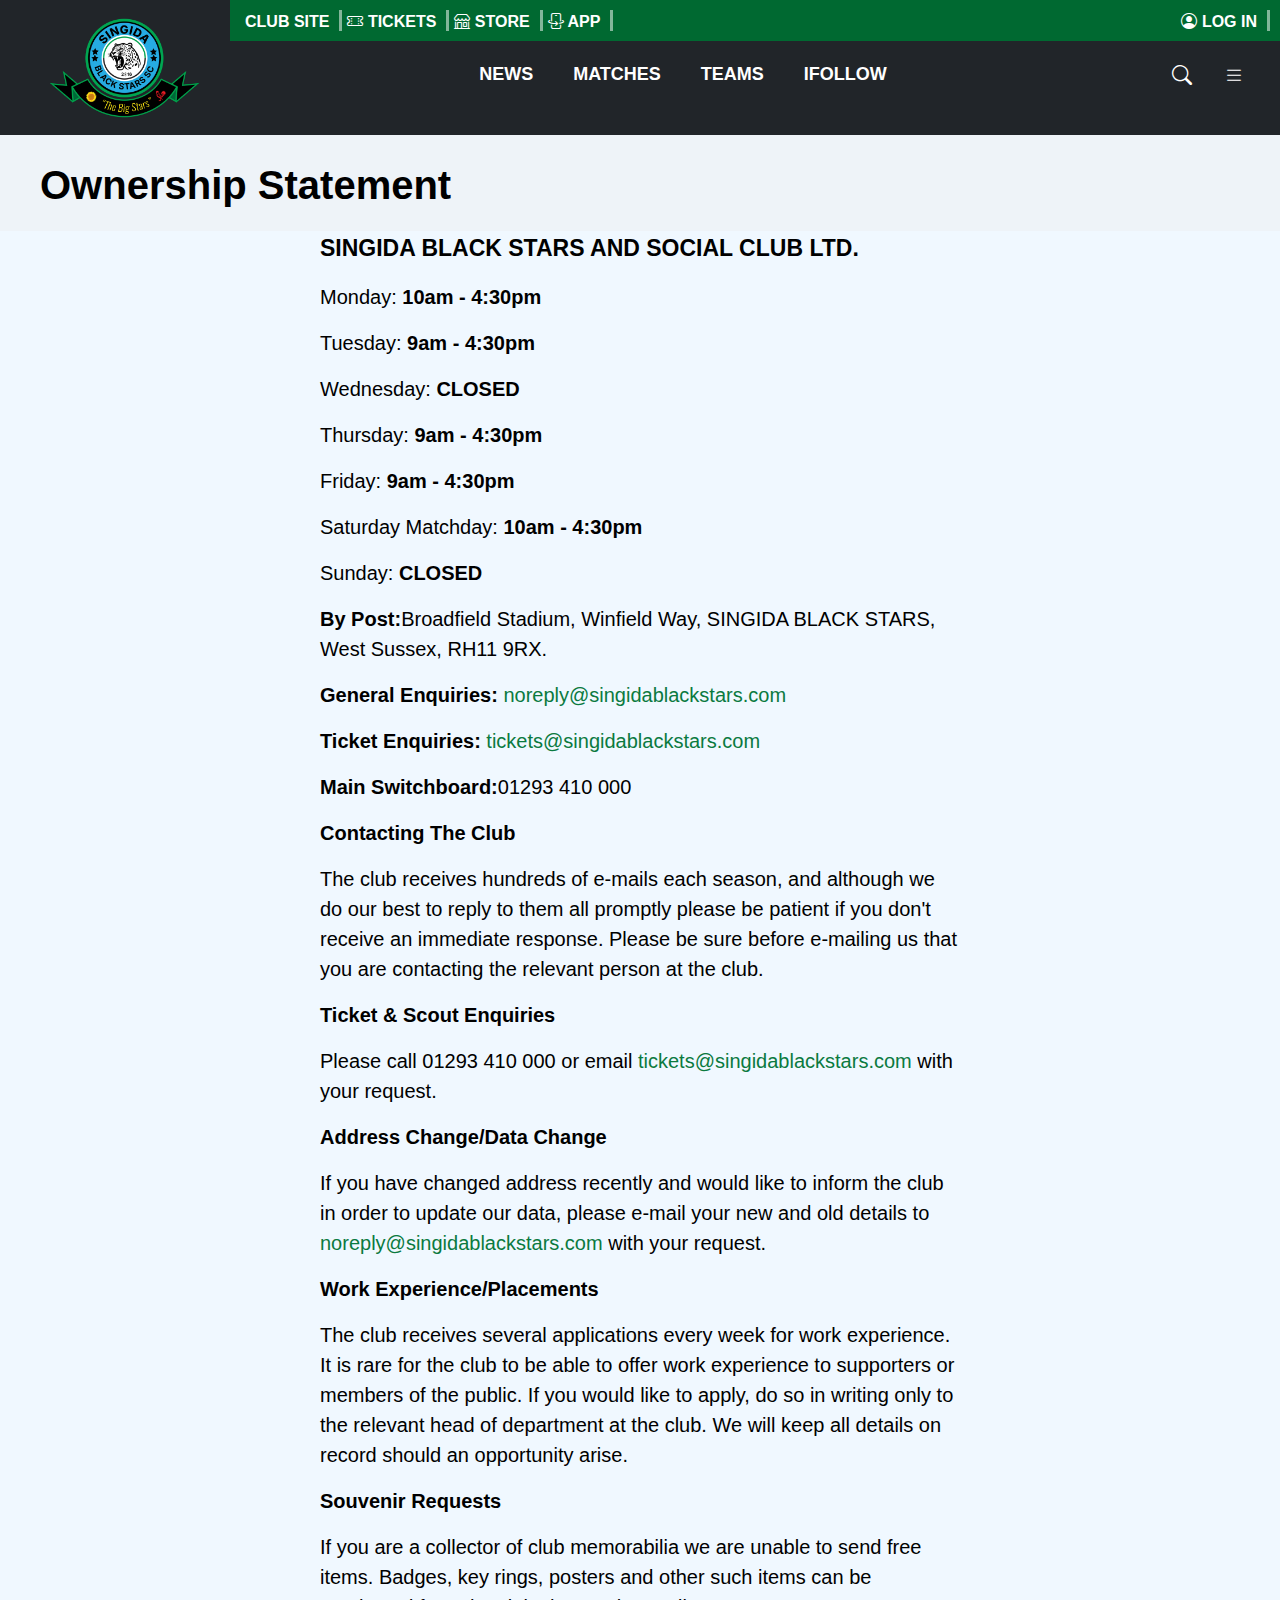
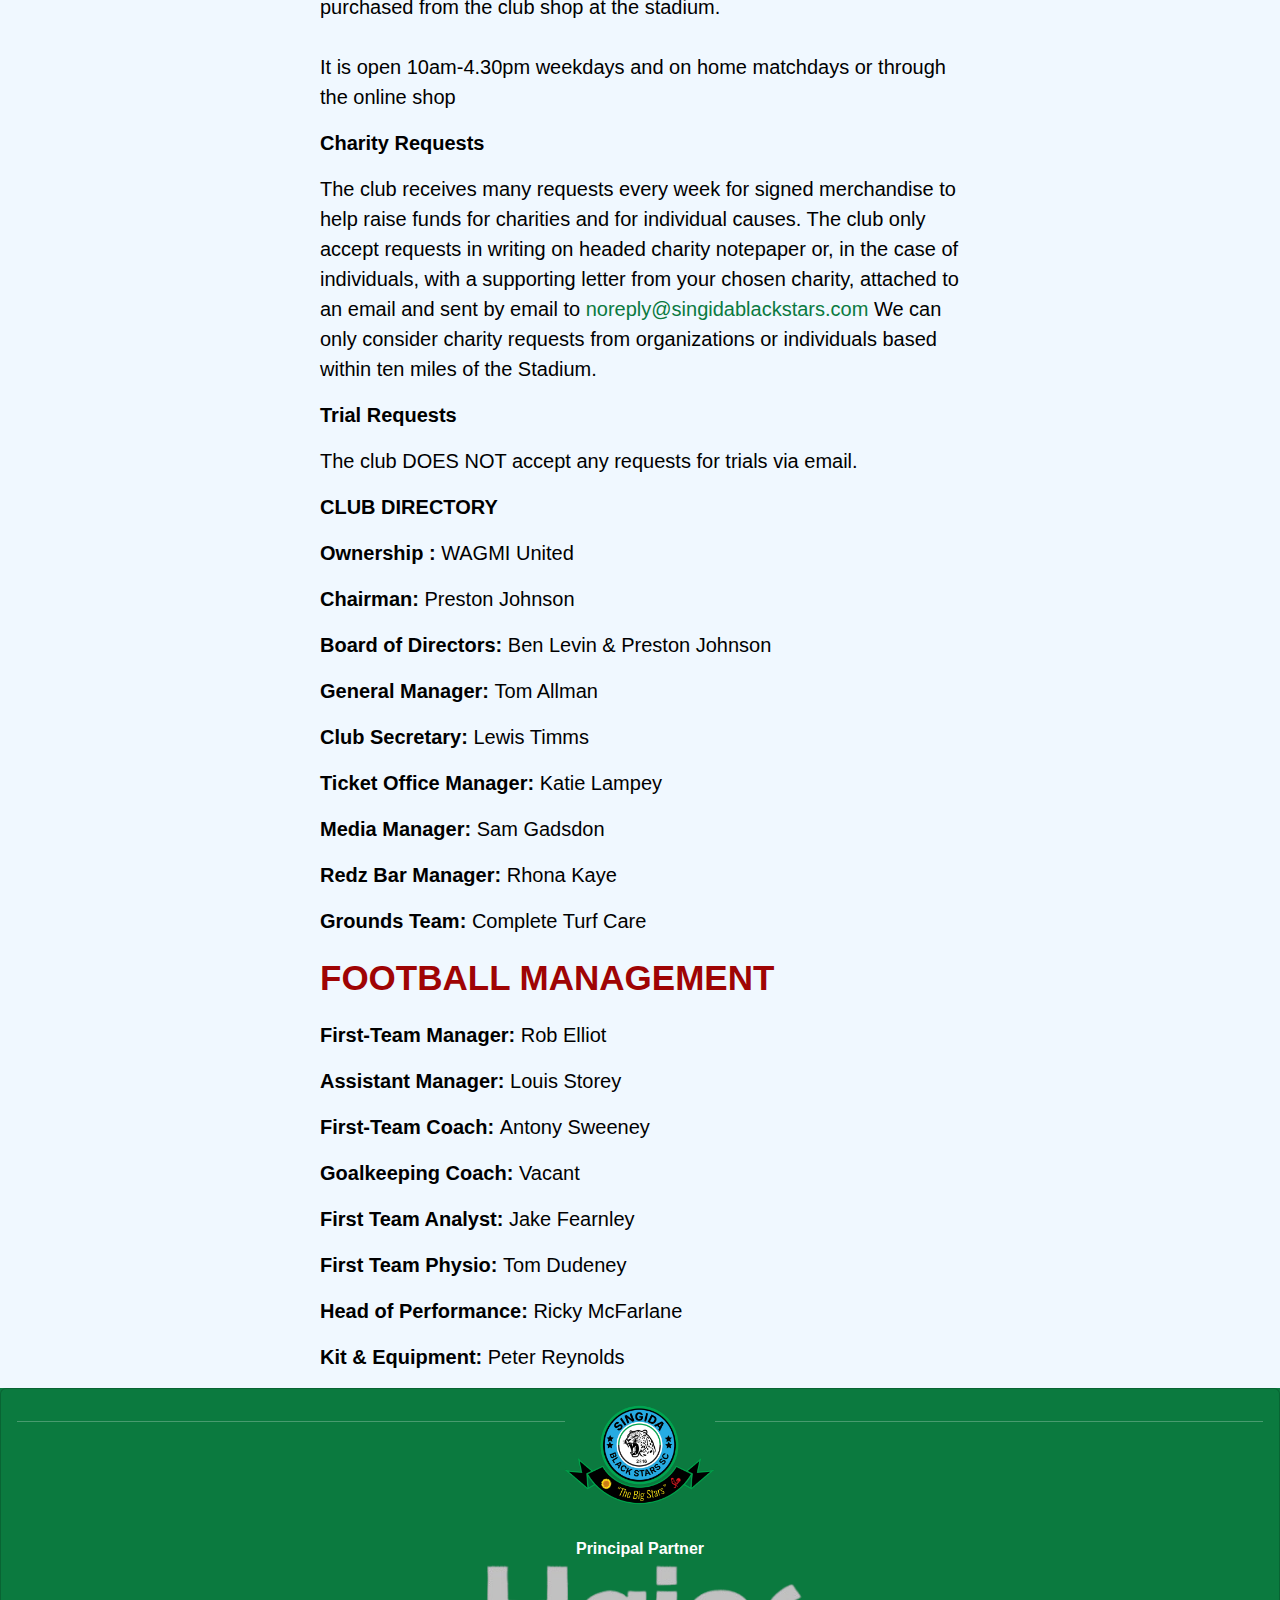
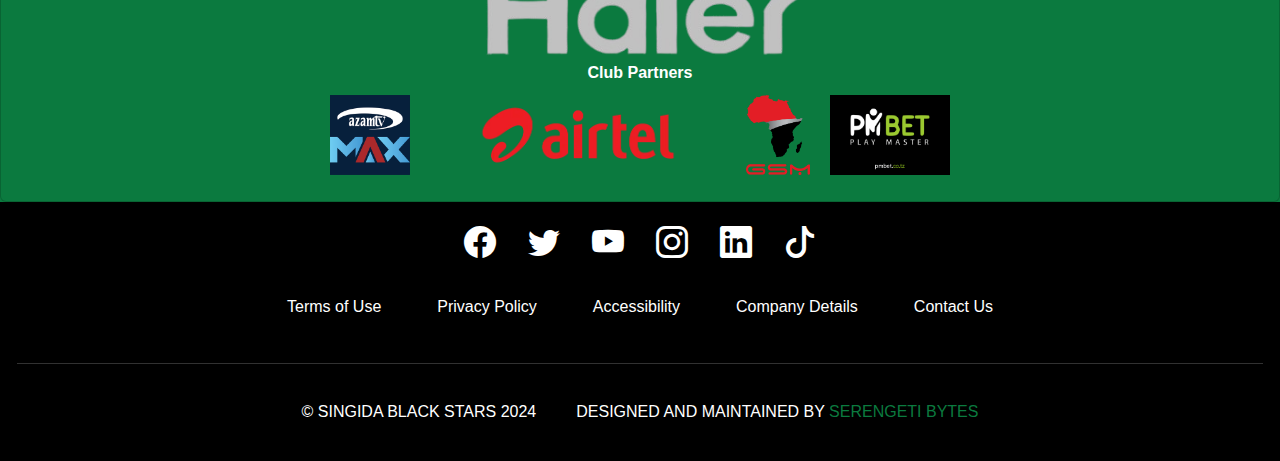
<file: club-contacts.html>
<!DOCTYPE html><html lang="en"><head><meta charSet="utf-8"/><meta name="viewport" content="width=device-width, initial-scale=1"/><link rel="preload" href="/_next/static/media/4473ecc91f70f139-s.p.woff" as="font" crossorigin="" type="font/woff"/><link rel="preload" href="/_next/static/media/463dafcda517f24f-s.p.woff" as="font" crossorigin="" type="font/woff"/><link rel="preload" as="image" href="/images/logo.png"/><link rel="preload" as="image" href="/images/sponsor.png"/><link rel="preload" as="image" href="/images/azam.png"/><link rel="preload" as="image" href="/images/airtel.webp"/><link rel="preload" as="image" href="/images/gsm.png"/><link rel="preload" as="image" href="/images/pmbet3.png"/><link rel="stylesheet" href="/_next/static/css/27b4d6b789fddb24.css" data-precedence="next"/><link rel="stylesheet" href="/_next/static/css/d3df112486f97f47.css" data-precedence="next"/><link rel="stylesheet" href="/_next/static/css/559bad8ef657b2fe.css" data-precedence="next"/><link rel="stylesheet" href="/_next/static/css/8419bf7e20c871f2.css" data-precedence="next"/><link rel="stylesheet" href="/_next/static/css/6f549b8093af3c2a.css" data-precedence="next"/><link rel="stylesheet" href="/_next/static/css/e787f983c8d74a73.css" data-precedence="next"/><link rel="preload" as="script" fetchPriority="low" href="/_next/static/chunks/webpack-8b0ea70b9fd5e9e1.js"/><script src="/_next/static/chunks/fd9d1056-81f448b567f73d85.js" async=""></script><script src="/_next/static/chunks/23-524345469c4d72e0.js" async=""></script><script src="/_next/static/chunks/main-app-4ee7adf8b8145cee.js" async=""></script><script src="/_next/static/chunks/app/club-contacts/page-dbab4d373e4490e0.js" async=""></script><script src="/_next/static/chunks/138-854ea564dae8314d.js" async=""></script><script src="/_next/static/chunks/app/layout-778c3c65a0f29cd8.js" async=""></script><title>Singida Black Stars | Official Team Website</title><meta name="description" content="Welcome to the official website of Singida Black Stars football team. Stay updated on news, match results, and player profiles."/><meta name="keywords" content="Singida Black Stars, football team, Singida, Tanzania, match results, player profiles"/><meta name="robots" content="index, follow"/><meta property="og:title" content="Singida Black Stars | Official Team Website"/><meta property="og:description" content="Follow the latest news, match results, and updates of Singida Black Stars."/><meta property="og:url" content="https://singidablackstars.com"/><meta name="twitter:card" content="summary_large_image"/><meta name="twitter:title" content="Singida Black Stars | Official Team Website"/><meta name="twitter:description" content="Follow the latest news, match results, and updates of Singida Black Stars."/><link rel="icon" href="/favicon.ico" type="image/x-icon" sizes="16x16"/><link rel="icon" href="/images/logo.png"/><meta name="next-size-adjust"/><script src="/_next/static/chunks/polyfills-78c92fac7aa8fdd8.js" noModule=""></script></head><body class="__variable_1e4310 __variable_c3aa02"><header class="appBar_appBar__bIc_F d-flex align-items-center bg-dark"><div class="appBar_logoPart__7MZEF"><a href="/"><img src="/images/logo.png" class="appBar_logo__Een8w" alt="Picture of the author"/></a></div><div class="appBar_textPart__liGJy d-flex flex-column flex-grow-1"><div class="appBar_topBar__YjucT text-white"><div class="appBar_topMenus__ZL1ot"><p class="appBar_paragraph__6E7hA m-0">CLUB SITE</p><p class="appBar_paragraph__6E7hA m-0"><i class="bi bi-ticket-perforated"></i> TICKETS</p><p class="appBar_paragraph__6E7hA m-0"><i class="bi bi-shop"></i> STORE</p><p class="appBar_paragraph__6E7hA m-0"><i class="bi bi-phone-flip"></i> APP</p></div><p class="appBar_paragraph__6E7hA m-0"><i class="bi bi-person-circle"></i> LOG IN</p></div><div class="appBar_bottomBar__0PVWi bg-dark text-white"><div class="appBar_bottomMenus__8DORH"><div></div><div class="appBar_responsiveMenu__wMB_h"><a href="/news"><p class="appBar_bottomParagraph__WzSNI m-0" style="cursor:pointer">NEWS</p></a><a href="/matches"><p class="appBar_bottomParagraph__WzSNI m-0"> MATCHES</p></a><a href="/teams"><p class="appBar_bottomParagraph__WzSNI m-0"> TEAMS</p></a><p class="appBar_bottomParagraph__WzSNI m-0"> IFOLLOW</p></div><div class="appBar_supportMenu__nm40Z"><i class="bi bi-search p-3"></i><i class="bi bi-list p-3"></i></div></div></div></div><div class="offcanvas offcanvas-end overlay " tabindex="-1" style="width:400px"><div><div class="appBar_headerSearch___k9d2"><div class="appBar_topperSearch__6NNX1"><h5 class="appBar_title__NZ_Iv">Search</h5><button type="button" class="btn-close btn-close-white"></button></div><div><form><div class="mb-3 pt-5"><input type="text" class="form-control" placeholder="Search..."/></div></form></div></div><div class="offcanvas-body"><p>Search Content</p></div></div></div><div class="offcanvas offcanvas-end overlay " tabindex="-1" style="width:400px"><div style="scroll-behavior:smooth;overflow:scroll"><div class="appBar_LoginSearch__j00tc"><div class="appBar_topperSearch__6NNX1"><h5 class="appBar_title__NZ_Iv">Register</h5><button type="button" class="btn-close btn-close-white"></button></div><div><img src="/images/logo.png" alt="logo" class="appBar_logo__Een8w"/><p class="appBar_paragraph__6E7hA">Register free today for access to exclusive Singida Black Stars content and benefits.</p><button type="button" class="btn btn-light btn-lg btn-block w-100"><i class="bi bi-person-circle"></i> Register</button></div></div><div class="offcanvas-body"><p class="appBar_paragraph2__LwQUW">Already Registered?</p><p>If you had an black stars&#x27; account during the 2023/24 season, please login below with your credentials and then follow the instructions to reset your password</p></div><div><form><div class="mb-3 p-3"><p class="appBar_paragraph2__LwQUW">Login</p><input type="text" class="form-control mb-3" placeholder="Email"/><input type="text" class="form-control mb-3" placeholder="Password"/><p class="appBar_paragraph3___PSX3">Forgotten your password?</p><p class="appBar_paragraph3___PSX3">Got a password reset code?</p><button type="button" class="btn btn-success btn-lg btn-block w-100"><i class="bi bi-person-circle"></i> Login</button></div></form></div></div></div><div class="offcanvas offcanvas-bottom " tabindex="-1" style="height:84%;max-height:100%;width:100%;background-color:#0b7a3f;scroll-behavior:smooth;overflow:scroll"><div class="offcanvas-header"><button type="button" class="btn-close btn-close-white"></button></div><div class="bottomSheet_BottomSheetBar__2hboT container mt-4"><div class="row"><div class="col-md-3 col-sm-6 col-12 mb-3"><div class="card"><div class="card-body"><a href="/news"><h5 class="bottomSheet_headings__IKfyi card-title">News</h5></a><a href="/matches"><h5 class="bottomSheet_headings__IKfyi card-title">Matches</h5></a><a href="/teams"><h5 class="bottomSheet_headings__IKfyi card-title">Teams</h5></a><h5 class="bottomSheet_headings__IKfyi card-title">IFollow</h5></div></div></div><div class="col-md-3 col-sm-6 col-12 mb-3"><div class="card"><div class="card-body"><h5 class="bottomSheet_headings__IKfyi card-title">Club</h5><p class="card-text"> <a href="/pdf/data.pdf" target="_blank">Club Charter </a></p><p class="card-text"><a href="/history">Club History</a></p><p class="card-text"><a href="/fans">Fan Engagement Plan</a></p><p class="card-text"><a href="/club-contacts">Club Information Contacts</a></p><p class="card-text"><a href="/ownership">Ownership Statement</a></p></div></div></div><div class="col-md-3 col-sm-6 col-12 mb-3"><div class="card"><div class="card-body"><h5 class="bottomSheet_headings__IKfyi card-title">Commercial</h5><p class="card-text"><a href="/sponsorship">Match Sponsorship</a></p><p class="card-text"><a href="/partnership">Commercial Partners</a></p><p class="card-text"><a href="/magazine">BlackStars Magazines</a></p></div></div></div><div class="col-md-3 col-sm-6 col-12 mb-3"><div class="card"><div class="card-body"><h5 class="bottomSheet_headings__IKfyi card-title">Community</h5></div></div></div><div class="col-md-3 col-sm-6 col-12 mb-3"><div class="card"><div class="card-body"><h5 class="bottomSheet_headings__IKfyi card-title">Tickets</h5><p class="card-text">Home Tickets</p><p class="card-text">Visitors Guide</p><p class="card-text">Junior Team Experiences Mascots</p><p class="card-text">Season Tickets</p><p class="card-text">Stadium Map</p><p class="card-text">Family Stand</p><p class="card-text">Hospitality Tickets</p><p class="card-text">Away Tickets</p></div></div></div></div></div></div></header><main style="min-height:80vh"><div><div class="contacts_subNeck__v4fQy"><p class="contacts_title__uvfXn"><strong>Ownership Statement</strong></p></div><p class="contacts_titleHistory__UdBUh"><strong>SINGIDA BLACK STARS AND SOCIAL CLUB LTD.</strong></p><p class="contacts_fullHistory__FhBNO">Monday: <strong>10am - 4:30pm</strong></p><p class="contacts_fullHistory__FhBNO">Tuesday: <strong>9am - 4:30pm</strong></p><p class="contacts_fullHistory__FhBNO">Wednesday: <strong>CLOSED</strong></p><p class="contacts_fullHistory__FhBNO">Thursday: <strong>9am - 4:30pm</strong></p><p class="contacts_fullHistory__FhBNO">Friday: <strong>9am - 4:30pm</strong></p><p class="contacts_fullHistory__FhBNO">Saturday Matchday: <strong>10am - 4:30pm</strong></p><p class="contacts_fullHistory__FhBNO">Sunday: <strong>CLOSED</strong></p><p class="contacts_fullHistory__FhBNO"><strong>By Post:</strong>Broadfield Stadium, Winfield Way, SINGIDA BLACK STARS, West Sussex, RH11 9RX.</p><p class="contacts_fullHistory__FhBNO"><strong>General Enquiries:</strong> <a href="mailto: noreply@singidablackstars.com">noreply@singidablackstars.com</a></p><p class="contacts_fullHistory__FhBNO"><strong>Ticket Enquiries:</strong> <a href="mailto: tickets@singidablackstars.com">tickets@singidablackstars.com</a></p><p class="contacts_fullHistory__FhBNO"><strong>Main Switchboard:</strong>01293 410 000</p><p class="contacts_fullHistory__FhBNO"><strong>Contacting The Club</strong></p><p class="contacts_fullHistory__FhBNO">The club receives hundreds of e-mails each season, and although we do our best to reply to them all promptly please be patient if you don&#x27;t receive an immediate response. Please be sure before e-mailing us that you are contacting the relevant person at the club.</p><p class="contacts_fullHistory__FhBNO"><strong>Ticket &amp; Scout Enquiries </strong></p><p class="contacts_fullHistory__FhBNO">Please call 01293 410 000 or email <a href="mailto:tickets@singidablackstars.com">tickets@singidablackstars.com</a> with your request.</p><p class="contacts_fullHistory__FhBNO"><strong>Address Change/Data Change</strong></p><p class="contacts_fullHistory__FhBNO">If you have changed address recently and would like to inform the club in order to update our data, please e-mail your new and old details to <a href="mailto:noreply@singidablackstars.com">noreply@singidablackstars.com</a> with your request.</p><p class="contacts_fullHistory__FhBNO"><strong>Work Experience/Placements</strong></p><p class="contacts_fullHistory__FhBNO">The club receives several applications every week for work experience. It is rare for the club to be able to offer work experience to supporters or members of the public. If you would like to apply, do so in writing only to the relevant head of department at the club. We will keep all details on record should an opportunity arise.</p><p class="contacts_fullHistory__FhBNO"><strong>Souvenir Requests</strong></p><p class="contacts_fullHistory__FhBNO">If you are a collector of club memorabilia we are unable to send free items. Badges, key rings, posters and other such items can be purchased from the club shop at the stadium.<br/><br/>It is open 10am-4.30pm weekdays and on home matchdays or through the online shop</p><p class="contacts_fullHistory__FhBNO"><strong>Charity Requests</strong></p><p class="contacts_fullHistory__FhBNO">The club receives many requests every week for signed merchandise to help raise funds for charities and for individual causes. The club only accept requests in writing on headed charity notepaper or, in the case of individuals, with a supporting letter from your chosen charity, attached to an email and sent by email to <a href="mailto:noreply@singidablackstars.com">noreply@singidablackstars.com</a> We can only consider charity requests from organizations or individuals based within ten miles of the Stadium.</p><p class="contacts_fullHistory__FhBNO"><strong>Trial Requests</strong></p><p class="contacts_fullHistory__FhBNO">The club DOES NOT accept any requests for trials via email.</p><p class="contacts_fullHistory__FhBNO"><strong>CLUB DIRECTORY</strong></p><p class="contacts_fullHistory__FhBNO"><strong>Ownership :</strong> WAGMI United</p><p class="contacts_fullHistory__FhBNO"><strong>Chairman: </strong>  Preston Johnson</p><p class="contacts_fullHistory__FhBNO"><strong>Board of Directors: </strong> Ben Levin &amp; Preston Johnson</p><p class="contacts_fullHistory__FhBNO"><strong>General Manager: </strong> Tom Allman</p><p class="contacts_fullHistory__FhBNO"><strong>Club Secretary: </strong> Lewis Timms</p><p class="contacts_fullHistory__FhBNO"><strong>Ticket Office Manager: </strong> Katie Lampey</p><p class="contacts_fullHistory__FhBNO"><strong>Media Manager: </strong> Sam Gadsdon</p><p class="contacts_fullHistory__FhBNO"><strong>Redz Bar Manager: </strong> Rhona Kaye</p><p class="contacts_fullHistory__FhBNO"><strong>Grounds Team: </strong> Complete Turf Care</p><p class="contacts_footballTitle__FOX1I"><strong>FOOTBALL MANAGEMENT</strong></p><p class="contacts_fullHistory__FhBNO"><strong>First-Team Manager: </strong> Rob Elliot</p><p class="contacts_fullHistory__FhBNO"><strong>Assistant Manager: </strong> Louis Storey</p><p class="contacts_fullHistory__FhBNO"><strong>First-Team Coach:  </strong> Antony Sweeney</p><p class="contacts_fullHistory__FhBNO"><strong>Goalkeeping Coach: </strong> Vacant</p><p class="contacts_fullHistory__FhBNO"><strong>First Team Analyst: </strong> Jake Fearnley</p><p class="contacts_fullHistory__FhBNO"><strong>First Team Physio: </strong> Tom Dudeney</p><p class="contacts_fullHistory__FhBNO"><strong>Head of Performance: </strong> Ricky McFarlane</p><p class="contacts_fullHistory__FhBNO"><strong>Kit &amp; Equipment: </strong> Peter Reynolds</p></div></main><footer class="footer"><div class="column"><div class="footer_topFooter__1DQFF row-md-6 row-sm-6"><div class="footer_topFooter__1DQFF card"><div class="card-body d-flex"><hr class="footer_lines__3JlNR"/><img src="/images/logo.png" class="footer_logo__4xpxP" alt="Picture of the logo"/><hr class="footer_lines__3JlNR"/></div><div class="card-body"><p class="footer_paragraph__0Z38l m-0">Principal Partner</p><img src="/images/sponsor.png" class="footer_MainSponsor__OtRko mx-auto d-block" alt="Picture of the sponsor"/><p class="footer_paragraph__0Z38l m-0">Club Partners</p><div class="footer_sponsors__ODovo col-md-2 col-sm-2 mx-auto d-flex"><img src="/images/azam.png" class="footer_sponsorLogo__dMvdj mx-auto d-block" alt="Picture of the sponsor"/><img src="/images/airtel.webp" class="footer_sponsorLogo__dMvdj mx-auto d-block" alt="Picture of the sponsor"/><img src="/images/gsm.png" class="footer_sponsorLogo__dMvdj mx-auto d-block" alt="Picture of the sponsor"/><img src="/images/pmbet3.png" class="footer_sponsorLogo__dMvdj mx-auto d-block" alt="Picture of the sponsor"/></div></div></div></div><div class="footer_bottomFooter__txcI_ row-md-6 row-sm-6"><div class="footer_bottomFooter__txcI_ card"><div class="card-body"><div class="footer_sponsors__ODovo col-md-2 col-sm-2 mx-auto d-flex justify-content-center"><a href="https://www.facebook.com/singidablackstarssc" target="_blank"><i class="bi bi-facebook p-3 text-white fs-2"></i></a><a href="https://www.x.com/singidablackstarssc" target="_blank"><i class="bi bi-twitter p-3 text-white fs-2"></i></a><a href="https://www.youtube.com/@BLACKSTARSTV24" target="_blank"><i class="bi bi-youtube p-3 text-white fs-2"></i></a><a href="https://www.x.com/singidablackstarssc" target="_blank"><i class="bi bi-instagram p-3 text-white fs-2"></i></a><a href="https://www.linkedin.com/singidablackstarssc" target="_blank"><i class="bi bi-linkedin p-3 text-white fs-2"></i></a><a href="https://www.tiktok.com/singidablackstarssc" target="_blank"><i class="bi bi-tiktok p-3 text-white fs-2"></i></a></div><div class="footer_terms__HeAPZ d-flex flex-wrap justify-content-center"><p class="footer_termsParagraph__KqXDL m-2">Terms of Use</p><p class="footer_termsParagraph__KqXDL m-2">Privacy Policy</p><p class="footer_termsParagraph__KqXDL m-2">Accessibility</p><p class="footer_termsParagraph__KqXDL m-2">Company Details</p><p class="footer_termsParagraph__KqXDL m-2">Contact Us</p></div><hr class="footer_hr__R3hFt"/><div class="footer_bottom__qD2eO col-md-2 col-sm-2 mx-auto justify-content-center"><p class="footer_termsParagraph__KqXDL m-0">© SINGIDA BLACK STARS 2024</p><p class="footer_termsParagraph__KqXDL m-0">DESIGNED AND MAINTAINED BY<a href="https://www.serengetibytes.com" target="_blank" class="footer_creator___QWVb"> SERENGETI BYTES</a></p></div></div></div></div></div></footer><script src="/_next/static/chunks/webpack-8b0ea70b9fd5e9e1.js" async=""></script><script>(self.__next_f=self.__next_f||[]).push([0]);self.__next_f.push([2,null])</script><script>self.__next_f.push([1,"1:HL[\"/_next/static/media/4473ecc91f70f139-s.p.woff\",\"font\",{\"crossOrigin\":\"\",\"type\":\"font/woff\"}]\n2:HL[\"/_next/static/media/463dafcda517f24f-s.p.woff\",\"font\",{\"crossOrigin\":\"\",\"type\":\"font/woff\"}]\n3:HL[\"/_next/static/css/27b4d6b789fddb24.css\",\"style\"]\n4:HL[\"/_next/static/css/d3df112486f97f47.css\",\"style\"]\n5:HL[\"/_next/static/css/559bad8ef657b2fe.css\",\"style\"]\n6:HL[\"/_next/static/css/8419bf7e20c871f2.css\",\"style\"]\n7:HL[\"/_next/static/css/6f549b8093af3c2a.css\",\"style\"]\n8:HL[\"/_next/static/css/e787f983c8d74a73.css\",\"style\"]\n"])</script><script>self.__next_f.push([1,"9:I[5751,[],\"\"]\nb:I[6513,[],\"ClientPageRoot\"]\nc:I[8902,[\"310\",\"static/chunks/app/club-contacts/page-dbab4d373e4490e0.js\"],\"default\",1]\nd:I[9275,[],\"\"]\ne:I[1343,[],\"\"]\nf:I[1958,[\"138\",\"static/chunks/138-854ea564dae8314d.js\",\"185\",\"static/chunks/app/layout-778c3c65a0f29cd8.js\"],\"default\"]\n11:I[6130,[],\"\"]\n12:[]\n"])</script><script>self.__next_f.push([1,"0:[\"$\",\"$L9\",null,{\"buildId\":\"XSq6A8fMg7moZY3xJi31n\",\"assetPrefix\":\"\",\"urlParts\":[\"\",\"club-contacts\"],\"initialTree\":[\"\",{\"children\":[\"club-contacts\",{\"children\":[\"__PAGE__\",{}]}]},\"$undefined\",\"$undefined\",true],\"initialSeedData\":[\"\",{\"children\":[\"club-contacts\",{\"children\":[\"__PAGE__\",{},[[\"$La\",[\"$\",\"$Lb\",null,{\"props\":{\"params\":{},\"searchParams\":{}},\"Component\":\"$c\"}],[[\"$\",\"link\",\"0\",{\"rel\":\"stylesheet\",\"href\":\"/_next/static/css/e787f983c8d74a73.css\",\"precedence\":\"next\",\"crossOrigin\":\"$undefined\"}]]],null],null]},[null,[\"$\",\"$Ld\",null,{\"parallelRouterKey\":\"children\",\"segmentPath\":[\"children\",\"club-contacts\",\"children\"],\"error\":\"$undefined\",\"errorStyles\":\"$undefined\",\"errorScripts\":\"$undefined\",\"template\":[\"$\",\"$Le\",null,{}],\"templateStyles\":\"$undefined\",\"templateScripts\":\"$undefined\",\"notFound\":\"$undefined\",\"notFoundStyles\":\"$undefined\"}]],null]},[[[[\"$\",\"link\",\"0\",{\"rel\":\"stylesheet\",\"href\":\"/_next/static/css/27b4d6b789fddb24.css\",\"precedence\":\"next\",\"crossOrigin\":\"$undefined\"}],[\"$\",\"link\",\"1\",{\"rel\":\"stylesheet\",\"href\":\"/_next/static/css/d3df112486f97f47.css\",\"precedence\":\"next\",\"crossOrigin\":\"$undefined\"}],[\"$\",\"link\",\"2\",{\"rel\":\"stylesheet\",\"href\":\"/_next/static/css/559bad8ef657b2fe.css\",\"precedence\":\"next\",\"crossOrigin\":\"$undefined\"}],[\"$\",\"link\",\"3\",{\"rel\":\"stylesheet\",\"href\":\"/_next/static/css/8419bf7e20c871f2.css\",\"precedence\":\"next\",\"crossOrigin\":\"$undefined\"}],[\"$\",\"link\",\"4\",{\"rel\":\"stylesheet\",\"href\":\"/_next/static/css/6f549b8093af3c2a.css\",\"precedence\":\"next\",\"crossOrigin\":\"$undefined\"}]],[\"$\",\"html\",null,{\"lang\":\"en\",\"children\":[null,[\"$\",\"body\",null,{\"className\":\"__variable_1e4310 __variable_c3aa02\",\"children\":[[\"$\",\"$Lf\",null,{\"children\":[\"$\",\"main\",null,{\"style\":{\"minHeight\":\"80vh\"},\"children\":[\"$\",\"$Ld\",null,{\"parallelRouterKey\":\"children\",\"segmentPath\":[\"children\"],\"error\":\"$undefined\",\"errorStyles\":\"$undefined\",\"errorScripts\":\"$undefined\",\"template\":[\"$\",\"$Le\",null,{}],\"templateStyles\":\"$undefined\",\"templateScripts\":\"$undefined\",\"notFound\":[[\"$\",\"title\",null,{\"children\":\"404: This page could not be found.\"}],[\"$\",\"div\",null,{\"style\":{\"fontFamily\":\"system-ui,\\\"Segoe UI\\\",Roboto,Helvetica,Arial,sans-serif,\\\"Apple Color Emoji\\\",\\\"Segoe UI Emoji\\\"\",\"height\":\"100vh\",\"textAlign\":\"center\",\"display\":\"flex\",\"flexDirection\":\"column\",\"alignItems\":\"center\",\"justifyContent\":\"center\"},\"children\":[\"$\",\"div\",null,{\"children\":[[\"$\",\"style\",null,{\"dangerouslySetInnerHTML\":{\"__html\":\"body{color:#000;background:#fff;margin:0}.next-error-h1{border-right:1px solid rgba(0,0,0,.3)}@media (prefers-color-scheme:dark){body{color:#fff;background:#000}.next-error-h1{border-right:1px solid rgba(255,255,255,.3)}}\"}}],[\"$\",\"h1\",null,{\"className\":\"next-error-h1\",\"style\":{\"display\":\"inline-block\",\"margin\":\"0 20px 0 0\",\"padding\":\"0 23px 0 0\",\"fontSize\":24,\"fontWeight\":500,\"verticalAlign\":\"top\",\"lineHeight\":\"49px\"},\"children\":\"404\"}],[\"$\",\"div\",null,{\"style\":{\"display\":\"inline-block\"},\"children\":[\"$\",\"h2\",null,{\"style\":{\"fontSize\":14,\"fontWeight\":400,\"lineHeight\":\"49px\",\"margin\":0},\"children\":\"This page could not be found.\"}]}]]}]}]],\"notFoundStyles\":[]}]}]}],[\"$\",\"footer\",null,{\"className\":\"footer\",\"children\":[\"$\",\"div\",null,{\"className\":\"column\",\"children\":[[\"$\",\"div\",null,{\"className\":\"footer_topFooter__1DQFF row-md-6 row-sm-6\",\"children\":[\"$\",\"div\",null,{\"className\":\"footer_topFooter__1DQFF card\",\"children\":[[\"$\",\"div\",null,{\"className\":\"card-body d-flex\",\"children\":[[\"$\",\"hr\",null,{\"className\":\"footer_lines__3JlNR\"}],[\"$\",\"img\",null,{\"src\":\"/images/logo.png\",\"className\":\"footer_logo__4xpxP\",\"alt\":\"Picture of the logo\"}],[\"$\",\"hr\",null,{\"className\":\"footer_lines__3JlNR\"}]]}],[\"$\",\"div\",null,{\"className\":\"card-body\",\"children\":[[\"$\",\"p\",null,{\"className\":\"footer_paragraph__0Z38l m-0\",\"children\":\"Principal Partner\"}],[\"$\",\"img\",null,{\"src\":\"/images/sponsor.png\",\"className\":\"footer_MainSponsor__OtRko mx-auto d-block\",\"alt\":\"Picture of the sponsor\"}],[\"$\",\"p\",null,{\"className\":\"footer_paragraph__0Z38l m-0\",\"children\":\"Club Partners\"}],[\"$\",\"div\",null,{\"className\":\"footer_sponsors__ODovo col-md-2 col-sm-2 mx-auto d-flex\",\"children\":[[\"$\",\"img\",null,{\"src\":\"/images/azam.png\",\"className\":\"footer_sponsorLogo__dMvdj mx-auto d-block\",\"alt\":\"Picture of the sponsor\"}],[\"$\",\"img\",null,{\"src\":\"/images/airtel.webp\",\"className\":\"footer_sponsorLogo__dMvdj mx-auto d-block\",\"alt\":\"Picture of the sponsor\"}],[\"$\",\"img\",null,{\"src\":\"/images/gsm.png\",\"className\":\"footer_sponsorLogo__dMvdj mx-auto d-block\",\"alt\":\"Picture of the sponsor\"}],[\"$\",\"img\",null,{\"src\":\"/images/pmbet3.png\",\"className\":\"footer_sponsorLogo__dMvdj mx-auto d-block\",\"alt\":\"Picture of the sponsor\"}]]}]]}]]}]}],[\"$\",\"div\",null,{\"className\":\"footer_bottomFooter__txcI_ row-md-6 row-sm-6\",\"children\":[\"$\",\"div\",null,{\"className\":\"footer_bottomFooter__txcI_ card\",\"children\":[\"$\",\"div\",null,{\"className\":\"card-body\",\"children\":[[\"$\",\"div\",null,{\"className\":\"footer_sponsors__ODovo col-md-2 col-sm-2 mx-auto d-flex justify-content-center\",\"children\":[[\"$\",\"a\",null,{\"href\":\"https://www.facebook.com/singidablackstarssc\",\"target\":\"_blank\",\"children\":[\"$\",\"i\",null,{\"className\":\"bi bi-facebook p-3 text-white fs-2\"}]}],[\"$\",\"a\",null,{\"href\":\"https://www.x.com/singidablackstarssc\",\"target\":\"_blank\",\"children\":[\"$\",\"i\",null,{\"className\":\"bi bi-twitter p-3 text-white fs-2\"}]}],[\"$\",\"a\",null,{\"href\":\"https://www.youtube.com/@BLACKSTARSTV24\",\"target\":\"_blank\",\"children\":[\"$\",\"i\",null,{\"className\":\"bi bi-youtube p-3 text-white fs-2\"}]}],[\"$\",\"a\",null,{\"href\":\"https://www.x.com/singidablackstarssc\",\"target\":\"_blank\",\"children\":[\"$\",\"i\",null,{\"className\":\"bi bi-instagram p-3 text-white fs-2\"}]}],[\"$\",\"a\",null,{\"href\":\"https://www.linkedin.com/singidablackstarssc\",\"target\":\"_blank\",\"children\":[\"$\",\"i\",null,{\"className\":\"bi bi-linkedin p-3 text-white fs-2\"}]}],[\"$\",\"a\",null,{\"href\":\"https://www.tiktok.com/singidablackstarssc\",\"target\":\"_blank\",\"children\":[\"$\",\"i\",null,{\"className\":\"bi bi-tiktok p-3 text-white fs-2\"}]}]]}],[\"$\",\"div\",null,{\"className\":\"footer_terms__HeAPZ d-flex flex-wrap justify-content-center\",\"children\":[[\"$\",\"p\",null,{\"className\":\"footer_termsParagraph__KqXDL m-2\",\"children\":\"Terms of Use\"}],[\"$\",\"p\",null,{\"className\":\"footer_termsParagraph__KqXDL m-2\",\"children\":\"Privacy Policy\"}],[\"$\",\"p\",null,{\"className\":\"footer_termsParagraph__KqXDL m-2\",\"children\":\"Accessibility\"}],[\"$\",\"p\",null,{\"className\":\"footer_termsParagraph__KqXDL m-2\",\"children\":\"Company Details\"}],[\"$\",\"p\",null,{\"className\":\"footer_termsParagraph__KqXDL m-2\",\"children\":\"Contact Us\"}]]}],[\"$\",\"hr\",null,{\"className\":\"footer_hr__R3hFt\"}],[\"$\",\"div\",null,{\"className\":\"footer_bottom__qD2eO col-md-2 col-sm-2 mx-auto justify-content-center\",\"children\":[[\"$\",\"p\",null,{\"className\":\"footer_termsParagraph__KqXDL m-0\",\"children\":\"© SINGIDA BLACK STARS 2024\"}],[\"$\",\"p\",null,{\"className\":\"footer_termsParagraph__KqXDL m-0\",\"children\":[\"DESIGNED AND MAINTAINED BY\",[\"$\",\"a\",null,{\"href\":\"https://www.serengetibytes.com\",\"target\":\"_blank\",\"className\":\"footer_creator___QWVb\",\"children\":\" SERENGETI BYTES\"}]]}]]}]]}]}]}]]}]}]]}]]}]],null],null],\"couldBeIntercepted\":false,\"initialHead\":[null,\"$L10\"],\"globalErrorComponent\":\"$11\",\"missingSlots\":\"$W12\"}]\n"])</script><script>self.__next_f.push([1,"10:[[\"$\",\"meta\",\"0\",{\"name\":\"viewport\",\"content\":\"width=device-width, initial-scale=1\"}],[\"$\",\"meta\",\"1\",{\"charSet\":\"utf-8\"}],[\"$\",\"title\",\"2\",{\"children\":\"Singida Black Stars | Official Team Website\"}],[\"$\",\"meta\",\"3\",{\"name\":\"description\",\"content\":\"Welcome to the official website of Singida Black Stars football team. Stay updated on news, match results, and player profiles.\"}],[\"$\",\"meta\",\"4\",{\"name\":\"keywords\",\"content\":\"Singida Black Stars, football team, Singida, Tanzania, match results, player profiles\"}],[\"$\",\"meta\",\"5\",{\"name\":\"robots\",\"content\":\"index, follow\"}],[\"$\",\"meta\",\"6\",{\"property\":\"og:title\",\"content\":\"Singida Black Stars | Official Team Website\"}],[\"$\",\"meta\",\"7\",{\"property\":\"og:description\",\"content\":\"Follow the latest news, match results, and updates of Singida Black Stars.\"}],[\"$\",\"meta\",\"8\",{\"property\":\"og:url\",\"content\":\"https://singidablackstars.com\"}],[\"$\",\"meta\",\"9\",{\"name\":\"twitter:card\",\"content\":\"summary_large_image\"}],[\"$\",\"meta\",\"10\",{\"name\":\"twitter:title\",\"content\":\"Singida Black Stars | Official Team Website\"}],[\"$\",\"meta\",\"11\",{\"name\":\"twitter:description\",\"content\":\"Follow the latest news, match results, and updates of Singida Black Stars.\"}],[\"$\",\"link\",\"12\",{\"rel\":\"icon\",\"href\":\"/favicon.ico\",\"type\":\"image/x-icon\",\"sizes\":\"16x16\"}],[\"$\",\"link\",\"13\",{\"rel\":\"icon\",\"href\":\"/images/logo.png\"}],[\"$\",\"meta\",\"14\",{\"name\":\"next-size-adjust\"}]]\na:null\n"])</script></body></html>
</file>
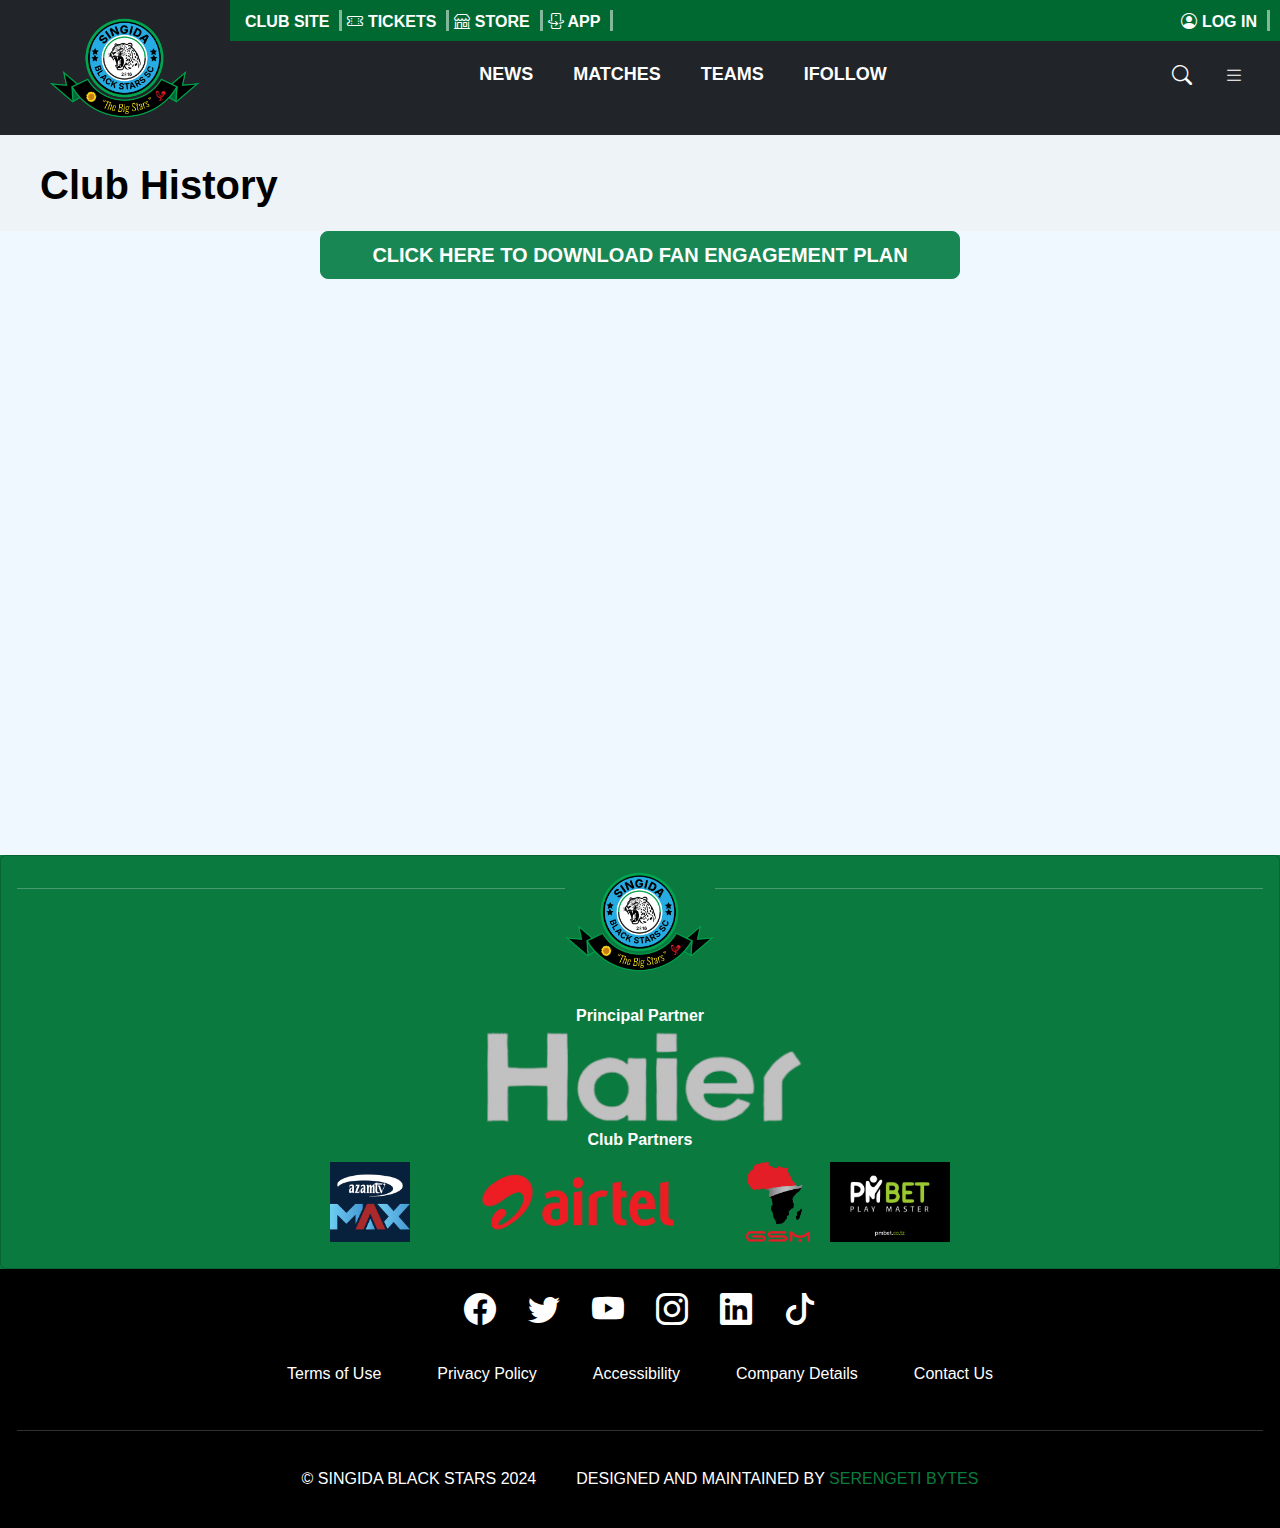
<file: fans.html>
<!DOCTYPE html><html lang="en"><head><meta charSet="utf-8"/><meta name="viewport" content="width=device-width, initial-scale=1"/><link rel="preload" href="/_next/static/media/4473ecc91f70f139-s.p.woff" as="font" crossorigin="" type="font/woff"/><link rel="preload" href="/_next/static/media/463dafcda517f24f-s.p.woff" as="font" crossorigin="" type="font/woff"/><link rel="preload" as="image" href="/images/logo.png"/><link rel="preload" as="image" href="/images/sponsor.png"/><link rel="preload" as="image" href="/images/azam.png"/><link rel="preload" as="image" href="/images/airtel.webp"/><link rel="preload" as="image" href="/images/gsm.png"/><link rel="preload" as="image" href="/images/pmbet3.png"/><link rel="stylesheet" href="/_next/static/css/27b4d6b789fddb24.css" data-precedence="next"/><link rel="stylesheet" href="/_next/static/css/d3df112486f97f47.css" data-precedence="next"/><link rel="stylesheet" href="/_next/static/css/559bad8ef657b2fe.css" data-precedence="next"/><link rel="stylesheet" href="/_next/static/css/8419bf7e20c871f2.css" data-precedence="next"/><link rel="stylesheet" href="/_next/static/css/6f549b8093af3c2a.css" data-precedence="next"/><link rel="stylesheet" href="/_next/static/css/8a72338f8adad07f.css" data-precedence="next"/><link rel="preload" as="script" fetchPriority="low" href="/_next/static/chunks/webpack-8b0ea70b9fd5e9e1.js"/><script src="/_next/static/chunks/fd9d1056-81f448b567f73d85.js" async=""></script><script src="/_next/static/chunks/23-524345469c4d72e0.js" async=""></script><script src="/_next/static/chunks/main-app-4ee7adf8b8145cee.js" async=""></script><script src="/_next/static/chunks/app/fans/page-df8bac1176ac771e.js" async=""></script><script src="/_next/static/chunks/138-854ea564dae8314d.js" async=""></script><script src="/_next/static/chunks/app/layout-778c3c65a0f29cd8.js" async=""></script><title>Singida Black Stars | Official Team Website</title><meta name="description" content="Welcome to the official website of Singida Black Stars football team. Stay updated on news, match results, and player profiles."/><meta name="keywords" content="Singida Black Stars, football team, Singida, Tanzania, match results, player profiles"/><meta name="robots" content="index, follow"/><meta property="og:title" content="Singida Black Stars | Official Team Website"/><meta property="og:description" content="Follow the latest news, match results, and updates of Singida Black Stars."/><meta property="og:url" content="https://singidablackstars.com"/><meta name="twitter:card" content="summary_large_image"/><meta name="twitter:title" content="Singida Black Stars | Official Team Website"/><meta name="twitter:description" content="Follow the latest news, match results, and updates of Singida Black Stars."/><link rel="icon" href="/favicon.ico" type="image/x-icon" sizes="16x16"/><link rel="icon" href="/images/logo.png"/><meta name="next-size-adjust"/><script src="/_next/static/chunks/polyfills-78c92fac7aa8fdd8.js" noModule=""></script></head><body class="__variable_1e4310 __variable_c3aa02"><header class="appBar_appBar__bIc_F d-flex align-items-center bg-dark"><div class="appBar_logoPart__7MZEF"><a href="/"><img src="/images/logo.png" class="appBar_logo__Een8w" alt="Picture of the author"/></a></div><div class="appBar_textPart__liGJy d-flex flex-column flex-grow-1"><div class="appBar_topBar__YjucT text-white"><div class="appBar_topMenus__ZL1ot"><p class="appBar_paragraph__6E7hA m-0">CLUB SITE</p><p class="appBar_paragraph__6E7hA m-0"><i class="bi bi-ticket-perforated"></i> TICKETS</p><p class="appBar_paragraph__6E7hA m-0"><i class="bi bi-shop"></i> STORE</p><p class="appBar_paragraph__6E7hA m-0"><i class="bi bi-phone-flip"></i> APP</p></div><p class="appBar_paragraph__6E7hA m-0"><i class="bi bi-person-circle"></i> LOG IN</p></div><div class="appBar_bottomBar__0PVWi bg-dark text-white"><div class="appBar_bottomMenus__8DORH"><div></div><div class="appBar_responsiveMenu__wMB_h"><a href="/news"><p class="appBar_bottomParagraph__WzSNI m-0" style="cursor:pointer">NEWS</p></a><a href="/matches"><p class="appBar_bottomParagraph__WzSNI m-0"> MATCHES</p></a><a href="/teams"><p class="appBar_bottomParagraph__WzSNI m-0"> TEAMS</p></a><p class="appBar_bottomParagraph__WzSNI m-0"> IFOLLOW</p></div><div class="appBar_supportMenu__nm40Z"><i class="bi bi-search p-3"></i><i class="bi bi-list p-3"></i></div></div></div></div><div class="offcanvas offcanvas-end overlay " tabindex="-1" style="width:400px"><div><div class="appBar_headerSearch___k9d2"><div class="appBar_topperSearch__6NNX1"><h5 class="appBar_title__NZ_Iv">Search</h5><button type="button" class="btn-close btn-close-white"></button></div><div><form><div class="mb-3 pt-5"><input type="text" class="form-control" placeholder="Search..."/></div></form></div></div><div class="offcanvas-body"><p>Search Content</p></div></div></div><div class="offcanvas offcanvas-end overlay " tabindex="-1" style="width:400px"><div style="scroll-behavior:smooth;overflow:scroll"><div class="appBar_LoginSearch__j00tc"><div class="appBar_topperSearch__6NNX1"><h5 class="appBar_title__NZ_Iv">Register</h5><button type="button" class="btn-close btn-close-white"></button></div><div><img src="/images/logo.png" alt="logo" class="appBar_logo__Een8w"/><p class="appBar_paragraph__6E7hA">Register free today for access to exclusive Singida Black Stars content and benefits.</p><button type="button" class="btn btn-light btn-lg btn-block w-100"><i class="bi bi-person-circle"></i> Register</button></div></div><div class="offcanvas-body"><p class="appBar_paragraph2__LwQUW">Already Registered?</p><p>If you had an black stars&#x27; account during the 2023/24 season, please login below with your credentials and then follow the instructions to reset your password</p></div><div><form><div class="mb-3 p-3"><p class="appBar_paragraph2__LwQUW">Login</p><input type="text" class="form-control mb-3" placeholder="Email"/><input type="text" class="form-control mb-3" placeholder="Password"/><p class="appBar_paragraph3___PSX3">Forgotten your password?</p><p class="appBar_paragraph3___PSX3">Got a password reset code?</p><button type="button" class="btn btn-success btn-lg btn-block w-100"><i class="bi bi-person-circle"></i> Login</button></div></form></div></div></div><div class="offcanvas offcanvas-bottom " tabindex="-1" style="height:84%;max-height:100%;width:100%;background-color:#0b7a3f;scroll-behavior:smooth;overflow:scroll"><div class="offcanvas-header"><button type="button" class="btn-close btn-close-white"></button></div><div class="bottomSheet_BottomSheetBar__2hboT container mt-4"><div class="row"><div class="col-md-3 col-sm-6 col-12 mb-3"><div class="card"><div class="card-body"><a href="/news"><h5 class="bottomSheet_headings__IKfyi card-title">News</h5></a><a href="/matches"><h5 class="bottomSheet_headings__IKfyi card-title">Matches</h5></a><a href="/teams"><h5 class="bottomSheet_headings__IKfyi card-title">Teams</h5></a><h5 class="bottomSheet_headings__IKfyi card-title">IFollow</h5></div></div></div><div class="col-md-3 col-sm-6 col-12 mb-3"><div class="card"><div class="card-body"><h5 class="bottomSheet_headings__IKfyi card-title">Club</h5><p class="card-text"> <a href="/pdf/data.pdf" target="_blank">Club Charter </a></p><p class="card-text"><a href="/history">Club History</a></p><p class="card-text"><a href="/fans">Fan Engagement Plan</a></p><p class="card-text"><a href="/club-contacts">Club Information Contacts</a></p><p class="card-text"><a href="/ownership">Ownership Statement</a></p></div></div></div><div class="col-md-3 col-sm-6 col-12 mb-3"><div class="card"><div class="card-body"><h5 class="bottomSheet_headings__IKfyi card-title">Commercial</h5><p class="card-text"><a href="/sponsorship">Match Sponsorship</a></p><p class="card-text"><a href="/partnership">Commercial Partners</a></p><p class="card-text"><a href="/magazine">BlackStars Magazines</a></p></div></div></div><div class="col-md-3 col-sm-6 col-12 mb-3"><div class="card"><div class="card-body"><h5 class="bottomSheet_headings__IKfyi card-title">Community</h5></div></div></div><div class="col-md-3 col-sm-6 col-12 mb-3"><div class="card"><div class="card-body"><h5 class="bottomSheet_headings__IKfyi card-title">Tickets</h5><p class="card-text">Home Tickets</p><p class="card-text">Visitors Guide</p><p class="card-text">Junior Team Experiences Mascots</p><p class="card-text">Season Tickets</p><p class="card-text">Stadium Map</p><p class="card-text">Family Stand</p><p class="card-text">Hospitality Tickets</p><p class="card-text">Away Tickets</p></div></div></div></div></div></div></header><main style="min-height:80vh"><div><div class="Fans_subNeck__YMf0w"><p class="Fans_title__a2pVt"><strong>Club History</strong></p></div><p class="Fans_titleHistory__iX73K"><a href="/pdf/fan.pdf" class="btn btn-success btn-lg btn-block w-100" target="_blank"><strong>CLICK HERE TO DOWNLOAD FAN ENGAGEMENT PLAN</strong></a></p></div></main><footer class="footer"><div class="column"><div class="footer_topFooter__1DQFF row-md-6 row-sm-6"><div class="footer_topFooter__1DQFF card"><div class="card-body d-flex"><hr class="footer_lines__3JlNR"/><img src="/images/logo.png" class="footer_logo__4xpxP" alt="Picture of the logo"/><hr class="footer_lines__3JlNR"/></div><div class="card-body"><p class="footer_paragraph__0Z38l m-0">Principal Partner</p><img src="/images/sponsor.png" class="footer_MainSponsor__OtRko mx-auto d-block" alt="Picture of the sponsor"/><p class="footer_paragraph__0Z38l m-0">Club Partners</p><div class="footer_sponsors__ODovo col-md-2 col-sm-2 mx-auto d-flex"><img src="/images/azam.png" class="footer_sponsorLogo__dMvdj mx-auto d-block" alt="Picture of the sponsor"/><img src="/images/airtel.webp" class="footer_sponsorLogo__dMvdj mx-auto d-block" alt="Picture of the sponsor"/><img src="/images/gsm.png" class="footer_sponsorLogo__dMvdj mx-auto d-block" alt="Picture of the sponsor"/><img src="/images/pmbet3.png" class="footer_sponsorLogo__dMvdj mx-auto d-block" alt="Picture of the sponsor"/></div></div></div></div><div class="footer_bottomFooter__txcI_ row-md-6 row-sm-6"><div class="footer_bottomFooter__txcI_ card"><div class="card-body"><div class="footer_sponsors__ODovo col-md-2 col-sm-2 mx-auto d-flex justify-content-center"><a href="https://www.facebook.com/singidablackstarssc" target="_blank"><i class="bi bi-facebook p-3 text-white fs-2"></i></a><a href="https://www.x.com/singidablackstarssc" target="_blank"><i class="bi bi-twitter p-3 text-white fs-2"></i></a><a href="https://www.youtube.com/@BLACKSTARSTV24" target="_blank"><i class="bi bi-youtube p-3 text-white fs-2"></i></a><a href="https://www.x.com/singidablackstarssc" target="_blank"><i class="bi bi-instagram p-3 text-white fs-2"></i></a><a href="https://www.linkedin.com/singidablackstarssc" target="_blank"><i class="bi bi-linkedin p-3 text-white fs-2"></i></a><a href="https://www.tiktok.com/singidablackstarssc" target="_blank"><i class="bi bi-tiktok p-3 text-white fs-2"></i></a></div><div class="footer_terms__HeAPZ d-flex flex-wrap justify-content-center"><p class="footer_termsParagraph__KqXDL m-2">Terms of Use</p><p class="footer_termsParagraph__KqXDL m-2">Privacy Policy</p><p class="footer_termsParagraph__KqXDL m-2">Accessibility</p><p class="footer_termsParagraph__KqXDL m-2">Company Details</p><p class="footer_termsParagraph__KqXDL m-2">Contact Us</p></div><hr class="footer_hr__R3hFt"/><div class="footer_bottom__qD2eO col-md-2 col-sm-2 mx-auto justify-content-center"><p class="footer_termsParagraph__KqXDL m-0">© SINGIDA BLACK STARS 2024</p><p class="footer_termsParagraph__KqXDL m-0">DESIGNED AND MAINTAINED BY<a href="https://www.serengetibytes.com" target="_blank" class="footer_creator___QWVb"> SERENGETI BYTES</a></p></div></div></div></div></div></footer><script src="/_next/static/chunks/webpack-8b0ea70b9fd5e9e1.js" async=""></script><script>(self.__next_f=self.__next_f||[]).push([0]);self.__next_f.push([2,null])</script><script>self.__next_f.push([1,"1:HL[\"/_next/static/media/4473ecc91f70f139-s.p.woff\",\"font\",{\"crossOrigin\":\"\",\"type\":\"font/woff\"}]\n2:HL[\"/_next/static/media/463dafcda517f24f-s.p.woff\",\"font\",{\"crossOrigin\":\"\",\"type\":\"font/woff\"}]\n3:HL[\"/_next/static/css/27b4d6b789fddb24.css\",\"style\"]\n4:HL[\"/_next/static/css/d3df112486f97f47.css\",\"style\"]\n5:HL[\"/_next/static/css/559bad8ef657b2fe.css\",\"style\"]\n6:HL[\"/_next/static/css/8419bf7e20c871f2.css\",\"style\"]\n7:HL[\"/_next/static/css/6f549b8093af3c2a.css\",\"style\"]\n8:HL[\"/_next/static/css/8a72338f8adad07f.css\",\"style\"]\n"])</script><script>self.__next_f.push([1,"9:I[5751,[],\"\"]\nb:I[6513,[],\"ClientPageRoot\"]\nc:I[4778,[\"82\",\"static/chunks/app/fans/page-df8bac1176ac771e.js\"],\"default\",1]\nd:I[9275,[],\"\"]\ne:I[1343,[],\"\"]\nf:I[1958,[\"138\",\"static/chunks/138-854ea564dae8314d.js\",\"185\",\"static/chunks/app/layout-778c3c65a0f29cd8.js\"],\"default\"]\n11:I[6130,[],\"\"]\n12:[]\n"])</script><script>self.__next_f.push([1,"0:[\"$\",\"$L9\",null,{\"buildId\":\"XSq6A8fMg7moZY3xJi31n\",\"assetPrefix\":\"\",\"urlParts\":[\"\",\"fans\"],\"initialTree\":[\"\",{\"children\":[\"fans\",{\"children\":[\"__PAGE__\",{}]}]},\"$undefined\",\"$undefined\",true],\"initialSeedData\":[\"\",{\"children\":[\"fans\",{\"children\":[\"__PAGE__\",{},[[\"$La\",[\"$\",\"$Lb\",null,{\"props\":{\"params\":{},\"searchParams\":{}},\"Component\":\"$c\"}],[[\"$\",\"link\",\"0\",{\"rel\":\"stylesheet\",\"href\":\"/_next/static/css/8a72338f8adad07f.css\",\"precedence\":\"next\",\"crossOrigin\":\"$undefined\"}]]],null],null]},[null,[\"$\",\"$Ld\",null,{\"parallelRouterKey\":\"children\",\"segmentPath\":[\"children\",\"fans\",\"children\"],\"error\":\"$undefined\",\"errorStyles\":\"$undefined\",\"errorScripts\":\"$undefined\",\"template\":[\"$\",\"$Le\",null,{}],\"templateStyles\":\"$undefined\",\"templateScripts\":\"$undefined\",\"notFound\":\"$undefined\",\"notFoundStyles\":\"$undefined\"}]],null]},[[[[\"$\",\"link\",\"0\",{\"rel\":\"stylesheet\",\"href\":\"/_next/static/css/27b4d6b789fddb24.css\",\"precedence\":\"next\",\"crossOrigin\":\"$undefined\"}],[\"$\",\"link\",\"1\",{\"rel\":\"stylesheet\",\"href\":\"/_next/static/css/d3df112486f97f47.css\",\"precedence\":\"next\",\"crossOrigin\":\"$undefined\"}],[\"$\",\"link\",\"2\",{\"rel\":\"stylesheet\",\"href\":\"/_next/static/css/559bad8ef657b2fe.css\",\"precedence\":\"next\",\"crossOrigin\":\"$undefined\"}],[\"$\",\"link\",\"3\",{\"rel\":\"stylesheet\",\"href\":\"/_next/static/css/8419bf7e20c871f2.css\",\"precedence\":\"next\",\"crossOrigin\":\"$undefined\"}],[\"$\",\"link\",\"4\",{\"rel\":\"stylesheet\",\"href\":\"/_next/static/css/6f549b8093af3c2a.css\",\"precedence\":\"next\",\"crossOrigin\":\"$undefined\"}]],[\"$\",\"html\",null,{\"lang\":\"en\",\"children\":[null,[\"$\",\"body\",null,{\"className\":\"__variable_1e4310 __variable_c3aa02\",\"children\":[[\"$\",\"$Lf\",null,{\"children\":[\"$\",\"main\",null,{\"style\":{\"minHeight\":\"80vh\"},\"children\":[\"$\",\"$Ld\",null,{\"parallelRouterKey\":\"children\",\"segmentPath\":[\"children\"],\"error\":\"$undefined\",\"errorStyles\":\"$undefined\",\"errorScripts\":\"$undefined\",\"template\":[\"$\",\"$Le\",null,{}],\"templateStyles\":\"$undefined\",\"templateScripts\":\"$undefined\",\"notFound\":[[\"$\",\"title\",null,{\"children\":\"404: This page could not be found.\"}],[\"$\",\"div\",null,{\"style\":{\"fontFamily\":\"system-ui,\\\"Segoe UI\\\",Roboto,Helvetica,Arial,sans-serif,\\\"Apple Color Emoji\\\",\\\"Segoe UI Emoji\\\"\",\"height\":\"100vh\",\"textAlign\":\"center\",\"display\":\"flex\",\"flexDirection\":\"column\",\"alignItems\":\"center\",\"justifyContent\":\"center\"},\"children\":[\"$\",\"div\",null,{\"children\":[[\"$\",\"style\",null,{\"dangerouslySetInnerHTML\":{\"__html\":\"body{color:#000;background:#fff;margin:0}.next-error-h1{border-right:1px solid rgba(0,0,0,.3)}@media (prefers-color-scheme:dark){body{color:#fff;background:#000}.next-error-h1{border-right:1px solid rgba(255,255,255,.3)}}\"}}],[\"$\",\"h1\",null,{\"className\":\"next-error-h1\",\"style\":{\"display\":\"inline-block\",\"margin\":\"0 20px 0 0\",\"padding\":\"0 23px 0 0\",\"fontSize\":24,\"fontWeight\":500,\"verticalAlign\":\"top\",\"lineHeight\":\"49px\"},\"children\":\"404\"}],[\"$\",\"div\",null,{\"style\":{\"display\":\"inline-block\"},\"children\":[\"$\",\"h2\",null,{\"style\":{\"fontSize\":14,\"fontWeight\":400,\"lineHeight\":\"49px\",\"margin\":0},\"children\":\"This page could not be found.\"}]}]]}]}]],\"notFoundStyles\":[]}]}]}],[\"$\",\"footer\",null,{\"className\":\"footer\",\"children\":[\"$\",\"div\",null,{\"className\":\"column\",\"children\":[[\"$\",\"div\",null,{\"className\":\"footer_topFooter__1DQFF row-md-6 row-sm-6\",\"children\":[\"$\",\"div\",null,{\"className\":\"footer_topFooter__1DQFF card\",\"children\":[[\"$\",\"div\",null,{\"className\":\"card-body d-flex\",\"children\":[[\"$\",\"hr\",null,{\"className\":\"footer_lines__3JlNR\"}],[\"$\",\"img\",null,{\"src\":\"/images/logo.png\",\"className\":\"footer_logo__4xpxP\",\"alt\":\"Picture of the logo\"}],[\"$\",\"hr\",null,{\"className\":\"footer_lines__3JlNR\"}]]}],[\"$\",\"div\",null,{\"className\":\"card-body\",\"children\":[[\"$\",\"p\",null,{\"className\":\"footer_paragraph__0Z38l m-0\",\"children\":\"Principal Partner\"}],[\"$\",\"img\",null,{\"src\":\"/images/sponsor.png\",\"className\":\"footer_MainSponsor__OtRko mx-auto d-block\",\"alt\":\"Picture of the sponsor\"}],[\"$\",\"p\",null,{\"className\":\"footer_paragraph__0Z38l m-0\",\"children\":\"Club Partners\"}],[\"$\",\"div\",null,{\"className\":\"footer_sponsors__ODovo col-md-2 col-sm-2 mx-auto d-flex\",\"children\":[[\"$\",\"img\",null,{\"src\":\"/images/azam.png\",\"className\":\"footer_sponsorLogo__dMvdj mx-auto d-block\",\"alt\":\"Picture of the sponsor\"}],[\"$\",\"img\",null,{\"src\":\"/images/airtel.webp\",\"className\":\"footer_sponsorLogo__dMvdj mx-auto d-block\",\"alt\":\"Picture of the sponsor\"}],[\"$\",\"img\",null,{\"src\":\"/images/gsm.png\",\"className\":\"footer_sponsorLogo__dMvdj mx-auto d-block\",\"alt\":\"Picture of the sponsor\"}],[\"$\",\"img\",null,{\"src\":\"/images/pmbet3.png\",\"className\":\"footer_sponsorLogo__dMvdj mx-auto d-block\",\"alt\":\"Picture of the sponsor\"}]]}]]}]]}]}],[\"$\",\"div\",null,{\"className\":\"footer_bottomFooter__txcI_ row-md-6 row-sm-6\",\"children\":[\"$\",\"div\",null,{\"className\":\"footer_bottomFooter__txcI_ card\",\"children\":[\"$\",\"div\",null,{\"className\":\"card-body\",\"children\":[[\"$\",\"div\",null,{\"className\":\"footer_sponsors__ODovo col-md-2 col-sm-2 mx-auto d-flex justify-content-center\",\"children\":[[\"$\",\"a\",null,{\"href\":\"https://www.facebook.com/singidablackstarssc\",\"target\":\"_blank\",\"children\":[\"$\",\"i\",null,{\"className\":\"bi bi-facebook p-3 text-white fs-2\"}]}],[\"$\",\"a\",null,{\"href\":\"https://www.x.com/singidablackstarssc\",\"target\":\"_blank\",\"children\":[\"$\",\"i\",null,{\"className\":\"bi bi-twitter p-3 text-white fs-2\"}]}],[\"$\",\"a\",null,{\"href\":\"https://www.youtube.com/@BLACKSTARSTV24\",\"target\":\"_blank\",\"children\":[\"$\",\"i\",null,{\"className\":\"bi bi-youtube p-3 text-white fs-2\"}]}],[\"$\",\"a\",null,{\"href\":\"https://www.x.com/singidablackstarssc\",\"target\":\"_blank\",\"children\":[\"$\",\"i\",null,{\"className\":\"bi bi-instagram p-3 text-white fs-2\"}]}],[\"$\",\"a\",null,{\"href\":\"https://www.linkedin.com/singidablackstarssc\",\"target\":\"_blank\",\"children\":[\"$\",\"i\",null,{\"className\":\"bi bi-linkedin p-3 text-white fs-2\"}]}],[\"$\",\"a\",null,{\"href\":\"https://www.tiktok.com/singidablackstarssc\",\"target\":\"_blank\",\"children\":[\"$\",\"i\",null,{\"className\":\"bi bi-tiktok p-3 text-white fs-2\"}]}]]}],[\"$\",\"div\",null,{\"className\":\"footer_terms__HeAPZ d-flex flex-wrap justify-content-center\",\"children\":[[\"$\",\"p\",null,{\"className\":\"footer_termsParagraph__KqXDL m-2\",\"children\":\"Terms of Use\"}],[\"$\",\"p\",null,{\"className\":\"footer_termsParagraph__KqXDL m-2\",\"children\":\"Privacy Policy\"}],[\"$\",\"p\",null,{\"className\":\"footer_termsParagraph__KqXDL m-2\",\"children\":\"Accessibility\"}],[\"$\",\"p\",null,{\"className\":\"footer_termsParagraph__KqXDL m-2\",\"children\":\"Company Details\"}],[\"$\",\"p\",null,{\"className\":\"footer_termsParagraph__KqXDL m-2\",\"children\":\"Contact Us\"}]]}],[\"$\",\"hr\",null,{\"className\":\"footer_hr__R3hFt\"}],[\"$\",\"div\",null,{\"className\":\"footer_bottom__qD2eO col-md-2 col-sm-2 mx-auto justify-content-center\",\"children\":[[\"$\",\"p\",null,{\"className\":\"footer_termsParagraph__KqXDL m-0\",\"children\":\"© SINGIDA BLACK STARS 2024\"}],[\"$\",\"p\",null,{\"className\":\"footer_termsParagraph__KqXDL m-0\",\"children\":[\"DESIGNED AND MAINTAINED BY\",[\"$\",\"a\",null,{\"href\":\"https://www.serengetibytes.com\",\"target\":\"_blank\",\"className\":\"footer_creator___QWVb\",\"children\":\" SERENGETI BYTES\"}]]}]]}]]}]}]}]]}]}]]}]]}]],null],null],\"couldBeIntercepted\":false,\"initialHead\":[null,\"$L10\"],\"globalErrorComponent\":\"$11\",\"missingSlots\":\"$W12\"}]\n"])</script><script>self.__next_f.push([1,"10:[[\"$\",\"meta\",\"0\",{\"name\":\"viewport\",\"content\":\"width=device-width, initial-scale=1\"}],[\"$\",\"meta\",\"1\",{\"charSet\":\"utf-8\"}],[\"$\",\"title\",\"2\",{\"children\":\"Singida Black Stars | Official Team Website\"}],[\"$\",\"meta\",\"3\",{\"name\":\"description\",\"content\":\"Welcome to the official website of Singida Black Stars football team. Stay updated on news, match results, and player profiles.\"}],[\"$\",\"meta\",\"4\",{\"name\":\"keywords\",\"content\":\"Singida Black Stars, football team, Singida, Tanzania, match results, player profiles\"}],[\"$\",\"meta\",\"5\",{\"name\":\"robots\",\"content\":\"index, follow\"}],[\"$\",\"meta\",\"6\",{\"property\":\"og:title\",\"content\":\"Singida Black Stars | Official Team Website\"}],[\"$\",\"meta\",\"7\",{\"property\":\"og:description\",\"content\":\"Follow the latest news, match results, and updates of Singida Black Stars.\"}],[\"$\",\"meta\",\"8\",{\"property\":\"og:url\",\"content\":\"https://singidablackstars.com\"}],[\"$\",\"meta\",\"9\",{\"name\":\"twitter:card\",\"content\":\"summary_large_image\"}],[\"$\",\"meta\",\"10\",{\"name\":\"twitter:title\",\"content\":\"Singida Black Stars | Official Team Website\"}],[\"$\",\"meta\",\"11\",{\"name\":\"twitter:description\",\"content\":\"Follow the latest news, match results, and updates of Singida Black Stars.\"}],[\"$\",\"link\",\"12\",{\"rel\":\"icon\",\"href\":\"/favicon.ico\",\"type\":\"image/x-icon\",\"sizes\":\"16x16\"}],[\"$\",\"link\",\"13\",{\"rel\":\"icon\",\"href\":\"/images/logo.png\"}],[\"$\",\"meta\",\"14\",{\"name\":\"next-size-adjust\"}]]\na:null\n"])</script></body></html>
</file>
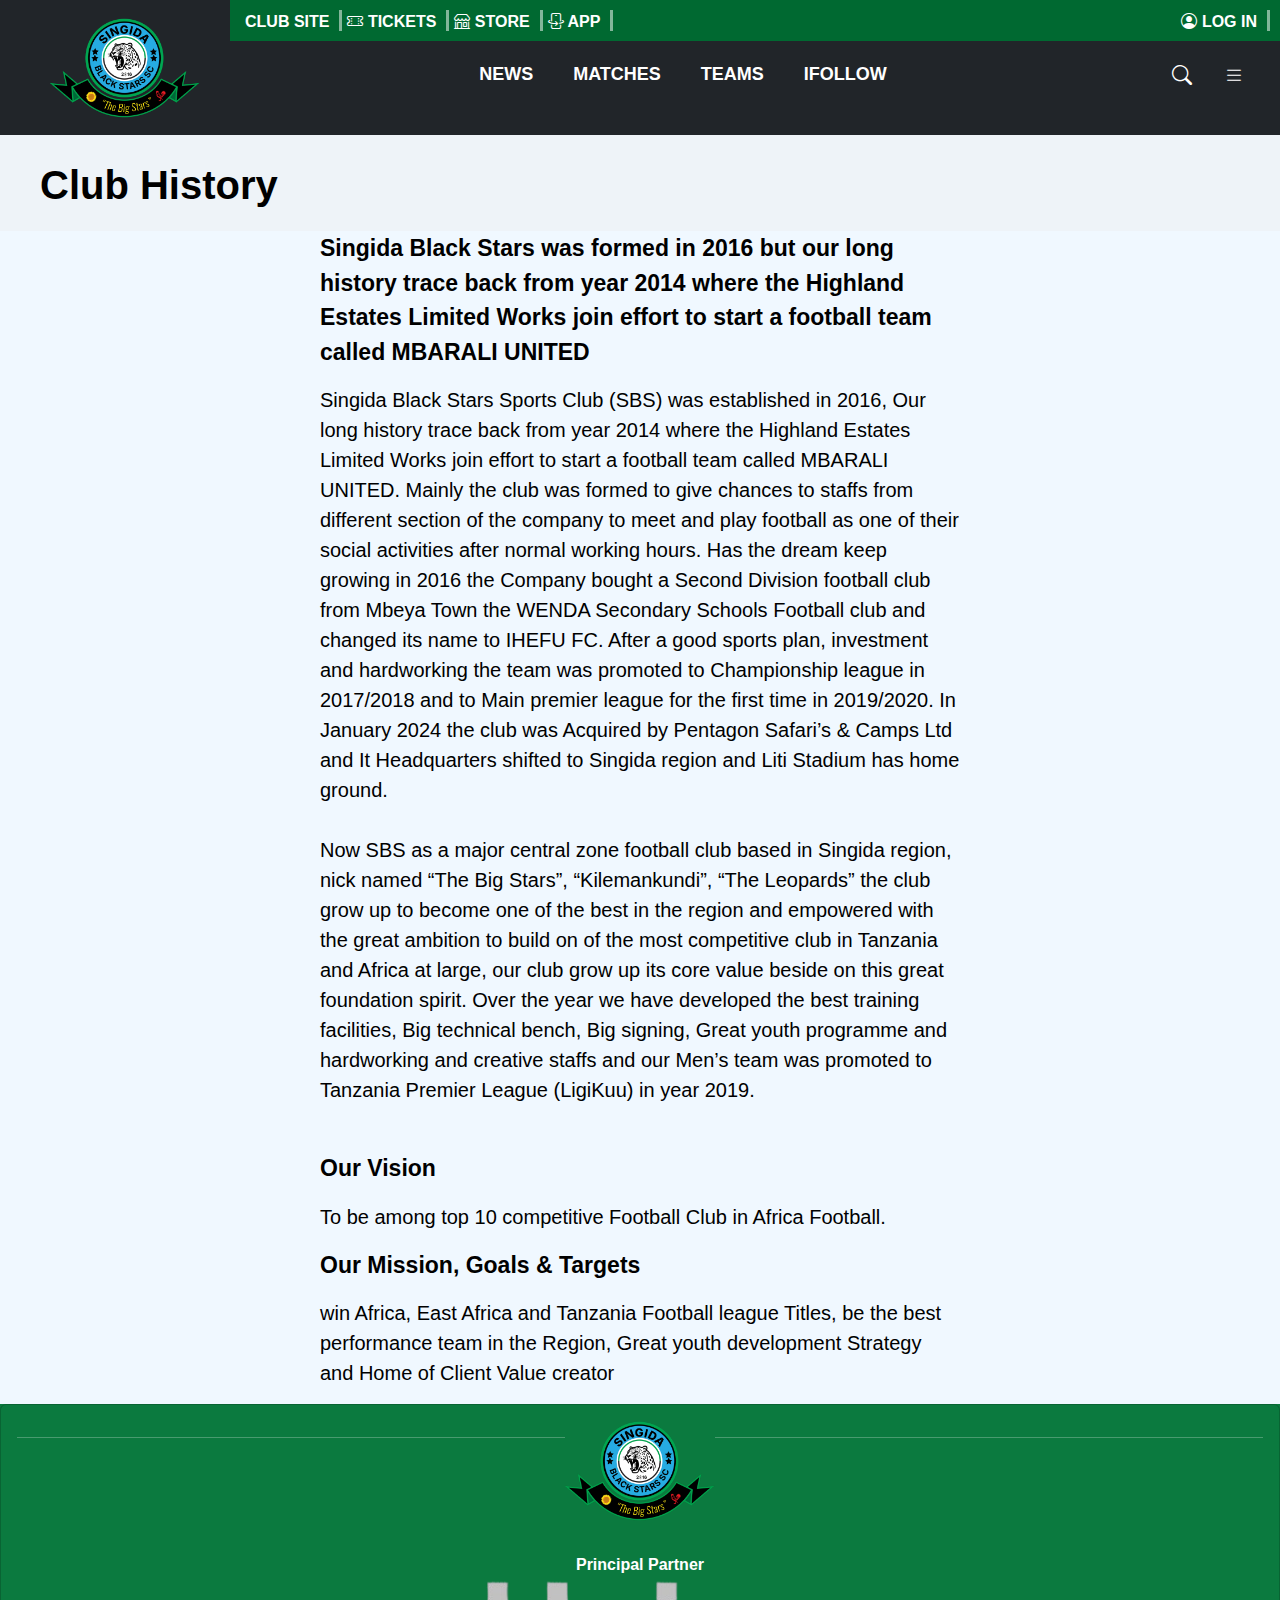
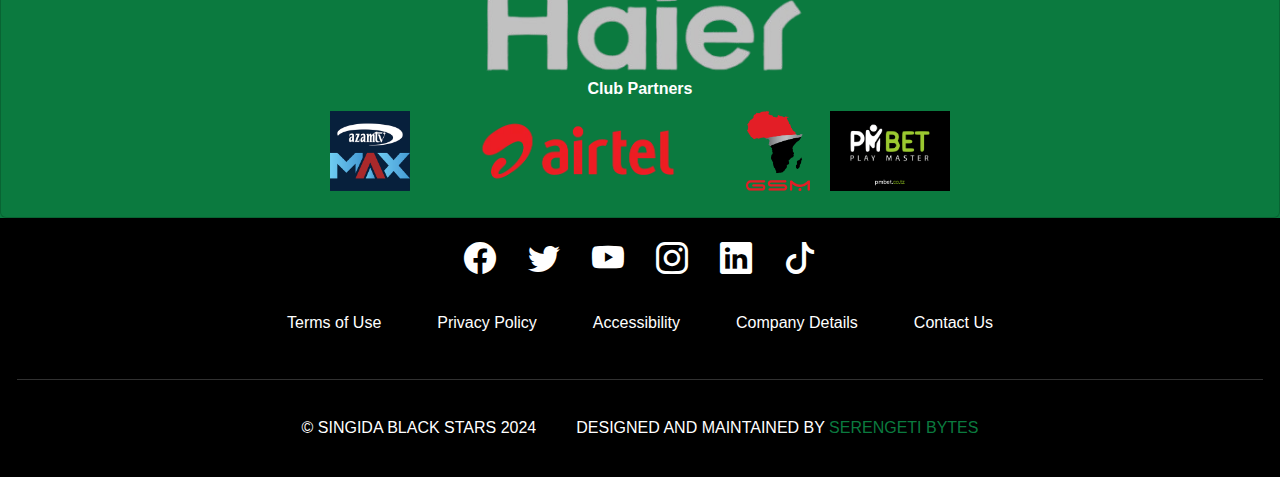
<file: history.html>
<!DOCTYPE html><html lang="en"><head><meta charSet="utf-8"/><meta name="viewport" content="width=device-width, initial-scale=1"/><link rel="preload" href="/_next/static/media/4473ecc91f70f139-s.p.woff" as="font" crossorigin="" type="font/woff"/><link rel="preload" href="/_next/static/media/463dafcda517f24f-s.p.woff" as="font" crossorigin="" type="font/woff"/><link rel="preload" as="image" href="/images/logo.png"/><link rel="preload" as="image" href="/images/sponsor.png"/><link rel="preload" as="image" href="/images/azam.png"/><link rel="preload" as="image" href="/images/airtel.webp"/><link rel="preload" as="image" href="/images/gsm.png"/><link rel="preload" as="image" href="/images/pmbet3.png"/><link rel="stylesheet" href="/_next/static/css/27b4d6b789fddb24.css" data-precedence="next"/><link rel="stylesheet" href="/_next/static/css/d3df112486f97f47.css" data-precedence="next"/><link rel="stylesheet" href="/_next/static/css/559bad8ef657b2fe.css" data-precedence="next"/><link rel="stylesheet" href="/_next/static/css/8419bf7e20c871f2.css" data-precedence="next"/><link rel="stylesheet" href="/_next/static/css/6f549b8093af3c2a.css" data-precedence="next"/><link rel="stylesheet" href="/_next/static/css/2fc1c3d608df2815.css" data-precedence="next"/><link rel="preload" as="script" fetchPriority="low" href="/_next/static/chunks/webpack-8b0ea70b9fd5e9e1.js"/><script src="/_next/static/chunks/fd9d1056-81f448b567f73d85.js" async=""></script><script src="/_next/static/chunks/23-524345469c4d72e0.js" async=""></script><script src="/_next/static/chunks/main-app-4ee7adf8b8145cee.js" async=""></script><script src="/_next/static/chunks/app/history/page-92b85d089f8aadac.js" async=""></script><script src="/_next/static/chunks/138-854ea564dae8314d.js" async=""></script><script src="/_next/static/chunks/app/layout-778c3c65a0f29cd8.js" async=""></script><title>Singida Black Stars | Official Team Website</title><meta name="description" content="Welcome to the official website of Singida Black Stars football team. Stay updated on news, match results, and player profiles."/><meta name="keywords" content="Singida Black Stars, football team, Singida, Tanzania, match results, player profiles"/><meta name="robots" content="index, follow"/><meta property="og:title" content="Singida Black Stars | Official Team Website"/><meta property="og:description" content="Follow the latest news, match results, and updates of Singida Black Stars."/><meta property="og:url" content="https://singidablackstars.com"/><meta name="twitter:card" content="summary_large_image"/><meta name="twitter:title" content="Singida Black Stars | Official Team Website"/><meta name="twitter:description" content="Follow the latest news, match results, and updates of Singida Black Stars."/><link rel="icon" href="/favicon.ico" type="image/x-icon" sizes="16x16"/><link rel="icon" href="/images/logo.png"/><meta name="next-size-adjust"/><script src="/_next/static/chunks/polyfills-78c92fac7aa8fdd8.js" noModule=""></script></head><body class="__variable_1e4310 __variable_c3aa02"><header class="appBar_appBar__bIc_F d-flex align-items-center bg-dark"><div class="appBar_logoPart__7MZEF"><a href="/"><img src="/images/logo.png" class="appBar_logo__Een8w" alt="Picture of the author"/></a></div><div class="appBar_textPart__liGJy d-flex flex-column flex-grow-1"><div class="appBar_topBar__YjucT text-white"><div class="appBar_topMenus__ZL1ot"><p class="appBar_paragraph__6E7hA m-0">CLUB SITE</p><p class="appBar_paragraph__6E7hA m-0"><i class="bi bi-ticket-perforated"></i> TICKETS</p><p class="appBar_paragraph__6E7hA m-0"><i class="bi bi-shop"></i> STORE</p><p class="appBar_paragraph__6E7hA m-0"><i class="bi bi-phone-flip"></i> APP</p></div><p class="appBar_paragraph__6E7hA m-0"><i class="bi bi-person-circle"></i> LOG IN</p></div><div class="appBar_bottomBar__0PVWi bg-dark text-white"><div class="appBar_bottomMenus__8DORH"><div></div><div class="appBar_responsiveMenu__wMB_h"><a href="/news"><p class="appBar_bottomParagraph__WzSNI m-0" style="cursor:pointer">NEWS</p></a><a href="/matches"><p class="appBar_bottomParagraph__WzSNI m-0"> MATCHES</p></a><a href="/teams"><p class="appBar_bottomParagraph__WzSNI m-0"> TEAMS</p></a><p class="appBar_bottomParagraph__WzSNI m-0"> IFOLLOW</p></div><div class="appBar_supportMenu__nm40Z"><i class="bi bi-search p-3"></i><i class="bi bi-list p-3"></i></div></div></div></div><div class="offcanvas offcanvas-end overlay " tabindex="-1" style="width:400px"><div><div class="appBar_headerSearch___k9d2"><div class="appBar_topperSearch__6NNX1"><h5 class="appBar_title__NZ_Iv">Search</h5><button type="button" class="btn-close btn-close-white"></button></div><div><form><div class="mb-3 pt-5"><input type="text" class="form-control" placeholder="Search..."/></div></form></div></div><div class="offcanvas-body"><p>Search Content</p></div></div></div><div class="offcanvas offcanvas-end overlay " tabindex="-1" style="width:400px"><div style="scroll-behavior:smooth;overflow:scroll"><div class="appBar_LoginSearch__j00tc"><div class="appBar_topperSearch__6NNX1"><h5 class="appBar_title__NZ_Iv">Register</h5><button type="button" class="btn-close btn-close-white"></button></div><div><img src="/images/logo.png" alt="logo" class="appBar_logo__Een8w"/><p class="appBar_paragraph__6E7hA">Register free today for access to exclusive Singida Black Stars content and benefits.</p><button type="button" class="btn btn-light btn-lg btn-block w-100"><i class="bi bi-person-circle"></i> Register</button></div></div><div class="offcanvas-body"><p class="appBar_paragraph2__LwQUW">Already Registered?</p><p>If you had an black stars&#x27; account during the 2023/24 season, please login below with your credentials and then follow the instructions to reset your password</p></div><div><form><div class="mb-3 p-3"><p class="appBar_paragraph2__LwQUW">Login</p><input type="text" class="form-control mb-3" placeholder="Email"/><input type="text" class="form-control mb-3" placeholder="Password"/><p class="appBar_paragraph3___PSX3">Forgotten your password?</p><p class="appBar_paragraph3___PSX3">Got a password reset code?</p><button type="button" class="btn btn-success btn-lg btn-block w-100"><i class="bi bi-person-circle"></i> Login</button></div></form></div></div></div><div class="offcanvas offcanvas-bottom " tabindex="-1" style="height:84%;max-height:100%;width:100%;background-color:#0b7a3f;scroll-behavior:smooth;overflow:scroll"><div class="offcanvas-header"><button type="button" class="btn-close btn-close-white"></button></div><div class="bottomSheet_BottomSheetBar__2hboT container mt-4"><div class="row"><div class="col-md-3 col-sm-6 col-12 mb-3"><div class="card"><div class="card-body"><a href="/news"><h5 class="bottomSheet_headings__IKfyi card-title">News</h5></a><a href="/matches"><h5 class="bottomSheet_headings__IKfyi card-title">Matches</h5></a><a href="/teams"><h5 class="bottomSheet_headings__IKfyi card-title">Teams</h5></a><h5 class="bottomSheet_headings__IKfyi card-title">IFollow</h5></div></div></div><div class="col-md-3 col-sm-6 col-12 mb-3"><div class="card"><div class="card-body"><h5 class="bottomSheet_headings__IKfyi card-title">Club</h5><p class="card-text"> <a href="/pdf/data.pdf" target="_blank">Club Charter </a></p><p class="card-text"><a href="/history">Club History</a></p><p class="card-text"><a href="/fans">Fan Engagement Plan</a></p><p class="card-text"><a href="/club-contacts">Club Information Contacts</a></p><p class="card-text"><a href="/ownership">Ownership Statement</a></p></div></div></div><div class="col-md-3 col-sm-6 col-12 mb-3"><div class="card"><div class="card-body"><h5 class="bottomSheet_headings__IKfyi card-title">Commercial</h5><p class="card-text"><a href="/sponsorship">Match Sponsorship</a></p><p class="card-text"><a href="/partnership">Commercial Partners</a></p><p class="card-text"><a href="/magazine">BlackStars Magazines</a></p></div></div></div><div class="col-md-3 col-sm-6 col-12 mb-3"><div class="card"><div class="card-body"><h5 class="bottomSheet_headings__IKfyi card-title">Community</h5></div></div></div><div class="col-md-3 col-sm-6 col-12 mb-3"><div class="card"><div class="card-body"><h5 class="bottomSheet_headings__IKfyi card-title">Tickets</h5><p class="card-text">Home Tickets</p><p class="card-text">Visitors Guide</p><p class="card-text">Junior Team Experiences Mascots</p><p class="card-text">Season Tickets</p><p class="card-text">Stadium Map</p><p class="card-text">Family Stand</p><p class="card-text">Hospitality Tickets</p><p class="card-text">Away Tickets</p></div></div></div></div></div></div></header><main style="min-height:80vh"><div><div class="History_subNeck__THyTm"><p class="History_title___liSS"><strong>Club History</strong></p></div><p class="History_titleHistory__cS2tV"><strong>Singida Black Stars was formed in 2016 but our long history trace back from year 2014 where the Highland Estates Limited Works join effort to start a football team called MBARALI UNITED</strong></p><p class="History_fullHistory__yPnpD">Singida Black Stars Sports Club (SBS) was established in 2016, Our long history trace back from year 2014 where the Highland Estates Limited Works join effort to start a football team called MBARALI UNITED. Mainly the club was formed to give chances to staffs from different section of the company to meet and play football as one of their social activities after normal working hours. Has the dream keep growing in 2016 the Company bought a Second Division football club from Mbeya Town the WENDA Secondary Schools Football club and changed its name to IHEFU FC. After a good sports plan, investment and hardworking the team was promoted to Championship league in 2017/2018 and to Main premier league for the first time in 2019/2020. In January 2024 the club was Acquired by Pentagon Safari’s &amp; Camps Ltd and It Headquarters shifted to Singida region and Liti Stadium has home ground. <br/><br/>Now SBS as a major central zone football club based in Singida region, nick named “The Big Stars”, “Kilemankundi”, “The Leopards” the club grow up to become one of the best in the region and empowered with the great ambition to build on of the most competitive club in Tanzania and Africa at large, our club grow up its core value beside on this great foundation spirit. Over the year we have developed the best training facilities, Big technical bench, Big signing, Great youth programme and hardworking and creative staffs and our Men’s team was promoted to Tanzania Premier League (LigiKuu) in year 2019.<br/><br/></p><p class="History_titleHistory__cS2tV"><strong>Our Vision</strong></p><p class="History_fullHistory__yPnpD">To be among top 10 competitive Football Club in Africa Football.</p><p class="History_titleHistory__cS2tV"><strong>Our Mission, Goals &amp; Targets</strong></p><p class="History_fullHistory__yPnpD"> win Africa, East Africa and Tanzania Football league Titles, be the best performance team in the Region, Great youth development Strategy and Home of Client Value creator </p></div></main><footer class="footer"><div class="column"><div class="footer_topFooter__1DQFF row-md-6 row-sm-6"><div class="footer_topFooter__1DQFF card"><div class="card-body d-flex"><hr class="footer_lines__3JlNR"/><img src="/images/logo.png" class="footer_logo__4xpxP" alt="Picture of the logo"/><hr class="footer_lines__3JlNR"/></div><div class="card-body"><p class="footer_paragraph__0Z38l m-0">Principal Partner</p><img src="/images/sponsor.png" class="footer_MainSponsor__OtRko mx-auto d-block" alt="Picture of the sponsor"/><p class="footer_paragraph__0Z38l m-0">Club Partners</p><div class="footer_sponsors__ODovo col-md-2 col-sm-2 mx-auto d-flex"><img src="/images/azam.png" class="footer_sponsorLogo__dMvdj mx-auto d-block" alt="Picture of the sponsor"/><img src="/images/airtel.webp" class="footer_sponsorLogo__dMvdj mx-auto d-block" alt="Picture of the sponsor"/><img src="/images/gsm.png" class="footer_sponsorLogo__dMvdj mx-auto d-block" alt="Picture of the sponsor"/><img src="/images/pmbet3.png" class="footer_sponsorLogo__dMvdj mx-auto d-block" alt="Picture of the sponsor"/></div></div></div></div><div class="footer_bottomFooter__txcI_ row-md-6 row-sm-6"><div class="footer_bottomFooter__txcI_ card"><div class="card-body"><div class="footer_sponsors__ODovo col-md-2 col-sm-2 mx-auto d-flex justify-content-center"><a href="https://www.facebook.com/singidablackstarssc" target="_blank"><i class="bi bi-facebook p-3 text-white fs-2"></i></a><a href="https://www.x.com/singidablackstarssc" target="_blank"><i class="bi bi-twitter p-3 text-white fs-2"></i></a><a href="https://www.youtube.com/@BLACKSTARSTV24" target="_blank"><i class="bi bi-youtube p-3 text-white fs-2"></i></a><a href="https://www.x.com/singidablackstarssc" target="_blank"><i class="bi bi-instagram p-3 text-white fs-2"></i></a><a href="https://www.linkedin.com/singidablackstarssc" target="_blank"><i class="bi bi-linkedin p-3 text-white fs-2"></i></a><a href="https://www.tiktok.com/singidablackstarssc" target="_blank"><i class="bi bi-tiktok p-3 text-white fs-2"></i></a></div><div class="footer_terms__HeAPZ d-flex flex-wrap justify-content-center"><p class="footer_termsParagraph__KqXDL m-2">Terms of Use</p><p class="footer_termsParagraph__KqXDL m-2">Privacy Policy</p><p class="footer_termsParagraph__KqXDL m-2">Accessibility</p><p class="footer_termsParagraph__KqXDL m-2">Company Details</p><p class="footer_termsParagraph__KqXDL m-2">Contact Us</p></div><hr class="footer_hr__R3hFt"/><div class="footer_bottom__qD2eO col-md-2 col-sm-2 mx-auto justify-content-center"><p class="footer_termsParagraph__KqXDL m-0">© SINGIDA BLACK STARS 2024</p><p class="footer_termsParagraph__KqXDL m-0">DESIGNED AND MAINTAINED BY<a href="https://www.serengetibytes.com" target="_blank" class="footer_creator___QWVb"> SERENGETI BYTES</a></p></div></div></div></div></div></footer><script src="/_next/static/chunks/webpack-8b0ea70b9fd5e9e1.js" async=""></script><script>(self.__next_f=self.__next_f||[]).push([0]);self.__next_f.push([2,null])</script><script>self.__next_f.push([1,"1:HL[\"/_next/static/media/4473ecc91f70f139-s.p.woff\",\"font\",{\"crossOrigin\":\"\",\"type\":\"font/woff\"}]\n2:HL[\"/_next/static/media/463dafcda517f24f-s.p.woff\",\"font\",{\"crossOrigin\":\"\",\"type\":\"font/woff\"}]\n3:HL[\"/_next/static/css/27b4d6b789fddb24.css\",\"style\"]\n4:HL[\"/_next/static/css/d3df112486f97f47.css\",\"style\"]\n5:HL[\"/_next/static/css/559bad8ef657b2fe.css\",\"style\"]\n6:HL[\"/_next/static/css/8419bf7e20c871f2.css\",\"style\"]\n7:HL[\"/_next/static/css/6f549b8093af3c2a.css\",\"style\"]\n8:HL[\"/_next/static/css/2fc1c3d608df2815.css\",\"style\"]\n"])</script><script>self.__next_f.push([1,"9:I[5751,[],\"\"]\nb:I[6513,[],\"ClientPageRoot\"]\nc:I[6517,[\"811\",\"static/chunks/app/history/page-92b85d089f8aadac.js\"],\"default\",1]\nd:I[9275,[],\"\"]\ne:I[1343,[],\"\"]\nf:I[1958,[\"138\",\"static/chunks/138-854ea564dae8314d.js\",\"185\",\"static/chunks/app/layout-778c3c65a0f29cd8.js\"],\"default\"]\n11:I[6130,[],\"\"]\n12:[]\n"])</script><script>self.__next_f.push([1,"0:[\"$\",\"$L9\",null,{\"buildId\":\"XSq6A8fMg7moZY3xJi31n\",\"assetPrefix\":\"\",\"urlParts\":[\"\",\"history\"],\"initialTree\":[\"\",{\"children\":[\"history\",{\"children\":[\"__PAGE__\",{}]}]},\"$undefined\",\"$undefined\",true],\"initialSeedData\":[\"\",{\"children\":[\"history\",{\"children\":[\"__PAGE__\",{},[[\"$La\",[\"$\",\"$Lb\",null,{\"props\":{\"params\":{},\"searchParams\":{}},\"Component\":\"$c\"}],[[\"$\",\"link\",\"0\",{\"rel\":\"stylesheet\",\"href\":\"/_next/static/css/2fc1c3d608df2815.css\",\"precedence\":\"next\",\"crossOrigin\":\"$undefined\"}]]],null],null]},[null,[\"$\",\"$Ld\",null,{\"parallelRouterKey\":\"children\",\"segmentPath\":[\"children\",\"history\",\"children\"],\"error\":\"$undefined\",\"errorStyles\":\"$undefined\",\"errorScripts\":\"$undefined\",\"template\":[\"$\",\"$Le\",null,{}],\"templateStyles\":\"$undefined\",\"templateScripts\":\"$undefined\",\"notFound\":\"$undefined\",\"notFoundStyles\":\"$undefined\"}]],null]},[[[[\"$\",\"link\",\"0\",{\"rel\":\"stylesheet\",\"href\":\"/_next/static/css/27b4d6b789fddb24.css\",\"precedence\":\"next\",\"crossOrigin\":\"$undefined\"}],[\"$\",\"link\",\"1\",{\"rel\":\"stylesheet\",\"href\":\"/_next/static/css/d3df112486f97f47.css\",\"precedence\":\"next\",\"crossOrigin\":\"$undefined\"}],[\"$\",\"link\",\"2\",{\"rel\":\"stylesheet\",\"href\":\"/_next/static/css/559bad8ef657b2fe.css\",\"precedence\":\"next\",\"crossOrigin\":\"$undefined\"}],[\"$\",\"link\",\"3\",{\"rel\":\"stylesheet\",\"href\":\"/_next/static/css/8419bf7e20c871f2.css\",\"precedence\":\"next\",\"crossOrigin\":\"$undefined\"}],[\"$\",\"link\",\"4\",{\"rel\":\"stylesheet\",\"href\":\"/_next/static/css/6f549b8093af3c2a.css\",\"precedence\":\"next\",\"crossOrigin\":\"$undefined\"}]],[\"$\",\"html\",null,{\"lang\":\"en\",\"children\":[null,[\"$\",\"body\",null,{\"className\":\"__variable_1e4310 __variable_c3aa02\",\"children\":[[\"$\",\"$Lf\",null,{\"children\":[\"$\",\"main\",null,{\"style\":{\"minHeight\":\"80vh\"},\"children\":[\"$\",\"$Ld\",null,{\"parallelRouterKey\":\"children\",\"segmentPath\":[\"children\"],\"error\":\"$undefined\",\"errorStyles\":\"$undefined\",\"errorScripts\":\"$undefined\",\"template\":[\"$\",\"$Le\",null,{}],\"templateStyles\":\"$undefined\",\"templateScripts\":\"$undefined\",\"notFound\":[[\"$\",\"title\",null,{\"children\":\"404: This page could not be found.\"}],[\"$\",\"div\",null,{\"style\":{\"fontFamily\":\"system-ui,\\\"Segoe UI\\\",Roboto,Helvetica,Arial,sans-serif,\\\"Apple Color Emoji\\\",\\\"Segoe UI Emoji\\\"\",\"height\":\"100vh\",\"textAlign\":\"center\",\"display\":\"flex\",\"flexDirection\":\"column\",\"alignItems\":\"center\",\"justifyContent\":\"center\"},\"children\":[\"$\",\"div\",null,{\"children\":[[\"$\",\"style\",null,{\"dangerouslySetInnerHTML\":{\"__html\":\"body{color:#000;background:#fff;margin:0}.next-error-h1{border-right:1px solid rgba(0,0,0,.3)}@media (prefers-color-scheme:dark){body{color:#fff;background:#000}.next-error-h1{border-right:1px solid rgba(255,255,255,.3)}}\"}}],[\"$\",\"h1\",null,{\"className\":\"next-error-h1\",\"style\":{\"display\":\"inline-block\",\"margin\":\"0 20px 0 0\",\"padding\":\"0 23px 0 0\",\"fontSize\":24,\"fontWeight\":500,\"verticalAlign\":\"top\",\"lineHeight\":\"49px\"},\"children\":\"404\"}],[\"$\",\"div\",null,{\"style\":{\"display\":\"inline-block\"},\"children\":[\"$\",\"h2\",null,{\"style\":{\"fontSize\":14,\"fontWeight\":400,\"lineHeight\":\"49px\",\"margin\":0},\"children\":\"This page could not be found.\"}]}]]}]}]],\"notFoundStyles\":[]}]}]}],[\"$\",\"footer\",null,{\"className\":\"footer\",\"children\":[\"$\",\"div\",null,{\"className\":\"column\",\"children\":[[\"$\",\"div\",null,{\"className\":\"footer_topFooter__1DQFF row-md-6 row-sm-6\",\"children\":[\"$\",\"div\",null,{\"className\":\"footer_topFooter__1DQFF card\",\"children\":[[\"$\",\"div\",null,{\"className\":\"card-body d-flex\",\"children\":[[\"$\",\"hr\",null,{\"className\":\"footer_lines__3JlNR\"}],[\"$\",\"img\",null,{\"src\":\"/images/logo.png\",\"className\":\"footer_logo__4xpxP\",\"alt\":\"Picture of the logo\"}],[\"$\",\"hr\",null,{\"className\":\"footer_lines__3JlNR\"}]]}],[\"$\",\"div\",null,{\"className\":\"card-body\",\"children\":[[\"$\",\"p\",null,{\"className\":\"footer_paragraph__0Z38l m-0\",\"children\":\"Principal Partner\"}],[\"$\",\"img\",null,{\"src\":\"/images/sponsor.png\",\"className\":\"footer_MainSponsor__OtRko mx-auto d-block\",\"alt\":\"Picture of the sponsor\"}],[\"$\",\"p\",null,{\"className\":\"footer_paragraph__0Z38l m-0\",\"children\":\"Club Partners\"}],[\"$\",\"div\",null,{\"className\":\"footer_sponsors__ODovo col-md-2 col-sm-2 mx-auto d-flex\",\"children\":[[\"$\",\"img\",null,{\"src\":\"/images/azam.png\",\"className\":\"footer_sponsorLogo__dMvdj mx-auto d-block\",\"alt\":\"Picture of the sponsor\"}],[\"$\",\"img\",null,{\"src\":\"/images/airtel.webp\",\"className\":\"footer_sponsorLogo__dMvdj mx-auto d-block\",\"alt\":\"Picture of the sponsor\"}],[\"$\",\"img\",null,{\"src\":\"/images/gsm.png\",\"className\":\"footer_sponsorLogo__dMvdj mx-auto d-block\",\"alt\":\"Picture of the sponsor\"}],[\"$\",\"img\",null,{\"src\":\"/images/pmbet3.png\",\"className\":\"footer_sponsorLogo__dMvdj mx-auto d-block\",\"alt\":\"Picture of the sponsor\"}]]}]]}]]}]}],[\"$\",\"div\",null,{\"className\":\"footer_bottomFooter__txcI_ row-md-6 row-sm-6\",\"children\":[\"$\",\"div\",null,{\"className\":\"footer_bottomFooter__txcI_ card\",\"children\":[\"$\",\"div\",null,{\"className\":\"card-body\",\"children\":[[\"$\",\"div\",null,{\"className\":\"footer_sponsors__ODovo col-md-2 col-sm-2 mx-auto d-flex justify-content-center\",\"children\":[[\"$\",\"a\",null,{\"href\":\"https://www.facebook.com/singidablackstarssc\",\"target\":\"_blank\",\"children\":[\"$\",\"i\",null,{\"className\":\"bi bi-facebook p-3 text-white fs-2\"}]}],[\"$\",\"a\",null,{\"href\":\"https://www.x.com/singidablackstarssc\",\"target\":\"_blank\",\"children\":[\"$\",\"i\",null,{\"className\":\"bi bi-twitter p-3 text-white fs-2\"}]}],[\"$\",\"a\",null,{\"href\":\"https://www.youtube.com/@BLACKSTARSTV24\",\"target\":\"_blank\",\"children\":[\"$\",\"i\",null,{\"className\":\"bi bi-youtube p-3 text-white fs-2\"}]}],[\"$\",\"a\",null,{\"href\":\"https://www.x.com/singidablackstarssc\",\"target\":\"_blank\",\"children\":[\"$\",\"i\",null,{\"className\":\"bi bi-instagram p-3 text-white fs-2\"}]}],[\"$\",\"a\",null,{\"href\":\"https://www.linkedin.com/singidablackstarssc\",\"target\":\"_blank\",\"children\":[\"$\",\"i\",null,{\"className\":\"bi bi-linkedin p-3 text-white fs-2\"}]}],[\"$\",\"a\",null,{\"href\":\"https://www.tiktok.com/singidablackstarssc\",\"target\":\"_blank\",\"children\":[\"$\",\"i\",null,{\"className\":\"bi bi-tiktok p-3 text-white fs-2\"}]}]]}],[\"$\",\"div\",null,{\"className\":\"footer_terms__HeAPZ d-flex flex-wrap justify-content-center\",\"children\":[[\"$\",\"p\",null,{\"className\":\"footer_termsParagraph__KqXDL m-2\",\"children\":\"Terms of Use\"}],[\"$\",\"p\",null,{\"className\":\"footer_termsParagraph__KqXDL m-2\",\"children\":\"Privacy Policy\"}],[\"$\",\"p\",null,{\"className\":\"footer_termsParagraph__KqXDL m-2\",\"children\":\"Accessibility\"}],[\"$\",\"p\",null,{\"className\":\"footer_termsParagraph__KqXDL m-2\",\"children\":\"Company Details\"}],[\"$\",\"p\",null,{\"className\":\"footer_termsParagraph__KqXDL m-2\",\"children\":\"Contact Us\"}]]}],[\"$\",\"hr\",null,{\"className\":\"footer_hr__R3hFt\"}],[\"$\",\"div\",null,{\"className\":\"footer_bottom__qD2eO col-md-2 col-sm-2 mx-auto justify-content-center\",\"children\":[[\"$\",\"p\",null,{\"className\":\"footer_termsParagraph__KqXDL m-0\",\"children\":\"© SINGIDA BLACK STARS 2024\"}],[\"$\",\"p\",null,{\"className\":\"footer_termsParagraph__KqXDL m-0\",\"children\":[\"DESIGNED AND MAINTAINED BY\",[\"$\",\"a\",null,{\"href\":\"https://www.serengetibytes.com\",\"target\":\"_blank\",\"className\":\"footer_creator___QWVb\",\"children\":\" SERENGETI BYTES\"}]]}]]}]]}]}]}]]}]}]]}]]}]],null],null],\"couldBeIntercepted\":false,\"initialHead\":[null,\"$L10\"],\"globalErrorComponent\":\"$11\",\"missingSlots\":\"$W12\"}]\n"])</script><script>self.__next_f.push([1,"10:[[\"$\",\"meta\",\"0\",{\"name\":\"viewport\",\"content\":\"width=device-width, initial-scale=1\"}],[\"$\",\"meta\",\"1\",{\"charSet\":\"utf-8\"}],[\"$\",\"title\",\"2\",{\"children\":\"Singida Black Stars | Official Team Website\"}],[\"$\",\"meta\",\"3\",{\"name\":\"description\",\"content\":\"Welcome to the official website of Singida Black Stars football team. Stay updated on news, match results, and player profiles.\"}],[\"$\",\"meta\",\"4\",{\"name\":\"keywords\",\"content\":\"Singida Black Stars, football team, Singida, Tanzania, match results, player profiles\"}],[\"$\",\"meta\",\"5\",{\"name\":\"robots\",\"content\":\"index, follow\"}],[\"$\",\"meta\",\"6\",{\"property\":\"og:title\",\"content\":\"Singida Black Stars | Official Team Website\"}],[\"$\",\"meta\",\"7\",{\"property\":\"og:description\",\"content\":\"Follow the latest news, match results, and updates of Singida Black Stars.\"}],[\"$\",\"meta\",\"8\",{\"property\":\"og:url\",\"content\":\"https://singidablackstars.com\"}],[\"$\",\"meta\",\"9\",{\"name\":\"twitter:card\",\"content\":\"summary_large_image\"}],[\"$\",\"meta\",\"10\",{\"name\":\"twitter:title\",\"content\":\"Singida Black Stars | Official Team Website\"}],[\"$\",\"meta\",\"11\",{\"name\":\"twitter:description\",\"content\":\"Follow the latest news, match results, and updates of Singida Black Stars.\"}],[\"$\",\"link\",\"12\",{\"rel\":\"icon\",\"href\":\"/favicon.ico\",\"type\":\"image/x-icon\",\"sizes\":\"16x16\"}],[\"$\",\"link\",\"13\",{\"rel\":\"icon\",\"href\":\"/images/logo.png\"}],[\"$\",\"meta\",\"14\",{\"name\":\"next-size-adjust\"}]]\na:null\n"])</script></body></html>
</file>
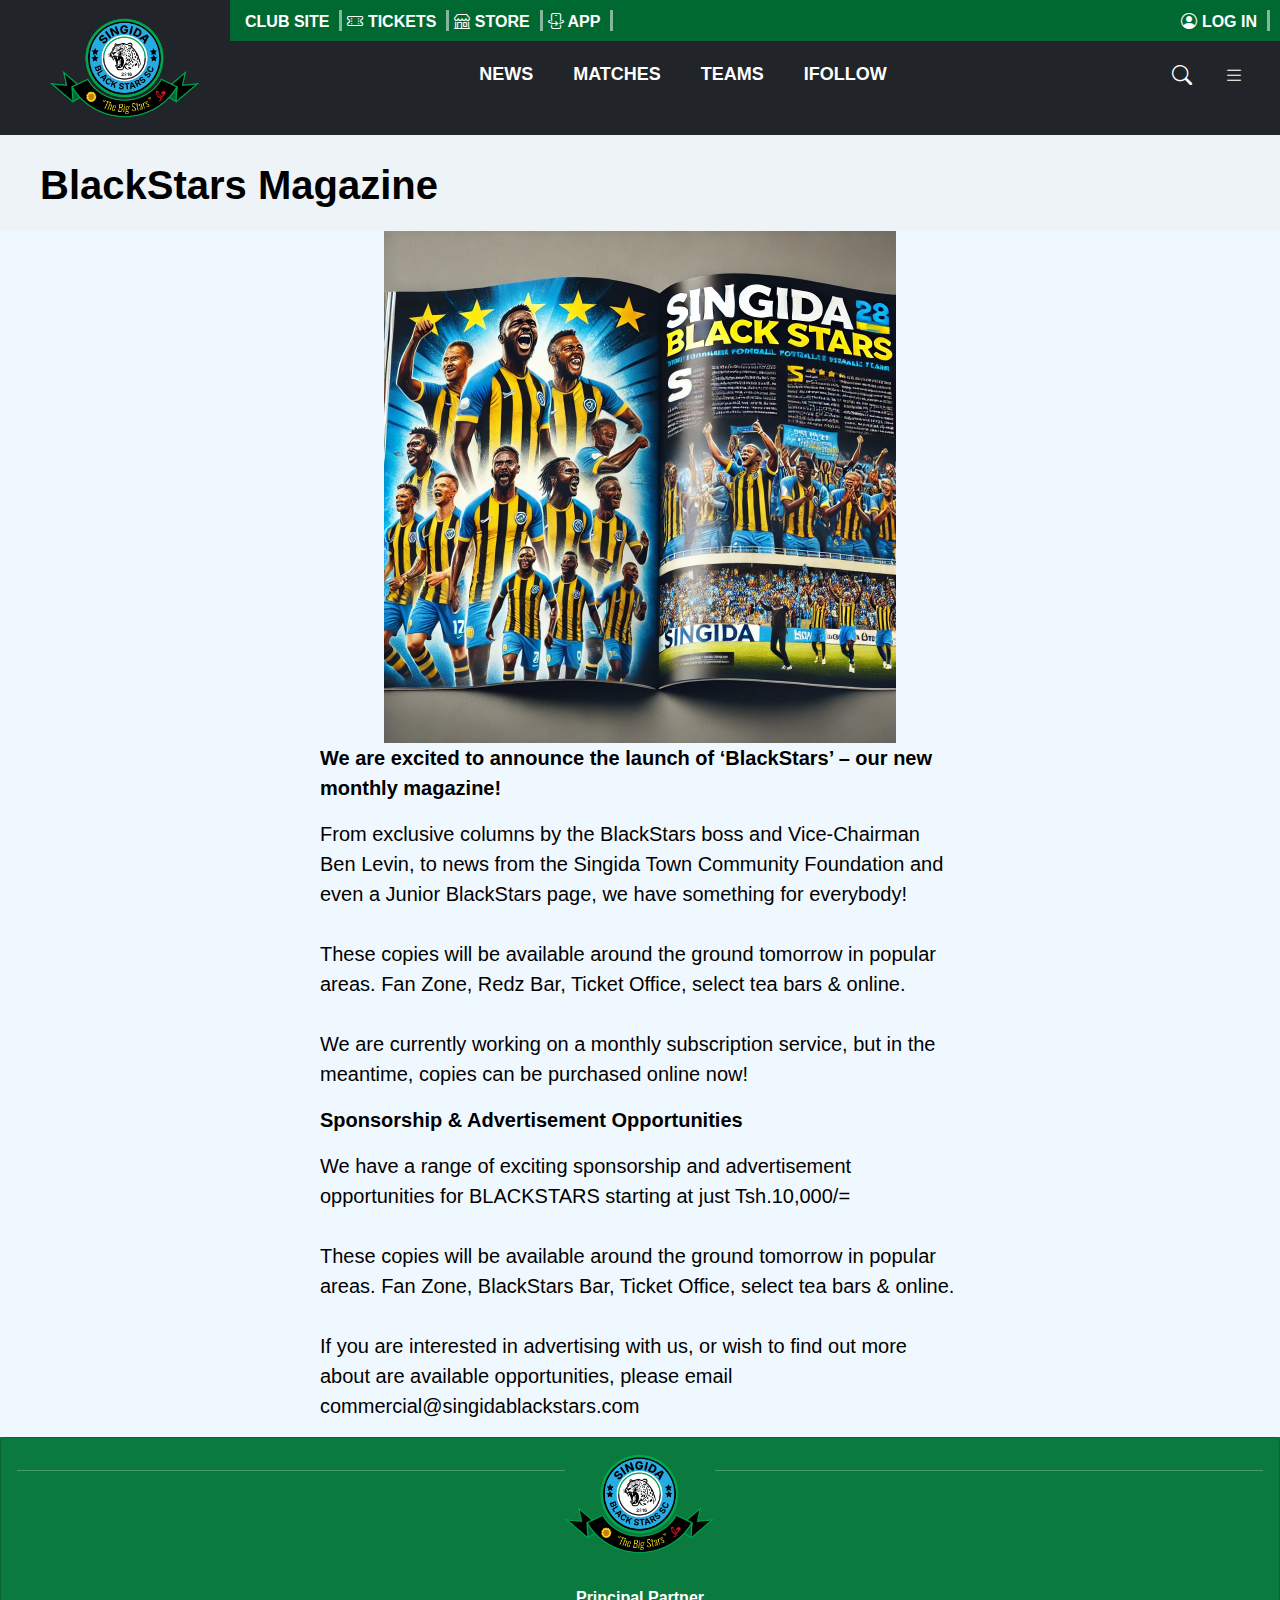
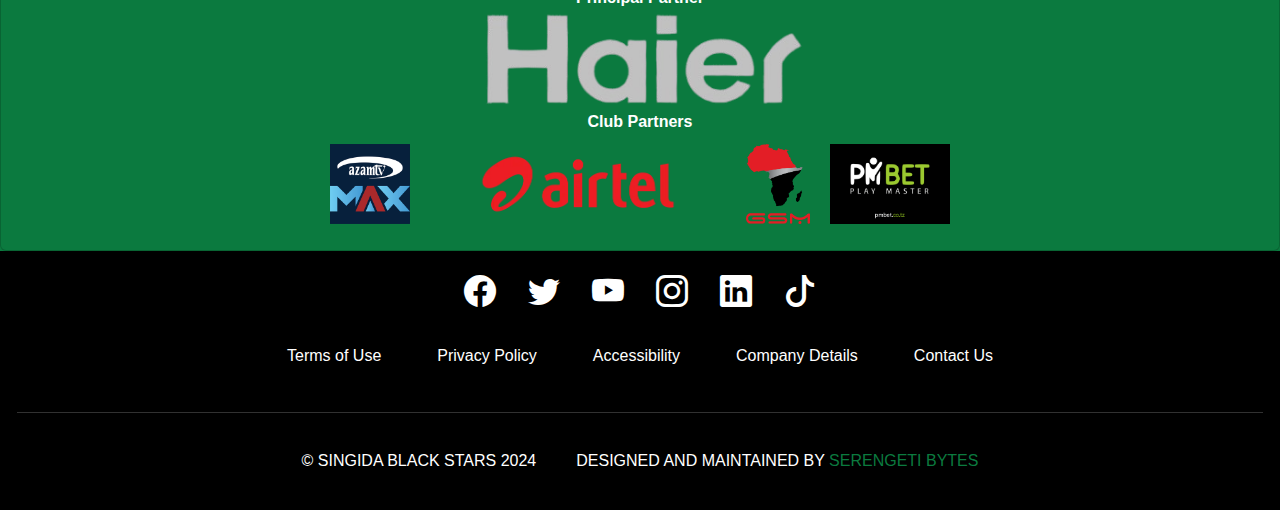
<file: magazine.html>
<!DOCTYPE html><html lang="en"><head><meta charSet="utf-8"/><meta name="viewport" content="width=device-width, initial-scale=1"/><link rel="preload" href="/_next/static/media/4473ecc91f70f139-s.p.woff" as="font" crossorigin="" type="font/woff"/><link rel="preload" href="/_next/static/media/463dafcda517f24f-s.p.woff" as="font" crossorigin="" type="font/woff"/><link rel="preload" as="image" href="/images/logo.png"/><link rel="preload" as="image" href="/images/magazine.webp"/><link rel="preload" as="image" href="/images/sponsor.png"/><link rel="preload" as="image" href="/images/azam.png"/><link rel="preload" as="image" href="/images/airtel.webp"/><link rel="preload" as="image" href="/images/gsm.png"/><link rel="preload" as="image" href="/images/pmbet3.png"/><link rel="stylesheet" href="/_next/static/css/27b4d6b789fddb24.css" data-precedence="next"/><link rel="stylesheet" href="/_next/static/css/d3df112486f97f47.css" data-precedence="next"/><link rel="stylesheet" href="/_next/static/css/559bad8ef657b2fe.css" data-precedence="next"/><link rel="stylesheet" href="/_next/static/css/8419bf7e20c871f2.css" data-precedence="next"/><link rel="stylesheet" href="/_next/static/css/6f549b8093af3c2a.css" data-precedence="next"/><link rel="stylesheet" href="/_next/static/css/ebb02f780b60fb62.css" data-precedence="next"/><link rel="preload" as="script" fetchPriority="low" href="/_next/static/chunks/webpack-8b0ea70b9fd5e9e1.js"/><script src="/_next/static/chunks/fd9d1056-81f448b567f73d85.js" async=""></script><script src="/_next/static/chunks/23-524345469c4d72e0.js" async=""></script><script src="/_next/static/chunks/main-app-4ee7adf8b8145cee.js" async=""></script><script src="/_next/static/chunks/app/magazine/page-a9eb1a48c08b1c4a.js" async=""></script><script src="/_next/static/chunks/138-854ea564dae8314d.js" async=""></script><script src="/_next/static/chunks/app/layout-778c3c65a0f29cd8.js" async=""></script><title>Singida Black Stars | Official Team Website</title><meta name="description" content="Welcome to the official website of Singida Black Stars football team. Stay updated on news, match results, and player profiles."/><meta name="keywords" content="Singida Black Stars, football team, Singida, Tanzania, match results, player profiles"/><meta name="robots" content="index, follow"/><meta property="og:title" content="Singida Black Stars | Official Team Website"/><meta property="og:description" content="Follow the latest news, match results, and updates of Singida Black Stars."/><meta property="og:url" content="https://singidablackstars.com"/><meta name="twitter:card" content="summary_large_image"/><meta name="twitter:title" content="Singida Black Stars | Official Team Website"/><meta name="twitter:description" content="Follow the latest news, match results, and updates of Singida Black Stars."/><link rel="icon" href="/favicon.ico" type="image/x-icon" sizes="16x16"/><link rel="icon" href="/images/logo.png"/><meta name="next-size-adjust"/><script src="/_next/static/chunks/polyfills-78c92fac7aa8fdd8.js" noModule=""></script></head><body class="__variable_1e4310 __variable_c3aa02"><header class="appBar_appBar__bIc_F d-flex align-items-center bg-dark"><div class="appBar_logoPart__7MZEF"><a href="/"><img src="/images/logo.png" class="appBar_logo__Een8w" alt="Picture of the author"/></a></div><div class="appBar_textPart__liGJy d-flex flex-column flex-grow-1"><div class="appBar_topBar__YjucT text-white"><div class="appBar_topMenus__ZL1ot"><p class="appBar_paragraph__6E7hA m-0">CLUB SITE</p><p class="appBar_paragraph__6E7hA m-0"><i class="bi bi-ticket-perforated"></i> TICKETS</p><p class="appBar_paragraph__6E7hA m-0"><i class="bi bi-shop"></i> STORE</p><p class="appBar_paragraph__6E7hA m-0"><i class="bi bi-phone-flip"></i> APP</p></div><p class="appBar_paragraph__6E7hA m-0"><i class="bi bi-person-circle"></i> LOG IN</p></div><div class="appBar_bottomBar__0PVWi bg-dark text-white"><div class="appBar_bottomMenus__8DORH"><div></div><div class="appBar_responsiveMenu__wMB_h"><a href="/news"><p class="appBar_bottomParagraph__WzSNI m-0" style="cursor:pointer">NEWS</p></a><a href="/matches"><p class="appBar_bottomParagraph__WzSNI m-0"> MATCHES</p></a><a href="/teams"><p class="appBar_bottomParagraph__WzSNI m-0"> TEAMS</p></a><p class="appBar_bottomParagraph__WzSNI m-0"> IFOLLOW</p></div><div class="appBar_supportMenu__nm40Z"><i class="bi bi-search p-3"></i><i class="bi bi-list p-3"></i></div></div></div></div><div class="offcanvas offcanvas-end overlay " tabindex="-1" style="width:400px"><div><div class="appBar_headerSearch___k9d2"><div class="appBar_topperSearch__6NNX1"><h5 class="appBar_title__NZ_Iv">Search</h5><button type="button" class="btn-close btn-close-white"></button></div><div><form><div class="mb-3 pt-5"><input type="text" class="form-control" placeholder="Search..."/></div></form></div></div><div class="offcanvas-body"><p>Search Content</p></div></div></div><div class="offcanvas offcanvas-end overlay " tabindex="-1" style="width:400px"><div style="scroll-behavior:smooth;overflow:scroll"><div class="appBar_LoginSearch__j00tc"><div class="appBar_topperSearch__6NNX1"><h5 class="appBar_title__NZ_Iv">Register</h5><button type="button" class="btn-close btn-close-white"></button></div><div><img src="/images/logo.png" alt="logo" class="appBar_logo__Een8w"/><p class="appBar_paragraph__6E7hA">Register free today for access to exclusive Singida Black Stars content and benefits.</p><button type="button" class="btn btn-light btn-lg btn-block w-100"><i class="bi bi-person-circle"></i> Register</button></div></div><div class="offcanvas-body"><p class="appBar_paragraph2__LwQUW">Already Registered?</p><p>If you had an black stars&#x27; account during the 2023/24 season, please login below with your credentials and then follow the instructions to reset your password</p></div><div><form><div class="mb-3 p-3"><p class="appBar_paragraph2__LwQUW">Login</p><input type="text" class="form-control mb-3" placeholder="Email"/><input type="text" class="form-control mb-3" placeholder="Password"/><p class="appBar_paragraph3___PSX3">Forgotten your password?</p><p class="appBar_paragraph3___PSX3">Got a password reset code?</p><button type="button" class="btn btn-success btn-lg btn-block w-100"><i class="bi bi-person-circle"></i> Login</button></div></form></div></div></div><div class="offcanvas offcanvas-bottom " tabindex="-1" style="height:84%;max-height:100%;width:100%;background-color:#0b7a3f;scroll-behavior:smooth;overflow:scroll"><div class="offcanvas-header"><button type="button" class="btn-close btn-close-white"></button></div><div class="bottomSheet_BottomSheetBar__2hboT container mt-4"><div class="row"><div class="col-md-3 col-sm-6 col-12 mb-3"><div class="card"><div class="card-body"><a href="/news"><h5 class="bottomSheet_headings__IKfyi card-title">News</h5></a><a href="/matches"><h5 class="bottomSheet_headings__IKfyi card-title">Matches</h5></a><a href="/teams"><h5 class="bottomSheet_headings__IKfyi card-title">Teams</h5></a><h5 class="bottomSheet_headings__IKfyi card-title">IFollow</h5></div></div></div><div class="col-md-3 col-sm-6 col-12 mb-3"><div class="card"><div class="card-body"><h5 class="bottomSheet_headings__IKfyi card-title">Club</h5><p class="card-text"> <a href="/pdf/data.pdf" target="_blank">Club Charter </a></p><p class="card-text"><a href="/history">Club History</a></p><p class="card-text"><a href="/fans">Fan Engagement Plan</a></p><p class="card-text"><a href="/club-contacts">Club Information Contacts</a></p><p class="card-text"><a href="/ownership">Ownership Statement</a></p></div></div></div><div class="col-md-3 col-sm-6 col-12 mb-3"><div class="card"><div class="card-body"><h5 class="bottomSheet_headings__IKfyi card-title">Commercial</h5><p class="card-text"><a href="/sponsorship">Match Sponsorship</a></p><p class="card-text"><a href="/partnership">Commercial Partners</a></p><p class="card-text"><a href="/magazine">BlackStars Magazines</a></p></div></div></div><div class="col-md-3 col-sm-6 col-12 mb-3"><div class="card"><div class="card-body"><h5 class="bottomSheet_headings__IKfyi card-title">Community</h5></div></div></div><div class="col-md-3 col-sm-6 col-12 mb-3"><div class="card"><div class="card-body"><h5 class="bottomSheet_headings__IKfyi card-title">Tickets</h5><p class="card-text">Home Tickets</p><p class="card-text">Visitors Guide</p><p class="card-text">Junior Team Experiences Mascots</p><p class="card-text">Season Tickets</p><p class="card-text">Stadium Map</p><p class="card-text">Family Stand</p><p class="card-text">Hospitality Tickets</p><p class="card-text">Away Tickets</p></div></div></div></div></div></div></header><main style="min-height:80vh"><div><div class="magazine_subNeck__t363i"><p class="magazine_title__m2h_r"><strong>BlackStars Magazine</strong></p></div><div class="magazine_magazine__oKv8L"><img src="/images/magazine.webp" alt="Magazine Image" class="magazine_magazineImage__VevIJ"/></div><p class="magazine_fullHistory__czelK"><strong>We are excited to announce the launch of ‘BlackStars’ – our new monthly magazine!</strong></p><p class="magazine_fullHistory__czelK">From exclusive columns by the BlackStars boss and Vice-Chairman Ben Levin, to news from the Singida Town Community Foundation and even a Junior BlackStars page, we have something for everybody!<br/><br/>These copies will be available around the ground tomorrow in popular areas. Fan Zone, Redz Bar, Ticket Office, select tea bars &amp; online.<br/><br/>We are currently working on a monthly subscription service, but in the meantime, copies can be purchased online now!</p><p class="magazine_fullHistory__czelK"><strong>Sponsorship &amp; Advertisement Opportunities</strong></p><p class="magazine_fullHistory__czelK">We have a range of exciting sponsorship and advertisement opportunities for BLACKSTARS starting at just Tsh.10,000/=<br/><br/>These copies will be available around the ground tomorrow in popular areas. Fan Zone, BlackStars Bar, Ticket Office, select tea bars &amp; online.<br/><br/>If you are interested in advertising with us, or wish to find out more about are available opportunities, please email commercial@singidablackstars.com</p></div></main><footer class="footer"><div class="column"><div class="footer_topFooter__1DQFF row-md-6 row-sm-6"><div class="footer_topFooter__1DQFF card"><div class="card-body d-flex"><hr class="footer_lines__3JlNR"/><img src="/images/logo.png" class="footer_logo__4xpxP" alt="Picture of the logo"/><hr class="footer_lines__3JlNR"/></div><div class="card-body"><p class="footer_paragraph__0Z38l m-0">Principal Partner</p><img src="/images/sponsor.png" class="footer_MainSponsor__OtRko mx-auto d-block" alt="Picture of the sponsor"/><p class="footer_paragraph__0Z38l m-0">Club Partners</p><div class="footer_sponsors__ODovo col-md-2 col-sm-2 mx-auto d-flex"><img src="/images/azam.png" class="footer_sponsorLogo__dMvdj mx-auto d-block" alt="Picture of the sponsor"/><img src="/images/airtel.webp" class="footer_sponsorLogo__dMvdj mx-auto d-block" alt="Picture of the sponsor"/><img src="/images/gsm.png" class="footer_sponsorLogo__dMvdj mx-auto d-block" alt="Picture of the sponsor"/><img src="/images/pmbet3.png" class="footer_sponsorLogo__dMvdj mx-auto d-block" alt="Picture of the sponsor"/></div></div></div></div><div class="footer_bottomFooter__txcI_ row-md-6 row-sm-6"><div class="footer_bottomFooter__txcI_ card"><div class="card-body"><div class="footer_sponsors__ODovo col-md-2 col-sm-2 mx-auto d-flex justify-content-center"><a href="https://www.facebook.com/singidablackstarssc" target="_blank"><i class="bi bi-facebook p-3 text-white fs-2"></i></a><a href="https://www.x.com/singidablackstarssc" target="_blank"><i class="bi bi-twitter p-3 text-white fs-2"></i></a><a href="https://www.youtube.com/@BLACKSTARSTV24" target="_blank"><i class="bi bi-youtube p-3 text-white fs-2"></i></a><a href="https://www.x.com/singidablackstarssc" target="_blank"><i class="bi bi-instagram p-3 text-white fs-2"></i></a><a href="https://www.linkedin.com/singidablackstarssc" target="_blank"><i class="bi bi-linkedin p-3 text-white fs-2"></i></a><a href="https://www.tiktok.com/singidablackstarssc" target="_blank"><i class="bi bi-tiktok p-3 text-white fs-2"></i></a></div><div class="footer_terms__HeAPZ d-flex flex-wrap justify-content-center"><p class="footer_termsParagraph__KqXDL m-2">Terms of Use</p><p class="footer_termsParagraph__KqXDL m-2">Privacy Policy</p><p class="footer_termsParagraph__KqXDL m-2">Accessibility</p><p class="footer_termsParagraph__KqXDL m-2">Company Details</p><p class="footer_termsParagraph__KqXDL m-2">Contact Us</p></div><hr class="footer_hr__R3hFt"/><div class="footer_bottom__qD2eO col-md-2 col-sm-2 mx-auto justify-content-center"><p class="footer_termsParagraph__KqXDL m-0">© SINGIDA BLACK STARS 2024</p><p class="footer_termsParagraph__KqXDL m-0">DESIGNED AND MAINTAINED BY<a href="https://www.serengetibytes.com" target="_blank" class="footer_creator___QWVb"> SERENGETI BYTES</a></p></div></div></div></div></div></footer><script src="/_next/static/chunks/webpack-8b0ea70b9fd5e9e1.js" async=""></script><script>(self.__next_f=self.__next_f||[]).push([0]);self.__next_f.push([2,null])</script><script>self.__next_f.push([1,"1:HL[\"/_next/static/media/4473ecc91f70f139-s.p.woff\",\"font\",{\"crossOrigin\":\"\",\"type\":\"font/woff\"}]\n2:HL[\"/_next/static/media/463dafcda517f24f-s.p.woff\",\"font\",{\"crossOrigin\":\"\",\"type\":\"font/woff\"}]\n3:HL[\"/_next/static/css/27b4d6b789fddb24.css\",\"style\"]\n4:HL[\"/_next/static/css/d3df112486f97f47.css\",\"style\"]\n5:HL[\"/_next/static/css/559bad8ef657b2fe.css\",\"style\"]\n6:HL[\"/_next/static/css/8419bf7e20c871f2.css\",\"style\"]\n7:HL[\"/_next/static/css/6f549b8093af3c2a.css\",\"style\"]\n8:HL[\"/_next/static/css/ebb02f780b60fb62.css\",\"style\"]\n"])</script><script>self.__next_f.push([1,"9:I[5751,[],\"\"]\nb:I[6513,[],\"ClientPageRoot\"]\nc:I[2641,[\"532\",\"static/chunks/app/magazine/page-a9eb1a48c08b1c4a.js\"],\"default\",1]\nd:I[9275,[],\"\"]\ne:I[1343,[],\"\"]\nf:I[1958,[\"138\",\"static/chunks/138-854ea564dae8314d.js\",\"185\",\"static/chunks/app/layout-778c3c65a0f29cd8.js\"],\"default\"]\n11:I[6130,[],\"\"]\n12:[]\n"])</script><script>self.__next_f.push([1,"0:[\"$\",\"$L9\",null,{\"buildId\":\"XSq6A8fMg7moZY3xJi31n\",\"assetPrefix\":\"\",\"urlParts\":[\"\",\"magazine\"],\"initialTree\":[\"\",{\"children\":[\"magazine\",{\"children\":[\"__PAGE__\",{}]}]},\"$undefined\",\"$undefined\",true],\"initialSeedData\":[\"\",{\"children\":[\"magazine\",{\"children\":[\"__PAGE__\",{},[[\"$La\",[\"$\",\"$Lb\",null,{\"props\":{\"params\":{},\"searchParams\":{}},\"Component\":\"$c\"}],[[\"$\",\"link\",\"0\",{\"rel\":\"stylesheet\",\"href\":\"/_next/static/css/ebb02f780b60fb62.css\",\"precedence\":\"next\",\"crossOrigin\":\"$undefined\"}]]],null],null]},[null,[\"$\",\"$Ld\",null,{\"parallelRouterKey\":\"children\",\"segmentPath\":[\"children\",\"magazine\",\"children\"],\"error\":\"$undefined\",\"errorStyles\":\"$undefined\",\"errorScripts\":\"$undefined\",\"template\":[\"$\",\"$Le\",null,{}],\"templateStyles\":\"$undefined\",\"templateScripts\":\"$undefined\",\"notFound\":\"$undefined\",\"notFoundStyles\":\"$undefined\"}]],null]},[[[[\"$\",\"link\",\"0\",{\"rel\":\"stylesheet\",\"href\":\"/_next/static/css/27b4d6b789fddb24.css\",\"precedence\":\"next\",\"crossOrigin\":\"$undefined\"}],[\"$\",\"link\",\"1\",{\"rel\":\"stylesheet\",\"href\":\"/_next/static/css/d3df112486f97f47.css\",\"precedence\":\"next\",\"crossOrigin\":\"$undefined\"}],[\"$\",\"link\",\"2\",{\"rel\":\"stylesheet\",\"href\":\"/_next/static/css/559bad8ef657b2fe.css\",\"precedence\":\"next\",\"crossOrigin\":\"$undefined\"}],[\"$\",\"link\",\"3\",{\"rel\":\"stylesheet\",\"href\":\"/_next/static/css/8419bf7e20c871f2.css\",\"precedence\":\"next\",\"crossOrigin\":\"$undefined\"}],[\"$\",\"link\",\"4\",{\"rel\":\"stylesheet\",\"href\":\"/_next/static/css/6f549b8093af3c2a.css\",\"precedence\":\"next\",\"crossOrigin\":\"$undefined\"}]],[\"$\",\"html\",null,{\"lang\":\"en\",\"children\":[null,[\"$\",\"body\",null,{\"className\":\"__variable_1e4310 __variable_c3aa02\",\"children\":[[\"$\",\"$Lf\",null,{\"children\":[\"$\",\"main\",null,{\"style\":{\"minHeight\":\"80vh\"},\"children\":[\"$\",\"$Ld\",null,{\"parallelRouterKey\":\"children\",\"segmentPath\":[\"children\"],\"error\":\"$undefined\",\"errorStyles\":\"$undefined\",\"errorScripts\":\"$undefined\",\"template\":[\"$\",\"$Le\",null,{}],\"templateStyles\":\"$undefined\",\"templateScripts\":\"$undefined\",\"notFound\":[[\"$\",\"title\",null,{\"children\":\"404: This page could not be found.\"}],[\"$\",\"div\",null,{\"style\":{\"fontFamily\":\"system-ui,\\\"Segoe UI\\\",Roboto,Helvetica,Arial,sans-serif,\\\"Apple Color Emoji\\\",\\\"Segoe UI Emoji\\\"\",\"height\":\"100vh\",\"textAlign\":\"center\",\"display\":\"flex\",\"flexDirection\":\"column\",\"alignItems\":\"center\",\"justifyContent\":\"center\"},\"children\":[\"$\",\"div\",null,{\"children\":[[\"$\",\"style\",null,{\"dangerouslySetInnerHTML\":{\"__html\":\"body{color:#000;background:#fff;margin:0}.next-error-h1{border-right:1px solid rgba(0,0,0,.3)}@media (prefers-color-scheme:dark){body{color:#fff;background:#000}.next-error-h1{border-right:1px solid rgba(255,255,255,.3)}}\"}}],[\"$\",\"h1\",null,{\"className\":\"next-error-h1\",\"style\":{\"display\":\"inline-block\",\"margin\":\"0 20px 0 0\",\"padding\":\"0 23px 0 0\",\"fontSize\":24,\"fontWeight\":500,\"verticalAlign\":\"top\",\"lineHeight\":\"49px\"},\"children\":\"404\"}],[\"$\",\"div\",null,{\"style\":{\"display\":\"inline-block\"},\"children\":[\"$\",\"h2\",null,{\"style\":{\"fontSize\":14,\"fontWeight\":400,\"lineHeight\":\"49px\",\"margin\":0},\"children\":\"This page could not be found.\"}]}]]}]}]],\"notFoundStyles\":[]}]}]}],[\"$\",\"footer\",null,{\"className\":\"footer\",\"children\":[\"$\",\"div\",null,{\"className\":\"column\",\"children\":[[\"$\",\"div\",null,{\"className\":\"footer_topFooter__1DQFF row-md-6 row-sm-6\",\"children\":[\"$\",\"div\",null,{\"className\":\"footer_topFooter__1DQFF card\",\"children\":[[\"$\",\"div\",null,{\"className\":\"card-body d-flex\",\"children\":[[\"$\",\"hr\",null,{\"className\":\"footer_lines__3JlNR\"}],[\"$\",\"img\",null,{\"src\":\"/images/logo.png\",\"className\":\"footer_logo__4xpxP\",\"alt\":\"Picture of the logo\"}],[\"$\",\"hr\",null,{\"className\":\"footer_lines__3JlNR\"}]]}],[\"$\",\"div\",null,{\"className\":\"card-body\",\"children\":[[\"$\",\"p\",null,{\"className\":\"footer_paragraph__0Z38l m-0\",\"children\":\"Principal Partner\"}],[\"$\",\"img\",null,{\"src\":\"/images/sponsor.png\",\"className\":\"footer_MainSponsor__OtRko mx-auto d-block\",\"alt\":\"Picture of the sponsor\"}],[\"$\",\"p\",null,{\"className\":\"footer_paragraph__0Z38l m-0\",\"children\":\"Club Partners\"}],[\"$\",\"div\",null,{\"className\":\"footer_sponsors__ODovo col-md-2 col-sm-2 mx-auto d-flex\",\"children\":[[\"$\",\"img\",null,{\"src\":\"/images/azam.png\",\"className\":\"footer_sponsorLogo__dMvdj mx-auto d-block\",\"alt\":\"Picture of the sponsor\"}],[\"$\",\"img\",null,{\"src\":\"/images/airtel.webp\",\"className\":\"footer_sponsorLogo__dMvdj mx-auto d-block\",\"alt\":\"Picture of the sponsor\"}],[\"$\",\"img\",null,{\"src\":\"/images/gsm.png\",\"className\":\"footer_sponsorLogo__dMvdj mx-auto d-block\",\"alt\":\"Picture of the sponsor\"}],[\"$\",\"img\",null,{\"src\":\"/images/pmbet3.png\",\"className\":\"footer_sponsorLogo__dMvdj mx-auto d-block\",\"alt\":\"Picture of the sponsor\"}]]}]]}]]}]}],[\"$\",\"div\",null,{\"className\":\"footer_bottomFooter__txcI_ row-md-6 row-sm-6\",\"children\":[\"$\",\"div\",null,{\"className\":\"footer_bottomFooter__txcI_ card\",\"children\":[\"$\",\"div\",null,{\"className\":\"card-body\",\"children\":[[\"$\",\"div\",null,{\"className\":\"footer_sponsors__ODovo col-md-2 col-sm-2 mx-auto d-flex justify-content-center\",\"children\":[[\"$\",\"a\",null,{\"href\":\"https://www.facebook.com/singidablackstarssc\",\"target\":\"_blank\",\"children\":[\"$\",\"i\",null,{\"className\":\"bi bi-facebook p-3 text-white fs-2\"}]}],[\"$\",\"a\",null,{\"href\":\"https://www.x.com/singidablackstarssc\",\"target\":\"_blank\",\"children\":[\"$\",\"i\",null,{\"className\":\"bi bi-twitter p-3 text-white fs-2\"}]}],[\"$\",\"a\",null,{\"href\":\"https://www.youtube.com/@BLACKSTARSTV24\",\"target\":\"_blank\",\"children\":[\"$\",\"i\",null,{\"className\":\"bi bi-youtube p-3 text-white fs-2\"}]}],[\"$\",\"a\",null,{\"href\":\"https://www.x.com/singidablackstarssc\",\"target\":\"_blank\",\"children\":[\"$\",\"i\",null,{\"className\":\"bi bi-instagram p-3 text-white fs-2\"}]}],[\"$\",\"a\",null,{\"href\":\"https://www.linkedin.com/singidablackstarssc\",\"target\":\"_blank\",\"children\":[\"$\",\"i\",null,{\"className\":\"bi bi-linkedin p-3 text-white fs-2\"}]}],[\"$\",\"a\",null,{\"href\":\"https://www.tiktok.com/singidablackstarssc\",\"target\":\"_blank\",\"children\":[\"$\",\"i\",null,{\"className\":\"bi bi-tiktok p-3 text-white fs-2\"}]}]]}],[\"$\",\"div\",null,{\"className\":\"footer_terms__HeAPZ d-flex flex-wrap justify-content-center\",\"children\":[[\"$\",\"p\",null,{\"className\":\"footer_termsParagraph__KqXDL m-2\",\"children\":\"Terms of Use\"}],[\"$\",\"p\",null,{\"className\":\"footer_termsParagraph__KqXDL m-2\",\"children\":\"Privacy Policy\"}],[\"$\",\"p\",null,{\"className\":\"footer_termsParagraph__KqXDL m-2\",\"children\":\"Accessibility\"}],[\"$\",\"p\",null,{\"className\":\"footer_termsParagraph__KqXDL m-2\",\"children\":\"Company Details\"}],[\"$\",\"p\",null,{\"className\":\"footer_termsParagraph__KqXDL m-2\",\"children\":\"Contact Us\"}]]}],[\"$\",\"hr\",null,{\"className\":\"footer_hr__R3hFt\"}],[\"$\",\"div\",null,{\"className\":\"footer_bottom__qD2eO col-md-2 col-sm-2 mx-auto justify-content-center\",\"children\":[[\"$\",\"p\",null,{\"className\":\"footer_termsParagraph__KqXDL m-0\",\"children\":\"© SINGIDA BLACK STARS 2024\"}],[\"$\",\"p\",null,{\"className\":\"footer_termsParagraph__KqXDL m-0\",\"children\":[\"DESIGNED AND MAINTAINED BY\",[\"$\",\"a\",null,{\"href\":\"https://www.serengetibytes.com\",\"target\":\"_blank\",\"className\":\"footer_creator___QWVb\",\"children\":\" SERENGETI BYTES\"}]]}]]}]]}]}]}]]}]}]]}]]}]],null],null],\"couldBeIntercepted\":false,\"initialHead\":[null,\"$L10\"],\"globalErrorComponent\":\"$11\",\"missingSlots\":\"$W12\"}]\n"])</script><script>self.__next_f.push([1,"10:[[\"$\",\"meta\",\"0\",{\"name\":\"viewport\",\"content\":\"width=device-width, initial-scale=1\"}],[\"$\",\"meta\",\"1\",{\"charSet\":\"utf-8\"}],[\"$\",\"title\",\"2\",{\"children\":\"Singida Black Stars | Official Team Website\"}],[\"$\",\"meta\",\"3\",{\"name\":\"description\",\"content\":\"Welcome to the official website of Singida Black Stars football team. Stay updated on news, match results, and player profiles.\"}],[\"$\",\"meta\",\"4\",{\"name\":\"keywords\",\"content\":\"Singida Black Stars, football team, Singida, Tanzania, match results, player profiles\"}],[\"$\",\"meta\",\"5\",{\"name\":\"robots\",\"content\":\"index, follow\"}],[\"$\",\"meta\",\"6\",{\"property\":\"og:title\",\"content\":\"Singida Black Stars | Official Team Website\"}],[\"$\",\"meta\",\"7\",{\"property\":\"og:description\",\"content\":\"Follow the latest news, match results, and updates of Singida Black Stars.\"}],[\"$\",\"meta\",\"8\",{\"property\":\"og:url\",\"content\":\"https://singidablackstars.com\"}],[\"$\",\"meta\",\"9\",{\"name\":\"twitter:card\",\"content\":\"summary_large_image\"}],[\"$\",\"meta\",\"10\",{\"name\":\"twitter:title\",\"content\":\"Singida Black Stars | Official Team Website\"}],[\"$\",\"meta\",\"11\",{\"name\":\"twitter:description\",\"content\":\"Follow the latest news, match results, and updates of Singida Black Stars.\"}],[\"$\",\"link\",\"12\",{\"rel\":\"icon\",\"href\":\"/favicon.ico\",\"type\":\"image/x-icon\",\"sizes\":\"16x16\"}],[\"$\",\"link\",\"13\",{\"rel\":\"icon\",\"href\":\"/images/logo.png\"}],[\"$\",\"meta\",\"14\",{\"name\":\"next-size-adjust\"}]]\na:null\n"])</script></body></html>
</file>
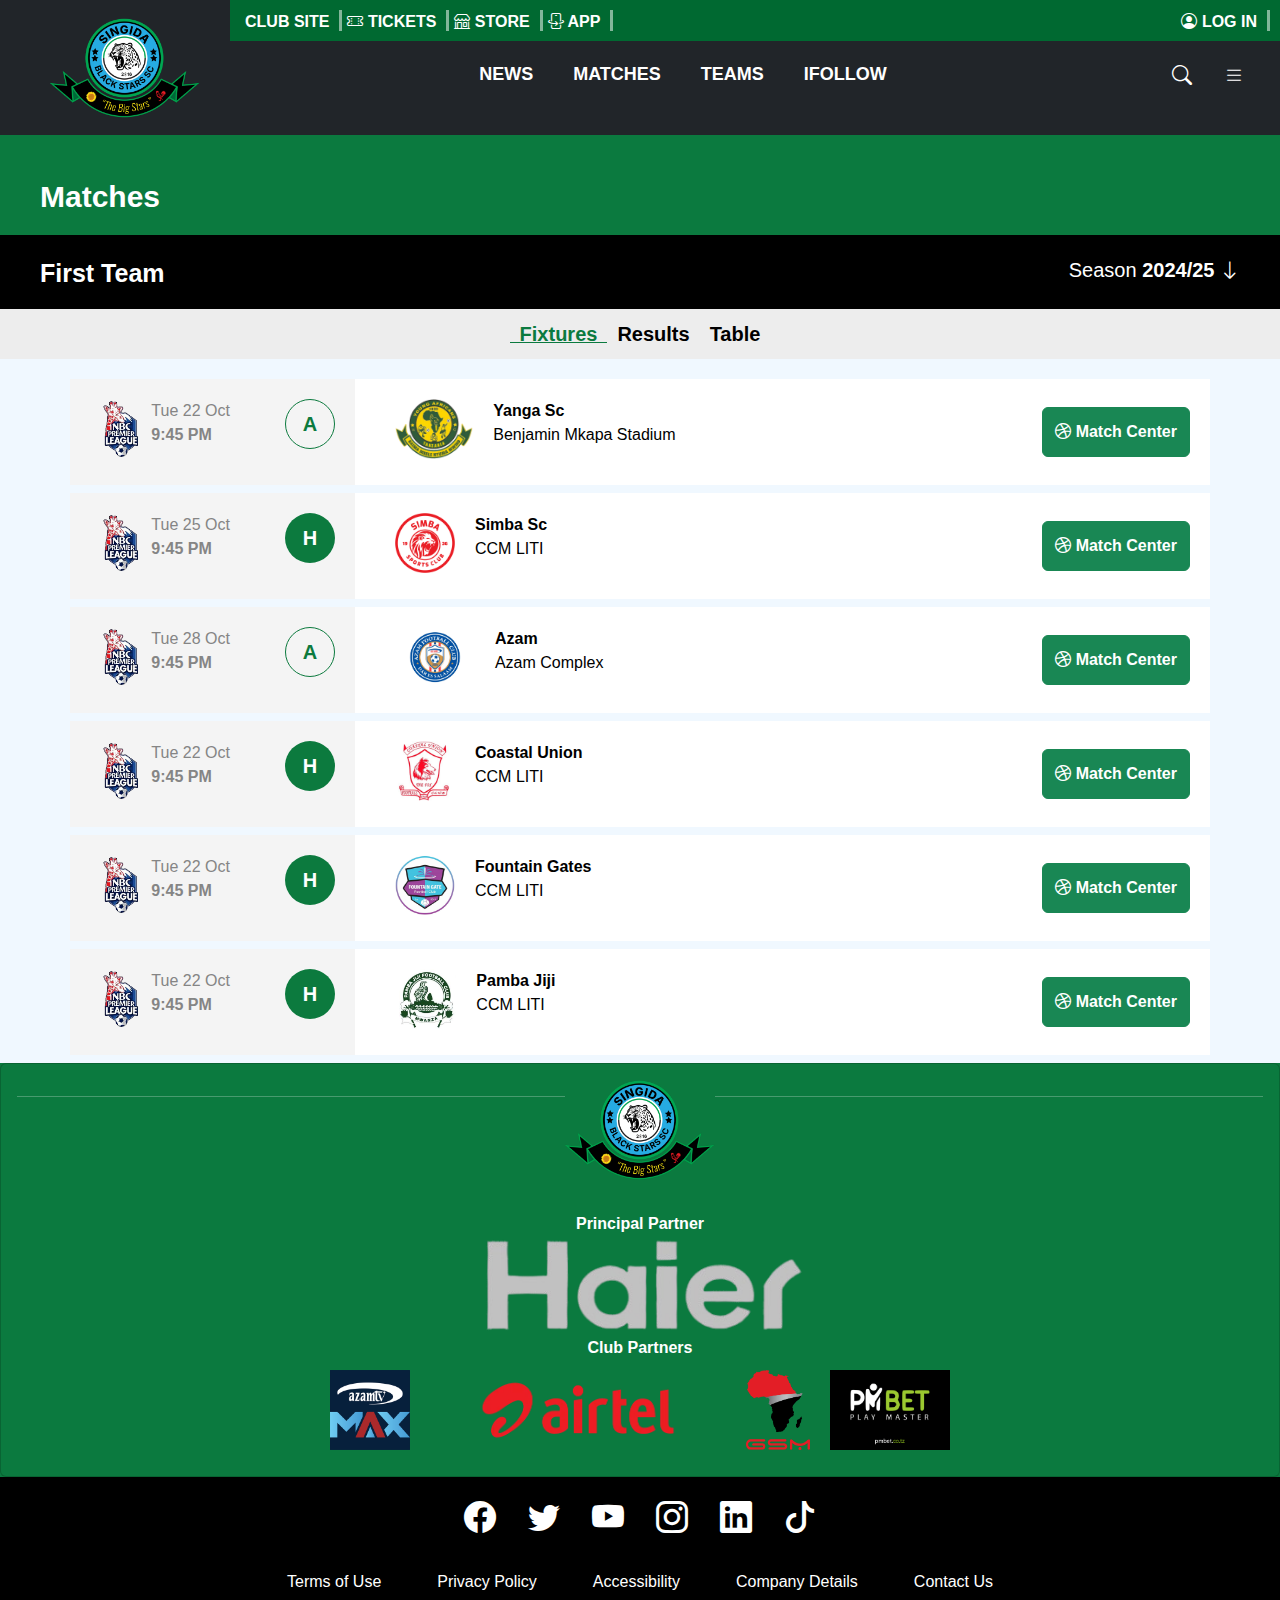
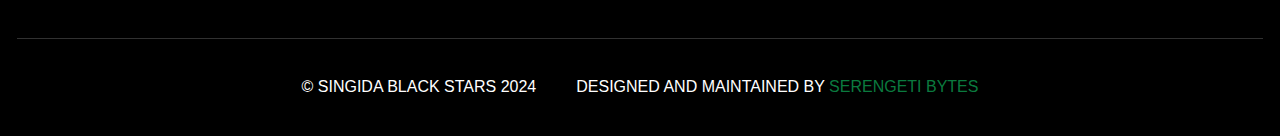
<file: matches.html>
<!DOCTYPE html><html lang="en"><head><meta charSet="utf-8"/><meta name="viewport" content="width=device-width, initial-scale=1"/><link rel="preload" href="/_next/static/media/4473ecc91f70f139-s.p.woff" as="font" crossorigin="" type="font/woff"/><link rel="preload" href="/_next/static/media/463dafcda517f24f-s.p.woff" as="font" crossorigin="" type="font/woff"/><link rel="preload" as="image" href="/images/logo.png"/><link rel="preload" as="image" href="/images/nbc2.png"/><link rel="preload" as="image" href="/images/yanga.png"/><link rel="preload" as="image" href="/images/simba.png"/><link rel="preload" as="image" href="/images/azam.webp"/><link rel="preload" as="image" href="/images/coastal.png"/><link rel="preload" as="image" href="/images/fountain.jpg"/><link rel="preload" as="image" href="/images/pamba.png"/><link rel="preload" as="image" href="/images/sponsor.png"/><link rel="preload" as="image" href="/images/azam.png"/><link rel="stylesheet" href="/_next/static/css/27b4d6b789fddb24.css" data-precedence="next"/><link rel="stylesheet" href="/_next/static/css/d3df112486f97f47.css" data-precedence="next"/><link rel="stylesheet" href="/_next/static/css/559bad8ef657b2fe.css" data-precedence="next"/><link rel="stylesheet" href="/_next/static/css/8419bf7e20c871f2.css" data-precedence="next"/><link rel="stylesheet" href="/_next/static/css/6f549b8093af3c2a.css" data-precedence="next"/><link rel="stylesheet" href="/_next/static/css/e7de942125cb2191.css" data-precedence="next"/><link rel="preload" as="script" fetchPriority="low" href="/_next/static/chunks/webpack-8b0ea70b9fd5e9e1.js"/><script src="/_next/static/chunks/fd9d1056-81f448b567f73d85.js" async=""></script><script src="/_next/static/chunks/23-524345469c4d72e0.js" async=""></script><script src="/_next/static/chunks/main-app-4ee7adf8b8145cee.js" async=""></script><script src="/_next/static/chunks/app/matches/page-ad0efe28284f4b99.js" async=""></script><script src="/_next/static/chunks/138-854ea564dae8314d.js" async=""></script><script src="/_next/static/chunks/app/layout-778c3c65a0f29cd8.js" async=""></script><link rel="preload" as="image" href="/images/airtel.webp"/><link rel="preload" as="image" href="/images/gsm.png"/><link rel="preload" as="image" href="/images/pmbet3.png"/><title>Singida Black Stars | Official Team Website</title><meta name="description" content="Welcome to the official website of Singida Black Stars football team. Stay updated on news, match results, and player profiles."/><meta name="keywords" content="Singida Black Stars, football team, Singida, Tanzania, match results, player profiles"/><meta name="robots" content="index, follow"/><meta property="og:title" content="Singida Black Stars | Official Team Website"/><meta property="og:description" content="Follow the latest news, match results, and updates of Singida Black Stars."/><meta property="og:url" content="https://singidablackstars.com"/><meta name="twitter:card" content="summary_large_image"/><meta name="twitter:title" content="Singida Black Stars | Official Team Website"/><meta name="twitter:description" content="Follow the latest news, match results, and updates of Singida Black Stars."/><link rel="icon" href="/favicon.ico" type="image/x-icon" sizes="16x16"/><link rel="icon" href="/images/logo.png"/><meta name="next-size-adjust"/><script src="/_next/static/chunks/polyfills-78c92fac7aa8fdd8.js" noModule=""></script></head><body class="__variable_1e4310 __variable_c3aa02"><header class="appBar_appBar__bIc_F d-flex align-items-center bg-dark"><div class="appBar_logoPart__7MZEF"><a href="/"><img src="/images/logo.png" class="appBar_logo__Een8w" alt="Picture of the author"/></a></div><div class="appBar_textPart__liGJy d-flex flex-column flex-grow-1"><div class="appBar_topBar__YjucT text-white"><div class="appBar_topMenus__ZL1ot"><p class="appBar_paragraph__6E7hA m-0">CLUB SITE</p><p class="appBar_paragraph__6E7hA m-0"><i class="bi bi-ticket-perforated"></i> TICKETS</p><p class="appBar_paragraph__6E7hA m-0"><i class="bi bi-shop"></i> STORE</p><p class="appBar_paragraph__6E7hA m-0"><i class="bi bi-phone-flip"></i> APP</p></div><p class="appBar_paragraph__6E7hA m-0"><i class="bi bi-person-circle"></i> LOG IN</p></div><div class="appBar_bottomBar__0PVWi bg-dark text-white"><div class="appBar_bottomMenus__8DORH"><div></div><div class="appBar_responsiveMenu__wMB_h"><a href="/news"><p class="appBar_bottomParagraph__WzSNI m-0" style="cursor:pointer">NEWS</p></a><a href="/matches"><p class="appBar_bottomParagraph__WzSNI m-0"> MATCHES</p></a><a href="/teams"><p class="appBar_bottomParagraph__WzSNI m-0"> TEAMS</p></a><p class="appBar_bottomParagraph__WzSNI m-0"> IFOLLOW</p></div><div class="appBar_supportMenu__nm40Z"><i class="bi bi-search p-3"></i><i class="bi bi-list p-3"></i></div></div></div></div><div class="offcanvas offcanvas-end overlay " tabindex="-1" style="width:400px"><div><div class="appBar_headerSearch___k9d2"><div class="appBar_topperSearch__6NNX1"><h5 class="appBar_title__NZ_Iv">Search</h5><button type="button" class="btn-close btn-close-white"></button></div><div><form><div class="mb-3 pt-5"><input type="text" class="form-control" placeholder="Search..."/></div></form></div></div><div class="offcanvas-body"><p>Search Content</p></div></div></div><div class="offcanvas offcanvas-end overlay " tabindex="-1" style="width:400px"><div style="scroll-behavior:smooth;overflow:scroll"><div class="appBar_LoginSearch__j00tc"><div class="appBar_topperSearch__6NNX1"><h5 class="appBar_title__NZ_Iv">Register</h5><button type="button" class="btn-close btn-close-white"></button></div><div><img src="/images/logo.png" alt="logo" class="appBar_logo__Een8w"/><p class="appBar_paragraph__6E7hA">Register free today for access to exclusive Singida Black Stars content and benefits.</p><button type="button" class="btn btn-light btn-lg btn-block w-100"><i class="bi bi-person-circle"></i> Register</button></div></div><div class="offcanvas-body"><p class="appBar_paragraph2__LwQUW">Already Registered?</p><p>If you had an black stars&#x27; account during the 2023/24 season, please login below with your credentials and then follow the instructions to reset your password</p></div><div><form><div class="mb-3 p-3"><p class="appBar_paragraph2__LwQUW">Login</p><input type="text" class="form-control mb-3" placeholder="Email"/><input type="text" class="form-control mb-3" placeholder="Password"/><p class="appBar_paragraph3___PSX3">Forgotten your password?</p><p class="appBar_paragraph3___PSX3">Got a password reset code?</p><button type="button" class="btn btn-success btn-lg btn-block w-100"><i class="bi bi-person-circle"></i> Login</button></div></form></div></div></div><div class="offcanvas offcanvas-bottom " tabindex="-1" style="height:84%;max-height:100%;width:100%;background-color:#0b7a3f;scroll-behavior:smooth;overflow:scroll"><div class="offcanvas-header"><button type="button" class="btn-close btn-close-white"></button></div><div class="bottomSheet_BottomSheetBar__2hboT container mt-4"><div class="row"><div class="col-md-3 col-sm-6 col-12 mb-3"><div class="card"><div class="card-body"><a href="/news"><h5 class="bottomSheet_headings__IKfyi card-title">News</h5></a><a href="/matches"><h5 class="bottomSheet_headings__IKfyi card-title">Matches</h5></a><a href="/teams"><h5 class="bottomSheet_headings__IKfyi card-title">Teams</h5></a><h5 class="bottomSheet_headings__IKfyi card-title">IFollow</h5></div></div></div><div class="col-md-3 col-sm-6 col-12 mb-3"><div class="card"><div class="card-body"><h5 class="bottomSheet_headings__IKfyi card-title">Club</h5><p class="card-text"> <a href="/pdf/data.pdf" target="_blank">Club Charter </a></p><p class="card-text"><a href="/history">Club History</a></p><p class="card-text"><a href="/fans">Fan Engagement Plan</a></p><p class="card-text"><a href="/club-contacts">Club Information Contacts</a></p><p class="card-text"><a href="/ownership">Ownership Statement</a></p></div></div></div><div class="col-md-3 col-sm-6 col-12 mb-3"><div class="card"><div class="card-body"><h5 class="bottomSheet_headings__IKfyi card-title">Commercial</h5><p class="card-text"><a href="/sponsorship">Match Sponsorship</a></p><p class="card-text"><a href="/partnership">Commercial Partners</a></p><p class="card-text"><a href="/magazine">BlackStars Magazines</a></p></div></div></div><div class="col-md-3 col-sm-6 col-12 mb-3"><div class="card"><div class="card-body"><h5 class="bottomSheet_headings__IKfyi card-title">Community</h5></div></div></div><div class="col-md-3 col-sm-6 col-12 mb-3"><div class="card"><div class="card-body"><h5 class="bottomSheet_headings__IKfyi card-title">Tickets</h5><p class="card-text">Home Tickets</p><p class="card-text">Visitors Guide</p><p class="card-text">Junior Team Experiences Mascots</p><p class="card-text">Season Tickets</p><p class="card-text">Stadium Map</p><p class="card-text">Family Stand</p><p class="card-text">Hospitality Tickets</p><p class="card-text">Away Tickets</p></div></div></div></div></div></div></header><main style="min-height:80vh"><div><div class="pageNeck_neckContainer__0_Y_a"><p class="pageNeck_title__qRrBa">Matches</p></div><div class="Matches_subNeck__lPI6z"><p class="Matches_title__0Ily7">First Team</p><p class="Matches_season__gojPx">Season <strong>2024/25 <i class="bi bi-arrow-down"></i></strong></p></div><div class="Matches_tabs__aKoy7"><p class="Matches_tabHeader__swvUU Matches_activeTab__U8N2S">Fixtures</p><p class="Matches_tabHeader__swvUU ">Results</p><p class="Matches_tabHeader__swvUU ">Table</p></div><div class="container"><div class="row mb-2 AllMatches_card__KrRod"><div class="col-3 AllMatches_part1__CA7IW"><div class="AllMatches_paragraphs___rxtP"><img src="/images/nbc2.png" alt="NBC Premier League" class="AllMatches_leagueLogo__vmLEn"/><p>Tue 22 Oct<!-- --> <br/><strong>9:45 PM</strong></p></div><p class="AllMatches_locationA__ZHixf">A</p></div><div class="col-9 AllMatches_part2__11uz6"><div class="AllMatches_opponent__oe7U3"><img src="/images/yanga.png" alt="Yanga Sc" class="AllMatches_opponentLogo__LZN_M"/><p><strong>Yanga Sc</strong> <br/>Benjamin Mkapa Stadium</p></div><button type="button" class="btn btn-success AllMatches_button__fWqPN"><i class="bi bi-dribbble"></i> <strong>Match Center</strong></button></div></div><div class="row mb-2 AllMatches_card__KrRod"><div class="col-3 AllMatches_part1__CA7IW"><div class="AllMatches_paragraphs___rxtP"><img src="/images/nbc2.png" alt="NBC Premier League" class="AllMatches_leagueLogo__vmLEn"/><p>Tue 25 Oct<!-- --> <br/><strong>9:45 PM</strong></p></div><p class="AllMatches_locationH__LAZ7z">H</p></div><div class="col-9 AllMatches_part2__11uz6"><div class="AllMatches_opponent__oe7U3"><img src="/images/simba.png" alt="Simba Sc" class="AllMatches_opponentLogo__LZN_M"/><p><strong>Simba Sc</strong> <br/>CCM LITI</p></div><button type="button" class="btn btn-success AllMatches_button__fWqPN"><i class="bi bi-dribbble"></i> <strong>Match Center</strong></button></div></div><div class="row mb-2 AllMatches_card__KrRod"><div class="col-3 AllMatches_part1__CA7IW"><div class="AllMatches_paragraphs___rxtP"><img src="/images/nbc2.png" alt="NBC Premier League" class="AllMatches_leagueLogo__vmLEn"/><p>Tue 28 Oct<!-- --> <br/><strong>9:45 PM</strong></p></div><p class="AllMatches_locationA__ZHixf">A</p></div><div class="col-9 AllMatches_part2__11uz6"><div class="AllMatches_opponent__oe7U3"><img src="/images/azam.webp" alt="Azam" class="AllMatches_opponentLogo__LZN_M"/><p><strong>Azam</strong> <br/>Azam Complex</p></div><button type="button" class="btn btn-success AllMatches_button__fWqPN"><i class="bi bi-dribbble"></i> <strong>Match Center</strong></button></div></div><div class="row mb-2 AllMatches_card__KrRod"><div class="col-3 AllMatches_part1__CA7IW"><div class="AllMatches_paragraphs___rxtP"><img src="/images/nbc2.png" alt="NBC Premier League" class="AllMatches_leagueLogo__vmLEn"/><p>Tue 22 Oct<!-- --> <br/><strong>9:45 PM</strong></p></div><p class="AllMatches_locationH__LAZ7z">H</p></div><div class="col-9 AllMatches_part2__11uz6"><div class="AllMatches_opponent__oe7U3"><img src="/images/coastal.png" alt="Coastal Union" class="AllMatches_opponentLogo__LZN_M"/><p><strong>Coastal Union</strong> <br/>CCM LITI</p></div><button type="button" class="btn btn-success AllMatches_button__fWqPN"><i class="bi bi-dribbble"></i> <strong>Match Center</strong></button></div></div><div class="row mb-2 AllMatches_card__KrRod"><div class="col-3 AllMatches_part1__CA7IW"><div class="AllMatches_paragraphs___rxtP"><img src="/images/nbc2.png" alt="NBC Premier League" class="AllMatches_leagueLogo__vmLEn"/><p>Tue 22 Oct<!-- --> <br/><strong>9:45 PM</strong></p></div><p class="AllMatches_locationH__LAZ7z">H</p></div><div class="col-9 AllMatches_part2__11uz6"><div class="AllMatches_opponent__oe7U3"><img src="/images/fountain.jpg" alt="Fountain Gates" class="AllMatches_opponentLogo__LZN_M"/><p><strong>Fountain Gates</strong> <br/>CCM LITI</p></div><button type="button" class="btn btn-success AllMatches_button__fWqPN"><i class="bi bi-dribbble"></i> <strong>Match Center</strong></button></div></div><div class="row mb-2 AllMatches_card__KrRod"><div class="col-3 AllMatches_part1__CA7IW"><div class="AllMatches_paragraphs___rxtP"><img src="/images/nbc2.png" alt="NBC Premier League" class="AllMatches_leagueLogo__vmLEn"/><p>Tue 22 Oct<!-- --> <br/><strong>9:45 PM</strong></p></div><p class="AllMatches_locationH__LAZ7z">H</p></div><div class="col-9 AllMatches_part2__11uz6"><div class="AllMatches_opponent__oe7U3"><img src="/images/pamba.png" alt="Pamba Jiji" class="AllMatches_opponentLogo__LZN_M"/><p><strong>Pamba Jiji</strong> <br/>CCM LITI</p></div><button type="button" class="btn btn-success AllMatches_button__fWqPN"><i class="bi bi-dribbble"></i> <strong>Match Center</strong></button></div></div></div></div></main><footer class="footer"><div class="column"><div class="footer_topFooter__1DQFF row-md-6 row-sm-6"><div class="footer_topFooter__1DQFF card"><div class="card-body d-flex"><hr class="footer_lines__3JlNR"/><img src="/images/logo.png" class="footer_logo__4xpxP" alt="Picture of the logo"/><hr class="footer_lines__3JlNR"/></div><div class="card-body"><p class="footer_paragraph__0Z38l m-0">Principal Partner</p><img src="/images/sponsor.png" class="footer_MainSponsor__OtRko mx-auto d-block" alt="Picture of the sponsor"/><p class="footer_paragraph__0Z38l m-0">Club Partners</p><div class="footer_sponsors__ODovo col-md-2 col-sm-2 mx-auto d-flex"><img src="/images/azam.png" class="footer_sponsorLogo__dMvdj mx-auto d-block" alt="Picture of the sponsor"/><img src="/images/airtel.webp" class="footer_sponsorLogo__dMvdj mx-auto d-block" alt="Picture of the sponsor"/><img src="/images/gsm.png" class="footer_sponsorLogo__dMvdj mx-auto d-block" alt="Picture of the sponsor"/><img src="/images/pmbet3.png" class="footer_sponsorLogo__dMvdj mx-auto d-block" alt="Picture of the sponsor"/></div></div></div></div><div class="footer_bottomFooter__txcI_ row-md-6 row-sm-6"><div class="footer_bottomFooter__txcI_ card"><div class="card-body"><div class="footer_sponsors__ODovo col-md-2 col-sm-2 mx-auto d-flex justify-content-center"><a href="https://www.facebook.com/singidablackstarssc" target="_blank"><i class="bi bi-facebook p-3 text-white fs-2"></i></a><a href="https://www.x.com/singidablackstarssc" target="_blank"><i class="bi bi-twitter p-3 text-white fs-2"></i></a><a href="https://www.youtube.com/@BLACKSTARSTV24" target="_blank"><i class="bi bi-youtube p-3 text-white fs-2"></i></a><a href="https://www.x.com/singidablackstarssc" target="_blank"><i class="bi bi-instagram p-3 text-white fs-2"></i></a><a href="https://www.linkedin.com/singidablackstarssc" target="_blank"><i class="bi bi-linkedin p-3 text-white fs-2"></i></a><a href="https://www.tiktok.com/singidablackstarssc" target="_blank"><i class="bi bi-tiktok p-3 text-white fs-2"></i></a></div><div class="footer_terms__HeAPZ d-flex flex-wrap justify-content-center"><p class="footer_termsParagraph__KqXDL m-2">Terms of Use</p><p class="footer_termsParagraph__KqXDL m-2">Privacy Policy</p><p class="footer_termsParagraph__KqXDL m-2">Accessibility</p><p class="footer_termsParagraph__KqXDL m-2">Company Details</p><p class="footer_termsParagraph__KqXDL m-2">Contact Us</p></div><hr class="footer_hr__R3hFt"/><div class="footer_bottom__qD2eO col-md-2 col-sm-2 mx-auto justify-content-center"><p class="footer_termsParagraph__KqXDL m-0">© SINGIDA BLACK STARS 2024</p><p class="footer_termsParagraph__KqXDL m-0">DESIGNED AND MAINTAINED BY<a href="https://www.serengetibytes.com" target="_blank" class="footer_creator___QWVb"> SERENGETI BYTES</a></p></div></div></div></div></div></footer><script src="/_next/static/chunks/webpack-8b0ea70b9fd5e9e1.js" async=""></script><script>(self.__next_f=self.__next_f||[]).push([0]);self.__next_f.push([2,null])</script><script>self.__next_f.push([1,"1:HL[\"/_next/static/media/4473ecc91f70f139-s.p.woff\",\"font\",{\"crossOrigin\":\"\",\"type\":\"font/woff\"}]\n2:HL[\"/_next/static/media/463dafcda517f24f-s.p.woff\",\"font\",{\"crossOrigin\":\"\",\"type\":\"font/woff\"}]\n3:HL[\"/_next/static/css/27b4d6b789fddb24.css\",\"style\"]\n4:HL[\"/_next/static/css/d3df112486f97f47.css\",\"style\"]\n5:HL[\"/_next/static/css/559bad8ef657b2fe.css\",\"style\"]\n6:HL[\"/_next/static/css/8419bf7e20c871f2.css\",\"style\"]\n7:HL[\"/_next/static/css/6f549b8093af3c2a.css\",\"style\"]\n8:HL[\"/_next/static/css/e7de942125cb2191.css\",\"style\"]\n"])</script><script>self.__next_f.push([1,"9:I[5751,[],\"\"]\nb:I[6513,[],\"ClientPageRoot\"]\nc:I[980,[\"359\",\"static/chunks/app/matches/page-ad0efe28284f4b99.js\"],\"default\",1]\nd:I[9275,[],\"\"]\ne:I[1343,[],\"\"]\nf:I[1958,[\"138\",\"static/chunks/138-854ea564dae8314d.js\",\"185\",\"static/chunks/app/layout-778c3c65a0f29cd8.js\"],\"default\"]\n11:I[6130,[],\"\"]\n12:[]\n"])</script><script>self.__next_f.push([1,"0:[\"$\",\"$L9\",null,{\"buildId\":\"XSq6A8fMg7moZY3xJi31n\",\"assetPrefix\":\"\",\"urlParts\":[\"\",\"matches\"],\"initialTree\":[\"\",{\"children\":[\"matches\",{\"children\":[\"__PAGE__\",{}]}]},\"$undefined\",\"$undefined\",true],\"initialSeedData\":[\"\",{\"children\":[\"matches\",{\"children\":[\"__PAGE__\",{},[[\"$La\",[\"$\",\"$Lb\",null,{\"props\":{\"params\":{},\"searchParams\":{}},\"Component\":\"$c\"}],[[\"$\",\"link\",\"0\",{\"rel\":\"stylesheet\",\"href\":\"/_next/static/css/e7de942125cb2191.css\",\"precedence\":\"next\",\"crossOrigin\":\"$undefined\"}]]],null],null]},[null,[\"$\",\"$Ld\",null,{\"parallelRouterKey\":\"children\",\"segmentPath\":[\"children\",\"matches\",\"children\"],\"error\":\"$undefined\",\"errorStyles\":\"$undefined\",\"errorScripts\":\"$undefined\",\"template\":[\"$\",\"$Le\",null,{}],\"templateStyles\":\"$undefined\",\"templateScripts\":\"$undefined\",\"notFound\":\"$undefined\",\"notFoundStyles\":\"$undefined\"}]],null]},[[[[\"$\",\"link\",\"0\",{\"rel\":\"stylesheet\",\"href\":\"/_next/static/css/27b4d6b789fddb24.css\",\"precedence\":\"next\",\"crossOrigin\":\"$undefined\"}],[\"$\",\"link\",\"1\",{\"rel\":\"stylesheet\",\"href\":\"/_next/static/css/d3df112486f97f47.css\",\"precedence\":\"next\",\"crossOrigin\":\"$undefined\"}],[\"$\",\"link\",\"2\",{\"rel\":\"stylesheet\",\"href\":\"/_next/static/css/559bad8ef657b2fe.css\",\"precedence\":\"next\",\"crossOrigin\":\"$undefined\"}],[\"$\",\"link\",\"3\",{\"rel\":\"stylesheet\",\"href\":\"/_next/static/css/8419bf7e20c871f2.css\",\"precedence\":\"next\",\"crossOrigin\":\"$undefined\"}],[\"$\",\"link\",\"4\",{\"rel\":\"stylesheet\",\"href\":\"/_next/static/css/6f549b8093af3c2a.css\",\"precedence\":\"next\",\"crossOrigin\":\"$undefined\"}]],[\"$\",\"html\",null,{\"lang\":\"en\",\"children\":[null,[\"$\",\"body\",null,{\"className\":\"__variable_1e4310 __variable_c3aa02\",\"children\":[[\"$\",\"$Lf\",null,{\"children\":[\"$\",\"main\",null,{\"style\":{\"minHeight\":\"80vh\"},\"children\":[\"$\",\"$Ld\",null,{\"parallelRouterKey\":\"children\",\"segmentPath\":[\"children\"],\"error\":\"$undefined\",\"errorStyles\":\"$undefined\",\"errorScripts\":\"$undefined\",\"template\":[\"$\",\"$Le\",null,{}],\"templateStyles\":\"$undefined\",\"templateScripts\":\"$undefined\",\"notFound\":[[\"$\",\"title\",null,{\"children\":\"404: This page could not be found.\"}],[\"$\",\"div\",null,{\"style\":{\"fontFamily\":\"system-ui,\\\"Segoe UI\\\",Roboto,Helvetica,Arial,sans-serif,\\\"Apple Color Emoji\\\",\\\"Segoe UI Emoji\\\"\",\"height\":\"100vh\",\"textAlign\":\"center\",\"display\":\"flex\",\"flexDirection\":\"column\",\"alignItems\":\"center\",\"justifyContent\":\"center\"},\"children\":[\"$\",\"div\",null,{\"children\":[[\"$\",\"style\",null,{\"dangerouslySetInnerHTML\":{\"__html\":\"body{color:#000;background:#fff;margin:0}.next-error-h1{border-right:1px solid rgba(0,0,0,.3)}@media (prefers-color-scheme:dark){body{color:#fff;background:#000}.next-error-h1{border-right:1px solid rgba(255,255,255,.3)}}\"}}],[\"$\",\"h1\",null,{\"className\":\"next-error-h1\",\"style\":{\"display\":\"inline-block\",\"margin\":\"0 20px 0 0\",\"padding\":\"0 23px 0 0\",\"fontSize\":24,\"fontWeight\":500,\"verticalAlign\":\"top\",\"lineHeight\":\"49px\"},\"children\":\"404\"}],[\"$\",\"div\",null,{\"style\":{\"display\":\"inline-block\"},\"children\":[\"$\",\"h2\",null,{\"style\":{\"fontSize\":14,\"fontWeight\":400,\"lineHeight\":\"49px\",\"margin\":0},\"children\":\"This page could not be found.\"}]}]]}]}]],\"notFoundStyles\":[]}]}]}],[\"$\",\"footer\",null,{\"className\":\"footer\",\"children\":[\"$\",\"div\",null,{\"className\":\"column\",\"children\":[[\"$\",\"div\",null,{\"className\":\"footer_topFooter__1DQFF row-md-6 row-sm-6\",\"children\":[\"$\",\"div\",null,{\"className\":\"footer_topFooter__1DQFF card\",\"children\":[[\"$\",\"div\",null,{\"className\":\"card-body d-flex\",\"children\":[[\"$\",\"hr\",null,{\"className\":\"footer_lines__3JlNR\"}],[\"$\",\"img\",null,{\"src\":\"/images/logo.png\",\"className\":\"footer_logo__4xpxP\",\"alt\":\"Picture of the logo\"}],[\"$\",\"hr\",null,{\"className\":\"footer_lines__3JlNR\"}]]}],[\"$\",\"div\",null,{\"className\":\"card-body\",\"children\":[[\"$\",\"p\",null,{\"className\":\"footer_paragraph__0Z38l m-0\",\"children\":\"Principal Partner\"}],[\"$\",\"img\",null,{\"src\":\"/images/sponsor.png\",\"className\":\"footer_MainSponsor__OtRko mx-auto d-block\",\"alt\":\"Picture of the sponsor\"}],[\"$\",\"p\",null,{\"className\":\"footer_paragraph__0Z38l m-0\",\"children\":\"Club Partners\"}],[\"$\",\"div\",null,{\"className\":\"footer_sponsors__ODovo col-md-2 col-sm-2 mx-auto d-flex\",\"children\":[[\"$\",\"img\",null,{\"src\":\"/images/azam.png\",\"className\":\"footer_sponsorLogo__dMvdj mx-auto d-block\",\"alt\":\"Picture of the sponsor\"}],[\"$\",\"img\",null,{\"src\":\"/images/airtel.webp\",\"className\":\"footer_sponsorLogo__dMvdj mx-auto d-block\",\"alt\":\"Picture of the sponsor\"}],[\"$\",\"img\",null,{\"src\":\"/images/gsm.png\",\"className\":\"footer_sponsorLogo__dMvdj mx-auto d-block\",\"alt\":\"Picture of the sponsor\"}],[\"$\",\"img\",null,{\"src\":\"/images/pmbet3.png\",\"className\":\"footer_sponsorLogo__dMvdj mx-auto d-block\",\"alt\":\"Picture of the sponsor\"}]]}]]}]]}]}],[\"$\",\"div\",null,{\"className\":\"footer_bottomFooter__txcI_ row-md-6 row-sm-6\",\"children\":[\"$\",\"div\",null,{\"className\":\"footer_bottomFooter__txcI_ card\",\"children\":[\"$\",\"div\",null,{\"className\":\"card-body\",\"children\":[[\"$\",\"div\",null,{\"className\":\"footer_sponsors__ODovo col-md-2 col-sm-2 mx-auto d-flex justify-content-center\",\"children\":[[\"$\",\"a\",null,{\"href\":\"https://www.facebook.com/singidablackstarssc\",\"target\":\"_blank\",\"children\":[\"$\",\"i\",null,{\"className\":\"bi bi-facebook p-3 text-white fs-2\"}]}],[\"$\",\"a\",null,{\"href\":\"https://www.x.com/singidablackstarssc\",\"target\":\"_blank\",\"children\":[\"$\",\"i\",null,{\"className\":\"bi bi-twitter p-3 text-white fs-2\"}]}],[\"$\",\"a\",null,{\"href\":\"https://www.youtube.com/@BLACKSTARSTV24\",\"target\":\"_blank\",\"children\":[\"$\",\"i\",null,{\"className\":\"bi bi-youtube p-3 text-white fs-2\"}]}],[\"$\",\"a\",null,{\"href\":\"https://www.x.com/singidablackstarssc\",\"target\":\"_blank\",\"children\":[\"$\",\"i\",null,{\"className\":\"bi bi-instagram p-3 text-white fs-2\"}]}],[\"$\",\"a\",null,{\"href\":\"https://www.linkedin.com/singidablackstarssc\",\"target\":\"_blank\",\"children\":[\"$\",\"i\",null,{\"className\":\"bi bi-linkedin p-3 text-white fs-2\"}]}],[\"$\",\"a\",null,{\"href\":\"https://www.tiktok.com/singidablackstarssc\",\"target\":\"_blank\",\"children\":[\"$\",\"i\",null,{\"className\":\"bi bi-tiktok p-3 text-white fs-2\"}]}]]}],[\"$\",\"div\",null,{\"className\":\"footer_terms__HeAPZ d-flex flex-wrap justify-content-center\",\"children\":[[\"$\",\"p\",null,{\"className\":\"footer_termsParagraph__KqXDL m-2\",\"children\":\"Terms of Use\"}],[\"$\",\"p\",null,{\"className\":\"footer_termsParagraph__KqXDL m-2\",\"children\":\"Privacy Policy\"}],[\"$\",\"p\",null,{\"className\":\"footer_termsParagraph__KqXDL m-2\",\"children\":\"Accessibility\"}],[\"$\",\"p\",null,{\"className\":\"footer_termsParagraph__KqXDL m-2\",\"children\":\"Company Details\"}],[\"$\",\"p\",null,{\"className\":\"footer_termsParagraph__KqXDL m-2\",\"children\":\"Contact Us\"}]]}],[\"$\",\"hr\",null,{\"className\":\"footer_hr__R3hFt\"}],[\"$\",\"div\",null,{\"className\":\"footer_bottom__qD2eO col-md-2 col-sm-2 mx-auto justify-content-center\",\"children\":[[\"$\",\"p\",null,{\"className\":\"footer_termsParagraph__KqXDL m-0\",\"children\":\"© SINGIDA BLACK STARS 2024\"}],[\"$\",\"p\",null,{\"className\":\"footer_termsParagraph__KqXDL m-0\",\"children\":[\"DESIGNED AND MAINTAINED BY\",[\"$\",\"a\",null,{\"href\":\"https://www.serengetibytes.com\",\"target\":\"_blank\",\"className\":\"footer_creator___QWVb\",\"children\":\" SERENGETI BYTES\"}]]}]]}]]}]}]}]]}]}]]}]]}]],null],null],\"couldBeIntercepted\":false,\"initialHead\":[null,\"$L10\"],\"globalErrorComponent\":\"$11\",\"missingSlots\":\"$W12\"}]\n"])</script><script>self.__next_f.push([1,"10:[[\"$\",\"meta\",\"0\",{\"name\":\"viewport\",\"content\":\"width=device-width, initial-scale=1\"}],[\"$\",\"meta\",\"1\",{\"charSet\":\"utf-8\"}],[\"$\",\"title\",\"2\",{\"children\":\"Singida Black Stars | Official Team Website\"}],[\"$\",\"meta\",\"3\",{\"name\":\"description\",\"content\":\"Welcome to the official website of Singida Black Stars football team. Stay updated on news, match results, and player profiles.\"}],[\"$\",\"meta\",\"4\",{\"name\":\"keywords\",\"content\":\"Singida Black Stars, football team, Singida, Tanzania, match results, player profiles\"}],[\"$\",\"meta\",\"5\",{\"name\":\"robots\",\"content\":\"index, follow\"}],[\"$\",\"meta\",\"6\",{\"property\":\"og:title\",\"content\":\"Singida Black Stars | Official Team Website\"}],[\"$\",\"meta\",\"7\",{\"property\":\"og:description\",\"content\":\"Follow the latest news, match results, and updates of Singida Black Stars.\"}],[\"$\",\"meta\",\"8\",{\"property\":\"og:url\",\"content\":\"https://singidablackstars.com\"}],[\"$\",\"meta\",\"9\",{\"name\":\"twitter:card\",\"content\":\"summary_large_image\"}],[\"$\",\"meta\",\"10\",{\"name\":\"twitter:title\",\"content\":\"Singida Black Stars | Official Team Website\"}],[\"$\",\"meta\",\"11\",{\"name\":\"twitter:description\",\"content\":\"Follow the latest news, match results, and updates of Singida Black Stars.\"}],[\"$\",\"link\",\"12\",{\"rel\":\"icon\",\"href\":\"/favicon.ico\",\"type\":\"image/x-icon\",\"sizes\":\"16x16\"}],[\"$\",\"link\",\"13\",{\"rel\":\"icon\",\"href\":\"/images/logo.png\"}],[\"$\",\"meta\",\"14\",{\"name\":\"next-size-adjust\"}]]\na:null\n"])</script></body></html>
</file>
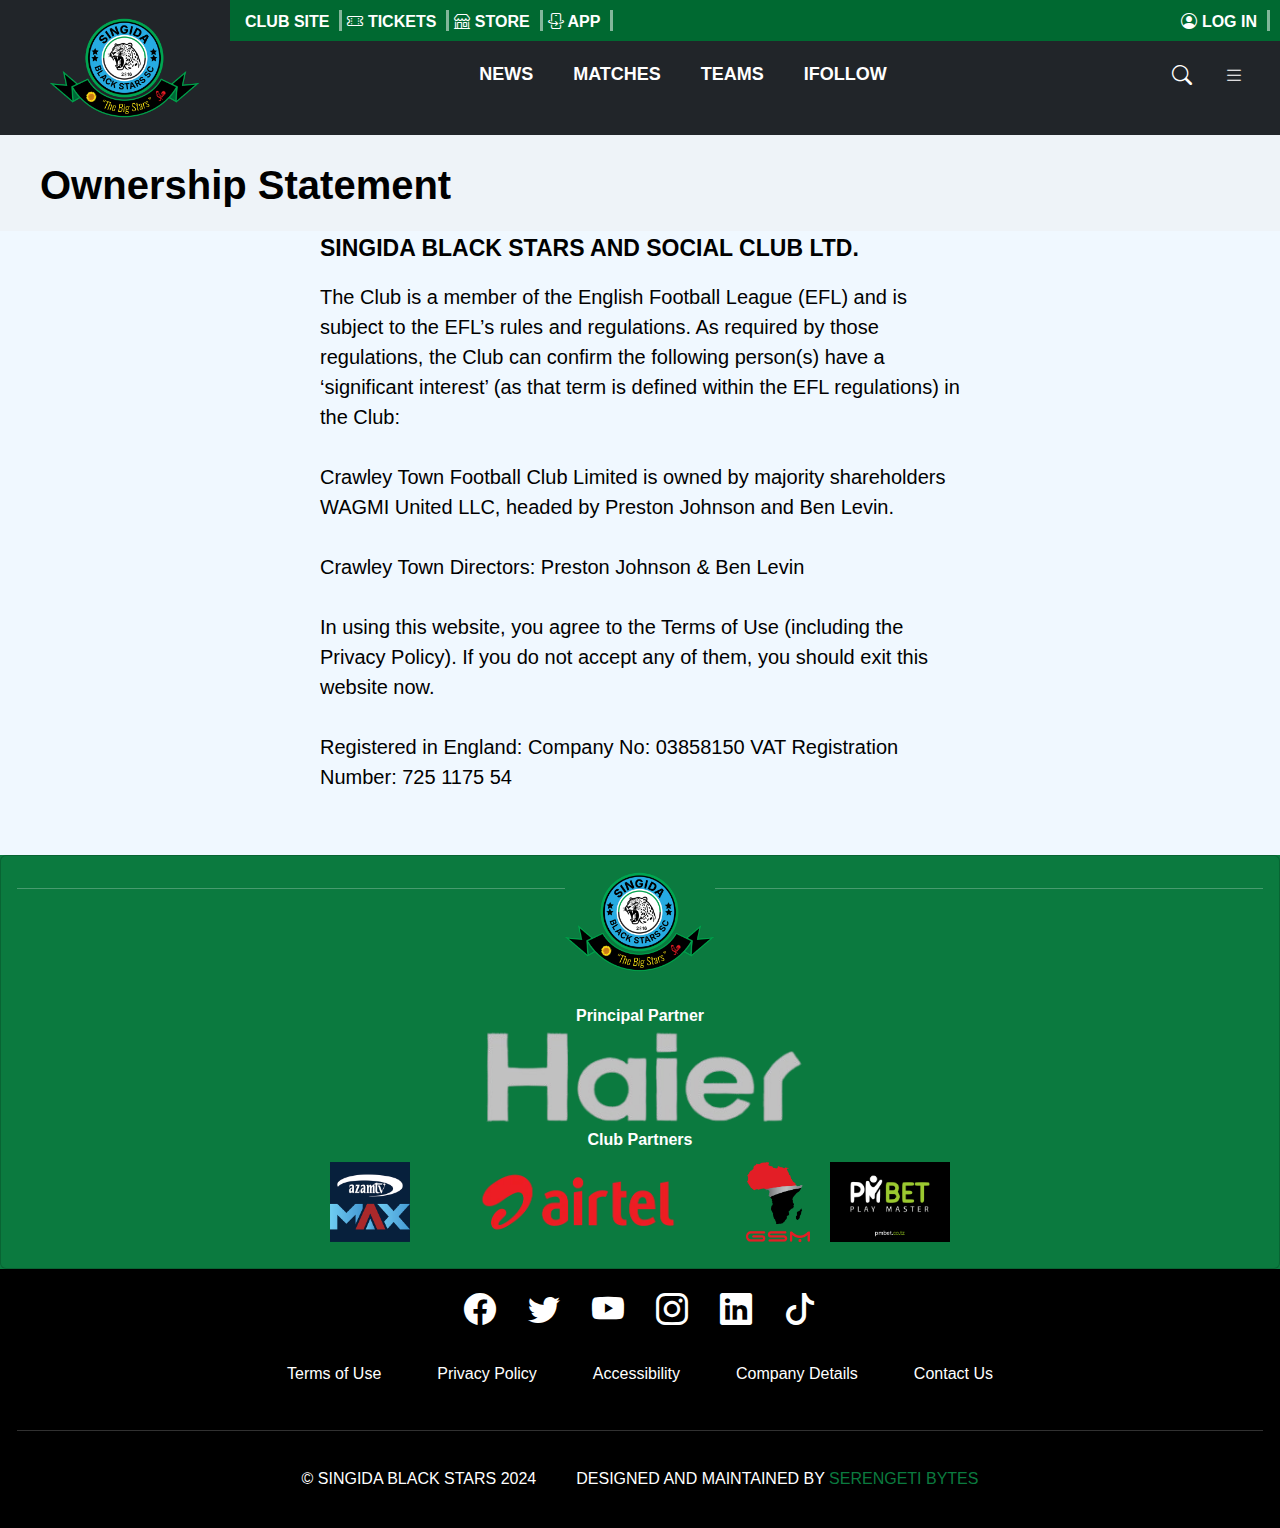
<file: ownership.html>
<!DOCTYPE html><html lang="en"><head><meta charSet="utf-8"/><meta name="viewport" content="width=device-width, initial-scale=1"/><link rel="preload" href="/_next/static/media/4473ecc91f70f139-s.p.woff" as="font" crossorigin="" type="font/woff"/><link rel="preload" href="/_next/static/media/463dafcda517f24f-s.p.woff" as="font" crossorigin="" type="font/woff"/><link rel="preload" as="image" href="/images/logo.png"/><link rel="preload" as="image" href="/images/sponsor.png"/><link rel="preload" as="image" href="/images/azam.png"/><link rel="preload" as="image" href="/images/airtel.webp"/><link rel="preload" as="image" href="/images/gsm.png"/><link rel="preload" as="image" href="/images/pmbet3.png"/><link rel="stylesheet" href="/_next/static/css/27b4d6b789fddb24.css" data-precedence="next"/><link rel="stylesheet" href="/_next/static/css/d3df112486f97f47.css" data-precedence="next"/><link rel="stylesheet" href="/_next/static/css/559bad8ef657b2fe.css" data-precedence="next"/><link rel="stylesheet" href="/_next/static/css/8419bf7e20c871f2.css" data-precedence="next"/><link rel="stylesheet" href="/_next/static/css/6f549b8093af3c2a.css" data-precedence="next"/><link rel="stylesheet" href="/_next/static/css/e787f983c8d74a73.css" data-precedence="next"/><link rel="preload" as="script" fetchPriority="low" href="/_next/static/chunks/webpack-8b0ea70b9fd5e9e1.js"/><script src="/_next/static/chunks/fd9d1056-81f448b567f73d85.js" async=""></script><script src="/_next/static/chunks/23-524345469c4d72e0.js" async=""></script><script src="/_next/static/chunks/main-app-4ee7adf8b8145cee.js" async=""></script><script src="/_next/static/chunks/app/ownership/page-1eb3fbcfe58ba88a.js" async=""></script><script src="/_next/static/chunks/138-854ea564dae8314d.js" async=""></script><script src="/_next/static/chunks/app/layout-778c3c65a0f29cd8.js" async=""></script><title>Singida Black Stars | Official Team Website</title><meta name="description" content="Welcome to the official website of Singida Black Stars football team. Stay updated on news, match results, and player profiles."/><meta name="keywords" content="Singida Black Stars, football team, Singida, Tanzania, match results, player profiles"/><meta name="robots" content="index, follow"/><meta property="og:title" content="Singida Black Stars | Official Team Website"/><meta property="og:description" content="Follow the latest news, match results, and updates of Singida Black Stars."/><meta property="og:url" content="https://singidablackstars.com"/><meta name="twitter:card" content="summary_large_image"/><meta name="twitter:title" content="Singida Black Stars | Official Team Website"/><meta name="twitter:description" content="Follow the latest news, match results, and updates of Singida Black Stars."/><link rel="icon" href="/favicon.ico" type="image/x-icon" sizes="16x16"/><link rel="icon" href="/images/logo.png"/><meta name="next-size-adjust"/><script src="/_next/static/chunks/polyfills-78c92fac7aa8fdd8.js" noModule=""></script></head><body class="__variable_1e4310 __variable_c3aa02"><header class="appBar_appBar__bIc_F d-flex align-items-center bg-dark"><div class="appBar_logoPart__7MZEF"><a href="/"><img src="/images/logo.png" class="appBar_logo__Een8w" alt="Picture of the author"/></a></div><div class="appBar_textPart__liGJy d-flex flex-column flex-grow-1"><div class="appBar_topBar__YjucT text-white"><div class="appBar_topMenus__ZL1ot"><p class="appBar_paragraph__6E7hA m-0">CLUB SITE</p><p class="appBar_paragraph__6E7hA m-0"><i class="bi bi-ticket-perforated"></i> TICKETS</p><p class="appBar_paragraph__6E7hA m-0"><i class="bi bi-shop"></i> STORE</p><p class="appBar_paragraph__6E7hA m-0"><i class="bi bi-phone-flip"></i> APP</p></div><p class="appBar_paragraph__6E7hA m-0"><i class="bi bi-person-circle"></i> LOG IN</p></div><div class="appBar_bottomBar__0PVWi bg-dark text-white"><div class="appBar_bottomMenus__8DORH"><div></div><div class="appBar_responsiveMenu__wMB_h"><a href="/news"><p class="appBar_bottomParagraph__WzSNI m-0" style="cursor:pointer">NEWS</p></a><a href="/matches"><p class="appBar_bottomParagraph__WzSNI m-0"> MATCHES</p></a><a href="/teams"><p class="appBar_bottomParagraph__WzSNI m-0"> TEAMS</p></a><p class="appBar_bottomParagraph__WzSNI m-0"> IFOLLOW</p></div><div class="appBar_supportMenu__nm40Z"><i class="bi bi-search p-3"></i><i class="bi bi-list p-3"></i></div></div></div></div><div class="offcanvas offcanvas-end overlay " tabindex="-1" style="width:400px"><div><div class="appBar_headerSearch___k9d2"><div class="appBar_topperSearch__6NNX1"><h5 class="appBar_title__NZ_Iv">Search</h5><button type="button" class="btn-close btn-close-white"></button></div><div><form><div class="mb-3 pt-5"><input type="text" class="form-control" placeholder="Search..."/></div></form></div></div><div class="offcanvas-body"><p>Search Content</p></div></div></div><div class="offcanvas offcanvas-end overlay " tabindex="-1" style="width:400px"><div style="scroll-behavior:smooth;overflow:scroll"><div class="appBar_LoginSearch__j00tc"><div class="appBar_topperSearch__6NNX1"><h5 class="appBar_title__NZ_Iv">Register</h5><button type="button" class="btn-close btn-close-white"></button></div><div><img src="/images/logo.png" alt="logo" class="appBar_logo__Een8w"/><p class="appBar_paragraph__6E7hA">Register free today for access to exclusive Singida Black Stars content and benefits.</p><button type="button" class="btn btn-light btn-lg btn-block w-100"><i class="bi bi-person-circle"></i> Register</button></div></div><div class="offcanvas-body"><p class="appBar_paragraph2__LwQUW">Already Registered?</p><p>If you had an black stars&#x27; account during the 2023/24 season, please login below with your credentials and then follow the instructions to reset your password</p></div><div><form><div class="mb-3 p-3"><p class="appBar_paragraph2__LwQUW">Login</p><input type="text" class="form-control mb-3" placeholder="Email"/><input type="text" class="form-control mb-3" placeholder="Password"/><p class="appBar_paragraph3___PSX3">Forgotten your password?</p><p class="appBar_paragraph3___PSX3">Got a password reset code?</p><button type="button" class="btn btn-success btn-lg btn-block w-100"><i class="bi bi-person-circle"></i> Login</button></div></form></div></div></div><div class="offcanvas offcanvas-bottom " tabindex="-1" style="height:84%;max-height:100%;width:100%;background-color:#0b7a3f;scroll-behavior:smooth;overflow:scroll"><div class="offcanvas-header"><button type="button" class="btn-close btn-close-white"></button></div><div class="bottomSheet_BottomSheetBar__2hboT container mt-4"><div class="row"><div class="col-md-3 col-sm-6 col-12 mb-3"><div class="card"><div class="card-body"><a href="/news"><h5 class="bottomSheet_headings__IKfyi card-title">News</h5></a><a href="/matches"><h5 class="bottomSheet_headings__IKfyi card-title">Matches</h5></a><a href="/teams"><h5 class="bottomSheet_headings__IKfyi card-title">Teams</h5></a><h5 class="bottomSheet_headings__IKfyi card-title">IFollow</h5></div></div></div><div class="col-md-3 col-sm-6 col-12 mb-3"><div class="card"><div class="card-body"><h5 class="bottomSheet_headings__IKfyi card-title">Club</h5><p class="card-text"> <a href="/pdf/data.pdf" target="_blank">Club Charter </a></p><p class="card-text"><a href="/history">Club History</a></p><p class="card-text"><a href="/fans">Fan Engagement Plan</a></p><p class="card-text"><a href="/club-contacts">Club Information Contacts</a></p><p class="card-text"><a href="/ownership">Ownership Statement</a></p></div></div></div><div class="col-md-3 col-sm-6 col-12 mb-3"><div class="card"><div class="card-body"><h5 class="bottomSheet_headings__IKfyi card-title">Commercial</h5><p class="card-text"><a href="/sponsorship">Match Sponsorship</a></p><p class="card-text"><a href="/partnership">Commercial Partners</a></p><p class="card-text"><a href="/magazine">BlackStars Magazines</a></p></div></div></div><div class="col-md-3 col-sm-6 col-12 mb-3"><div class="card"><div class="card-body"><h5 class="bottomSheet_headings__IKfyi card-title">Community</h5></div></div></div><div class="col-md-3 col-sm-6 col-12 mb-3"><div class="card"><div class="card-body"><h5 class="bottomSheet_headings__IKfyi card-title">Tickets</h5><p class="card-text">Home Tickets</p><p class="card-text">Visitors Guide</p><p class="card-text">Junior Team Experiences Mascots</p><p class="card-text">Season Tickets</p><p class="card-text">Stadium Map</p><p class="card-text">Family Stand</p><p class="card-text">Hospitality Tickets</p><p class="card-text">Away Tickets</p></div></div></div></div></div></div></header><main style="min-height:80vh"><div><div class="contacts_subNeck__v4fQy"><p class="contacts_title__uvfXn"><strong>Ownership Statement</strong></p></div><p class="contacts_titleHistory__UdBUh"><strong>SINGIDA BLACK STARS AND SOCIAL CLUB LTD.</strong></p><p class="contacts_fullHistory__FhBNO">The Club is a member of the English Football League (EFL) and is subject to the EFL’s rules and regulations. As required by those regulations, the Club can confirm the following person(s) have a ‘significant interest’ (as that term is defined within the EFL regulations) in the Club: <br/><br/>Crawley Town Football Club Limited is owned by majority shareholders WAGMI United LLC, headed by Preston Johnson and Ben Levin.<br/><br/>Crawley Town Directors: Preston Johnson &amp; Ben Levin <br/><br/>In using this website, you agree to the Terms of Use (including the Privacy Policy). If you do not accept any of them, you should exit this website now.<br/><br/>Registered in England: Company No: 03858150 VAT Registration Number: 725 1175 54</p></div></main><footer class="footer"><div class="column"><div class="footer_topFooter__1DQFF row-md-6 row-sm-6"><div class="footer_topFooter__1DQFF card"><div class="card-body d-flex"><hr class="footer_lines__3JlNR"/><img src="/images/logo.png" class="footer_logo__4xpxP" alt="Picture of the logo"/><hr class="footer_lines__3JlNR"/></div><div class="card-body"><p class="footer_paragraph__0Z38l m-0">Principal Partner</p><img src="/images/sponsor.png" class="footer_MainSponsor__OtRko mx-auto d-block" alt="Picture of the sponsor"/><p class="footer_paragraph__0Z38l m-0">Club Partners</p><div class="footer_sponsors__ODovo col-md-2 col-sm-2 mx-auto d-flex"><img src="/images/azam.png" class="footer_sponsorLogo__dMvdj mx-auto d-block" alt="Picture of the sponsor"/><img src="/images/airtel.webp" class="footer_sponsorLogo__dMvdj mx-auto d-block" alt="Picture of the sponsor"/><img src="/images/gsm.png" class="footer_sponsorLogo__dMvdj mx-auto d-block" alt="Picture of the sponsor"/><img src="/images/pmbet3.png" class="footer_sponsorLogo__dMvdj mx-auto d-block" alt="Picture of the sponsor"/></div></div></div></div><div class="footer_bottomFooter__txcI_ row-md-6 row-sm-6"><div class="footer_bottomFooter__txcI_ card"><div class="card-body"><div class="footer_sponsors__ODovo col-md-2 col-sm-2 mx-auto d-flex justify-content-center"><a href="https://www.facebook.com/singidablackstarssc" target="_blank"><i class="bi bi-facebook p-3 text-white fs-2"></i></a><a href="https://www.x.com/singidablackstarssc" target="_blank"><i class="bi bi-twitter p-3 text-white fs-2"></i></a><a href="https://www.youtube.com/@BLACKSTARSTV24" target="_blank"><i class="bi bi-youtube p-3 text-white fs-2"></i></a><a href="https://www.x.com/singidablackstarssc" target="_blank"><i class="bi bi-instagram p-3 text-white fs-2"></i></a><a href="https://www.linkedin.com/singidablackstarssc" target="_blank"><i class="bi bi-linkedin p-3 text-white fs-2"></i></a><a href="https://www.tiktok.com/singidablackstarssc" target="_blank"><i class="bi bi-tiktok p-3 text-white fs-2"></i></a></div><div class="footer_terms__HeAPZ d-flex flex-wrap justify-content-center"><p class="footer_termsParagraph__KqXDL m-2">Terms of Use</p><p class="footer_termsParagraph__KqXDL m-2">Privacy Policy</p><p class="footer_termsParagraph__KqXDL m-2">Accessibility</p><p class="footer_termsParagraph__KqXDL m-2">Company Details</p><p class="footer_termsParagraph__KqXDL m-2">Contact Us</p></div><hr class="footer_hr__R3hFt"/><div class="footer_bottom__qD2eO col-md-2 col-sm-2 mx-auto justify-content-center"><p class="footer_termsParagraph__KqXDL m-0">© SINGIDA BLACK STARS 2024</p><p class="footer_termsParagraph__KqXDL m-0">DESIGNED AND MAINTAINED BY<a href="https://www.serengetibytes.com" target="_blank" class="footer_creator___QWVb"> SERENGETI BYTES</a></p></div></div></div></div></div></footer><script src="/_next/static/chunks/webpack-8b0ea70b9fd5e9e1.js" async=""></script><script>(self.__next_f=self.__next_f||[]).push([0]);self.__next_f.push([2,null])</script><script>self.__next_f.push([1,"1:HL[\"/_next/static/media/4473ecc91f70f139-s.p.woff\",\"font\",{\"crossOrigin\":\"\",\"type\":\"font/woff\"}]\n2:HL[\"/_next/static/media/463dafcda517f24f-s.p.woff\",\"font\",{\"crossOrigin\":\"\",\"type\":\"font/woff\"}]\n3:HL[\"/_next/static/css/27b4d6b789fddb24.css\",\"style\"]\n4:HL[\"/_next/static/css/d3df112486f97f47.css\",\"style\"]\n5:HL[\"/_next/static/css/559bad8ef657b2fe.css\",\"style\"]\n6:HL[\"/_next/static/css/8419bf7e20c871f2.css\",\"style\"]\n7:HL[\"/_next/static/css/6f549b8093af3c2a.css\",\"style\"]\n8:HL[\"/_next/static/css/e787f983c8d74a73.css\",\"style\"]\n"])</script><script>self.__next_f.push([1,"9:I[5751,[],\"\"]\nb:I[6513,[],\"ClientPageRoot\"]\nc:I[4294,[\"88\",\"static/chunks/app/ownership/page-1eb3fbcfe58ba88a.js\"],\"default\",1]\nd:I[9275,[],\"\"]\ne:I[1343,[],\"\"]\nf:I[1958,[\"138\",\"static/chunks/138-854ea564dae8314d.js\",\"185\",\"static/chunks/app/layout-778c3c65a0f29cd8.js\"],\"default\"]\n11:I[6130,[],\"\"]\n12:[]\n"])</script><script>self.__next_f.push([1,"0:[\"$\",\"$L9\",null,{\"buildId\":\"XSq6A8fMg7moZY3xJi31n\",\"assetPrefix\":\"\",\"urlParts\":[\"\",\"ownership\"],\"initialTree\":[\"\",{\"children\":[\"ownership\",{\"children\":[\"__PAGE__\",{}]}]},\"$undefined\",\"$undefined\",true],\"initialSeedData\":[\"\",{\"children\":[\"ownership\",{\"children\":[\"__PAGE__\",{},[[\"$La\",[\"$\",\"$Lb\",null,{\"props\":{\"params\":{},\"searchParams\":{}},\"Component\":\"$c\"}],[[\"$\",\"link\",\"0\",{\"rel\":\"stylesheet\",\"href\":\"/_next/static/css/e787f983c8d74a73.css\",\"precedence\":\"next\",\"crossOrigin\":\"$undefined\"}]]],null],null]},[null,[\"$\",\"$Ld\",null,{\"parallelRouterKey\":\"children\",\"segmentPath\":[\"children\",\"ownership\",\"children\"],\"error\":\"$undefined\",\"errorStyles\":\"$undefined\",\"errorScripts\":\"$undefined\",\"template\":[\"$\",\"$Le\",null,{}],\"templateStyles\":\"$undefined\",\"templateScripts\":\"$undefined\",\"notFound\":\"$undefined\",\"notFoundStyles\":\"$undefined\"}]],null]},[[[[\"$\",\"link\",\"0\",{\"rel\":\"stylesheet\",\"href\":\"/_next/static/css/27b4d6b789fddb24.css\",\"precedence\":\"next\",\"crossOrigin\":\"$undefined\"}],[\"$\",\"link\",\"1\",{\"rel\":\"stylesheet\",\"href\":\"/_next/static/css/d3df112486f97f47.css\",\"precedence\":\"next\",\"crossOrigin\":\"$undefined\"}],[\"$\",\"link\",\"2\",{\"rel\":\"stylesheet\",\"href\":\"/_next/static/css/559bad8ef657b2fe.css\",\"precedence\":\"next\",\"crossOrigin\":\"$undefined\"}],[\"$\",\"link\",\"3\",{\"rel\":\"stylesheet\",\"href\":\"/_next/static/css/8419bf7e20c871f2.css\",\"precedence\":\"next\",\"crossOrigin\":\"$undefined\"}],[\"$\",\"link\",\"4\",{\"rel\":\"stylesheet\",\"href\":\"/_next/static/css/6f549b8093af3c2a.css\",\"precedence\":\"next\",\"crossOrigin\":\"$undefined\"}]],[\"$\",\"html\",null,{\"lang\":\"en\",\"children\":[null,[\"$\",\"body\",null,{\"className\":\"__variable_1e4310 __variable_c3aa02\",\"children\":[[\"$\",\"$Lf\",null,{\"children\":[\"$\",\"main\",null,{\"style\":{\"minHeight\":\"80vh\"},\"children\":[\"$\",\"$Ld\",null,{\"parallelRouterKey\":\"children\",\"segmentPath\":[\"children\"],\"error\":\"$undefined\",\"errorStyles\":\"$undefined\",\"errorScripts\":\"$undefined\",\"template\":[\"$\",\"$Le\",null,{}],\"templateStyles\":\"$undefined\",\"templateScripts\":\"$undefined\",\"notFound\":[[\"$\",\"title\",null,{\"children\":\"404: This page could not be found.\"}],[\"$\",\"div\",null,{\"style\":{\"fontFamily\":\"system-ui,\\\"Segoe UI\\\",Roboto,Helvetica,Arial,sans-serif,\\\"Apple Color Emoji\\\",\\\"Segoe UI Emoji\\\"\",\"height\":\"100vh\",\"textAlign\":\"center\",\"display\":\"flex\",\"flexDirection\":\"column\",\"alignItems\":\"center\",\"justifyContent\":\"center\"},\"children\":[\"$\",\"div\",null,{\"children\":[[\"$\",\"style\",null,{\"dangerouslySetInnerHTML\":{\"__html\":\"body{color:#000;background:#fff;margin:0}.next-error-h1{border-right:1px solid rgba(0,0,0,.3)}@media (prefers-color-scheme:dark){body{color:#fff;background:#000}.next-error-h1{border-right:1px solid rgba(255,255,255,.3)}}\"}}],[\"$\",\"h1\",null,{\"className\":\"next-error-h1\",\"style\":{\"display\":\"inline-block\",\"margin\":\"0 20px 0 0\",\"padding\":\"0 23px 0 0\",\"fontSize\":24,\"fontWeight\":500,\"verticalAlign\":\"top\",\"lineHeight\":\"49px\"},\"children\":\"404\"}],[\"$\",\"div\",null,{\"style\":{\"display\":\"inline-block\"},\"children\":[\"$\",\"h2\",null,{\"style\":{\"fontSize\":14,\"fontWeight\":400,\"lineHeight\":\"49px\",\"margin\":0},\"children\":\"This page could not be found.\"}]}]]}]}]],\"notFoundStyles\":[]}]}]}],[\"$\",\"footer\",null,{\"className\":\"footer\",\"children\":[\"$\",\"div\",null,{\"className\":\"column\",\"children\":[[\"$\",\"div\",null,{\"className\":\"footer_topFooter__1DQFF row-md-6 row-sm-6\",\"children\":[\"$\",\"div\",null,{\"className\":\"footer_topFooter__1DQFF card\",\"children\":[[\"$\",\"div\",null,{\"className\":\"card-body d-flex\",\"children\":[[\"$\",\"hr\",null,{\"className\":\"footer_lines__3JlNR\"}],[\"$\",\"img\",null,{\"src\":\"/images/logo.png\",\"className\":\"footer_logo__4xpxP\",\"alt\":\"Picture of the logo\"}],[\"$\",\"hr\",null,{\"className\":\"footer_lines__3JlNR\"}]]}],[\"$\",\"div\",null,{\"className\":\"card-body\",\"children\":[[\"$\",\"p\",null,{\"className\":\"footer_paragraph__0Z38l m-0\",\"children\":\"Principal Partner\"}],[\"$\",\"img\",null,{\"src\":\"/images/sponsor.png\",\"className\":\"footer_MainSponsor__OtRko mx-auto d-block\",\"alt\":\"Picture of the sponsor\"}],[\"$\",\"p\",null,{\"className\":\"footer_paragraph__0Z38l m-0\",\"children\":\"Club Partners\"}],[\"$\",\"div\",null,{\"className\":\"footer_sponsors__ODovo col-md-2 col-sm-2 mx-auto d-flex\",\"children\":[[\"$\",\"img\",null,{\"src\":\"/images/azam.png\",\"className\":\"footer_sponsorLogo__dMvdj mx-auto d-block\",\"alt\":\"Picture of the sponsor\"}],[\"$\",\"img\",null,{\"src\":\"/images/airtel.webp\",\"className\":\"footer_sponsorLogo__dMvdj mx-auto d-block\",\"alt\":\"Picture of the sponsor\"}],[\"$\",\"img\",null,{\"src\":\"/images/gsm.png\",\"className\":\"footer_sponsorLogo__dMvdj mx-auto d-block\",\"alt\":\"Picture of the sponsor\"}],[\"$\",\"img\",null,{\"src\":\"/images/pmbet3.png\",\"className\":\"footer_sponsorLogo__dMvdj mx-auto d-block\",\"alt\":\"Picture of the sponsor\"}]]}]]}]]}]}],[\"$\",\"div\",null,{\"className\":\"footer_bottomFooter__txcI_ row-md-6 row-sm-6\",\"children\":[\"$\",\"div\",null,{\"className\":\"footer_bottomFooter__txcI_ card\",\"children\":[\"$\",\"div\",null,{\"className\":\"card-body\",\"children\":[[\"$\",\"div\",null,{\"className\":\"footer_sponsors__ODovo col-md-2 col-sm-2 mx-auto d-flex justify-content-center\",\"children\":[[\"$\",\"a\",null,{\"href\":\"https://www.facebook.com/singidablackstarssc\",\"target\":\"_blank\",\"children\":[\"$\",\"i\",null,{\"className\":\"bi bi-facebook p-3 text-white fs-2\"}]}],[\"$\",\"a\",null,{\"href\":\"https://www.x.com/singidablackstarssc\",\"target\":\"_blank\",\"children\":[\"$\",\"i\",null,{\"className\":\"bi bi-twitter p-3 text-white fs-2\"}]}],[\"$\",\"a\",null,{\"href\":\"https://www.youtube.com/@BLACKSTARSTV24\",\"target\":\"_blank\",\"children\":[\"$\",\"i\",null,{\"className\":\"bi bi-youtube p-3 text-white fs-2\"}]}],[\"$\",\"a\",null,{\"href\":\"https://www.x.com/singidablackstarssc\",\"target\":\"_blank\",\"children\":[\"$\",\"i\",null,{\"className\":\"bi bi-instagram p-3 text-white fs-2\"}]}],[\"$\",\"a\",null,{\"href\":\"https://www.linkedin.com/singidablackstarssc\",\"target\":\"_blank\",\"children\":[\"$\",\"i\",null,{\"className\":\"bi bi-linkedin p-3 text-white fs-2\"}]}],[\"$\",\"a\",null,{\"href\":\"https://www.tiktok.com/singidablackstarssc\",\"target\":\"_blank\",\"children\":[\"$\",\"i\",null,{\"className\":\"bi bi-tiktok p-3 text-white fs-2\"}]}]]}],[\"$\",\"div\",null,{\"className\":\"footer_terms__HeAPZ d-flex flex-wrap justify-content-center\",\"children\":[[\"$\",\"p\",null,{\"className\":\"footer_termsParagraph__KqXDL m-2\",\"children\":\"Terms of Use\"}],[\"$\",\"p\",null,{\"className\":\"footer_termsParagraph__KqXDL m-2\",\"children\":\"Privacy Policy\"}],[\"$\",\"p\",null,{\"className\":\"footer_termsParagraph__KqXDL m-2\",\"children\":\"Accessibility\"}],[\"$\",\"p\",null,{\"className\":\"footer_termsParagraph__KqXDL m-2\",\"children\":\"Company Details\"}],[\"$\",\"p\",null,{\"className\":\"footer_termsParagraph__KqXDL m-2\",\"children\":\"Contact Us\"}]]}],[\"$\",\"hr\",null,{\"className\":\"footer_hr__R3hFt\"}],[\"$\",\"div\",null,{\"className\":\"footer_bottom__qD2eO col-md-2 col-sm-2 mx-auto justify-content-center\",\"children\":[[\"$\",\"p\",null,{\"className\":\"footer_termsParagraph__KqXDL m-0\",\"children\":\"© SINGIDA BLACK STARS 2024\"}],[\"$\",\"p\",null,{\"className\":\"footer_termsParagraph__KqXDL m-0\",\"children\":[\"DESIGNED AND MAINTAINED BY\",[\"$\",\"a\",null,{\"href\":\"https://www.serengetibytes.com\",\"target\":\"_blank\",\"className\":\"footer_creator___QWVb\",\"children\":\" SERENGETI BYTES\"}]]}]]}]]}]}]}]]}]}]]}]]}]],null],null],\"couldBeIntercepted\":false,\"initialHead\":[null,\"$L10\"],\"globalErrorComponent\":\"$11\",\"missingSlots\":\"$W12\"}]\n"])</script><script>self.__next_f.push([1,"10:[[\"$\",\"meta\",\"0\",{\"name\":\"viewport\",\"content\":\"width=device-width, initial-scale=1\"}],[\"$\",\"meta\",\"1\",{\"charSet\":\"utf-8\"}],[\"$\",\"title\",\"2\",{\"children\":\"Singida Black Stars | Official Team Website\"}],[\"$\",\"meta\",\"3\",{\"name\":\"description\",\"content\":\"Welcome to the official website of Singida Black Stars football team. Stay updated on news, match results, and player profiles.\"}],[\"$\",\"meta\",\"4\",{\"name\":\"keywords\",\"content\":\"Singida Black Stars, football team, Singida, Tanzania, match results, player profiles\"}],[\"$\",\"meta\",\"5\",{\"name\":\"robots\",\"content\":\"index, follow\"}],[\"$\",\"meta\",\"6\",{\"property\":\"og:title\",\"content\":\"Singida Black Stars | Official Team Website\"}],[\"$\",\"meta\",\"7\",{\"property\":\"og:description\",\"content\":\"Follow the latest news, match results, and updates of Singida Black Stars.\"}],[\"$\",\"meta\",\"8\",{\"property\":\"og:url\",\"content\":\"https://singidablackstars.com\"}],[\"$\",\"meta\",\"9\",{\"name\":\"twitter:card\",\"content\":\"summary_large_image\"}],[\"$\",\"meta\",\"10\",{\"name\":\"twitter:title\",\"content\":\"Singida Black Stars | Official Team Website\"}],[\"$\",\"meta\",\"11\",{\"name\":\"twitter:description\",\"content\":\"Follow the latest news, match results, and updates of Singida Black Stars.\"}],[\"$\",\"link\",\"12\",{\"rel\":\"icon\",\"href\":\"/favicon.ico\",\"type\":\"image/x-icon\",\"sizes\":\"16x16\"}],[\"$\",\"link\",\"13\",{\"rel\":\"icon\",\"href\":\"/images/logo.png\"}],[\"$\",\"meta\",\"14\",{\"name\":\"next-size-adjust\"}]]\na:null\n"])</script></body></html>
</file>
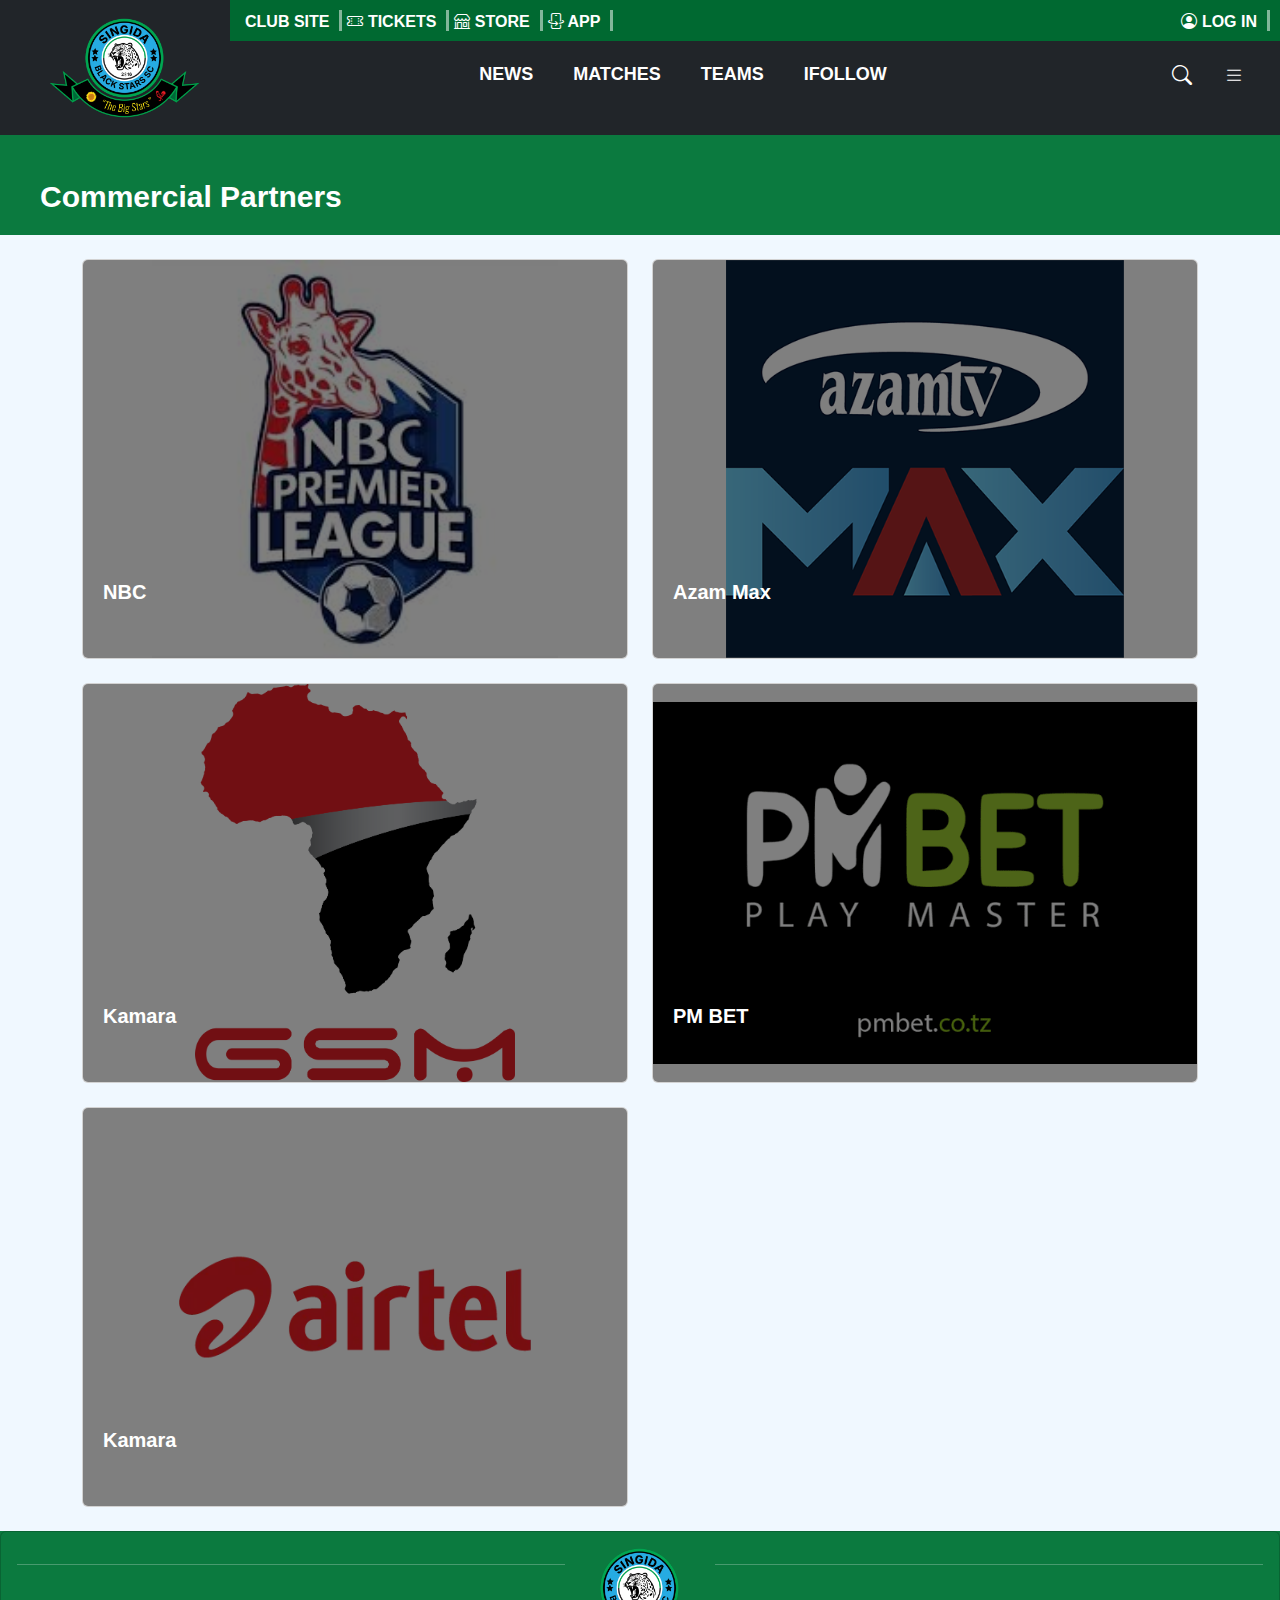
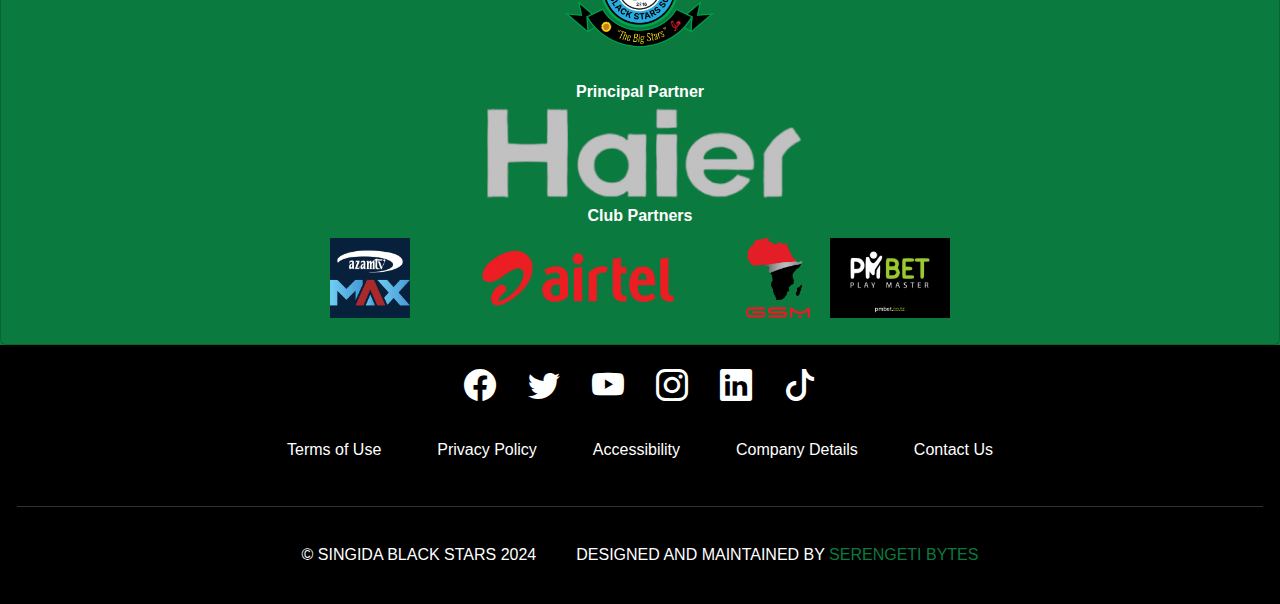
<file: partnership.html>
<!DOCTYPE html><html lang="en"><head><meta charSet="utf-8"/><meta name="viewport" content="width=device-width, initial-scale=1"/><link rel="preload" href="/_next/static/media/4473ecc91f70f139-s.p.woff" as="font" crossorigin="" type="font/woff"/><link rel="preload" href="/_next/static/media/463dafcda517f24f-s.p.woff" as="font" crossorigin="" type="font/woff"/><link rel="preload" as="image" href="/images/logo.png"/><link rel="preload" as="image" href="/images/nbc.png"/><link rel="preload" as="image" href="/images/azam.png"/><link rel="preload" as="image" href="/images/gsm.png"/><link rel="preload" as="image" href="/images/pmbet3.png"/><link rel="preload" as="image" href="/images/airtel.webp"/><link rel="preload" as="image" href="/images/sponsor.png"/><link rel="stylesheet" href="/_next/static/css/27b4d6b789fddb24.css" data-precedence="next"/><link rel="stylesheet" href="/_next/static/css/d3df112486f97f47.css" data-precedence="next"/><link rel="stylesheet" href="/_next/static/css/559bad8ef657b2fe.css" data-precedence="next"/><link rel="stylesheet" href="/_next/static/css/8419bf7e20c871f2.css" data-precedence="next"/><link rel="stylesheet" href="/_next/static/css/6f549b8093af3c2a.css" data-precedence="next"/><link rel="stylesheet" href="/_next/static/css/e7de942125cb2191.css" data-precedence="next"/><link rel="preload" as="script" fetchPriority="low" href="/_next/static/chunks/webpack-8b0ea70b9fd5e9e1.js"/><script src="/_next/static/chunks/fd9d1056-81f448b567f73d85.js" async=""></script><script src="/_next/static/chunks/23-524345469c4d72e0.js" async=""></script><script src="/_next/static/chunks/main-app-4ee7adf8b8145cee.js" async=""></script><script src="/_next/static/chunks/app/partnership/page-a57ce1dd5d23338d.js" async=""></script><script src="/_next/static/chunks/138-854ea564dae8314d.js" async=""></script><script src="/_next/static/chunks/app/layout-778c3c65a0f29cd8.js" async=""></script><title>Singida Black Stars | Official Team Website</title><meta name="description" content="Welcome to the official website of Singida Black Stars football team. Stay updated on news, match results, and player profiles."/><meta name="keywords" content="Singida Black Stars, football team, Singida, Tanzania, match results, player profiles"/><meta name="robots" content="index, follow"/><meta property="og:title" content="Singida Black Stars | Official Team Website"/><meta property="og:description" content="Follow the latest news, match results, and updates of Singida Black Stars."/><meta property="og:url" content="https://singidablackstars.com"/><meta name="twitter:card" content="summary_large_image"/><meta name="twitter:title" content="Singida Black Stars | Official Team Website"/><meta name="twitter:description" content="Follow the latest news, match results, and updates of Singida Black Stars."/><link rel="icon" href="/favicon.ico" type="image/x-icon" sizes="16x16"/><link rel="icon" href="/images/logo.png"/><meta name="next-size-adjust"/><script src="/_next/static/chunks/polyfills-78c92fac7aa8fdd8.js" noModule=""></script></head><body class="__variable_1e4310 __variable_c3aa02"><header class="appBar_appBar__bIc_F d-flex align-items-center bg-dark"><div class="appBar_logoPart__7MZEF"><a href="/"><img src="/images/logo.png" class="appBar_logo__Een8w" alt="Picture of the author"/></a></div><div class="appBar_textPart__liGJy d-flex flex-column flex-grow-1"><div class="appBar_topBar__YjucT text-white"><div class="appBar_topMenus__ZL1ot"><p class="appBar_paragraph__6E7hA m-0">CLUB SITE</p><p class="appBar_paragraph__6E7hA m-0"><i class="bi bi-ticket-perforated"></i> TICKETS</p><p class="appBar_paragraph__6E7hA m-0"><i class="bi bi-shop"></i> STORE</p><p class="appBar_paragraph__6E7hA m-0"><i class="bi bi-phone-flip"></i> APP</p></div><p class="appBar_paragraph__6E7hA m-0"><i class="bi bi-person-circle"></i> LOG IN</p></div><div class="appBar_bottomBar__0PVWi bg-dark text-white"><div class="appBar_bottomMenus__8DORH"><div></div><div class="appBar_responsiveMenu__wMB_h"><a href="/news"><p class="appBar_bottomParagraph__WzSNI m-0" style="cursor:pointer">NEWS</p></a><a href="/matches"><p class="appBar_bottomParagraph__WzSNI m-0"> MATCHES</p></a><a href="/teams"><p class="appBar_bottomParagraph__WzSNI m-0"> TEAMS</p></a><p class="appBar_bottomParagraph__WzSNI m-0"> IFOLLOW</p></div><div class="appBar_supportMenu__nm40Z"><i class="bi bi-search p-3"></i><i class="bi bi-list p-3"></i></div></div></div></div><div class="offcanvas offcanvas-end overlay " tabindex="-1" style="width:400px"><div><div class="appBar_headerSearch___k9d2"><div class="appBar_topperSearch__6NNX1"><h5 class="appBar_title__NZ_Iv">Search</h5><button type="button" class="btn-close btn-close-white"></button></div><div><form><div class="mb-3 pt-5"><input type="text" class="form-control" placeholder="Search..."/></div></form></div></div><div class="offcanvas-body"><p>Search Content</p></div></div></div><div class="offcanvas offcanvas-end overlay " tabindex="-1" style="width:400px"><div style="scroll-behavior:smooth;overflow:scroll"><div class="appBar_LoginSearch__j00tc"><div class="appBar_topperSearch__6NNX1"><h5 class="appBar_title__NZ_Iv">Register</h5><button type="button" class="btn-close btn-close-white"></button></div><div><img src="/images/logo.png" alt="logo" class="appBar_logo__Een8w"/><p class="appBar_paragraph__6E7hA">Register free today for access to exclusive Singida Black Stars content and benefits.</p><button type="button" class="btn btn-light btn-lg btn-block w-100"><i class="bi bi-person-circle"></i> Register</button></div></div><div class="offcanvas-body"><p class="appBar_paragraph2__LwQUW">Already Registered?</p><p>If you had an black stars&#x27; account during the 2023/24 season, please login below with your credentials and then follow the instructions to reset your password</p></div><div><form><div class="mb-3 p-3"><p class="appBar_paragraph2__LwQUW">Login</p><input type="text" class="form-control mb-3" placeholder="Email"/><input type="text" class="form-control mb-3" placeholder="Password"/><p class="appBar_paragraph3___PSX3">Forgotten your password?</p><p class="appBar_paragraph3___PSX3">Got a password reset code?</p><button type="button" class="btn btn-success btn-lg btn-block w-100"><i class="bi bi-person-circle"></i> Login</button></div></form></div></div></div><div class="offcanvas offcanvas-bottom " tabindex="-1" style="height:84%;max-height:100%;width:100%;background-color:#0b7a3f;scroll-behavior:smooth;overflow:scroll"><div class="offcanvas-header"><button type="button" class="btn-close btn-close-white"></button></div><div class="bottomSheet_BottomSheetBar__2hboT container mt-4"><div class="row"><div class="col-md-3 col-sm-6 col-12 mb-3"><div class="card"><div class="card-body"><a href="/news"><h5 class="bottomSheet_headings__IKfyi card-title">News</h5></a><a href="/matches"><h5 class="bottomSheet_headings__IKfyi card-title">Matches</h5></a><a href="/teams"><h5 class="bottomSheet_headings__IKfyi card-title">Teams</h5></a><h5 class="bottomSheet_headings__IKfyi card-title">IFollow</h5></div></div></div><div class="col-md-3 col-sm-6 col-12 mb-3"><div class="card"><div class="card-body"><h5 class="bottomSheet_headings__IKfyi card-title">Club</h5><p class="card-text"> <a href="/pdf/data.pdf" target="_blank">Club Charter </a></p><p class="card-text"><a href="/history">Club History</a></p><p class="card-text"><a href="/fans">Fan Engagement Plan</a></p><p class="card-text"><a href="/club-contacts">Club Information Contacts</a></p><p class="card-text"><a href="/ownership">Ownership Statement</a></p></div></div></div><div class="col-md-3 col-sm-6 col-12 mb-3"><div class="card"><div class="card-body"><h5 class="bottomSheet_headings__IKfyi card-title">Commercial</h5><p class="card-text"><a href="/sponsorship">Match Sponsorship</a></p><p class="card-text"><a href="/partnership">Commercial Partners</a></p><p class="card-text"><a href="/magazine">BlackStars Magazines</a></p></div></div></div><div class="col-md-3 col-sm-6 col-12 mb-3"><div class="card"><div class="card-body"><h5 class="bottomSheet_headings__IKfyi card-title">Community</h5></div></div></div><div class="col-md-3 col-sm-6 col-12 mb-3"><div class="card"><div class="card-body"><h5 class="bottomSheet_headings__IKfyi card-title">Tickets</h5><p class="card-text">Home Tickets</p><p class="card-text">Visitors Guide</p><p class="card-text">Junior Team Experiences Mascots</p><p class="card-text">Season Tickets</p><p class="card-text">Stadium Map</p><p class="card-text">Family Stand</p><p class="card-text">Hospitality Tickets</p><p class="card-text">Away Tickets</p></div></div></div></div></div></div></header><main style="min-height:80vh"><div><div class="pageNeck_neckContainer__0_Y_a"><p class="pageNeck_title__qRrBa">Commercial Partners</p></div><div class="container mt-4"><div class="row"><div class="col-12 col-md-6 mb-4"><div class="Sponsors_imageContainer__WYgsi card"><div class="Sponsors_imageOverlay___KJwi"></div><img src="/images/nbc.png" alt="News logo" class="Sponsors_carouselImage__uot5X"/><div class="Sponsors_imageTextBelow__1uwi8"><p><strong>NBC</strong></p></div></div></div><div class="col-12 col-md-6 mb-4"><div class="Sponsors_imageContainer__WYgsi card"><div class="Sponsors_imageOverlay___KJwi"></div><img src="/images/azam.png" alt="News logo" class="Sponsors_carouselImage__uot5X"/><div class="Sponsors_imageTextBelow__1uwi8"><p><strong>Azam Max</strong></p></div></div></div><div class="col-12 col-md-6 mb-4"><div class="Sponsors_imageContainer__WYgsi card"><div class="Sponsors_imageOverlay___KJwi"></div><img src="/images/gsm.png" alt="News logo" class="Sponsors_carouselImage__uot5X"/><div class="Sponsors_imageTextBelow__1uwi8"><p><strong>Kamara</strong></p></div></div></div><div class="col-12 col-md-6 mb-4"><div class="Sponsors_imageContainer__WYgsi card"><div class="Sponsors_imageOverlay___KJwi"></div><img src="/images/pmbet3.png" alt="News logo" class="Sponsors_carouselImage__uot5X"/><div class="Sponsors_imageTextBelow__1uwi8"><p><strong>PM BET</strong></p></div></div></div><div class="col-12 col-md-6 mb-4"><div class="Sponsors_imageContainer__WYgsi card"><div class="Sponsors_imageOverlay___KJwi"></div><img src="/images/airtel.webp" alt="News logo" class="Sponsors_carouselImage__uot5X"/><div class="Sponsors_imageTextBelow__1uwi8"><p><strong>Kamara</strong></p></div></div></div></div></div></div></main><footer class="footer"><div class="column"><div class="footer_topFooter__1DQFF row-md-6 row-sm-6"><div class="footer_topFooter__1DQFF card"><div class="card-body d-flex"><hr class="footer_lines__3JlNR"/><img src="/images/logo.png" class="footer_logo__4xpxP" alt="Picture of the logo"/><hr class="footer_lines__3JlNR"/></div><div class="card-body"><p class="footer_paragraph__0Z38l m-0">Principal Partner</p><img src="/images/sponsor.png" class="footer_MainSponsor__OtRko mx-auto d-block" alt="Picture of the sponsor"/><p class="footer_paragraph__0Z38l m-0">Club Partners</p><div class="footer_sponsors__ODovo col-md-2 col-sm-2 mx-auto d-flex"><img src="/images/azam.png" class="footer_sponsorLogo__dMvdj mx-auto d-block" alt="Picture of the sponsor"/><img src="/images/airtel.webp" class="footer_sponsorLogo__dMvdj mx-auto d-block" alt="Picture of the sponsor"/><img src="/images/gsm.png" class="footer_sponsorLogo__dMvdj mx-auto d-block" alt="Picture of the sponsor"/><img src="/images/pmbet3.png" class="footer_sponsorLogo__dMvdj mx-auto d-block" alt="Picture of the sponsor"/></div></div></div></div><div class="footer_bottomFooter__txcI_ row-md-6 row-sm-6"><div class="footer_bottomFooter__txcI_ card"><div class="card-body"><div class="footer_sponsors__ODovo col-md-2 col-sm-2 mx-auto d-flex justify-content-center"><a href="https://www.facebook.com/singidablackstarssc" target="_blank"><i class="bi bi-facebook p-3 text-white fs-2"></i></a><a href="https://www.x.com/singidablackstarssc" target="_blank"><i class="bi bi-twitter p-3 text-white fs-2"></i></a><a href="https://www.youtube.com/@BLACKSTARSTV24" target="_blank"><i class="bi bi-youtube p-3 text-white fs-2"></i></a><a href="https://www.x.com/singidablackstarssc" target="_blank"><i class="bi bi-instagram p-3 text-white fs-2"></i></a><a href="https://www.linkedin.com/singidablackstarssc" target="_blank"><i class="bi bi-linkedin p-3 text-white fs-2"></i></a><a href="https://www.tiktok.com/singidablackstarssc" target="_blank"><i class="bi bi-tiktok p-3 text-white fs-2"></i></a></div><div class="footer_terms__HeAPZ d-flex flex-wrap justify-content-center"><p class="footer_termsParagraph__KqXDL m-2">Terms of Use</p><p class="footer_termsParagraph__KqXDL m-2">Privacy Policy</p><p class="footer_termsParagraph__KqXDL m-2">Accessibility</p><p class="footer_termsParagraph__KqXDL m-2">Company Details</p><p class="footer_termsParagraph__KqXDL m-2">Contact Us</p></div><hr class="footer_hr__R3hFt"/><div class="footer_bottom__qD2eO col-md-2 col-sm-2 mx-auto justify-content-center"><p class="footer_termsParagraph__KqXDL m-0">© SINGIDA BLACK STARS 2024</p><p class="footer_termsParagraph__KqXDL m-0">DESIGNED AND MAINTAINED BY<a href="https://www.serengetibytes.com" target="_blank" class="footer_creator___QWVb"> SERENGETI BYTES</a></p></div></div></div></div></div></footer><script src="/_next/static/chunks/webpack-8b0ea70b9fd5e9e1.js" async=""></script><script>(self.__next_f=self.__next_f||[]).push([0]);self.__next_f.push([2,null])</script><script>self.__next_f.push([1,"1:HL[\"/_next/static/media/4473ecc91f70f139-s.p.woff\",\"font\",{\"crossOrigin\":\"\",\"type\":\"font/woff\"}]\n2:HL[\"/_next/static/media/463dafcda517f24f-s.p.woff\",\"font\",{\"crossOrigin\":\"\",\"type\":\"font/woff\"}]\n3:HL[\"/_next/static/css/27b4d6b789fddb24.css\",\"style\"]\n4:HL[\"/_next/static/css/d3df112486f97f47.css\",\"style\"]\n5:HL[\"/_next/static/css/559bad8ef657b2fe.css\",\"style\"]\n6:HL[\"/_next/static/css/8419bf7e20c871f2.css\",\"style\"]\n7:HL[\"/_next/static/css/6f549b8093af3c2a.css\",\"style\"]\n8:HL[\"/_next/static/css/e7de942125cb2191.css\",\"style\"]\n"])</script><script>self.__next_f.push([1,"9:I[5751,[],\"\"]\nb:I[6513,[],\"ClientPageRoot\"]\nc:I[4029,[\"754\",\"static/chunks/app/partnership/page-a57ce1dd5d23338d.js\"],\"default\",1]\nd:I[9275,[],\"\"]\ne:I[1343,[],\"\"]\nf:I[1958,[\"138\",\"static/chunks/138-854ea564dae8314d.js\",\"185\",\"static/chunks/app/layout-778c3c65a0f29cd8.js\"],\"default\"]\n11:I[6130,[],\"\"]\n12:[]\n"])</script><script>self.__next_f.push([1,"0:[\"$\",\"$L9\",null,{\"buildId\":\"XSq6A8fMg7moZY3xJi31n\",\"assetPrefix\":\"\",\"urlParts\":[\"\",\"partnership\"],\"initialTree\":[\"\",{\"children\":[\"partnership\",{\"children\":[\"__PAGE__\",{}]}]},\"$undefined\",\"$undefined\",true],\"initialSeedData\":[\"\",{\"children\":[\"partnership\",{\"children\":[\"__PAGE__\",{},[[\"$La\",[\"$\",\"$Lb\",null,{\"props\":{\"params\":{},\"searchParams\":{}},\"Component\":\"$c\"}],[[\"$\",\"link\",\"0\",{\"rel\":\"stylesheet\",\"href\":\"/_next/static/css/e7de942125cb2191.css\",\"precedence\":\"next\",\"crossOrigin\":\"$undefined\"}]]],null],null]},[null,[\"$\",\"$Ld\",null,{\"parallelRouterKey\":\"children\",\"segmentPath\":[\"children\",\"partnership\",\"children\"],\"error\":\"$undefined\",\"errorStyles\":\"$undefined\",\"errorScripts\":\"$undefined\",\"template\":[\"$\",\"$Le\",null,{}],\"templateStyles\":\"$undefined\",\"templateScripts\":\"$undefined\",\"notFound\":\"$undefined\",\"notFoundStyles\":\"$undefined\"}]],null]},[[[[\"$\",\"link\",\"0\",{\"rel\":\"stylesheet\",\"href\":\"/_next/static/css/27b4d6b789fddb24.css\",\"precedence\":\"next\",\"crossOrigin\":\"$undefined\"}],[\"$\",\"link\",\"1\",{\"rel\":\"stylesheet\",\"href\":\"/_next/static/css/d3df112486f97f47.css\",\"precedence\":\"next\",\"crossOrigin\":\"$undefined\"}],[\"$\",\"link\",\"2\",{\"rel\":\"stylesheet\",\"href\":\"/_next/static/css/559bad8ef657b2fe.css\",\"precedence\":\"next\",\"crossOrigin\":\"$undefined\"}],[\"$\",\"link\",\"3\",{\"rel\":\"stylesheet\",\"href\":\"/_next/static/css/8419bf7e20c871f2.css\",\"precedence\":\"next\",\"crossOrigin\":\"$undefined\"}],[\"$\",\"link\",\"4\",{\"rel\":\"stylesheet\",\"href\":\"/_next/static/css/6f549b8093af3c2a.css\",\"precedence\":\"next\",\"crossOrigin\":\"$undefined\"}]],[\"$\",\"html\",null,{\"lang\":\"en\",\"children\":[null,[\"$\",\"body\",null,{\"className\":\"__variable_1e4310 __variable_c3aa02\",\"children\":[[\"$\",\"$Lf\",null,{\"children\":[\"$\",\"main\",null,{\"style\":{\"minHeight\":\"80vh\"},\"children\":[\"$\",\"$Ld\",null,{\"parallelRouterKey\":\"children\",\"segmentPath\":[\"children\"],\"error\":\"$undefined\",\"errorStyles\":\"$undefined\",\"errorScripts\":\"$undefined\",\"template\":[\"$\",\"$Le\",null,{}],\"templateStyles\":\"$undefined\",\"templateScripts\":\"$undefined\",\"notFound\":[[\"$\",\"title\",null,{\"children\":\"404: This page could not be found.\"}],[\"$\",\"div\",null,{\"style\":{\"fontFamily\":\"system-ui,\\\"Segoe UI\\\",Roboto,Helvetica,Arial,sans-serif,\\\"Apple Color Emoji\\\",\\\"Segoe UI Emoji\\\"\",\"height\":\"100vh\",\"textAlign\":\"center\",\"display\":\"flex\",\"flexDirection\":\"column\",\"alignItems\":\"center\",\"justifyContent\":\"center\"},\"children\":[\"$\",\"div\",null,{\"children\":[[\"$\",\"style\",null,{\"dangerouslySetInnerHTML\":{\"__html\":\"body{color:#000;background:#fff;margin:0}.next-error-h1{border-right:1px solid rgba(0,0,0,.3)}@media (prefers-color-scheme:dark){body{color:#fff;background:#000}.next-error-h1{border-right:1px solid rgba(255,255,255,.3)}}\"}}],[\"$\",\"h1\",null,{\"className\":\"next-error-h1\",\"style\":{\"display\":\"inline-block\",\"margin\":\"0 20px 0 0\",\"padding\":\"0 23px 0 0\",\"fontSize\":24,\"fontWeight\":500,\"verticalAlign\":\"top\",\"lineHeight\":\"49px\"},\"children\":\"404\"}],[\"$\",\"div\",null,{\"style\":{\"display\":\"inline-block\"},\"children\":[\"$\",\"h2\",null,{\"style\":{\"fontSize\":14,\"fontWeight\":400,\"lineHeight\":\"49px\",\"margin\":0},\"children\":\"This page could not be found.\"}]}]]}]}]],\"notFoundStyles\":[]}]}]}],[\"$\",\"footer\",null,{\"className\":\"footer\",\"children\":[\"$\",\"div\",null,{\"className\":\"column\",\"children\":[[\"$\",\"div\",null,{\"className\":\"footer_topFooter__1DQFF row-md-6 row-sm-6\",\"children\":[\"$\",\"div\",null,{\"className\":\"footer_topFooter__1DQFF card\",\"children\":[[\"$\",\"div\",null,{\"className\":\"card-body d-flex\",\"children\":[[\"$\",\"hr\",null,{\"className\":\"footer_lines__3JlNR\"}],[\"$\",\"img\",null,{\"src\":\"/images/logo.png\",\"className\":\"footer_logo__4xpxP\",\"alt\":\"Picture of the logo\"}],[\"$\",\"hr\",null,{\"className\":\"footer_lines__3JlNR\"}]]}],[\"$\",\"div\",null,{\"className\":\"card-body\",\"children\":[[\"$\",\"p\",null,{\"className\":\"footer_paragraph__0Z38l m-0\",\"children\":\"Principal Partner\"}],[\"$\",\"img\",null,{\"src\":\"/images/sponsor.png\",\"className\":\"footer_MainSponsor__OtRko mx-auto d-block\",\"alt\":\"Picture of the sponsor\"}],[\"$\",\"p\",null,{\"className\":\"footer_paragraph__0Z38l m-0\",\"children\":\"Club Partners\"}],[\"$\",\"div\",null,{\"className\":\"footer_sponsors__ODovo col-md-2 col-sm-2 mx-auto d-flex\",\"children\":[[\"$\",\"img\",null,{\"src\":\"/images/azam.png\",\"className\":\"footer_sponsorLogo__dMvdj mx-auto d-block\",\"alt\":\"Picture of the sponsor\"}],[\"$\",\"img\",null,{\"src\":\"/images/airtel.webp\",\"className\":\"footer_sponsorLogo__dMvdj mx-auto d-block\",\"alt\":\"Picture of the sponsor\"}],[\"$\",\"img\",null,{\"src\":\"/images/gsm.png\",\"className\":\"footer_sponsorLogo__dMvdj mx-auto d-block\",\"alt\":\"Picture of the sponsor\"}],[\"$\",\"img\",null,{\"src\":\"/images/pmbet3.png\",\"className\":\"footer_sponsorLogo__dMvdj mx-auto d-block\",\"alt\":\"Picture of the sponsor\"}]]}]]}]]}]}],[\"$\",\"div\",null,{\"className\":\"footer_bottomFooter__txcI_ row-md-6 row-sm-6\",\"children\":[\"$\",\"div\",null,{\"className\":\"footer_bottomFooter__txcI_ card\",\"children\":[\"$\",\"div\",null,{\"className\":\"card-body\",\"children\":[[\"$\",\"div\",null,{\"className\":\"footer_sponsors__ODovo col-md-2 col-sm-2 mx-auto d-flex justify-content-center\",\"children\":[[\"$\",\"a\",null,{\"href\":\"https://www.facebook.com/singidablackstarssc\",\"target\":\"_blank\",\"children\":[\"$\",\"i\",null,{\"className\":\"bi bi-facebook p-3 text-white fs-2\"}]}],[\"$\",\"a\",null,{\"href\":\"https://www.x.com/singidablackstarssc\",\"target\":\"_blank\",\"children\":[\"$\",\"i\",null,{\"className\":\"bi bi-twitter p-3 text-white fs-2\"}]}],[\"$\",\"a\",null,{\"href\":\"https://www.youtube.com/@BLACKSTARSTV24\",\"target\":\"_blank\",\"children\":[\"$\",\"i\",null,{\"className\":\"bi bi-youtube p-3 text-white fs-2\"}]}],[\"$\",\"a\",null,{\"href\":\"https://www.x.com/singidablackstarssc\",\"target\":\"_blank\",\"children\":[\"$\",\"i\",null,{\"className\":\"bi bi-instagram p-3 text-white fs-2\"}]}],[\"$\",\"a\",null,{\"href\":\"https://www.linkedin.com/singidablackstarssc\",\"target\":\"_blank\",\"children\":[\"$\",\"i\",null,{\"className\":\"bi bi-linkedin p-3 text-white fs-2\"}]}],[\"$\",\"a\",null,{\"href\":\"https://www.tiktok.com/singidablackstarssc\",\"target\":\"_blank\",\"children\":[\"$\",\"i\",null,{\"className\":\"bi bi-tiktok p-3 text-white fs-2\"}]}]]}],[\"$\",\"div\",null,{\"className\":\"footer_terms__HeAPZ d-flex flex-wrap justify-content-center\",\"children\":[[\"$\",\"p\",null,{\"className\":\"footer_termsParagraph__KqXDL m-2\",\"children\":\"Terms of Use\"}],[\"$\",\"p\",null,{\"className\":\"footer_termsParagraph__KqXDL m-2\",\"children\":\"Privacy Policy\"}],[\"$\",\"p\",null,{\"className\":\"footer_termsParagraph__KqXDL m-2\",\"children\":\"Accessibility\"}],[\"$\",\"p\",null,{\"className\":\"footer_termsParagraph__KqXDL m-2\",\"children\":\"Company Details\"}],[\"$\",\"p\",null,{\"className\":\"footer_termsParagraph__KqXDL m-2\",\"children\":\"Contact Us\"}]]}],[\"$\",\"hr\",null,{\"className\":\"footer_hr__R3hFt\"}],[\"$\",\"div\",null,{\"className\":\"footer_bottom__qD2eO col-md-2 col-sm-2 mx-auto justify-content-center\",\"children\":[[\"$\",\"p\",null,{\"className\":\"footer_termsParagraph__KqXDL m-0\",\"children\":\"© SINGIDA BLACK STARS 2024\"}],[\"$\",\"p\",null,{\"className\":\"footer_termsParagraph__KqXDL m-0\",\"children\":[\"DESIGNED AND MAINTAINED BY\",[\"$\",\"a\",null,{\"href\":\"https://www.serengetibytes.com\",\"target\":\"_blank\",\"className\":\"footer_creator___QWVb\",\"children\":\" SERENGETI BYTES\"}]]}]]}]]}]}]}]]}]}]]}]]}]],null],null],\"couldBeIntercepted\":false,\"initialHead\":[null,\"$L10\"],\"globalErrorComponent\":\"$11\",\"missingSlots\":\"$W12\"}]\n"])</script><script>self.__next_f.push([1,"10:[[\"$\",\"meta\",\"0\",{\"name\":\"viewport\",\"content\":\"width=device-width, initial-scale=1\"}],[\"$\",\"meta\",\"1\",{\"charSet\":\"utf-8\"}],[\"$\",\"title\",\"2\",{\"children\":\"Singida Black Stars | Official Team Website\"}],[\"$\",\"meta\",\"3\",{\"name\":\"description\",\"content\":\"Welcome to the official website of Singida Black Stars football team. Stay updated on news, match results, and player profiles.\"}],[\"$\",\"meta\",\"4\",{\"name\":\"keywords\",\"content\":\"Singida Black Stars, football team, Singida, Tanzania, match results, player profiles\"}],[\"$\",\"meta\",\"5\",{\"name\":\"robots\",\"content\":\"index, follow\"}],[\"$\",\"meta\",\"6\",{\"property\":\"og:title\",\"content\":\"Singida Black Stars | Official Team Website\"}],[\"$\",\"meta\",\"7\",{\"property\":\"og:description\",\"content\":\"Follow the latest news, match results, and updates of Singida Black Stars.\"}],[\"$\",\"meta\",\"8\",{\"property\":\"og:url\",\"content\":\"https://singidablackstars.com\"}],[\"$\",\"meta\",\"9\",{\"name\":\"twitter:card\",\"content\":\"summary_large_image\"}],[\"$\",\"meta\",\"10\",{\"name\":\"twitter:title\",\"content\":\"Singida Black Stars | Official Team Website\"}],[\"$\",\"meta\",\"11\",{\"name\":\"twitter:description\",\"content\":\"Follow the latest news, match results, and updates of Singida Black Stars.\"}],[\"$\",\"link\",\"12\",{\"rel\":\"icon\",\"href\":\"/favicon.ico\",\"type\":\"image/x-icon\",\"sizes\":\"16x16\"}],[\"$\",\"link\",\"13\",{\"rel\":\"icon\",\"href\":\"/images/logo.png\"}],[\"$\",\"meta\",\"14\",{\"name\":\"next-size-adjust\"}]]\na:null\n"])</script></body></html>
</file>
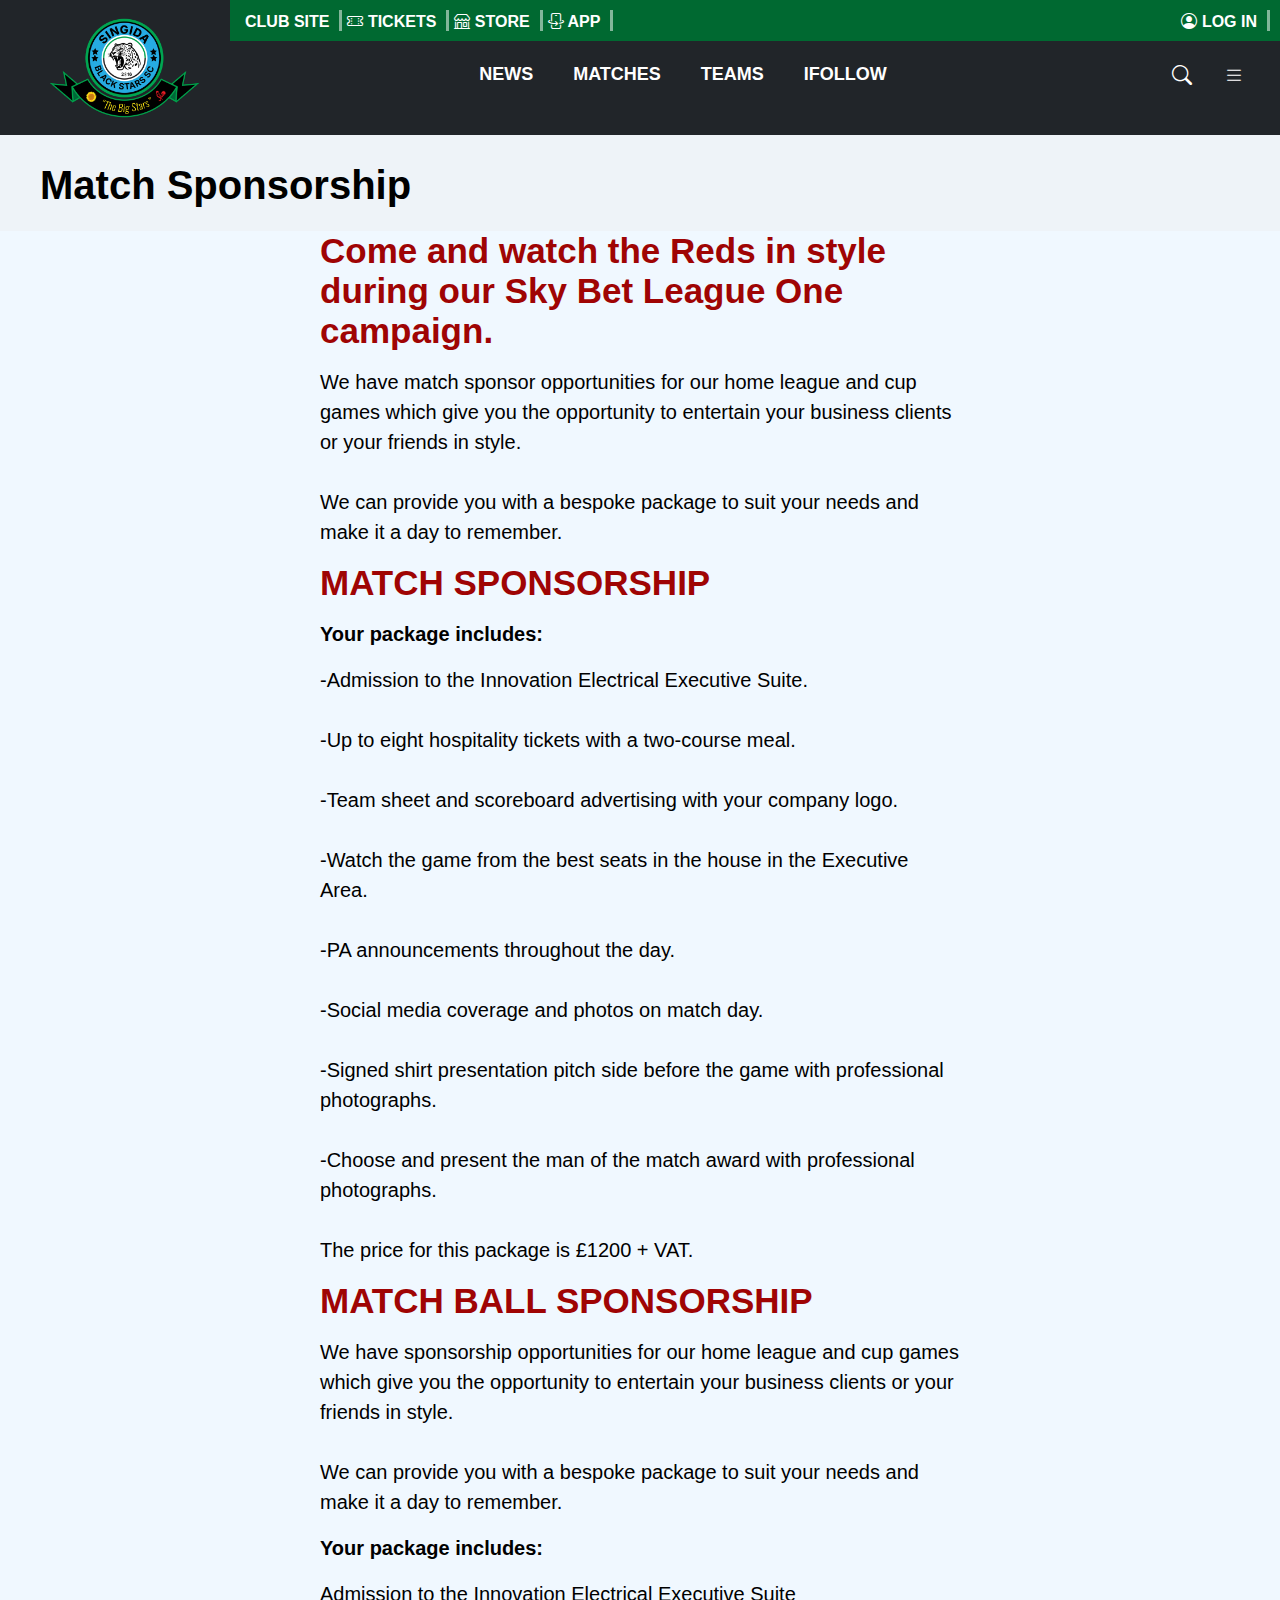
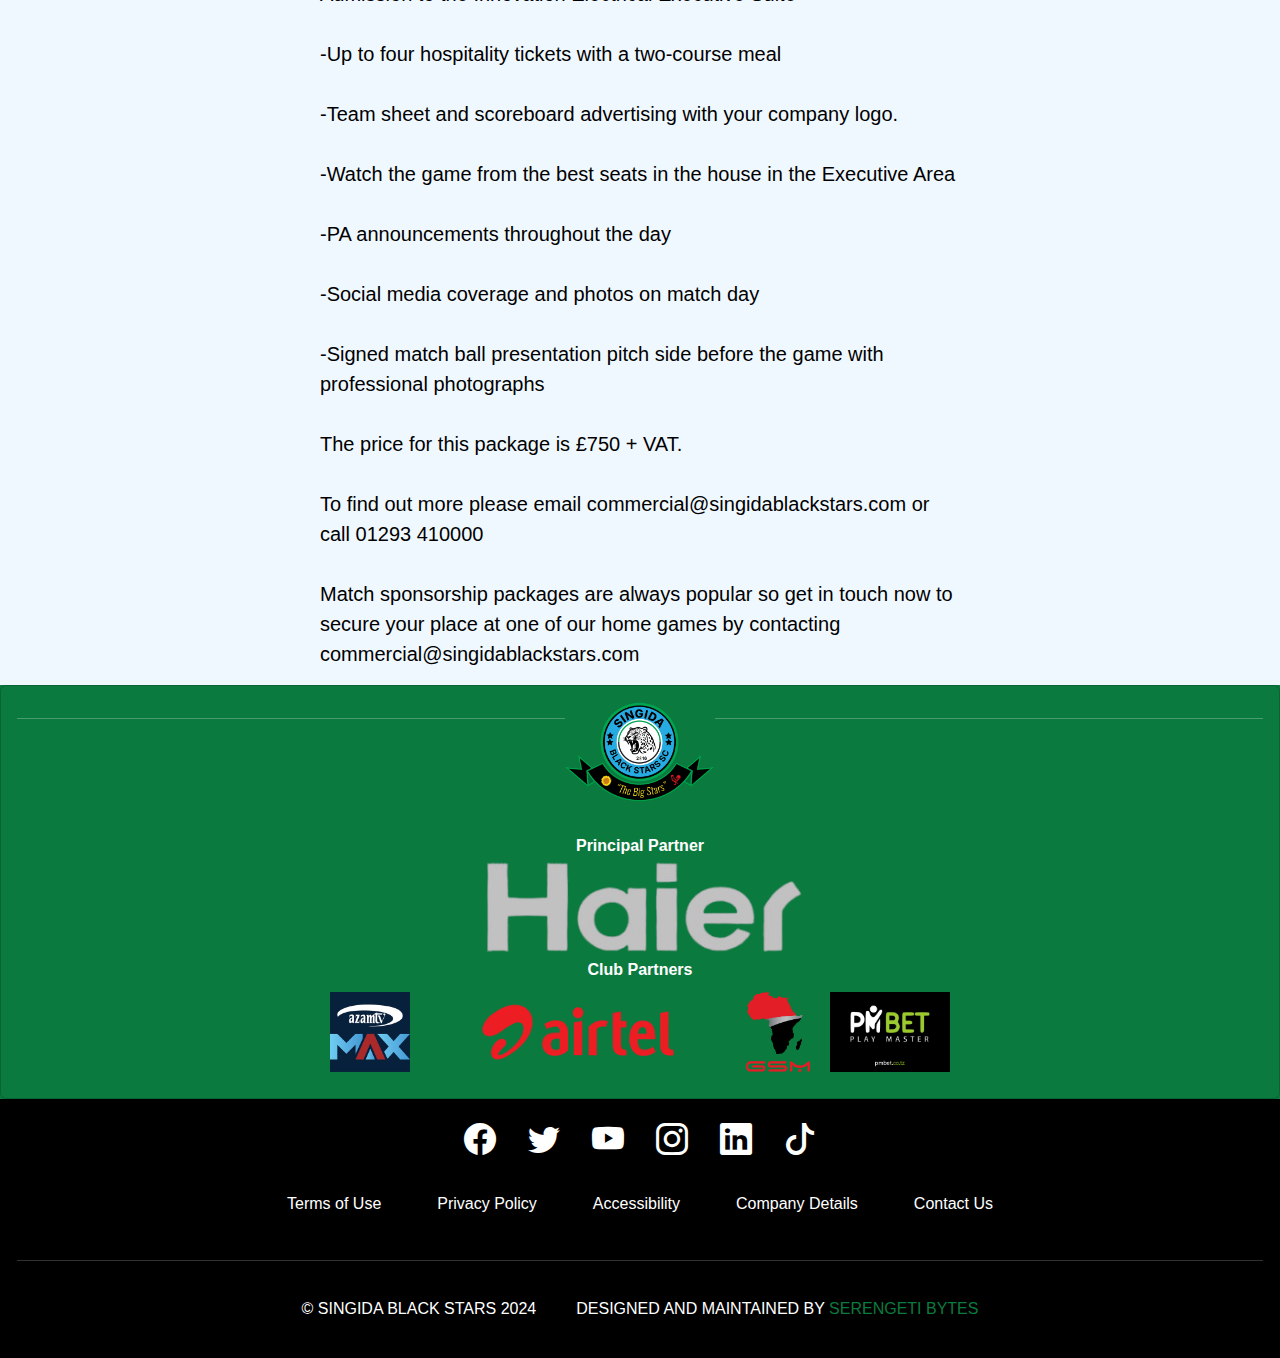
<file: sponsorship.html>
<!DOCTYPE html><html lang="en"><head><meta charSet="utf-8"/><meta name="viewport" content="width=device-width, initial-scale=1"/><link rel="preload" href="/_next/static/media/4473ecc91f70f139-s.p.woff" as="font" crossorigin="" type="font/woff"/><link rel="preload" href="/_next/static/media/463dafcda517f24f-s.p.woff" as="font" crossorigin="" type="font/woff"/><link rel="preload" as="image" href="/images/logo.png"/><link rel="preload" as="image" href="/images/sponsor.png"/><link rel="preload" as="image" href="/images/azam.png"/><link rel="preload" as="image" href="/images/airtel.webp"/><link rel="preload" as="image" href="/images/gsm.png"/><link rel="preload" as="image" href="/images/pmbet3.png"/><link rel="stylesheet" href="/_next/static/css/27b4d6b789fddb24.css" data-precedence="next"/><link rel="stylesheet" href="/_next/static/css/d3df112486f97f47.css" data-precedence="next"/><link rel="stylesheet" href="/_next/static/css/559bad8ef657b2fe.css" data-precedence="next"/><link rel="stylesheet" href="/_next/static/css/8419bf7e20c871f2.css" data-precedence="next"/><link rel="stylesheet" href="/_next/static/css/6f549b8093af3c2a.css" data-precedence="next"/><link rel="stylesheet" href="/_next/static/css/c94457a45d63c057.css" data-precedence="next"/><link rel="preload" as="script" fetchPriority="low" href="/_next/static/chunks/webpack-8b0ea70b9fd5e9e1.js"/><script src="/_next/static/chunks/fd9d1056-81f448b567f73d85.js" async=""></script><script src="/_next/static/chunks/23-524345469c4d72e0.js" async=""></script><script src="/_next/static/chunks/main-app-4ee7adf8b8145cee.js" async=""></script><script src="/_next/static/chunks/app/sponsorship/page-05777c70793235f6.js" async=""></script><script src="/_next/static/chunks/138-854ea564dae8314d.js" async=""></script><script src="/_next/static/chunks/app/layout-778c3c65a0f29cd8.js" async=""></script><title>Singida Black Stars | Official Team Website</title><meta name="description" content="Welcome to the official website of Singida Black Stars football team. Stay updated on news, match results, and player profiles."/><meta name="keywords" content="Singida Black Stars, football team, Singida, Tanzania, match results, player profiles"/><meta name="robots" content="index, follow"/><meta property="og:title" content="Singida Black Stars | Official Team Website"/><meta property="og:description" content="Follow the latest news, match results, and updates of Singida Black Stars."/><meta property="og:url" content="https://singidablackstars.com"/><meta name="twitter:card" content="summary_large_image"/><meta name="twitter:title" content="Singida Black Stars | Official Team Website"/><meta name="twitter:description" content="Follow the latest news, match results, and updates of Singida Black Stars."/><link rel="icon" href="/favicon.ico" type="image/x-icon" sizes="16x16"/><link rel="icon" href="/images/logo.png"/><meta name="next-size-adjust"/><script src="/_next/static/chunks/polyfills-78c92fac7aa8fdd8.js" noModule=""></script></head><body class="__variable_1e4310 __variable_c3aa02"><header class="appBar_appBar__bIc_F d-flex align-items-center bg-dark"><div class="appBar_logoPart__7MZEF"><a href="/"><img src="/images/logo.png" class="appBar_logo__Een8w" alt="Picture of the author"/></a></div><div class="appBar_textPart__liGJy d-flex flex-column flex-grow-1"><div class="appBar_topBar__YjucT text-white"><div class="appBar_topMenus__ZL1ot"><p class="appBar_paragraph__6E7hA m-0">CLUB SITE</p><p class="appBar_paragraph__6E7hA m-0"><i class="bi bi-ticket-perforated"></i> TICKETS</p><p class="appBar_paragraph__6E7hA m-0"><i class="bi bi-shop"></i> STORE</p><p class="appBar_paragraph__6E7hA m-0"><i class="bi bi-phone-flip"></i> APP</p></div><p class="appBar_paragraph__6E7hA m-0"><i class="bi bi-person-circle"></i> LOG IN</p></div><div class="appBar_bottomBar__0PVWi bg-dark text-white"><div class="appBar_bottomMenus__8DORH"><div></div><div class="appBar_responsiveMenu__wMB_h"><a href="/news"><p class="appBar_bottomParagraph__WzSNI m-0" style="cursor:pointer">NEWS</p></a><a href="/matches"><p class="appBar_bottomParagraph__WzSNI m-0"> MATCHES</p></a><a href="/teams"><p class="appBar_bottomParagraph__WzSNI m-0"> TEAMS</p></a><p class="appBar_bottomParagraph__WzSNI m-0"> IFOLLOW</p></div><div class="appBar_supportMenu__nm40Z"><i class="bi bi-search p-3"></i><i class="bi bi-list p-3"></i></div></div></div></div><div class="offcanvas offcanvas-end overlay " tabindex="-1" style="width:400px"><div><div class="appBar_headerSearch___k9d2"><div class="appBar_topperSearch__6NNX1"><h5 class="appBar_title__NZ_Iv">Search</h5><button type="button" class="btn-close btn-close-white"></button></div><div><form><div class="mb-3 pt-5"><input type="text" class="form-control" placeholder="Search..."/></div></form></div></div><div class="offcanvas-body"><p>Search Content</p></div></div></div><div class="offcanvas offcanvas-end overlay " tabindex="-1" style="width:400px"><div style="scroll-behavior:smooth;overflow:scroll"><div class="appBar_LoginSearch__j00tc"><div class="appBar_topperSearch__6NNX1"><h5 class="appBar_title__NZ_Iv">Register</h5><button type="button" class="btn-close btn-close-white"></button></div><div><img src="/images/logo.png" alt="logo" class="appBar_logo__Een8w"/><p class="appBar_paragraph__6E7hA">Register free today for access to exclusive Singida Black Stars content and benefits.</p><button type="button" class="btn btn-light btn-lg btn-block w-100"><i class="bi bi-person-circle"></i> Register</button></div></div><div class="offcanvas-body"><p class="appBar_paragraph2__LwQUW">Already Registered?</p><p>If you had an black stars&#x27; account during the 2023/24 season, please login below with your credentials and then follow the instructions to reset your password</p></div><div><form><div class="mb-3 p-3"><p class="appBar_paragraph2__LwQUW">Login</p><input type="text" class="form-control mb-3" placeholder="Email"/><input type="text" class="form-control mb-3" placeholder="Password"/><p class="appBar_paragraph3___PSX3">Forgotten your password?</p><p class="appBar_paragraph3___PSX3">Got a password reset code?</p><button type="button" class="btn btn-success btn-lg btn-block w-100"><i class="bi bi-person-circle"></i> Login</button></div></form></div></div></div><div class="offcanvas offcanvas-bottom " tabindex="-1" style="height:84%;max-height:100%;width:100%;background-color:#0b7a3f;scroll-behavior:smooth;overflow:scroll"><div class="offcanvas-header"><button type="button" class="btn-close btn-close-white"></button></div><div class="bottomSheet_BottomSheetBar__2hboT container mt-4"><div class="row"><div class="col-md-3 col-sm-6 col-12 mb-3"><div class="card"><div class="card-body"><a href="/news"><h5 class="bottomSheet_headings__IKfyi card-title">News</h5></a><a href="/matches"><h5 class="bottomSheet_headings__IKfyi card-title">Matches</h5></a><a href="/teams"><h5 class="bottomSheet_headings__IKfyi card-title">Teams</h5></a><h5 class="bottomSheet_headings__IKfyi card-title">IFollow</h5></div></div></div><div class="col-md-3 col-sm-6 col-12 mb-3"><div class="card"><div class="card-body"><h5 class="bottomSheet_headings__IKfyi card-title">Club</h5><p class="card-text"> <a href="/pdf/data.pdf" target="_blank">Club Charter </a></p><p class="card-text"><a href="/history">Club History</a></p><p class="card-text"><a href="/fans">Fan Engagement Plan</a></p><p class="card-text"><a href="/club-contacts">Club Information Contacts</a></p><p class="card-text"><a href="/ownership">Ownership Statement</a></p></div></div></div><div class="col-md-3 col-sm-6 col-12 mb-3"><div class="card"><div class="card-body"><h5 class="bottomSheet_headings__IKfyi card-title">Commercial</h5><p class="card-text"><a href="/sponsorship">Match Sponsorship</a></p><p class="card-text"><a href="/partnership">Commercial Partners</a></p><p class="card-text"><a href="/magazine">BlackStars Magazines</a></p></div></div></div><div class="col-md-3 col-sm-6 col-12 mb-3"><div class="card"><div class="card-body"><h5 class="bottomSheet_headings__IKfyi card-title">Community</h5></div></div></div><div class="col-md-3 col-sm-6 col-12 mb-3"><div class="card"><div class="card-body"><h5 class="bottomSheet_headings__IKfyi card-title">Tickets</h5><p class="card-text">Home Tickets</p><p class="card-text">Visitors Guide</p><p class="card-text">Junior Team Experiences Mascots</p><p class="card-text">Season Tickets</p><p class="card-text">Stadium Map</p><p class="card-text">Family Stand</p><p class="card-text">Hospitality Tickets</p><p class="card-text">Away Tickets</p></div></div></div></div></div></div></header><main style="min-height:80vh"><div><div class="sponsorship_subNeck__p_R48"><p class="sponsorship_title__igHt7"><strong>Match Sponsorship</strong></p></div><p class="sponsorship_footballTitle__UhtrR"><strong>Come and watch the Reds in style during our Sky Bet League One campaign.</strong></p><p class="sponsorship_fullHistory__QE6yQ">We have match sponsor opportunities for our home league and cup games which give you the opportunity to entertain your business clients or your friends in style.<br/><br/>We can provide you with a bespoke package to suit your needs and make it a day to remember.</p><p class="sponsorship_footballTitle__UhtrR"><strong>MATCH SPONSORSHIP</strong></p><p class="sponsorship_fullHistory__QE6yQ"> <strong>Your package includes:</strong>  </p><p class="sponsorship_fullHistory__QE6yQ">-Admission to the Innovation Electrical Executive Suite.<br/><br/>-Up to eight hospitality tickets with a two-course meal.<br/><br/>-Team sheet and scoreboard advertising with your company logo.<br/><br/>-Watch the game from the best seats in the house in the Executive Area.<br/><br/>-PA announcements throughout the day.<br/><br/>-Social media coverage and photos on match day.<br/><br/>-Signed shirt presentation pitch side before the game with professional photographs.<br/><br/>-Choose and present the man of the match award with professional photographs.<br/><br/>The price for this package is £1200 + VAT.</p><p class="sponsorship_footballTitle__UhtrR"><strong>MATCH BALL SPONSORSHIP</strong></p><p class="sponsorship_fullHistory__QE6yQ">We have sponsorship opportunities for our home league and cup games which give you the opportunity to entertain your business clients or your friends in style.<br/><br/>We can provide you with a bespoke package to suit your needs and make it a day to remember.</p><p class="sponsorship_fullHistory__QE6yQ"> <strong>Your package includes: </strong>  </p><p class="sponsorship_fullHistory__QE6yQ">Admission to the Innovation Electrical Executive Suite<br/><br/>-Up to four hospitality tickets with a two-course meal<br/><br/>-Team sheet and scoreboard advertising with your company logo.<br/><br/>-Watch the game from the best seats in the house in the Executive Area<br/><br/>-PA announcements throughout the day<br/><br/>-Social media coverage and photos on match day<br/><br/>-Signed match ball presentation pitch side before the game with professional photographs<br/><br/>The price for this package is £750 + VAT.<br/><br/>To find out more please email commercial@singidablackstars.com or call 01293 410000<br/><br/>Match sponsorship packages are always popular so get in touch now to secure your place at one of our home games by contacting commercial@singidablackstars.com</p></div></main><footer class="footer"><div class="column"><div class="footer_topFooter__1DQFF row-md-6 row-sm-6"><div class="footer_topFooter__1DQFF card"><div class="card-body d-flex"><hr class="footer_lines__3JlNR"/><img src="/images/logo.png" class="footer_logo__4xpxP" alt="Picture of the logo"/><hr class="footer_lines__3JlNR"/></div><div class="card-body"><p class="footer_paragraph__0Z38l m-0">Principal Partner</p><img src="/images/sponsor.png" class="footer_MainSponsor__OtRko mx-auto d-block" alt="Picture of the sponsor"/><p class="footer_paragraph__0Z38l m-0">Club Partners</p><div class="footer_sponsors__ODovo col-md-2 col-sm-2 mx-auto d-flex"><img src="/images/azam.png" class="footer_sponsorLogo__dMvdj mx-auto d-block" alt="Picture of the sponsor"/><img src="/images/airtel.webp" class="footer_sponsorLogo__dMvdj mx-auto d-block" alt="Picture of the sponsor"/><img src="/images/gsm.png" class="footer_sponsorLogo__dMvdj mx-auto d-block" alt="Picture of the sponsor"/><img src="/images/pmbet3.png" class="footer_sponsorLogo__dMvdj mx-auto d-block" alt="Picture of the sponsor"/></div></div></div></div><div class="footer_bottomFooter__txcI_ row-md-6 row-sm-6"><div class="footer_bottomFooter__txcI_ card"><div class="card-body"><div class="footer_sponsors__ODovo col-md-2 col-sm-2 mx-auto d-flex justify-content-center"><a href="https://www.facebook.com/singidablackstarssc" target="_blank"><i class="bi bi-facebook p-3 text-white fs-2"></i></a><a href="https://www.x.com/singidablackstarssc" target="_blank"><i class="bi bi-twitter p-3 text-white fs-2"></i></a><a href="https://www.youtube.com/@BLACKSTARSTV24" target="_blank"><i class="bi bi-youtube p-3 text-white fs-2"></i></a><a href="https://www.x.com/singidablackstarssc" target="_blank"><i class="bi bi-instagram p-3 text-white fs-2"></i></a><a href="https://www.linkedin.com/singidablackstarssc" target="_blank"><i class="bi bi-linkedin p-3 text-white fs-2"></i></a><a href="https://www.tiktok.com/singidablackstarssc" target="_blank"><i class="bi bi-tiktok p-3 text-white fs-2"></i></a></div><div class="footer_terms__HeAPZ d-flex flex-wrap justify-content-center"><p class="footer_termsParagraph__KqXDL m-2">Terms of Use</p><p class="footer_termsParagraph__KqXDL m-2">Privacy Policy</p><p class="footer_termsParagraph__KqXDL m-2">Accessibility</p><p class="footer_termsParagraph__KqXDL m-2">Company Details</p><p class="footer_termsParagraph__KqXDL m-2">Contact Us</p></div><hr class="footer_hr__R3hFt"/><div class="footer_bottom__qD2eO col-md-2 col-sm-2 mx-auto justify-content-center"><p class="footer_termsParagraph__KqXDL m-0">© SINGIDA BLACK STARS 2024</p><p class="footer_termsParagraph__KqXDL m-0">DESIGNED AND MAINTAINED BY<a href="https://www.serengetibytes.com" target="_blank" class="footer_creator___QWVb"> SERENGETI BYTES</a></p></div></div></div></div></div></footer><script src="/_next/static/chunks/webpack-8b0ea70b9fd5e9e1.js" async=""></script><script>(self.__next_f=self.__next_f||[]).push([0]);self.__next_f.push([2,null])</script><script>self.__next_f.push([1,"1:HL[\"/_next/static/media/4473ecc91f70f139-s.p.woff\",\"font\",{\"crossOrigin\":\"\",\"type\":\"font/woff\"}]\n2:HL[\"/_next/static/media/463dafcda517f24f-s.p.woff\",\"font\",{\"crossOrigin\":\"\",\"type\":\"font/woff\"}]\n3:HL[\"/_next/static/css/27b4d6b789fddb24.css\",\"style\"]\n4:HL[\"/_next/static/css/d3df112486f97f47.css\",\"style\"]\n5:HL[\"/_next/static/css/559bad8ef657b2fe.css\",\"style\"]\n6:HL[\"/_next/static/css/8419bf7e20c871f2.css\",\"style\"]\n7:HL[\"/_next/static/css/6f549b8093af3c2a.css\",\"style\"]\n8:HL[\"/_next/static/css/c94457a45d63c057.css\",\"style\"]\n"])</script><script>self.__next_f.push([1,"9:I[5751,[],\"\"]\nb:I[6513,[],\"ClientPageRoot\"]\nc:I[5771,[\"18\",\"static/chunks/app/sponsorship/page-05777c70793235f6.js\"],\"default\",1]\nd:I[9275,[],\"\"]\ne:I[1343,[],\"\"]\nf:I[1958,[\"138\",\"static/chunks/138-854ea564dae8314d.js\",\"185\",\"static/chunks/app/layout-778c3c65a0f29cd8.js\"],\"default\"]\n11:I[6130,[],\"\"]\n12:[]\n"])</script><script>self.__next_f.push([1,"0:[\"$\",\"$L9\",null,{\"buildId\":\"XSq6A8fMg7moZY3xJi31n\",\"assetPrefix\":\"\",\"urlParts\":[\"\",\"sponsorship\"],\"initialTree\":[\"\",{\"children\":[\"sponsorship\",{\"children\":[\"__PAGE__\",{}]}]},\"$undefined\",\"$undefined\",true],\"initialSeedData\":[\"\",{\"children\":[\"sponsorship\",{\"children\":[\"__PAGE__\",{},[[\"$La\",[\"$\",\"$Lb\",null,{\"props\":{\"params\":{},\"searchParams\":{}},\"Component\":\"$c\"}],[[\"$\",\"link\",\"0\",{\"rel\":\"stylesheet\",\"href\":\"/_next/static/css/c94457a45d63c057.css\",\"precedence\":\"next\",\"crossOrigin\":\"$undefined\"}]]],null],null]},[null,[\"$\",\"$Ld\",null,{\"parallelRouterKey\":\"children\",\"segmentPath\":[\"children\",\"sponsorship\",\"children\"],\"error\":\"$undefined\",\"errorStyles\":\"$undefined\",\"errorScripts\":\"$undefined\",\"template\":[\"$\",\"$Le\",null,{}],\"templateStyles\":\"$undefined\",\"templateScripts\":\"$undefined\",\"notFound\":\"$undefined\",\"notFoundStyles\":\"$undefined\"}]],null]},[[[[\"$\",\"link\",\"0\",{\"rel\":\"stylesheet\",\"href\":\"/_next/static/css/27b4d6b789fddb24.css\",\"precedence\":\"next\",\"crossOrigin\":\"$undefined\"}],[\"$\",\"link\",\"1\",{\"rel\":\"stylesheet\",\"href\":\"/_next/static/css/d3df112486f97f47.css\",\"precedence\":\"next\",\"crossOrigin\":\"$undefined\"}],[\"$\",\"link\",\"2\",{\"rel\":\"stylesheet\",\"href\":\"/_next/static/css/559bad8ef657b2fe.css\",\"precedence\":\"next\",\"crossOrigin\":\"$undefined\"}],[\"$\",\"link\",\"3\",{\"rel\":\"stylesheet\",\"href\":\"/_next/static/css/8419bf7e20c871f2.css\",\"precedence\":\"next\",\"crossOrigin\":\"$undefined\"}],[\"$\",\"link\",\"4\",{\"rel\":\"stylesheet\",\"href\":\"/_next/static/css/6f549b8093af3c2a.css\",\"precedence\":\"next\",\"crossOrigin\":\"$undefined\"}]],[\"$\",\"html\",null,{\"lang\":\"en\",\"children\":[null,[\"$\",\"body\",null,{\"className\":\"__variable_1e4310 __variable_c3aa02\",\"children\":[[\"$\",\"$Lf\",null,{\"children\":[\"$\",\"main\",null,{\"style\":{\"minHeight\":\"80vh\"},\"children\":[\"$\",\"$Ld\",null,{\"parallelRouterKey\":\"children\",\"segmentPath\":[\"children\"],\"error\":\"$undefined\",\"errorStyles\":\"$undefined\",\"errorScripts\":\"$undefined\",\"template\":[\"$\",\"$Le\",null,{}],\"templateStyles\":\"$undefined\",\"templateScripts\":\"$undefined\",\"notFound\":[[\"$\",\"title\",null,{\"children\":\"404: This page could not be found.\"}],[\"$\",\"div\",null,{\"style\":{\"fontFamily\":\"system-ui,\\\"Segoe UI\\\",Roboto,Helvetica,Arial,sans-serif,\\\"Apple Color Emoji\\\",\\\"Segoe UI Emoji\\\"\",\"height\":\"100vh\",\"textAlign\":\"center\",\"display\":\"flex\",\"flexDirection\":\"column\",\"alignItems\":\"center\",\"justifyContent\":\"center\"},\"children\":[\"$\",\"div\",null,{\"children\":[[\"$\",\"style\",null,{\"dangerouslySetInnerHTML\":{\"__html\":\"body{color:#000;background:#fff;margin:0}.next-error-h1{border-right:1px solid rgba(0,0,0,.3)}@media (prefers-color-scheme:dark){body{color:#fff;background:#000}.next-error-h1{border-right:1px solid rgba(255,255,255,.3)}}\"}}],[\"$\",\"h1\",null,{\"className\":\"next-error-h1\",\"style\":{\"display\":\"inline-block\",\"margin\":\"0 20px 0 0\",\"padding\":\"0 23px 0 0\",\"fontSize\":24,\"fontWeight\":500,\"verticalAlign\":\"top\",\"lineHeight\":\"49px\"},\"children\":\"404\"}],[\"$\",\"div\",null,{\"style\":{\"display\":\"inline-block\"},\"children\":[\"$\",\"h2\",null,{\"style\":{\"fontSize\":14,\"fontWeight\":400,\"lineHeight\":\"49px\",\"margin\":0},\"children\":\"This page could not be found.\"}]}]]}]}]],\"notFoundStyles\":[]}]}]}],[\"$\",\"footer\",null,{\"className\":\"footer\",\"children\":[\"$\",\"div\",null,{\"className\":\"column\",\"children\":[[\"$\",\"div\",null,{\"className\":\"footer_topFooter__1DQFF row-md-6 row-sm-6\",\"children\":[\"$\",\"div\",null,{\"className\":\"footer_topFooter__1DQFF card\",\"children\":[[\"$\",\"div\",null,{\"className\":\"card-body d-flex\",\"children\":[[\"$\",\"hr\",null,{\"className\":\"footer_lines__3JlNR\"}],[\"$\",\"img\",null,{\"src\":\"/images/logo.png\",\"className\":\"footer_logo__4xpxP\",\"alt\":\"Picture of the logo\"}],[\"$\",\"hr\",null,{\"className\":\"footer_lines__3JlNR\"}]]}],[\"$\",\"div\",null,{\"className\":\"card-body\",\"children\":[[\"$\",\"p\",null,{\"className\":\"footer_paragraph__0Z38l m-0\",\"children\":\"Principal Partner\"}],[\"$\",\"img\",null,{\"src\":\"/images/sponsor.png\",\"className\":\"footer_MainSponsor__OtRko mx-auto d-block\",\"alt\":\"Picture of the sponsor\"}],[\"$\",\"p\",null,{\"className\":\"footer_paragraph__0Z38l m-0\",\"children\":\"Club Partners\"}],[\"$\",\"div\",null,{\"className\":\"footer_sponsors__ODovo col-md-2 col-sm-2 mx-auto d-flex\",\"children\":[[\"$\",\"img\",null,{\"src\":\"/images/azam.png\",\"className\":\"footer_sponsorLogo__dMvdj mx-auto d-block\",\"alt\":\"Picture of the sponsor\"}],[\"$\",\"img\",null,{\"src\":\"/images/airtel.webp\",\"className\":\"footer_sponsorLogo__dMvdj mx-auto d-block\",\"alt\":\"Picture of the sponsor\"}],[\"$\",\"img\",null,{\"src\":\"/images/gsm.png\",\"className\":\"footer_sponsorLogo__dMvdj mx-auto d-block\",\"alt\":\"Picture of the sponsor\"}],[\"$\",\"img\",null,{\"src\":\"/images/pmbet3.png\",\"className\":\"footer_sponsorLogo__dMvdj mx-auto d-block\",\"alt\":\"Picture of the sponsor\"}]]}]]}]]}]}],[\"$\",\"div\",null,{\"className\":\"footer_bottomFooter__txcI_ row-md-6 row-sm-6\",\"children\":[\"$\",\"div\",null,{\"className\":\"footer_bottomFooter__txcI_ card\",\"children\":[\"$\",\"div\",null,{\"className\":\"card-body\",\"children\":[[\"$\",\"div\",null,{\"className\":\"footer_sponsors__ODovo col-md-2 col-sm-2 mx-auto d-flex justify-content-center\",\"children\":[[\"$\",\"a\",null,{\"href\":\"https://www.facebook.com/singidablackstarssc\",\"target\":\"_blank\",\"children\":[\"$\",\"i\",null,{\"className\":\"bi bi-facebook p-3 text-white fs-2\"}]}],[\"$\",\"a\",null,{\"href\":\"https://www.x.com/singidablackstarssc\",\"target\":\"_blank\",\"children\":[\"$\",\"i\",null,{\"className\":\"bi bi-twitter p-3 text-white fs-2\"}]}],[\"$\",\"a\",null,{\"href\":\"https://www.youtube.com/@BLACKSTARSTV24\",\"target\":\"_blank\",\"children\":[\"$\",\"i\",null,{\"className\":\"bi bi-youtube p-3 text-white fs-2\"}]}],[\"$\",\"a\",null,{\"href\":\"https://www.x.com/singidablackstarssc\",\"target\":\"_blank\",\"children\":[\"$\",\"i\",null,{\"className\":\"bi bi-instagram p-3 text-white fs-2\"}]}],[\"$\",\"a\",null,{\"href\":\"https://www.linkedin.com/singidablackstarssc\",\"target\":\"_blank\",\"children\":[\"$\",\"i\",null,{\"className\":\"bi bi-linkedin p-3 text-white fs-2\"}]}],[\"$\",\"a\",null,{\"href\":\"https://www.tiktok.com/singidablackstarssc\",\"target\":\"_blank\",\"children\":[\"$\",\"i\",null,{\"className\":\"bi bi-tiktok p-3 text-white fs-2\"}]}]]}],[\"$\",\"div\",null,{\"className\":\"footer_terms__HeAPZ d-flex flex-wrap justify-content-center\",\"children\":[[\"$\",\"p\",null,{\"className\":\"footer_termsParagraph__KqXDL m-2\",\"children\":\"Terms of Use\"}],[\"$\",\"p\",null,{\"className\":\"footer_termsParagraph__KqXDL m-2\",\"children\":\"Privacy Policy\"}],[\"$\",\"p\",null,{\"className\":\"footer_termsParagraph__KqXDL m-2\",\"children\":\"Accessibility\"}],[\"$\",\"p\",null,{\"className\":\"footer_termsParagraph__KqXDL m-2\",\"children\":\"Company Details\"}],[\"$\",\"p\",null,{\"className\":\"footer_termsParagraph__KqXDL m-2\",\"children\":\"Contact Us\"}]]}],[\"$\",\"hr\",null,{\"className\":\"footer_hr__R3hFt\"}],[\"$\",\"div\",null,{\"className\":\"footer_bottom__qD2eO col-md-2 col-sm-2 mx-auto justify-content-center\",\"children\":[[\"$\",\"p\",null,{\"className\":\"footer_termsParagraph__KqXDL m-0\",\"children\":\"© SINGIDA BLACK STARS 2024\"}],[\"$\",\"p\",null,{\"className\":\"footer_termsParagraph__KqXDL m-0\",\"children\":[\"DESIGNED AND MAINTAINED BY\",[\"$\",\"a\",null,{\"href\":\"https://www.serengetibytes.com\",\"target\":\"_blank\",\"className\":\"footer_creator___QWVb\",\"children\":\" SERENGETI BYTES\"}]]}]]}]]}]}]}]]}]}]]}]]}]],null],null],\"couldBeIntercepted\":false,\"initialHead\":[null,\"$L10\"],\"globalErrorComponent\":\"$11\",\"missingSlots\":\"$W12\"}]\n"])</script><script>self.__next_f.push([1,"10:[[\"$\",\"meta\",\"0\",{\"name\":\"viewport\",\"content\":\"width=device-width, initial-scale=1\"}],[\"$\",\"meta\",\"1\",{\"charSet\":\"utf-8\"}],[\"$\",\"title\",\"2\",{\"children\":\"Singida Black Stars | Official Team Website\"}],[\"$\",\"meta\",\"3\",{\"name\":\"description\",\"content\":\"Welcome to the official website of Singida Black Stars football team. Stay updated on news, match results, and player profiles.\"}],[\"$\",\"meta\",\"4\",{\"name\":\"keywords\",\"content\":\"Singida Black Stars, football team, Singida, Tanzania, match results, player profiles\"}],[\"$\",\"meta\",\"5\",{\"name\":\"robots\",\"content\":\"index, follow\"}],[\"$\",\"meta\",\"6\",{\"property\":\"og:title\",\"content\":\"Singida Black Stars | Official Team Website\"}],[\"$\",\"meta\",\"7\",{\"property\":\"og:description\",\"content\":\"Follow the latest news, match results, and updates of Singida Black Stars.\"}],[\"$\",\"meta\",\"8\",{\"property\":\"og:url\",\"content\":\"https://singidablackstars.com\"}],[\"$\",\"meta\",\"9\",{\"name\":\"twitter:card\",\"content\":\"summary_large_image\"}],[\"$\",\"meta\",\"10\",{\"name\":\"twitter:title\",\"content\":\"Singida Black Stars | Official Team Website\"}],[\"$\",\"meta\",\"11\",{\"name\":\"twitter:description\",\"content\":\"Follow the latest news, match results, and updates of Singida Black Stars.\"}],[\"$\",\"link\",\"12\",{\"rel\":\"icon\",\"href\":\"/favicon.ico\",\"type\":\"image/x-icon\",\"sizes\":\"16x16\"}],[\"$\",\"link\",\"13\",{\"rel\":\"icon\",\"href\":\"/images/logo.png\"}],[\"$\",\"meta\",\"14\",{\"name\":\"next-size-adjust\"}]]\na:null\n"])</script></body></html>
</file>
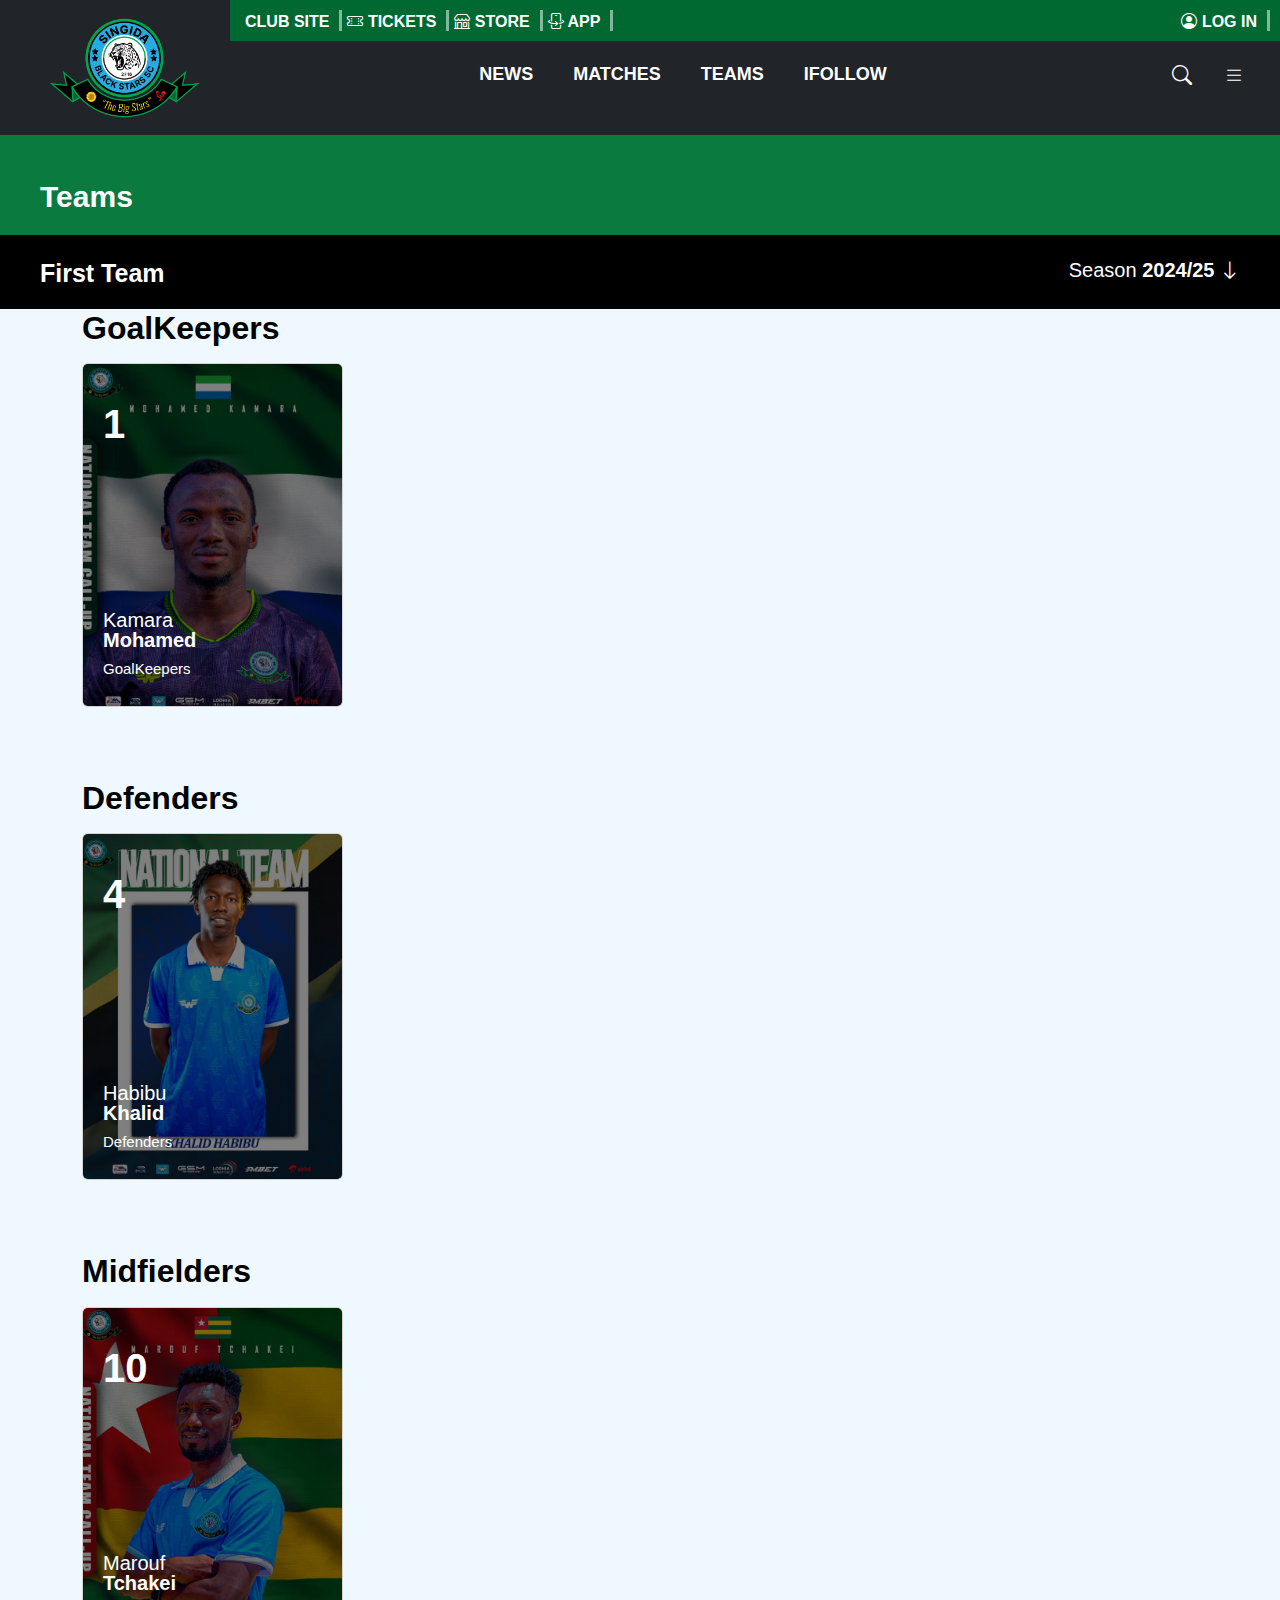
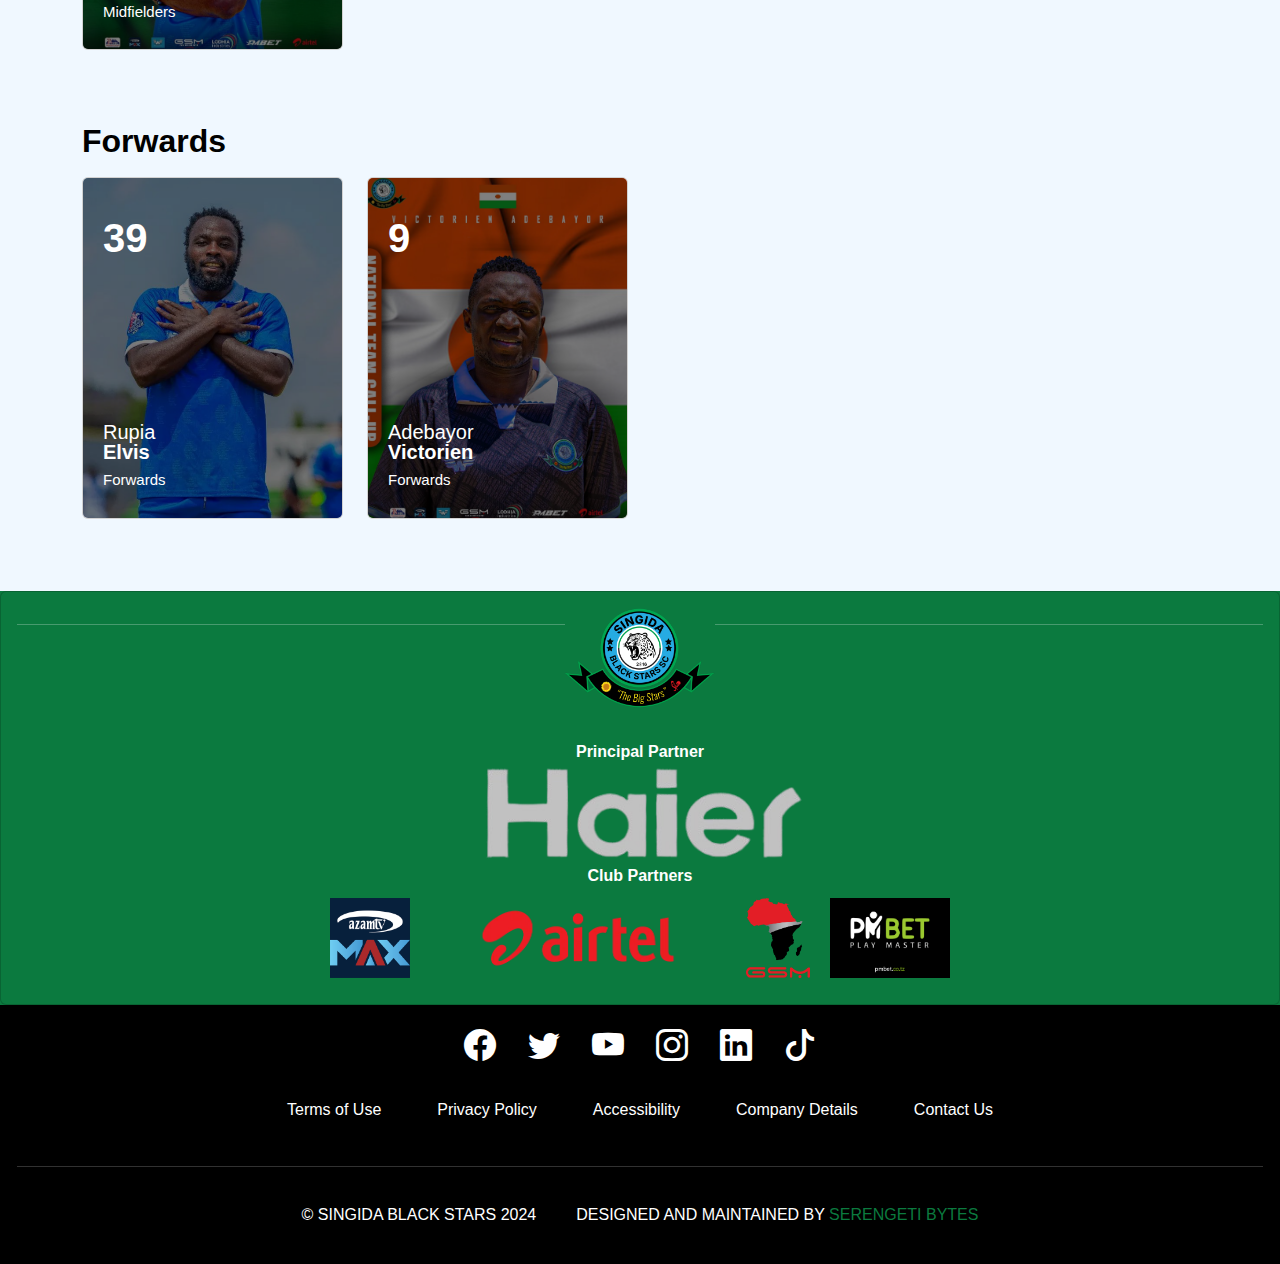
<file: teams.html>
<!DOCTYPE html><html lang="en"><head><meta charSet="utf-8"/><meta name="viewport" content="width=device-width, initial-scale=1"/><link rel="preload" href="/_next/static/media/4473ecc91f70f139-s.p.woff" as="font" crossorigin="" type="font/woff"/><link rel="preload" href="/_next/static/media/463dafcda517f24f-s.p.woff" as="font" crossorigin="" type="font/woff"/><link rel="preload" as="image" href="/images/logo.png"/><link rel="preload" as="image" href="/images/kamara.png"/><link rel="preload" as="image" href="/images/khalid.png"/><link rel="preload" as="image" href="/images/tchakei.png"/><link rel="preload" as="image" href="/images/elvis.png"/><link rel="preload" as="image" href="/images/adebayo.png"/><link rel="preload" as="image" href="/images/sponsor.png"/><link rel="preload" as="image" href="/images/azam.png"/><link rel="preload" as="image" href="/images/airtel.webp"/><link rel="preload" as="image" href="/images/gsm.png"/><link rel="stylesheet" href="/_next/static/css/27b4d6b789fddb24.css" data-precedence="next"/><link rel="stylesheet" href="/_next/static/css/d3df112486f97f47.css" data-precedence="next"/><link rel="stylesheet" href="/_next/static/css/559bad8ef657b2fe.css" data-precedence="next"/><link rel="stylesheet" href="/_next/static/css/8419bf7e20c871f2.css" data-precedence="next"/><link rel="stylesheet" href="/_next/static/css/6f549b8093af3c2a.css" data-precedence="next"/><link rel="stylesheet" href="/_next/static/css/e7de942125cb2191.css" data-precedence="next"/><link rel="preload" as="script" fetchPriority="low" href="/_next/static/chunks/webpack-8b0ea70b9fd5e9e1.js"/><script src="/_next/static/chunks/fd9d1056-81f448b567f73d85.js" async=""></script><script src="/_next/static/chunks/23-524345469c4d72e0.js" async=""></script><script src="/_next/static/chunks/main-app-4ee7adf8b8145cee.js" async=""></script><script src="/_next/static/chunks/app/teams/page-81fa796c983661c3.js" async=""></script><script src="/_next/static/chunks/138-854ea564dae8314d.js" async=""></script><script src="/_next/static/chunks/app/layout-778c3c65a0f29cd8.js" async=""></script><link rel="preload" as="image" href="/images/pmbet3.png"/><title>Singida Black Stars | Official Team Website</title><meta name="description" content="Welcome to the official website of Singida Black Stars football team. Stay updated on news, match results, and player profiles."/><meta name="keywords" content="Singida Black Stars, football team, Singida, Tanzania, match results, player profiles"/><meta name="robots" content="index, follow"/><meta property="og:title" content="Singida Black Stars | Official Team Website"/><meta property="og:description" content="Follow the latest news, match results, and updates of Singida Black Stars."/><meta property="og:url" content="https://singidablackstars.com"/><meta name="twitter:card" content="summary_large_image"/><meta name="twitter:title" content="Singida Black Stars | Official Team Website"/><meta name="twitter:description" content="Follow the latest news, match results, and updates of Singida Black Stars."/><link rel="icon" href="/favicon.ico" type="image/x-icon" sizes="16x16"/><link rel="icon" href="/images/logo.png"/><meta name="next-size-adjust"/><script src="/_next/static/chunks/polyfills-78c92fac7aa8fdd8.js" noModule=""></script></head><body class="__variable_1e4310 __variable_c3aa02"><header class="appBar_appBar__bIc_F d-flex align-items-center bg-dark"><div class="appBar_logoPart__7MZEF"><a href="/"><img src="/images/logo.png" class="appBar_logo__Een8w" alt="Picture of the author"/></a></div><div class="appBar_textPart__liGJy d-flex flex-column flex-grow-1"><div class="appBar_topBar__YjucT text-white"><div class="appBar_topMenus__ZL1ot"><p class="appBar_paragraph__6E7hA m-0">CLUB SITE</p><p class="appBar_paragraph__6E7hA m-0"><i class="bi bi-ticket-perforated"></i> TICKETS</p><p class="appBar_paragraph__6E7hA m-0"><i class="bi bi-shop"></i> STORE</p><p class="appBar_paragraph__6E7hA m-0"><i class="bi bi-phone-flip"></i> APP</p></div><p class="appBar_paragraph__6E7hA m-0"><i class="bi bi-person-circle"></i> LOG IN</p></div><div class="appBar_bottomBar__0PVWi bg-dark text-white"><div class="appBar_bottomMenus__8DORH"><div></div><div class="appBar_responsiveMenu__wMB_h"><a href="/news"><p class="appBar_bottomParagraph__WzSNI m-0" style="cursor:pointer">NEWS</p></a><a href="/matches"><p class="appBar_bottomParagraph__WzSNI m-0"> MATCHES</p></a><a href="/teams"><p class="appBar_bottomParagraph__WzSNI m-0"> TEAMS</p></a><p class="appBar_bottomParagraph__WzSNI m-0"> IFOLLOW</p></div><div class="appBar_supportMenu__nm40Z"><i class="bi bi-search p-3"></i><i class="bi bi-list p-3"></i></div></div></div></div><div class="offcanvas offcanvas-end overlay " tabindex="-1" style="width:400px"><div><div class="appBar_headerSearch___k9d2"><div class="appBar_topperSearch__6NNX1"><h5 class="appBar_title__NZ_Iv">Search</h5><button type="button" class="btn-close btn-close-white"></button></div><div><form><div class="mb-3 pt-5"><input type="text" class="form-control" placeholder="Search..."/></div></form></div></div><div class="offcanvas-body"><p>Search Content</p></div></div></div><div class="offcanvas offcanvas-end overlay " tabindex="-1" style="width:400px"><div style="scroll-behavior:smooth;overflow:scroll"><div class="appBar_LoginSearch__j00tc"><div class="appBar_topperSearch__6NNX1"><h5 class="appBar_title__NZ_Iv">Register</h5><button type="button" class="btn-close btn-close-white"></button></div><div><img src="/images/logo.png" alt="logo" class="appBar_logo__Een8w"/><p class="appBar_paragraph__6E7hA">Register free today for access to exclusive Singida Black Stars content and benefits.</p><button type="button" class="btn btn-light btn-lg btn-block w-100"><i class="bi bi-person-circle"></i> Register</button></div></div><div class="offcanvas-body"><p class="appBar_paragraph2__LwQUW">Already Registered?</p><p>If you had an black stars&#x27; account during the 2023/24 season, please login below with your credentials and then follow the instructions to reset your password</p></div><div><form><div class="mb-3 p-3"><p class="appBar_paragraph2__LwQUW">Login</p><input type="text" class="form-control mb-3" placeholder="Email"/><input type="text" class="form-control mb-3" placeholder="Password"/><p class="appBar_paragraph3___PSX3">Forgotten your password?</p><p class="appBar_paragraph3___PSX3">Got a password reset code?</p><button type="button" class="btn btn-success btn-lg btn-block w-100"><i class="bi bi-person-circle"></i> Login</button></div></form></div></div></div><div class="offcanvas offcanvas-bottom " tabindex="-1" style="height:84%;max-height:100%;width:100%;background-color:#0b7a3f;scroll-behavior:smooth;overflow:scroll"><div class="offcanvas-header"><button type="button" class="btn-close btn-close-white"></button></div><div class="bottomSheet_BottomSheetBar__2hboT container mt-4"><div class="row"><div class="col-md-3 col-sm-6 col-12 mb-3"><div class="card"><div class="card-body"><a href="/news"><h5 class="bottomSheet_headings__IKfyi card-title">News</h5></a><a href="/matches"><h5 class="bottomSheet_headings__IKfyi card-title">Matches</h5></a><a href="/teams"><h5 class="bottomSheet_headings__IKfyi card-title">Teams</h5></a><h5 class="bottomSheet_headings__IKfyi card-title">IFollow</h5></div></div></div><div class="col-md-3 col-sm-6 col-12 mb-3"><div class="card"><div class="card-body"><h5 class="bottomSheet_headings__IKfyi card-title">Club</h5><p class="card-text"> <a href="/pdf/data.pdf" target="_blank">Club Charter </a></p><p class="card-text"><a href="/history">Club History</a></p><p class="card-text"><a href="/fans">Fan Engagement Plan</a></p><p class="card-text"><a href="/club-contacts">Club Information Contacts</a></p><p class="card-text"><a href="/ownership">Ownership Statement</a></p></div></div></div><div class="col-md-3 col-sm-6 col-12 mb-3"><div class="card"><div class="card-body"><h5 class="bottomSheet_headings__IKfyi card-title">Commercial</h5><p class="card-text"><a href="/sponsorship">Match Sponsorship</a></p><p class="card-text"><a href="/partnership">Commercial Partners</a></p><p class="card-text"><a href="/magazine">BlackStars Magazines</a></p></div></div></div><div class="col-md-3 col-sm-6 col-12 mb-3"><div class="card"><div class="card-body"><h5 class="bottomSheet_headings__IKfyi card-title">Community</h5></div></div></div><div class="col-md-3 col-sm-6 col-12 mb-3"><div class="card"><div class="card-body"><h5 class="bottomSheet_headings__IKfyi card-title">Tickets</h5><p class="card-text">Home Tickets</p><p class="card-text">Visitors Guide</p><p class="card-text">Junior Team Experiences Mascots</p><p class="card-text">Season Tickets</p><p class="card-text">Stadium Map</p><p class="card-text">Family Stand</p><p class="card-text">Hospitality Tickets</p><p class="card-text">Away Tickets</p></div></div></div></div></div></div></header><main style="min-height:80vh"><div><div class="pageNeck_neckContainer__0_Y_a"><p class="pageNeck_title__qRrBa">Teams</p></div><div class="Matches_subNeck__lPI6z"><p class="Matches_title__0Ily7">First Team</p><p class="Matches_season__gojPx">Season <strong>2024/25 <i class="bi bi-arrow-down"></i></strong></p></div><div class="container"><div class="mb-5"><h2 class="text-left mb-3"><strong>GoalKeepers</strong></h2><div class="row"><div class="col-12 col-md-3 mb-4"><div class="Team_imageContainer__fGnsG card"><div class="Team_imageOverlay__e4Bo2"></div><img src="/images/kamara.png" alt="News logo" class="Team_carouselImage__8oZFK"/><div class="Team_imageText__y85QG"><p>1</p></div><div class="Team_imageTextBelow__u893B"><p>Kamara<br/> <strong>Mohamed</strong></p></div><div class="Team_categories__i4iqE"><p>GoalKeepers</p></div></div></div></div></div><div class="mb-5"><h2 class="text-left mb-3"><strong>Defenders</strong></h2><div class="row"><div class="col-12 col-md-3 mb-4"><div class="Team_imageContainer__fGnsG card"><div class="Team_imageOverlay__e4Bo2"></div><img src="/images/khalid.png" alt="News logo" class="Team_carouselImage__8oZFK"/><div class="Team_imageText__y85QG"><p>4</p></div><div class="Team_imageTextBelow__u893B"><p>Habibu<br/> <strong>Khalid</strong></p></div><div class="Team_categories__i4iqE"><p>Defenders</p></div></div></div></div></div><div class="mb-5"><h2 class="text-left mb-3"><strong>Midfielders</strong></h2><div class="row"><div class="col-12 col-md-3 mb-4"><div class="Team_imageContainer__fGnsG card"><div class="Team_imageOverlay__e4Bo2"></div><img src="/images/tchakei.png" alt="News logo" class="Team_carouselImage__8oZFK"/><div class="Team_imageText__y85QG"><p>10</p></div><div class="Team_imageTextBelow__u893B"><p>Marouf<br/> <strong>Tchakei</strong></p></div><div class="Team_categories__i4iqE"><p>Midfielders</p></div></div></div></div></div><div class="mb-5"><h2 class="text-left mb-3"><strong>Forwards</strong></h2><div class="row"><div class="col-12 col-md-3 mb-4"><div class="Team_imageContainer__fGnsG card"><div class="Team_imageOverlay__e4Bo2"></div><img src="/images/elvis.png" alt="News logo" class="Team_carouselImage__8oZFK"/><div class="Team_imageText__y85QG"><p>39</p></div><div class="Team_imageTextBelow__u893B"><p>Rupia<br/> <strong>Elvis</strong></p></div><div class="Team_categories__i4iqE"><p>Forwards</p></div></div></div><div class="col-12 col-md-3 mb-4"><div class="Team_imageContainer__fGnsG card"><div class="Team_imageOverlay__e4Bo2"></div><img src="/images/adebayo.png" alt="News logo" class="Team_carouselImage__8oZFK"/><div class="Team_imageText__y85QG"><p>9</p></div><div class="Team_imageTextBelow__u893B"><p>Adebayor<br/> <strong>Victorien</strong></p></div><div class="Team_categories__i4iqE"><p>Forwards</p></div></div></div></div></div></div></div></main><footer class="footer"><div class="column"><div class="footer_topFooter__1DQFF row-md-6 row-sm-6"><div class="footer_topFooter__1DQFF card"><div class="card-body d-flex"><hr class="footer_lines__3JlNR"/><img src="/images/logo.png" class="footer_logo__4xpxP" alt="Picture of the logo"/><hr class="footer_lines__3JlNR"/></div><div class="card-body"><p class="footer_paragraph__0Z38l m-0">Principal Partner</p><img src="/images/sponsor.png" class="footer_MainSponsor__OtRko mx-auto d-block" alt="Picture of the sponsor"/><p class="footer_paragraph__0Z38l m-0">Club Partners</p><div class="footer_sponsors__ODovo col-md-2 col-sm-2 mx-auto d-flex"><img src="/images/azam.png" class="footer_sponsorLogo__dMvdj mx-auto d-block" alt="Picture of the sponsor"/><img src="/images/airtel.webp" class="footer_sponsorLogo__dMvdj mx-auto d-block" alt="Picture of the sponsor"/><img src="/images/gsm.png" class="footer_sponsorLogo__dMvdj mx-auto d-block" alt="Picture of the sponsor"/><img src="/images/pmbet3.png" class="footer_sponsorLogo__dMvdj mx-auto d-block" alt="Picture of the sponsor"/></div></div></div></div><div class="footer_bottomFooter__txcI_ row-md-6 row-sm-6"><div class="footer_bottomFooter__txcI_ card"><div class="card-body"><div class="footer_sponsors__ODovo col-md-2 col-sm-2 mx-auto d-flex justify-content-center"><a href="https://www.facebook.com/singidablackstarssc" target="_blank"><i class="bi bi-facebook p-3 text-white fs-2"></i></a><a href="https://www.x.com/singidablackstarssc" target="_blank"><i class="bi bi-twitter p-3 text-white fs-2"></i></a><a href="https://www.youtube.com/@BLACKSTARSTV24" target="_blank"><i class="bi bi-youtube p-3 text-white fs-2"></i></a><a href="https://www.x.com/singidablackstarssc" target="_blank"><i class="bi bi-instagram p-3 text-white fs-2"></i></a><a href="https://www.linkedin.com/singidablackstarssc" target="_blank"><i class="bi bi-linkedin p-3 text-white fs-2"></i></a><a href="https://www.tiktok.com/singidablackstarssc" target="_blank"><i class="bi bi-tiktok p-3 text-white fs-2"></i></a></div><div class="footer_terms__HeAPZ d-flex flex-wrap justify-content-center"><p class="footer_termsParagraph__KqXDL m-2">Terms of Use</p><p class="footer_termsParagraph__KqXDL m-2">Privacy Policy</p><p class="footer_termsParagraph__KqXDL m-2">Accessibility</p><p class="footer_termsParagraph__KqXDL m-2">Company Details</p><p class="footer_termsParagraph__KqXDL m-2">Contact Us</p></div><hr class="footer_hr__R3hFt"/><div class="footer_bottom__qD2eO col-md-2 col-sm-2 mx-auto justify-content-center"><p class="footer_termsParagraph__KqXDL m-0">© SINGIDA BLACK STARS 2024</p><p class="footer_termsParagraph__KqXDL m-0">DESIGNED AND MAINTAINED BY<a href="https://www.serengetibytes.com" target="_blank" class="footer_creator___QWVb"> SERENGETI BYTES</a></p></div></div></div></div></div></footer><script src="/_next/static/chunks/webpack-8b0ea70b9fd5e9e1.js" async=""></script><script>(self.__next_f=self.__next_f||[]).push([0]);self.__next_f.push([2,null])</script><script>self.__next_f.push([1,"1:HL[\"/_next/static/media/4473ecc91f70f139-s.p.woff\",\"font\",{\"crossOrigin\":\"\",\"type\":\"font/woff\"}]\n2:HL[\"/_next/static/media/463dafcda517f24f-s.p.woff\",\"font\",{\"crossOrigin\":\"\",\"type\":\"font/woff\"}]\n3:HL[\"/_next/static/css/27b4d6b789fddb24.css\",\"style\"]\n4:HL[\"/_next/static/css/d3df112486f97f47.css\",\"style\"]\n5:HL[\"/_next/static/css/559bad8ef657b2fe.css\",\"style\"]\n6:HL[\"/_next/static/css/8419bf7e20c871f2.css\",\"style\"]\n7:HL[\"/_next/static/css/6f549b8093af3c2a.css\",\"style\"]\n8:HL[\"/_next/static/css/e7de942125cb2191.css\",\"style\"]\n"])</script><script>self.__next_f.push([1,"9:I[5751,[],\"\"]\nb:I[6513,[],\"ClientPageRoot\"]\nc:I[2965,[\"619\",\"static/chunks/app/teams/page-81fa796c983661c3.js\"],\"default\",1]\nd:I[9275,[],\"\"]\ne:I[1343,[],\"\"]\nf:I[1958,[\"138\",\"static/chunks/138-854ea564dae8314d.js\",\"185\",\"static/chunks/app/layout-778c3c65a0f29cd8.js\"],\"default\"]\n11:I[6130,[],\"\"]\n12:[]\n"])</script><script>self.__next_f.push([1,"0:[\"$\",\"$L9\",null,{\"buildId\":\"XSq6A8fMg7moZY3xJi31n\",\"assetPrefix\":\"\",\"urlParts\":[\"\",\"teams\"],\"initialTree\":[\"\",{\"children\":[\"teams\",{\"children\":[\"__PAGE__\",{}]}]},\"$undefined\",\"$undefined\",true],\"initialSeedData\":[\"\",{\"children\":[\"teams\",{\"children\":[\"__PAGE__\",{},[[\"$La\",[\"$\",\"$Lb\",null,{\"props\":{\"params\":{},\"searchParams\":{}},\"Component\":\"$c\"}],[[\"$\",\"link\",\"0\",{\"rel\":\"stylesheet\",\"href\":\"/_next/static/css/e7de942125cb2191.css\",\"precedence\":\"next\",\"crossOrigin\":\"$undefined\"}]]],null],null]},[null,[\"$\",\"$Ld\",null,{\"parallelRouterKey\":\"children\",\"segmentPath\":[\"children\",\"teams\",\"children\"],\"error\":\"$undefined\",\"errorStyles\":\"$undefined\",\"errorScripts\":\"$undefined\",\"template\":[\"$\",\"$Le\",null,{}],\"templateStyles\":\"$undefined\",\"templateScripts\":\"$undefined\",\"notFound\":\"$undefined\",\"notFoundStyles\":\"$undefined\"}]],null]},[[[[\"$\",\"link\",\"0\",{\"rel\":\"stylesheet\",\"href\":\"/_next/static/css/27b4d6b789fddb24.css\",\"precedence\":\"next\",\"crossOrigin\":\"$undefined\"}],[\"$\",\"link\",\"1\",{\"rel\":\"stylesheet\",\"href\":\"/_next/static/css/d3df112486f97f47.css\",\"precedence\":\"next\",\"crossOrigin\":\"$undefined\"}],[\"$\",\"link\",\"2\",{\"rel\":\"stylesheet\",\"href\":\"/_next/static/css/559bad8ef657b2fe.css\",\"precedence\":\"next\",\"crossOrigin\":\"$undefined\"}],[\"$\",\"link\",\"3\",{\"rel\":\"stylesheet\",\"href\":\"/_next/static/css/8419bf7e20c871f2.css\",\"precedence\":\"next\",\"crossOrigin\":\"$undefined\"}],[\"$\",\"link\",\"4\",{\"rel\":\"stylesheet\",\"href\":\"/_next/static/css/6f549b8093af3c2a.css\",\"precedence\":\"next\",\"crossOrigin\":\"$undefined\"}]],[\"$\",\"html\",null,{\"lang\":\"en\",\"children\":[null,[\"$\",\"body\",null,{\"className\":\"__variable_1e4310 __variable_c3aa02\",\"children\":[[\"$\",\"$Lf\",null,{\"children\":[\"$\",\"main\",null,{\"style\":{\"minHeight\":\"80vh\"},\"children\":[\"$\",\"$Ld\",null,{\"parallelRouterKey\":\"children\",\"segmentPath\":[\"children\"],\"error\":\"$undefined\",\"errorStyles\":\"$undefined\",\"errorScripts\":\"$undefined\",\"template\":[\"$\",\"$Le\",null,{}],\"templateStyles\":\"$undefined\",\"templateScripts\":\"$undefined\",\"notFound\":[[\"$\",\"title\",null,{\"children\":\"404: This page could not be found.\"}],[\"$\",\"div\",null,{\"style\":{\"fontFamily\":\"system-ui,\\\"Segoe UI\\\",Roboto,Helvetica,Arial,sans-serif,\\\"Apple Color Emoji\\\",\\\"Segoe UI Emoji\\\"\",\"height\":\"100vh\",\"textAlign\":\"center\",\"display\":\"flex\",\"flexDirection\":\"column\",\"alignItems\":\"center\",\"justifyContent\":\"center\"},\"children\":[\"$\",\"div\",null,{\"children\":[[\"$\",\"style\",null,{\"dangerouslySetInnerHTML\":{\"__html\":\"body{color:#000;background:#fff;margin:0}.next-error-h1{border-right:1px solid rgba(0,0,0,.3)}@media (prefers-color-scheme:dark){body{color:#fff;background:#000}.next-error-h1{border-right:1px solid rgba(255,255,255,.3)}}\"}}],[\"$\",\"h1\",null,{\"className\":\"next-error-h1\",\"style\":{\"display\":\"inline-block\",\"margin\":\"0 20px 0 0\",\"padding\":\"0 23px 0 0\",\"fontSize\":24,\"fontWeight\":500,\"verticalAlign\":\"top\",\"lineHeight\":\"49px\"},\"children\":\"404\"}],[\"$\",\"div\",null,{\"style\":{\"display\":\"inline-block\"},\"children\":[\"$\",\"h2\",null,{\"style\":{\"fontSize\":14,\"fontWeight\":400,\"lineHeight\":\"49px\",\"margin\":0},\"children\":\"This page could not be found.\"}]}]]}]}]],\"notFoundStyles\":[]}]}]}],[\"$\",\"footer\",null,{\"className\":\"footer\",\"children\":[\"$\",\"div\",null,{\"className\":\"column\",\"children\":[[\"$\",\"div\",null,{\"className\":\"footer_topFooter__1DQFF row-md-6 row-sm-6\",\"children\":[\"$\",\"div\",null,{\"className\":\"footer_topFooter__1DQFF card\",\"children\":[[\"$\",\"div\",null,{\"className\":\"card-body d-flex\",\"children\":[[\"$\",\"hr\",null,{\"className\":\"footer_lines__3JlNR\"}],[\"$\",\"img\",null,{\"src\":\"/images/logo.png\",\"className\":\"footer_logo__4xpxP\",\"alt\":\"Picture of the logo\"}],[\"$\",\"hr\",null,{\"className\":\"footer_lines__3JlNR\"}]]}],[\"$\",\"div\",null,{\"className\":\"card-body\",\"children\":[[\"$\",\"p\",null,{\"className\":\"footer_paragraph__0Z38l m-0\",\"children\":\"Principal Partner\"}],[\"$\",\"img\",null,{\"src\":\"/images/sponsor.png\",\"className\":\"footer_MainSponsor__OtRko mx-auto d-block\",\"alt\":\"Picture of the sponsor\"}],[\"$\",\"p\",null,{\"className\":\"footer_paragraph__0Z38l m-0\",\"children\":\"Club Partners\"}],[\"$\",\"div\",null,{\"className\":\"footer_sponsors__ODovo col-md-2 col-sm-2 mx-auto d-flex\",\"children\":[[\"$\",\"img\",null,{\"src\":\"/images/azam.png\",\"className\":\"footer_sponsorLogo__dMvdj mx-auto d-block\",\"alt\":\"Picture of the sponsor\"}],[\"$\",\"img\",null,{\"src\":\"/images/airtel.webp\",\"className\":\"footer_sponsorLogo__dMvdj mx-auto d-block\",\"alt\":\"Picture of the sponsor\"}],[\"$\",\"img\",null,{\"src\":\"/images/gsm.png\",\"className\":\"footer_sponsorLogo__dMvdj mx-auto d-block\",\"alt\":\"Picture of the sponsor\"}],[\"$\",\"img\",null,{\"src\":\"/images/pmbet3.png\",\"className\":\"footer_sponsorLogo__dMvdj mx-auto d-block\",\"alt\":\"Picture of the sponsor\"}]]}]]}]]}]}],[\"$\",\"div\",null,{\"className\":\"footer_bottomFooter__txcI_ row-md-6 row-sm-6\",\"children\":[\"$\",\"div\",null,{\"className\":\"footer_bottomFooter__txcI_ card\",\"children\":[\"$\",\"div\",null,{\"className\":\"card-body\",\"children\":[[\"$\",\"div\",null,{\"className\":\"footer_sponsors__ODovo col-md-2 col-sm-2 mx-auto d-flex justify-content-center\",\"children\":[[\"$\",\"a\",null,{\"href\":\"https://www.facebook.com/singidablackstarssc\",\"target\":\"_blank\",\"children\":[\"$\",\"i\",null,{\"className\":\"bi bi-facebook p-3 text-white fs-2\"}]}],[\"$\",\"a\",null,{\"href\":\"https://www.x.com/singidablackstarssc\",\"target\":\"_blank\",\"children\":[\"$\",\"i\",null,{\"className\":\"bi bi-twitter p-3 text-white fs-2\"}]}],[\"$\",\"a\",null,{\"href\":\"https://www.youtube.com/@BLACKSTARSTV24\",\"target\":\"_blank\",\"children\":[\"$\",\"i\",null,{\"className\":\"bi bi-youtube p-3 text-white fs-2\"}]}],[\"$\",\"a\",null,{\"href\":\"https://www.x.com/singidablackstarssc\",\"target\":\"_blank\",\"children\":[\"$\",\"i\",null,{\"className\":\"bi bi-instagram p-3 text-white fs-2\"}]}],[\"$\",\"a\",null,{\"href\":\"https://www.linkedin.com/singidablackstarssc\",\"target\":\"_blank\",\"children\":[\"$\",\"i\",null,{\"className\":\"bi bi-linkedin p-3 text-white fs-2\"}]}],[\"$\",\"a\",null,{\"href\":\"https://www.tiktok.com/singidablackstarssc\",\"target\":\"_blank\",\"children\":[\"$\",\"i\",null,{\"className\":\"bi bi-tiktok p-3 text-white fs-2\"}]}]]}],[\"$\",\"div\",null,{\"className\":\"footer_terms__HeAPZ d-flex flex-wrap justify-content-center\",\"children\":[[\"$\",\"p\",null,{\"className\":\"footer_termsParagraph__KqXDL m-2\",\"children\":\"Terms of Use\"}],[\"$\",\"p\",null,{\"className\":\"footer_termsParagraph__KqXDL m-2\",\"children\":\"Privacy Policy\"}],[\"$\",\"p\",null,{\"className\":\"footer_termsParagraph__KqXDL m-2\",\"children\":\"Accessibility\"}],[\"$\",\"p\",null,{\"className\":\"footer_termsParagraph__KqXDL m-2\",\"children\":\"Company Details\"}],[\"$\",\"p\",null,{\"className\":\"footer_termsParagraph__KqXDL m-2\",\"children\":\"Contact Us\"}]]}],[\"$\",\"hr\",null,{\"className\":\"footer_hr__R3hFt\"}],[\"$\",\"div\",null,{\"className\":\"footer_bottom__qD2eO col-md-2 col-sm-2 mx-auto justify-content-center\",\"children\":[[\"$\",\"p\",null,{\"className\":\"footer_termsParagraph__KqXDL m-0\",\"children\":\"© SINGIDA BLACK STARS 2024\"}],[\"$\",\"p\",null,{\"className\":\"footer_termsParagraph__KqXDL m-0\",\"children\":[\"DESIGNED AND MAINTAINED BY\",[\"$\",\"a\",null,{\"href\":\"https://www.serengetibytes.com\",\"target\":\"_blank\",\"className\":\"footer_creator___QWVb\",\"children\":\" SERENGETI BYTES\"}]]}]]}]]}]}]}]]}]}]]}]]}]],null],null],\"couldBeIntercepted\":false,\"initialHead\":[null,\"$L10\"],\"globalErrorComponent\":\"$11\",\"missingSlots\":\"$W12\"}]\n"])</script><script>self.__next_f.push([1,"10:[[\"$\",\"meta\",\"0\",{\"name\":\"viewport\",\"content\":\"width=device-width, initial-scale=1\"}],[\"$\",\"meta\",\"1\",{\"charSet\":\"utf-8\"}],[\"$\",\"title\",\"2\",{\"children\":\"Singida Black Stars | Official Team Website\"}],[\"$\",\"meta\",\"3\",{\"name\":\"description\",\"content\":\"Welcome to the official website of Singida Black Stars football team. Stay updated on news, match results, and player profiles.\"}],[\"$\",\"meta\",\"4\",{\"name\":\"keywords\",\"content\":\"Singida Black Stars, football team, Singida, Tanzania, match results, player profiles\"}],[\"$\",\"meta\",\"5\",{\"name\":\"robots\",\"content\":\"index, follow\"}],[\"$\",\"meta\",\"6\",{\"property\":\"og:title\",\"content\":\"Singida Black Stars | Official Team Website\"}],[\"$\",\"meta\",\"7\",{\"property\":\"og:description\",\"content\":\"Follow the latest news, match results, and updates of Singida Black Stars.\"}],[\"$\",\"meta\",\"8\",{\"property\":\"og:url\",\"content\":\"https://singidablackstars.com\"}],[\"$\",\"meta\",\"9\",{\"name\":\"twitter:card\",\"content\":\"summary_large_image\"}],[\"$\",\"meta\",\"10\",{\"name\":\"twitter:title\",\"content\":\"Singida Black Stars | Official Team Website\"}],[\"$\",\"meta\",\"11\",{\"name\":\"twitter:description\",\"content\":\"Follow the latest news, match results, and updates of Singida Black Stars.\"}],[\"$\",\"link\",\"12\",{\"rel\":\"icon\",\"href\":\"/favicon.ico\",\"type\":\"image/x-icon\",\"sizes\":\"16x16\"}],[\"$\",\"link\",\"13\",{\"rel\":\"icon\",\"href\":\"/images/logo.png\"}],[\"$\",\"meta\",\"14\",{\"name\":\"next-size-adjust\"}]]\na:null\n"])</script></body></html>
</file>
<file: _next/static/css/27b4d6b789fddb24.css>
@font-face{font-family:__geistSans_1e4310;src:url(/_next/static/media/4473ecc91f70f139-s.p.woff) format("woff");font-display:swap;font-weight:100 900}@font-face{font-family:__geistSans_Fallback_1e4310;src:local("Arial");ascent-override:85.83%;descent-override:20.52%;line-gap-override:9.33%;size-adjust:107.19%}.__className_1e4310{font-family:__geistSans_1e4310,__geistSans_Fallback_1e4310}.__variable_1e4310{--font-geist-sans:"__geistSans_1e4310","__geistSans_Fallback_1e4310"}@font-face{font-family:__geistMono_c3aa02;src:url(/_next/static/media/463dafcda517f24f-s.p.woff) format("woff");font-display:swap;font-weight:100 900}@font-face{font-family:__geistMono_Fallback_c3aa02;src:local("Arial");ascent-override:69.97%;descent-override:16.73%;line-gap-override:7.61%;size-adjust:131.49%}.__className_c3aa02{font-family:__geistMono_c3aa02,__geistMono_Fallback_c3aa02}.__variable_c3aa02{--font-geist-mono:"__geistMono_c3aa02","__geistMono_Fallback_c3aa02"}
</file>
<file: _next/static/css/559bad8ef657b2fe.css>
:host,:root{--fa-font-solid:normal 900 1em/1 "Font Awesome 6 Free";--fa-font-regular:normal 400 1em/1 "Font Awesome 6 Free";--fa-font-light:normal 300 1em/1 "Font Awesome 6 Pro";--fa-font-thin:normal 100 1em/1 "Font Awesome 6 Pro";--fa-font-duotone:normal 900 1em/1 "Font Awesome 6 Duotone";--fa-font-brands:normal 400 1em/1 "Font Awesome 6 Brands";--fa-font-sharp-solid:normal 900 1em/1 "Font Awesome 6 Sharp";--fa-font-sharp-regular:normal 400 1em/1 "Font Awesome 6 Sharp";--fa-font-sharp-light:normal 300 1em/1 "Font Awesome 6 Sharp";--fa-font-sharp-thin:normal 100 1em/1 "Font Awesome 6 Sharp";--fa-font-sharp-duotone-solid:normal 900 1em/1 "Font Awesome 6 Sharp Duotone"}svg:not(:host).svg-inline--fa,svg:not(:root).svg-inline--fa{overflow:visible;box-sizing:content-box}.svg-inline--fa{display:var(--fa-display,inline-block);height:1em;overflow:visible;vertical-align:-.125em}.svg-inline--fa.fa-2xs{vertical-align:.1em}.svg-inline--fa.fa-xs{vertical-align:0}.svg-inline--fa.fa-sm{vertical-align:-.07143em}.svg-inline--fa.fa-lg{vertical-align:-.2em}.svg-inline--fa.fa-xl{vertical-align:-.25em}.svg-inline--fa.fa-2xl{vertical-align:-.3125em}.svg-inline--fa.fa-pull-left{margin-right:var(--fa-pull-margin,.3em);width:auto}.svg-inline--fa.fa-pull-right{margin-left:var(--fa-pull-margin,.3em);width:auto}.svg-inline--fa.fa-li{width:var(--fa-li-width,2em);top:.25em}.svg-inline--fa.fa-fw{width:var(--fa-fw-width,1.25em)}.fa-layers svg.svg-inline--fa{bottom:0;left:0;margin:auto;position:absolute;right:0;top:0}.fa-layers-counter,.fa-layers-text{display:inline-block;position:absolute;text-align:center}.fa-layers{display:inline-block;height:1em;position:relative;text-align:center;vertical-align:-.125em;width:1em}.fa-layers svg.svg-inline--fa{transform-origin:center center}.fa-layers-text{left:50%;top:50%;transform:translate(-50%,-50%);transform-origin:center center}.fa-layers-counter{background-color:var(--fa-counter-background-color,#ff253a);border-radius:var(--fa-counter-border-radius,1em);box-sizing:border-box;color:var(--fa-inverse,#fff);line-height:var(--fa-counter-line-height,1);max-width:var(--fa-counter-max-width,5em);min-width:var(--fa-counter-min-width,1.5em);overflow:hidden;padding:var(--fa-counter-padding,.25em .5em);right:var(--fa-right,0);text-overflow:ellipsis;top:var(--fa-top,0);transform:scale(var(--fa-counter-scale,.25));transform-origin:top right}.fa-layers-bottom-right{bottom:var(--fa-bottom,0);right:var(--fa-right,0);top:auto;transform:scale(var(--fa-layers-scale,.25));transform-origin:bottom right}.fa-layers-bottom-left{bottom:var(--fa-bottom,0);left:var(--fa-left,0);right:auto;top:auto;transform:scale(var(--fa-layers-scale,.25));transform-origin:bottom left}.fa-layers-top-right{top:var(--fa-top,0);right:var(--fa-right,0);transform:scale(var(--fa-layers-scale,.25));transform-origin:top right}.fa-layers-top-left{left:var(--fa-left,0);right:auto;top:var(--fa-top,0);transform:scale(var(--fa-layers-scale,.25));transform-origin:top left}.fa-1x{font-size:1em}.fa-2x{font-size:2em}.fa-3x{font-size:3em}.fa-4x{font-size:4em}.fa-5x{font-size:5em}.fa-6x{font-size:6em}.fa-7x{font-size:7em}.fa-8x{font-size:8em}.fa-9x{font-size:9em}.fa-10x{font-size:10em}.fa-2xs{font-size:.625em;line-height:.1em;vertical-align:.225em}.fa-xs{font-size:.75em;line-height:.08333em;vertical-align:.125em}.fa-sm{font-size:.875em;line-height:.07143em;vertical-align:.05357em}.fa-lg{font-size:1.25em;line-height:.05em;vertical-align:-.075em}.fa-xl{font-size:1.5em;line-height:.04167em;vertical-align:-.125em}.fa-2xl{font-size:2em;line-height:.03125em;vertical-align:-.1875em}.fa-fw{text-align:center;width:1.25em}.fa-ul{list-style-type:none;margin-left:var(--fa-li-margin,2.5em);padding-left:0}.fa-ul>li{position:relative}.fa-li{left:calc(-1 * var(--fa-li-width, 2em));position:absolute;text-align:center;width:var(--fa-li-width,2em);line-height:inherit}.fa-border{border-color:var(--fa-border-color,#eee);border-radius:var(--fa-border-radius,.1em);border-style:var(--fa-border-style,solid);border-width:var(--fa-border-width,.08em);padding:var(--fa-border-padding,.2em .25em .15em)}.fa-pull-left{float:left;margin-right:var(--fa-pull-margin,.3em)}.fa-pull-right{float:right;margin-left:var(--fa-pull-margin,.3em)}.fa-beat{animation-name:fa-beat;animation-delay:var(--fa-animation-delay,0s);animation-direction:var(--fa-animation-direction,normal);animation-duration:var(--fa-animation-duration,1s);animation-iteration-count:var(--fa-animation-iteration-count,infinite);animation-timing-function:var(--fa-animation-timing,ease-in-out)}.fa-bounce{animation-name:fa-bounce;animation-delay:var(--fa-animation-delay,0s);animation-direction:var(--fa-animation-direction,normal);animation-duration:var(--fa-animation-duration,1s);animation-iteration-count:var(--fa-animation-iteration-count,infinite);animation-timing-function:var(--fa-animation-timing,cubic-bezier(.28,.84,.42,1))}.fa-fade{animation-name:fa-fade;animation-iteration-count:var(--fa-animation-iteration-count,infinite);animation-timing-function:var(--fa-animation-timing,cubic-bezier(.4,0,.6,1))}.fa-beat-fade,.fa-fade{animation-delay:var(--fa-animation-delay,0s);animation-direction:var(--fa-animation-direction,normal);animation-duration:var(--fa-animation-duration,1s)}.fa-beat-fade{animation-name:fa-beat-fade;animation-iteration-count:var(--fa-animation-iteration-count,infinite);animation-timing-function:var(--fa-animation-timing,cubic-bezier(.4,0,.6,1))}.fa-flip{animation-name:fa-flip;animation-delay:var(--fa-animation-delay,0s);animation-direction:var(--fa-animation-direction,normal);animation-duration:var(--fa-animation-duration,1s);animation-iteration-count:var(--fa-animation-iteration-count,infinite);animation-timing-function:var(--fa-animation-timing,ease-in-out)}.fa-shake{animation-name:fa-shake;animation-duration:var(--fa-animation-duration,1s);animation-iteration-count:var(--fa-animation-iteration-count,infinite);animation-timing-function:var(--fa-animation-timing,linear)}.fa-shake,.fa-spin{animation-delay:var(--fa-animation-delay,0s);animation-direction:var(--fa-animation-direction,normal)}.fa-spin{animation-name:fa-spin;animation-duration:var(--fa-animation-duration,2s);animation-iteration-count:var(--fa-animation-iteration-count,infinite);animation-timing-function:var(--fa-animation-timing,linear)}.fa-spin-reverse{--fa-animation-direction:reverse}.fa-pulse,.fa-spin-pulse{animation-name:fa-spin;animation-direction:var(--fa-animation-direction,normal);animation-duration:var(--fa-animation-duration,1s);animation-iteration-count:var(--fa-animation-iteration-count,infinite);animation-timing-function:var(--fa-animation-timing,steps(8))}@media (prefers-reduced-motion:reduce){.fa-beat,.fa-beat-fade,.fa-bounce,.fa-fade,.fa-flip,.fa-pulse,.fa-shake,.fa-spin,.fa-spin-pulse{animation-delay:-1ms;animation-duration:1ms;animation-iteration-count:1;transition-delay:0s;transition-duration:0s}}@keyframes fa-beat{0%,90%{transform:scale(1)}45%{transform:scale(var(--fa-beat-scale,1.25))}}@keyframes fa-bounce{0%{transform:scale(1) translateY(0)}10%{transform:scale(var(--fa-bounce-start-scale-x,1.1),var(--fa-bounce-start-scale-y,.9)) translateY(0)}30%{transform:scale(var(--fa-bounce-jump-scale-x,.9),var(--fa-bounce-jump-scale-y,1.1)) translateY(var(--fa-bounce-height,-.5em))}50%{transform:scale(var(--fa-bounce-land-scale-x,1.05),var(--fa-bounce-land-scale-y,.95)) translateY(0)}57%{transform:scale(1) translateY(var(--fa-bounce-rebound,-.125em))}64%{transform:scale(1) translateY(0)}to{transform:scale(1) translateY(0)}}@keyframes fa-fade{50%{opacity:var(--fa-fade-opacity,.4)}}@keyframes fa-beat-fade{0%,to{opacity:var(--fa-beat-fade-opacity,.4);transform:scale(1)}50%{opacity:1;transform:scale(var(--fa-beat-fade-scale,1.125))}}@keyframes fa-flip{50%{transform:rotate3d(var(--fa-flip-x,0),var(--fa-flip-y,1),var(--fa-flip-z,0),var(--fa-flip-angle,-180deg))}}@keyframes fa-shake{0%{transform:rotate(-15deg)}4%{transform:rotate(15deg)}24%,8%{transform:rotate(-18deg)}12%,28%{transform:rotate(18deg)}16%{transform:rotate(-22deg)}20%{transform:rotate(22deg)}32%{transform:rotate(-12deg)}36%{transform:rotate(12deg)}40%,to{transform:rotate(0deg)}}@keyframes fa-spin{0%{transform:rotate(0deg)}to{transform:rotate(1turn)}}.fa-rotate-90{transform:rotate(90deg)}.fa-rotate-180{transform:rotate(180deg)}.fa-rotate-270{transform:rotate(270deg)}.fa-flip-horizontal{transform:scaleX(-1)}.fa-flip-vertical{transform:scaleY(-1)}.fa-flip-both,.fa-flip-horizontal.fa-flip-vertical{transform:scale(-1)}.fa-rotate-by{transform:rotate(var(--fa-rotate-angle,0))}.fa-stack{display:inline-block;vertical-align:middle;height:2em;position:relative;width:2.5em}.fa-stack-1x,.fa-stack-2x{bottom:0;left:0;margin:auto;position:absolute;right:0;top:0;z-index:var(--fa-stack-z-index,auto)}.svg-inline--fa.fa-stack-1x{height:1em;width:1.25em}.svg-inline--fa.fa-stack-2x{height:2em;width:2.5em}.fa-inverse{color:var(--fa-inverse,#fff)}.fa-sr-only,.fa-sr-only-focusable:not(:focus),.sr-only,.sr-only-focusable:not(:focus){position:absolute;width:1px;height:1px;padding:0;margin:-1px;overflow:hidden;clip:rect(0,0,0,0);white-space:nowrap;border-width:0}.svg-inline--fa .fa-primary{fill:var(--fa-primary-color,currentColor);opacity:var(--fa-primary-opacity,1)}.svg-inline--fa .fa-secondary{fill:var(--fa-secondary-color,currentColor)}.svg-inline--fa .fa-secondary,.svg-inline--fa.fa-swap-opacity .fa-primary{opacity:var(--fa-secondary-opacity,.4)}.svg-inline--fa.fa-swap-opacity .fa-secondary{opacity:var(--fa-primary-opacity,1)}.svg-inline--fa mask .fa-primary,.svg-inline--fa mask .fa-secondary{fill:#000}.fa-duotone.fa-inverse,.fad.fa-inverse{color:var(--fa-inverse,#fff)}.appBar_appBar__bIc_F{height:15vh}.appBar_logoPart__7MZEF{margin-left:50px}.appBar_textPart__liGJy{height:100%;margin-left:30px;font-weight:900}.appBar_logo__Een8w{height:150px}.appBar_topBar__YjucT{flex-grow:1;display:flex;justify-content:space-between;height:30%;padding:10px;background-color:#006931!important}.appBar_topBar__YjucT .appBar_topMenus__ZL1ot{display:flex}.appBar_logo__Een8w{height:100px;width:150px}.appBar_bottomBar__0PVWi{height:70%}.appBar_bottomBar__0PVWi .appBar_bottomMenus__8DORH{display:flex;justify-content:space-between}.appBar_bottomBar__0PVWi .appBar_bottomParagraph__WzSNI{padding-right:20px;padding-left:20px;padding-top:20px;font-size:18px;font-weight:900}.appBar_bottomBar__0PVWi .appBar_responsiveMenu__wMB_h{display:flex}.appBar_bottomBar__0PVWi .appBar_supportMenu__nm40Z{font-size:20px;font-weight:700;padding-right:20px;padding-left:20px;padding-top:20px;cursor:pointer}.appBar_paragraph__6E7hA{padding-right:10px;padding-left:5px;border-right:solid hsla(0,0%,100%,.514)}.appBar_paragraph__6E7hA:hover{background-color:#0b7a3f;cursor:pointer}.appBar_sidebar__E8g9V{position:fixed;right:-300px;top:0;width:500px;height:100%;background-color:#fff;box-shadow:-2px 0 5px rgba(0,0,0,.5);z-index:1000;padding:20px;transition:transform .3s ease,right .3s ease}.appBar_sidebar__E8g9V.appBar_open__7_9SM{right:0}.appBar_headerSearch___k9d2{background-color:#006931!important;height:200px;padding-top:30px;padding-left:20px;padding-right:20px}.appBar_headerSearch___k9d2 .appBar_title__NZ_Iv{color:#fff;font-size:30px;font-weight:900}.appBar_LoginSearch__j00tc{background-color:#006931!important;height:400px;padding-top:30px;padding-left:20px;padding-right:20px}.appBar_LoginSearch__j00tc .appBar_title__NZ_Iv{color:#fff;font-size:30px;font-weight:900}.appBar_paragraph__6E7hA{color:#fff!important;font-weight:900}.appBar_paragraph2__LwQUW{color:#000!important;font-size:30px;font-weight:900}.appBar_paragraph3___PSX3{color:#000;transition:color .3s ease;font-weight:500}.appBar_paragraph3___PSX3:hover{color:#006931}.appBar_topperSearch__6NNX1{display:flex;justify-content:space-between}.appBar_closeButton__ANIud{position:absolute;top:10px;right:10px;background-color:transparent;border:none;font-size:24px;cursor:pointer}.appBar_bottomSheet__y885x{position:fixed;bottom:-100%;left:0;width:100%;height:calc(100vh - 100px);background-color:#fff;box-shadow:0 -2px 5px rgba(0,0,0,.5);z-index:1000;padding:20px;transition:transform .3s ease,bottom .3s ease}.appBar_bottomSheet__y885x.appBar_open__7_9SM{bottom:0}@media only screen and (max-width:1024px){.appBar_bottomBar__0PVWi{display:none}.appBar_logo__Een8w{height:70px;width:70px}}.bottomSheet_BottomSheetBar__2hboT{background-color:#0b7a3f!important}.bottomSheet_headings__IKfyi{color:#000;font-weight:900;font-size:30px}.appBarMobile_appBar__9gXxP{height:15vh}.appBarMobile_topBar__UsWS_{flex-grow:1;display:flex;justify-content:space-between;height:30%;padding:10px;background-color:#006931!important}.appBarMobile_topBar__UsWS_ .appBarMobile_topMenus__D4Rwm{display:flex}.appBarMobile_logo__dLsnq{height:50px;width:70px}.appBarMobile_supportMenu__FNbE1{font-size:20px;font-weight:700;padding-right:20px;padding-left:20px;padding-top:20px;cursor:pointer;color:#fff}.appBarMobile_bottomBar__nmT5v{height:70%}.appBarMobile_bottomBar__nmT5v .appBarMobile_bottomMenus__LenZw{display:flex;justify-content:space-between}.appBarMobile_bottomBar__nmT5v .appBarMobile_bottomParagraph__zVg28{padding-right:20px;padding-left:20px;padding-top:20px;font-size:25px;font-weight:500}.appBarMobile_bottomBar__nmT5v .appBarMobile_responsiveMenu__yNWR_{display:flex}.appBarMobile_bottomBar__nmT5v .appBarMobile_supportMenu__FNbE1{font-size:20px;font-weight:700;padding-right:20px;padding-left:20px;padding-top:20px;cursor:pointer}.appBarMobile_paragraph__b8XmE{padding-right:10px;padding-left:5px;border-right:solid hsla(0,0%,100%,.514)}.appBarMobile_paragraph__b8XmE:hover{background-color:#0b7a3f;cursor:pointer}.appBarMobile_sidebar__h8LCy{position:fixed;right:-300px;top:0;width:500px;height:100%;background-color:#fff;box-shadow:-2px 0 5px rgba(0,0,0,.5);z-index:1000;padding:20px;transition:transform .3s ease,right .3s ease}.appBarMobile_sidebar__h8LCy.appBarMobile_open__gmk5q{right:0}.appBarMobile_headerSearch__SwBmI{background-color:#006931!important;height:200px;padding-top:30px;padding-left:20px;padding-right:20px}.appBarMobile_headerSearch__SwBmI .appBarMobile_title__ShwGj{color:#fff;font-size:30px;font-weight:900}.appBarMobile_LoginSearch__5UEKw{background-color:#006931!important;height:400px;padding-top:30px;padding-left:20px;padding-right:20px}.appBarMobile_LoginSearch__5UEKw .appBarMobile_title__ShwGj{color:#fff;font-size:30px;font-weight:900}.appBarMobile_paragraph__b8XmE{font-size:10px;color:#fff!important;font-weight:900}.appBarMobile_paragraph2__CehNr{color:#000!important;font-size:30px;font-weight:900}.appBarMobile_paragraph3__atbxW{color:#000;transition:color .3s ease;font-weight:500}.appBarMobile_paragraph3__atbxW:hover{color:#006931}.appBarMobile_topperSearch__BzQg7{display:flex;justify-content:space-between}.appBarMobile_closeButton__xC188{position:absolute;top:10px;right:10px;background-color:transparent;border:none;font-size:24px;cursor:pointer}.appBarMobile_bottomSheet__VKykq{position:fixed;bottom:-100%;left:0;width:100%;height:calc(100vh - 100px);background-color:#fff;box-shadow:0 -2px 5px rgba(0,0,0,.5);z-index:1000;padding:20px;transition:transform .3s ease,bottom .3s ease}.appBarMobile_bottomSheet__VKykq.appBarMobile_open__gmk5q{bottom:0}body,html{max-width:100vw;overflow-x:scroll}body{color:#000;background:#f0f8ff!important;font-family:Arial,Helvetica,sans-serif;-webkit-font-smoothing:antialiased;-moz-osx-font-smoothing:grayscale}*{box-sizing:border-box;padding:0;margin:0}a{color:inherit;text-decoration:none}@media(prefers-color-scheme:dark){html{color-scheme:dark}}
</file>
<file: _next/static/css/6f549b8093af3c2a.css>
.footer_topFooter__1DQFF{background-color:#0b7a3f!important}.footer_bottomFooter__txcI_{background-color:#000!important}.footer_lines__3JlNR{color:#fff!important;width:50%}.footer_logo__4xpxP{height:100px;width:150px}.footer_paragraph__0Z38l{padding:0;color:#fff!important;font-weight:900;justify-content:center;text-align:center}.footer_MainSponsor__OtRko{height:100px}.footer_sponsorLogo__dMvdj{padding:10px;height:100px}.footer_sponsors__ODovo,.footer_terms__HeAPZ{display:flex;justify-content:center;padding:0}.footer_termsParagraph__KqXDL{padding:20px;color:#fff!important;font-weight:500;justify-content:center;text-align:center}.footer_bottom__qD2eO{display:flex;width:100%}.footer_creator___QWVb{color:#0b7a3f}.footer_hr__R3hFt{color:#c5c5c5}@media(max-width:768px){.footer_sponsors__ODovo{display:flex;width:100%;justify-content:center;padding:0}.footer_sponsorLogo__dMvdj{padding:10px;height:50px}.footer_MainSponsor__OtRko{height:50px}.footer_hr__R3hFt{color:#c5c5c5}.footer_termsParagraph__KqXDL{padding:10px;font-size:15px;color:#fff!important;font-weight:500;justify-content:center;text-align:center}.footer_bottom__qD2eO{display:block;width:100%}}
</file>
<file: _next/static/css/e787f983c8d74a73.css>
.contacts_subNeck__v4fQy{display:flex;justify-content:space-between;padding-left:40px;padding-right:40px;padding-top:20px;background-color:#eef3f8}.contacts_subNeck__v4fQy .contacts_title__uvfXn{font-size:40px;font-weight:900;color:#000}.contacts_titleHistory__UdBUh{font-size:23px;font-weight:900}.contacts_fullHistory__FhBNO,.contacts_titleHistory__UdBUh{width:50%;text-align:left;margin-left:auto;margin-right:auto}.contacts_fullHistory__FhBNO{font-size:20px}.contacts_fullHistory__FhBNO a{color:#0b7a3f!important}.contacts_footballTitle__FOX1I{width:50%;font-size:35px;color:#9f0404;font-weight:900;text-align:left;margin-left:auto;margin-right:auto}@media(max-width:768px){.contacts_subNeck__v4fQy{display:flex;justify-content:space-between;padding-left:20px;padding-right:20px}.contacts_subNeck__v4fQy .contacts_title__uvfXn{font-size:25px;font-weight:900;color:#000}.contacts_titleHistory__UdBUh{font-size:18px;font-weight:900}.contacts_fullHistory__FhBNO,.contacts_titleHistory__UdBUh{width:80%;text-align:left;margin-left:auto;margin-right:auto}.contacts_fullHistory__FhBNO{font-size:15px}.contacts_footballTitle__FOX1I{width:80%;font-size:35px;color:#9f0404;font-weight:900;text-align:left;margin-left:auto;margin-right:auto}}
</file>
<file: _next/static/css/8a72338f8adad07f.css>
.Fans_subNeck__YMf0w{display:flex;justify-content:space-between;padding-left:40px;padding-right:40px;padding-top:20px;background-color:#eef3f8}.Fans_subNeck__YMf0w .Fans_title__a2pVt{font-size:40px;font-weight:900;color:#000}.Fans_titleHistory__iX73K{width:50%;font-size:23px;font-weight:900;text-align:left;margin-left:auto;margin-right:auto}@media(max-width:768px){.Fans_subNeck__YMf0w{display:flex;justify-content:space-between;padding-left:20px;padding-right:20px}.Fans_subNeck__YMf0w .Fans_title__a2pVt{font-size:25px;font-weight:900;color:#000}.Fans_titleHistory__iX73K{padding-top:40px;width:80%;font-size:18px;font-weight:900;text-align:left;margin-left:auto;margin-right:auto}}
</file>
<file: _next/static/css/2fc1c3d608df2815.css>
.History_subNeck__THyTm{display:flex;justify-content:space-between;padding-left:40px;padding-right:40px;padding-top:20px;background-color:#eef3f8}.History_subNeck__THyTm .History_title___liSS{font-size:40px;font-weight:900;color:#000}.History_titleHistory__cS2tV{font-size:23px;font-weight:900}.History_fullHistory__yPnpD,.History_titleHistory__cS2tV{width:50%;text-align:left;margin-left:auto;margin-right:auto}.History_fullHistory__yPnpD{font-size:20px}@media(max-width:768px){.History_subNeck__THyTm{display:flex;justify-content:space-between;padding-left:20px;padding-right:20px}.History_subNeck__THyTm .History_title___liSS{font-size:25px;font-weight:900;color:#000}.History_titleHistory__cS2tV{font-size:18px;font-weight:900}.History_fullHistory__yPnpD,.History_titleHistory__cS2tV{width:80%;text-align:left;margin-left:auto;margin-right:auto}.History_fullHistory__yPnpD{font-size:15px}}
</file>
<file: _next/static/css/ebb02f780b60fb62.css>
.magazine_subNeck__t363i{display:flex;justify-content:space-between;padding-left:40px;padding-right:40px;padding-top:20px;background-color:#eef3f8}.magazine_subNeck__t363i .magazine_title__m2h_r{font-size:40px;font-weight:900;color:#000}.magazine_magazineImage__VevIJ{width:40%}.magazine_magazine__oKv8L{width:100%;justify-content:center;align-items:center;text-align:center;margin-left:auto;margin-right:auto}.magazine_titleHistory__kIErR{font-size:23px;font-weight:900}.magazine_fullHistory__czelK,.magazine_titleHistory__kIErR{width:50%;text-align:left;margin-left:auto;margin-right:auto}.magazine_fullHistory__czelK{font-size:20px}.magazine_fullHistory__czelK a{color:#0b7a3f!important}.magazine_footballTitle__jGion{width:50%;font-size:35px;color:#9f0404;font-weight:900;text-align:left;margin-left:auto;margin-right:auto}@media(max-width:768px){.magazine_subNeck__t363i{display:flex;justify-content:space-between;padding-left:20px;padding-right:20px}.magazine_subNeck__t363i .magazine_title__m2h_r{font-size:25px;font-weight:900;color:#000}.magazine_magazineImage__VevIJ{width:70%}.magazine_magazine__oKv8L{width:100%;justify-content:center;align-items:center;text-align:center;margin-left:auto;margin-right:auto}.magazine_titleHistory__kIErR{font-size:18px;font-weight:900}.magazine_fullHistory__czelK,.magazine_titleHistory__kIErR{width:80%;text-align:left;margin-left:auto;margin-right:auto}.magazine_fullHistory__czelK{font-size:15px}.magazine_footballTitle__jGion{width:80%;font-size:35px;color:#9f0404;font-weight:900;text-align:left;margin-left:auto;margin-right:auto}}
</file>
<file: _next/static/css/e7de942125cb2191.css>
.pageNeck_neckContainer__0_Y_a{background-color:#0b7a3f!important;height:100px;width:100vw;position:relative}.pageNeck_title__qRrBa{font-size:30px;font-weight:900;color:#fff;text-align:start;padding-left:40px;position:absolute;bottom:0;width:100%}@media(max-width:768px){.pageNeck_neckContainer__0_Y_a{background-color:#0b7a3f!important;height:100px;width:100vw!important;padding:0;margin:0}.pageNeck_title__qRrBa{font-size:20px;font-weight:900;color:#fff;text-align:start}}.Matches_subNeck__lPI6z{display:flex;justify-content:space-between;padding-left:40px;padding-right:40px;padding-top:20px;background-color:#000!important}.Matches_subNeck__lPI6z .Matches_title__0Ily7{font-size:25px;font-weight:600;color:#fff}.Matches_subNeck__lPI6z .Matches_season__gojPx{font-size:20px;color:#fff}.Matches_tabs__aKoy7{background-color:#ededed!important;height:50px;width:100%;display:flex;justify-content:center;margin-bottom:20px}.Matches_tabs__aKoy7 .Matches_tabHeader__swvUU{font-size:20px;color:#000;font-weight:800;padding:10px;cursor:pointer;transition:color .3s ease}.Matches_tabs__aKoy7 .Matches_activeTab__U8N2S{color:#0b7a3f;border-bottom:1px solid #0b7a3f;padding-bottom:10px}.Matches_FullLeague__taeE2{padding-left:40px;padding-right:40px}@media(max-width:768px){.Matches_subNeck__lPI6z{display:flex;justify-content:space-between;padding-left:20px;padding-right:20px;background-color:#000!important}.Matches_subNeck__lPI6z .Matches_title__0Ily7{font-size:20px;font-weight:600;color:#fff}.Matches_subNeck__lPI6z .Matches_season__gojPx{font-size:15px;color:#fff}.Matches_tabs__aKoy7{background-color:#ededed!important;height:50px;width:100%;display:flex;justify-content:center;margin-bottom:20px}.Matches_tabs__aKoy7 .Matches_tabHeader__swvUU{font-size:20px;color:#000;font-weight:800;padding:10px}.Matches_tabs__aKoy7 .Matches_activeTab__U8N2S{color:#0b7a3f;padding-bottom:10px;border-bottom:1px solid #0b7a3f}}.league_leagueTable__xSd4S{width:100%;overflow-x:auto}.league_leagueLogo__OdRfo{width:40px;height:auto}.league_table__CHHwy{width:100%;border-collapse:collapse;margin:0 auto}.league_table__CHHwy td,.league_table__CHHwy th{padding:10px;text-align:left;border-bottom:1px solid #ddd}.league_table__CHHwy thead th{position:-webkit-sticky;position:sticky;top:0;background-color:#fff;border-bottom:.5px solid #060606;z-index:1}.league_teamInfo__qS8do{display:flex;align-items:center}.league_logo__WZcsq{width:30px;height:30px;margin-right:10px}.league_highlightRow__Vdk4E{background-color:#4caf50;color:#fff}.AllMatches_card__KrRod{transition:transform .3s ease,box-shadow .3s ease}.AllMatches_card__KrRod:hover{transform:translateY(-10px);box-shadow:0 4px 8px rgba(0,0,0,.2),0 6px 20px rgba(0,0,0,.19)}.AllMatches_part1__CA7IW,.AllMatches_part2__11uz6{padding:20px}.AllMatches_part1__CA7IW{background-color:#f4f4f4;display:flex;justify-content:space-between}.AllMatches_part1__CA7IW .AllMatches_paragraphs___rxtP{display:flex}.AllMatches_part1__CA7IW .AllMatches_leagueLogo__vmLEn{width:auto;height:60px}.AllMatches_part1__CA7IW p{color:#858585}.AllMatches_part1__CA7IW .AllMatches_locationH__LAZ7z{background-color:#0c7a3e;color:#fff}.AllMatches_part1__CA7IW .AllMatches_locationA__ZHixf,.AllMatches_part1__CA7IW .AllMatches_locationH__LAZ7z{width:50px;height:50px;border-radius:50%;display:flex;justify-content:center;align-items:center;font-size:20px;font-weight:700}.AllMatches_part1__CA7IW .AllMatches_locationA__ZHixf{border:1px solid #0c7a3e;color:#0c7a3e}.AllMatches_part2__11uz6{background-color:#fff;display:flex;justify-content:space-between}.AllMatches_part2__11uz6 .AllMatches_opponent__oe7U3{display:flex;padding-left:20px}.AllMatches_part2__11uz6 .AllMatches_opponentLogo__LZN_M{width:auto;height:60px;padding-right:20px}.AllMatches_part2__11uz6 p{color:#000}.AllMatches_part2__11uz6 .AllMatches_location__TxySR{width:50px;height:50px;background-color:#0c7a3e;border-radius:50%;display:flex;justify-content:center;align-items:center;color:#fff;font-size:20px;font-weight:700}.AllMatches_part2__11uz6 .AllMatches_button__fWqPN{height:50px;margin-top:auto;margin-bottom:auto}@media(max-width:768px){.AllMatches_part1__CA7IW,.AllMatches_part2__11uz6{padding:10px}.AllMatches_part1__CA7IW{background-color:#f4f4f4;display:block;justify-content:center;text-align:center;align-items:center}.AllMatches_part1__CA7IW .AllMatches_leagueLogo__vmLEn{width:auto;height:40px}.AllMatches_part1__CA7IW p{color:#858585;font-size:10px}.AllMatches_part1__CA7IW .AllMatches_locationH__LAZ7z{background-color:#0c7a3e;display:flex;color:#fff}.AllMatches_part1__CA7IW .AllMatches_locationA__ZHixf,.AllMatches_part1__CA7IW .AllMatches_locationH__LAZ7z{width:25px;height:25px;border-radius:50%;justify-content:center;align-items:center;margin-left:auto;margin-right:auto;font-size:15px;font-weight:700}.AllMatches_part1__CA7IW .AllMatches_locationA__ZHixf{border:1px solid #0c7a3e;color:#0c7a3e}.AllMatches_part2__11uz6{background-color:#fff;display:block;justify-content:center;align-items:center}.AllMatches_part2__11uz6 .AllMatches_opponent__oe7U3{display:flex}.AllMatches_part2__11uz6 .AllMatches_opponentLogo__LZN_M{width:auto;height:40px}.AllMatches_part2__11uz6 p{color:#000;font-size:15px;padding-left:10px}.AllMatches_part2__11uz6 .AllMatches_button__fWqPN{text-align:center;margin-left:auto;margin-right:auto}}.AllResults_card__XHodK{transition:transform .3s ease,box-shadow .3s ease}.AllResults_card__XHodK:hover{transform:translateY(-10px);box-shadow:0 4px 8px rgba(0,0,0,.2),0 6px 20px rgba(0,0,0,.19)}.AllResults_part1__sT_kE,.AllResults_part2__I6dVo{padding:20px}.AllResults_part1__sT_kE{background-color:#f4f4f4;display:flex;justify-content:space-between}.AllResults_part1__sT_kE .AllResults_paragraphs__wHE5h{display:flex}.AllResults_part1__sT_kE .AllResults_leagueLogo__3hgcP{width:auto;height:60px}.AllResults_part1__sT_kE p{color:#858585}.AllResults_part1__sT_kE .AllResults_locationH__glY0L{background-color:#0c7a3e;color:#fff}.AllResults_part1__sT_kE .AllResults_locationA__Rx9hs,.AllResults_part1__sT_kE .AllResults_locationH__glY0L{width:50px;height:50px;border-radius:50%;display:flex;justify-content:center;align-items:center;font-size:20px;font-weight:700}.AllResults_part1__sT_kE .AllResults_locationA__Rx9hs{border:1px solid #0c7a3e;color:#0c7a3e}.AllResults_part2__I6dVo{background-color:#fff;display:flex;justify-content:space-between}.AllResults_part2__I6dVo .AllResults_matchDetails__BsdhC{display:flex;justify-content:space-between;align-items:center;padding-left:20px}.AllResults_part2__I6dVo .AllResults_team__pRHBU{display:flex;flex-direction:row;align-items:center}.AllResults_part2__I6dVo .AllResults_team__pRHBU p{font-size:20px;margin-top:5px;font-weight:700;color:#000}.AllResults_part2__I6dVo .AllResults_teamLogo__TJ1bT{width:auto;height:60px}.AllResults_part2__I6dVo .AllResults_score__dBpO1{text-align:center;padding-left:30px;padding-right:30px}.AllResults_part2__I6dVo .AllResults_score__dBpO1 .AllResults_header__zi2EE{margin:0;font-size:15px;font-weight:400;color:#979797}.AllResults_part2__I6dVo .AllResults_score__dBpO1 .AllResults_fulltimeScore__72EjV{background-color:#4b0c10;color:#fff;font-weight:900;padding:10px;width:100px;border-radius:10px}.AllResults_part2__I6dVo .AllResults_score__dBpO1 .AllResults_halftimeScore__M100Y{color:#979797;font-size:15px;font-weight:400}.AllResults_part2__I6dVo .AllResults_button__jdyDm{height:50px;margin-top:auto;margin-bottom:auto}@media(max-width:768px){.AllResults_part1__sT_kE,.AllResults_part2__I6dVo{padding:10px}.AllResults_part1__sT_kE{background-color:#f4f4f4;display:block;justify-content:center;text-align:center;align-items:center}.AllResults_part1__sT_kE .AllResults_leagueLogo__3hgcP{width:auto;height:40px}.AllResults_part1__sT_kE p{color:#858585;font-size:10px}.AllResults_part1__sT_kE .AllResults_locationH__glY0L{background-color:#0c7a3e;display:flex;color:#fff}.AllResults_part1__sT_kE .AllResults_locationA__Rx9hs,.AllResults_part1__sT_kE .AllResults_locationH__glY0L{width:25px;height:25px;border-radius:50%;justify-content:center;align-items:center;margin-left:auto;margin-right:auto;font-size:15px;font-weight:700}.AllResults_part1__sT_kE .AllResults_locationA__Rx9hs{border:1px solid #0c7a3e;color:#0c7a3e}.AllResults_part2__I6dVo{background-color:#fff;display:block;justify-content:center}.AllResults_part2__I6dVo .AllResults_matchDetails__BsdhC{display:block;justify-content:center;align-items:center}.AllResults_part2__I6dVo .AllResults_team__pRHBU{display:flex;flex-direction:column;align-items:center}.AllResults_part2__I6dVo .AllResults_team__pRHBU p{font-size:15px;margin-top:5px;font-weight:700;color:#000}.AllResults_part2__I6dVo .AllResults_teamLogo__TJ1bT{width:auto;height:40px}.AllResults_part2__I6dVo .AllResults_score__dBpO1{text-align:center}.AllResults_part2__I6dVo .AllResults_score__dBpO1 .AllResults_header__zi2EE{margin:0;font-size:13px;font-weight:400;color:#979797}.AllResults_part2__I6dVo .AllResults_score__dBpO1 .AllResults_fulltimeScore__72EjV{background-color:#4b0c10;color:#fff;font-weight:900;font-size:13px;width:70px;border-radius:10px;margin-left:auto;margin-right:auto}.AllResults_part2__I6dVo .AllResults_score__dBpO1 .AllResults_halftimeScore__M100Y{color:#979797;font-size:15px;font-weight:400}.AllResults_part2__I6dVo .AllResults_button__jdyDm{height:40px;margin-top:auto;margin-bottom:auto}}.nextMatch_nextMatchCard__ne6L0{background-color:#f7f7f7;padding:15px;border-radius:8px;box-shadow:0 2px 4px rgba(0,0,0,.1);display:flex;flex-direction:column;align-items:center}.nextMatch_header__l8rhS{display:flex;justify-content:space-between;width:100%;padding-bottom:10px;border-bottom:1px solid #e0e0e0}.nextMatch_leagueLogo__ptaIT{width:40px;height:auto}.nextMatch_matchDetails__WgFkj{flex-grow:1;margin-left:10px}.nextMatch_matchDetails__WgFkj p{margin:0;font-size:14px;color:#333}.nextMatch_matchDetails__WgFkj strong{font-weight:700}.nextMatch_awayIndicator__UYVTz{width:25px;height:25px;background-color:#d9534f;color:#fff;display:flex;align-items:center;justify-content:center;border-radius:50%;font-size:14px}.nextMatch_teamDetails__szQg0{display:flex;align-items:center;padding-top:15px}.nextMatch_teamDetails__szQg0 .nextMatch_teamLogo__NdwCS{width:50px;height:auto;margin-right:10px}.nextMatch_teamDetails__szQg0 .nextMatch_teamName__8tX08{font-size:18px;font-weight:700;color:#333}.nextMatch_teamDetails__szQg0 .nextMatch_stadium__4Tiyx{font-size:14px;color:#888}.Sponsors_header__0CSnI{font-size:40px;color:#000;font-weight:900}.Sponsors_imageContainer__WYgsi{position:relative;overflow:hidden;width:100%;height:400px}.Sponsors_carouselImage__uot5X{object-fit:contain;width:100%;height:100%}.Sponsors_imageOverlay___KJwi{position:absolute;top:0;left:0;width:100%;height:100%;background-color:rgba(0,0,0,.5);z-index:1}.Sponsors_imageText__KnwzM{position:absolute;top:30px;left:20px;color:#fff;font-size:40px;font-weight:700;z-index:2}.Sponsors_imageTextBelow__1uwi8{position:absolute;bottom:40px;left:20px;color:#fff;font-size:20px;line-height:20px;z-index:2}.Sponsors_categories__FEtCs{position:absolute;bottom:10px;left:20px;color:#fff!important;font-size:15px;z-index:2}@media(max-width:768px){.Sponsors_header__0CSnI{font-size:30px;color:#000;font-weight:900}.Sponsors_imageContainer__WYgsi{overflow:hidden;position:relative;margin-bottom:20px;height:100%;width:100%}.Sponsors_imageText__KnwzM{position:absolute;top:30px;left:20px;color:#fff;font-size:40px;font-weight:700}.Sponsors_imageTextBelow__1uwi8{position:absolute;bottom:30px;left:20px;color:#fff;font-size:20px}.Sponsors_category__wL9A1{position:absolute;bottom:10px;left:20px;color:#fff!important;font-size:20px}}.Team_header__4Jyed{font-size:40px;color:#000;font-weight:900}.Team_imageContainer__fGnsG{position:relative;overflow:hidden;height:100%;width:100%;margin-bottom:20px}.Team_carouselImage__8oZFK{object-fit:cover;width:100%;height:100%}.Team_imageOverlay__e4Bo2{position:absolute;top:0;left:0;width:100%;height:100%;background-color:rgba(0,0,0,.5);z-index:1}.Team_imageText__y85QG{position:absolute;top:30px;left:20px;color:#fff;font-size:40px;font-weight:700;z-index:2}.Team_imageTextBelow__u893B{position:absolute;bottom:40px;left:20px;color:#fff;font-size:20px;line-height:20px;z-index:2}.Team_categories__i4iqE{position:absolute;bottom:10px;left:20px;color:#fff!important;font-size:15px;z-index:2}@media(max-width:768px){.Team_header__4Jyed{font-size:30px;color:#000;font-weight:900}.Team_imageContainer__fGnsG{overflow:hidden;position:relative;margin-bottom:20px;height:100%;width:100%}.Team_imageText__y85QG{position:absolute;top:30px;left:20px;color:#fff;font-size:40px;font-weight:700}.Team_imageTextBelow__u893B{position:absolute;bottom:30px;left:20px;color:#fff;font-size:20px}.Team_category__X_QKc{position:absolute;bottom:10px;left:20px;color:#fff!important;font-size:20px}}
</file>
<file: _next/static/css/c94457a45d63c057.css>
.sponsorship_subNeck__p_R48{display:flex;justify-content:space-between;padding-left:40px;padding-right:40px;padding-top:20px;background-color:#eef3f8}.sponsorship_subNeck__p_R48 .sponsorship_title__igHt7{font-size:40px;font-weight:900;color:#000}.sponsorship_titleHistory__lKhCT{width:50%;font-size:23px;font-weight:900;text-align:left;margin-left:auto;margin-right:auto}.sponsorship_fullHistory__QE6yQ{width:50%;font-size:20px;text-align:left;margin-left:auto;margin-right:auto}.sponsorship_fullHistory__QE6yQ a{color:#0b7a3f!important}.sponsorship_footballTitle__UhtrR{width:50%;line-height:40px;font-size:35px;color:#9f0404;font-weight:900;text-align:left;margin-left:auto;margin-right:auto}@media(max-width:768px){.sponsorship_subNeck__p_R48{display:flex;justify-content:space-between;padding-left:20px;padding-right:20px}.sponsorship_subNeck__p_R48 .sponsorship_title__igHt7{font-size:25px;font-weight:900;color:#000}.sponsorship_titleHistory__lKhCT{width:80%;font-size:18px;font-weight:900;text-align:left;margin-left:auto;margin-right:auto}.sponsorship_fullHistory__QE6yQ{width:80%;font-size:15px;text-align:left;margin-left:auto;margin-right:auto}.sponsorship_footballTitle__UhtrR{width:80%;line-height:40px;font-size:30px;color:#9f0404;font-weight:900;text-align:left;margin-left:auto;margin-right:auto}}
</file>
<file: _next/static/css/d3df112486f97f47.css>
@charset "UTF-8";/*!
 * Bootstrap  v5.3.3 (https://getbootstrap.com/)
 * Copyright 2011-2024 The Bootstrap Authors
 * Licensed under MIT (https://github.com/twbs/bootstrap/blob/main/LICENSE)
 */:root,[data-bs-theme=light]{--bs-blue:#0d6efd;--bs-indigo:#6610f2;--bs-purple:#6f42c1;--bs-pink:#d63384;--bs-red:#dc3545;--bs-orange:#fd7e14;--bs-yellow:#ffc107;--bs-green:#198754;--bs-teal:#20c997;--bs-cyan:#0dcaf0;--bs-black:#000;--bs-white:#fff;--bs-gray:#6c757d;--bs-gray-dark:#343a40;--bs-gray-100:#f8f9fa;--bs-gray-200:#e9ecef;--bs-gray-300:#dee2e6;--bs-gray-400:#ced4da;--bs-gray-500:#adb5bd;--bs-gray-600:#6c757d;--bs-gray-700:#495057;--bs-gray-800:#343a40;--bs-gray-900:#212529;--bs-primary:#0d6efd;--bs-secondary:#6c757d;--bs-success:#198754;--bs-info:#0dcaf0;--bs-warning:#ffc107;--bs-danger:#dc3545;--bs-light:#f8f9fa;--bs-dark:#212529;--bs-primary-rgb:13,110,253;--bs-secondary-rgb:108,117,125;--bs-success-rgb:25,135,84;--bs-info-rgb:13,202,240;--bs-warning-rgb:255,193,7;--bs-danger-rgb:220,53,69;--bs-light-rgb:248,249,250;--bs-dark-rgb:33,37,41;--bs-primary-text-emphasis:#052c65;--bs-secondary-text-emphasis:#2b2f32;--bs-success-text-emphasis:#0a3622;--bs-info-text-emphasis:#055160;--bs-warning-text-emphasis:#664d03;--bs-danger-text-emphasis:#58151c;--bs-light-text-emphasis:#495057;--bs-dark-text-emphasis:#495057;--bs-primary-bg-subtle:#cfe2ff;--bs-secondary-bg-subtle:#e2e3e5;--bs-success-bg-subtle:#d1e7dd;--bs-info-bg-subtle:#cff4fc;--bs-warning-bg-subtle:#fff3cd;--bs-danger-bg-subtle:#f8d7da;--bs-light-bg-subtle:#fcfcfd;--bs-dark-bg-subtle:#ced4da;--bs-primary-border-subtle:#9ec5fe;--bs-secondary-border-subtle:#c4c8cb;--bs-success-border-subtle:#a3cfbb;--bs-info-border-subtle:#9eeaf9;--bs-warning-border-subtle:#ffe69c;--bs-danger-border-subtle:#f1aeb5;--bs-light-border-subtle:#e9ecef;--bs-dark-border-subtle:#adb5bd;--bs-white-rgb:255,255,255;--bs-black-rgb:0,0,0;--bs-font-sans-serif:system-ui,-apple-system,"Segoe UI",Roboto,"Helvetica Neue","Noto Sans","Liberation Sans",Arial,sans-serif,"Apple Color Emoji","Segoe UI Emoji","Segoe UI Symbol","Noto Color Emoji";--bs-font-monospace:SFMono-Regular,Menlo,Monaco,Consolas,"Liberation Mono","Courier New",monospace;--bs-gradient:linear-gradient(180deg,hsla(0,0%,100%,.15),hsla(0,0%,100%,0));--bs-body-font-family:var(--bs-font-sans-serif);--bs-body-font-size:1rem;--bs-body-font-weight:400;--bs-body-line-height:1.5;--bs-body-color:#212529;--bs-body-color-rgb:33,37,41;--bs-body-bg:#fff;--bs-body-bg-rgb:255,255,255;--bs-emphasis-color:#000;--bs-emphasis-color-rgb:0,0,0;--bs-secondary-color:rgba(33,37,41,.75);--bs-secondary-color-rgb:33,37,41;--bs-secondary-bg:#e9ecef;--bs-secondary-bg-rgb:233,236,239;--bs-tertiary-color:rgba(33,37,41,.5);--bs-tertiary-color-rgb:33,37,41;--bs-tertiary-bg:#f8f9fa;--bs-tertiary-bg-rgb:248,249,250;--bs-heading-color:inherit;--bs-link-color:#0d6efd;--bs-link-color-rgb:13,110,253;--bs-link-decoration:underline;--bs-link-hover-color:#0a58ca;--bs-link-hover-color-rgb:10,88,202;--bs-code-color:#d63384;--bs-highlight-color:#212529;--bs-highlight-bg:#fff3cd;--bs-border-width:1px;--bs-border-style:solid;--bs-border-color:#dee2e6;--bs-border-color-translucent:rgba(0,0,0,.175);--bs-border-radius:0.375rem;--bs-border-radius-sm:0.25rem;--bs-border-radius-lg:0.5rem;--bs-border-radius-xl:1rem;--bs-border-radius-xxl:2rem;--bs-border-radius-2xl:var(--bs-border-radius-xxl);--bs-border-radius-pill:50rem;--bs-box-shadow:0 0.5rem 1rem rgba(0,0,0,.15);--bs-box-shadow-sm:0 0.125rem 0.25rem rgba(0,0,0,.075);--bs-box-shadow-lg:0 1rem 3rem rgba(0,0,0,.175);--bs-box-shadow-inset:inset 0 1px 2px rgba(0,0,0,.075);--bs-focus-ring-width:0.25rem;--bs-focus-ring-opacity:0.25;--bs-focus-ring-color:rgba(13,110,253,.25);--bs-form-valid-color:#198754;--bs-form-valid-border-color:#198754;--bs-form-invalid-color:#dc3545;--bs-form-invalid-border-color:#dc3545}[data-bs-theme=dark]{color-scheme:dark;--bs-body-color:#dee2e6;--bs-body-color-rgb:222,226,230;--bs-body-bg:#212529;--bs-body-bg-rgb:33,37,41;--bs-emphasis-color:#fff;--bs-emphasis-color-rgb:255,255,255;--bs-secondary-color:rgba(222,226,230,.75);--bs-secondary-color-rgb:222,226,230;--bs-secondary-bg:#343a40;--bs-secondary-bg-rgb:52,58,64;--bs-tertiary-color:rgba(222,226,230,.5);--bs-tertiary-color-rgb:222,226,230;--bs-tertiary-bg:#2b3035;--bs-tertiary-bg-rgb:43,48,53;--bs-primary-text-emphasis:#6ea8fe;--bs-secondary-text-emphasis:#a7acb1;--bs-success-text-emphasis:#75b798;--bs-info-text-emphasis:#6edff6;--bs-warning-text-emphasis:#ffda6a;--bs-danger-text-emphasis:#ea868f;--bs-light-text-emphasis:#f8f9fa;--bs-dark-text-emphasis:#dee2e6;--bs-primary-bg-subtle:#031633;--bs-secondary-bg-subtle:#161719;--bs-success-bg-subtle:#051b11;--bs-info-bg-subtle:#032830;--bs-warning-bg-subtle:#332701;--bs-danger-bg-subtle:#2c0b0e;--bs-light-bg-subtle:#343a40;--bs-dark-bg-subtle:#1a1d20;--bs-primary-border-subtle:#084298;--bs-secondary-border-subtle:#41464b;--bs-success-border-subtle:#0f5132;--bs-info-border-subtle:#087990;--bs-warning-border-subtle:#997404;--bs-danger-border-subtle:#842029;--bs-light-border-subtle:#495057;--bs-dark-border-subtle:#343a40;--bs-heading-color:inherit;--bs-link-color:#6ea8fe;--bs-link-hover-color:#8bb9fe;--bs-link-color-rgb:110,168,254;--bs-link-hover-color-rgb:139,185,254;--bs-code-color:#e685b5;--bs-highlight-color:#dee2e6;--bs-highlight-bg:#664d03;--bs-border-color:#495057;--bs-border-color-translucent:hsla(0,0%,100%,.15);--bs-form-valid-color:#75b798;--bs-form-valid-border-color:#75b798;--bs-form-invalid-color:#ea868f;--bs-form-invalid-border-color:#ea868f}*,:after,:before{box-sizing:border-box}@media (prefers-reduced-motion:no-preference){:root{scroll-behavior:smooth}}body{margin:0;font-family:var(--bs-body-font-family);font-size:var(--bs-body-font-size);font-weight:var(--bs-body-font-weight);line-height:var(--bs-body-line-height);color:var(--bs-body-color);text-align:var(--bs-body-text-align);background-color:var(--bs-body-bg);-webkit-text-size-adjust:100%;-webkit-tap-highlight-color:transparent}hr{margin:1rem 0;color:inherit;border:0;border-top:var(--bs-border-width) solid;opacity:.25}.h1,.h2,.h3,.h4,.h5,.h6,h1,h2,h3,h4,h5,h6{margin-top:0;margin-bottom:.5rem;font-weight:500;line-height:1.2;color:var(--bs-heading-color)}.h1,h1{font-size:calc(1.375rem + 1.5vw)}@media (min-width:1200px){.h1,h1{font-size:2.5rem}}.h2,h2{font-size:calc(1.325rem + .9vw)}@media (min-width:1200px){.h2,h2{font-size:2rem}}.h3,h3{font-size:calc(1.3rem + .6vw)}@media (min-width:1200px){.h3,h3{font-size:1.75rem}}.h4,h4{font-size:calc(1.275rem + .3vw)}@media (min-width:1200px){.h4,h4{font-size:1.5rem}}.h5,h5{font-size:1.25rem}.h6,h6{font-size:1rem}p{margin-top:0;margin-bottom:1rem}abbr[title]{-webkit-text-decoration:underline dotted;text-decoration:underline dotted;cursor:help;-webkit-text-decoration-skip-ink:none;text-decoration-skip-ink:none}address{margin-bottom:1rem;font-style:normal;line-height:inherit}ol,ul{padding-left:2rem}dl,ol,ul{margin-top:0;margin-bottom:1rem}ol ol,ol ul,ul ol,ul ul{margin-bottom:0}dt{font-weight:700}dd{margin-bottom:.5rem;margin-left:0}blockquote{margin:0 0 1rem}b,strong{font-weight:bolder}.small,small{font-size:.875em}.mark,mark{padding:.1875em;color:var(--bs-highlight-color);background-color:var(--bs-highlight-bg)}sub,sup{position:relative;font-size:.75em;line-height:0;vertical-align:baseline}sub{bottom:-.25em}sup{top:-.5em}a{color:rgba(var(--bs-link-color-rgb),var(--bs-link-opacity,1));text-decoration:underline}a:hover{--bs-link-color-rgb:var(--bs-link-hover-color-rgb)}a:not([href]):not([class]),a:not([href]):not([class]):hover{color:inherit;text-decoration:none}code,kbd,pre,samp{font-family:var(--bs-font-monospace);font-size:1em}pre{display:block;margin-top:0;margin-bottom:1rem;overflow:auto;font-size:.875em}pre code{font-size:inherit;color:inherit;word-break:normal}code{font-size:.875em;color:var(--bs-code-color);word-wrap:break-word}a>code{color:inherit}kbd{padding:.1875rem .375rem;font-size:.875em;color:var(--bs-body-bg);background-color:var(--bs-body-color);border-radius:.25rem}kbd kbd{padding:0;font-size:1em}figure{margin:0 0 1rem}img,svg{vertical-align:middle}table{caption-side:bottom;border-collapse:collapse}caption{padding-top:.5rem;padding-bottom:.5rem;color:var(--bs-secondary-color);text-align:left}th{text-align:inherit;text-align:-webkit-match-parent}tbody,td,tfoot,th,thead,tr{border:0 solid;border-color:inherit}label{display:inline-block}button{border-radius:0}button:focus:not(:focus-visible){outline:0}button,input,optgroup,select,textarea{margin:0;font-family:inherit;font-size:inherit;line-height:inherit}button,select{text-transform:none}[role=button]{cursor:pointer}select{word-wrap:normal}select:disabled{opacity:1}[list]:not([type=date]):not([type=datetime-local]):not([type=month]):not([type=week]):not([type=time])::-webkit-calendar-picker-indicator{display:none!important}[type=button],[type=reset],[type=submit],button{-webkit-appearance:button}[type=button]:not(:disabled),[type=reset]:not(:disabled),[type=submit]:not(:disabled),button:not(:disabled){cursor:pointer}::-moz-focus-inner{padding:0;border-style:none}textarea{resize:vertical}fieldset{min-width:0;padding:0;margin:0;border:0}legend{float:left;width:100%;padding:0;margin-bottom:.5rem;font-size:calc(1.275rem + .3vw);line-height:inherit}@media (min-width:1200px){legend{font-size:1.5rem}}legend+*{clear:left}::-webkit-datetime-edit-day-field,::-webkit-datetime-edit-fields-wrapper,::-webkit-datetime-edit-hour-field,::-webkit-datetime-edit-minute,::-webkit-datetime-edit-month-field,::-webkit-datetime-edit-text,::-webkit-datetime-edit-year-field{padding:0}::-webkit-inner-spin-button{height:auto}[type=search]{-webkit-appearance:textfield;outline-offset:-2px}::-webkit-search-decoration{-webkit-appearance:none}::-webkit-color-swatch-wrapper{padding:0}::-webkit-file-upload-button{font:inherit;-webkit-appearance:button}::file-selector-button{font:inherit;-webkit-appearance:button}output{display:inline-block}iframe{border:0}summary{display:list-item;cursor:pointer}progress{vertical-align:baseline}[hidden]{display:none!important}.lead{font-size:1.25rem;font-weight:300}.display-1{font-size:calc(1.625rem + 4.5vw);font-weight:300;line-height:1.2}@media (min-width:1200px){.display-1{font-size:5rem}}.display-2{font-size:calc(1.575rem + 3.9vw);font-weight:300;line-height:1.2}@media (min-width:1200px){.display-2{font-size:4.5rem}}.display-3{font-size:calc(1.525rem + 3.3vw);font-weight:300;line-height:1.2}@media (min-width:1200px){.display-3{font-size:4rem}}.display-4{font-size:calc(1.475rem + 2.7vw);font-weight:300;line-height:1.2}@media (min-width:1200px){.display-4{font-size:3.5rem}}.display-5{font-size:calc(1.425rem + 2.1vw);font-weight:300;line-height:1.2}@media (min-width:1200px){.display-5{font-size:3rem}}.display-6{font-size:calc(1.375rem + 1.5vw);font-weight:300;line-height:1.2}@media (min-width:1200px){.display-6{font-size:2.5rem}}.list-inline,.list-unstyled{padding-left:0;list-style:none}.list-inline-item{display:inline-block}.list-inline-item:not(:last-child){margin-right:.5rem}.initialism{font-size:.875em;text-transform:uppercase}.blockquote{margin-bottom:1rem;font-size:1.25rem}.blockquote>:last-child{margin-bottom:0}.blockquote-footer{margin-top:-1rem;margin-bottom:1rem;font-size:.875em;color:#6c757d}.blockquote-footer:before{content:"— "}.img-fluid,.img-thumbnail{max-width:100%;height:auto}.img-thumbnail{padding:.25rem;background-color:var(--bs-body-bg);border:var(--bs-border-width) solid var(--bs-border-color);border-radius:var(--bs-border-radius)}.figure{display:inline-block}.figure-img{margin-bottom:.5rem;line-height:1}.figure-caption{font-size:.875em;color:var(--bs-secondary-color)}.container,.container-fluid,.container-lg,.container-md,.container-sm,.container-xl,.container-xxl{--bs-gutter-x:1.5rem;--bs-gutter-y:0;width:100%;padding-right:calc(var(--bs-gutter-x) * .5);padding-left:calc(var(--bs-gutter-x) * .5);margin-right:auto;margin-left:auto}@media (min-width:576px){.container,.container-sm{max-width:540px}}@media (min-width:768px){.container,.container-md,.container-sm{max-width:720px}}@media (min-width:992px){.container,.container-lg,.container-md,.container-sm{max-width:960px}}@media (min-width:1200px){.container,.container-lg,.container-md,.container-sm,.container-xl{max-width:1140px}}@media (min-width:1400px){.container,.container-lg,.container-md,.container-sm,.container-xl,.container-xxl{max-width:1320px}}:root{--bs-breakpoint-xs:0;--bs-breakpoint-sm:576px;--bs-breakpoint-md:768px;--bs-breakpoint-lg:992px;--bs-breakpoint-xl:1200px;--bs-breakpoint-xxl:1400px}.row{--bs-gutter-x:1.5rem;--bs-gutter-y:0;display:flex;flex-wrap:wrap;margin-top:calc(-1 * var(--bs-gutter-y));margin-right:calc(-.5 * var(--bs-gutter-x));margin-left:calc(-.5 * var(--bs-gutter-x))}.row>*{flex-shrink:0;width:100%;max-width:100%;padding-right:calc(var(--bs-gutter-x) * .5);padding-left:calc(var(--bs-gutter-x) * .5);margin-top:var(--bs-gutter-y)}.col{flex:1 0}.row-cols-auto>*{flex:0 0 auto;width:auto}.row-cols-1>*{flex:0 0 auto;width:100%}.row-cols-2>*{flex:0 0 auto;width:50%}.row-cols-3>*{flex:0 0 auto;width:33.33333333%}.row-cols-4>*{flex:0 0 auto;width:25%}.row-cols-5>*{flex:0 0 auto;width:20%}.row-cols-6>*{flex:0 0 auto;width:16.66666667%}.col-auto{flex:0 0 auto;width:auto}.col-1{flex:0 0 auto;width:8.33333333%}.col-2{flex:0 0 auto;width:16.66666667%}.col-3{flex:0 0 auto;width:25%}.col-4{flex:0 0 auto;width:33.33333333%}.col-5{flex:0 0 auto;width:41.66666667%}.col-6{flex:0 0 auto;width:50%}.col-7{flex:0 0 auto;width:58.33333333%}.col-8{flex:0 0 auto;width:66.66666667%}.col-9{flex:0 0 auto;width:75%}.col-10{flex:0 0 auto;width:83.33333333%}.col-11{flex:0 0 auto;width:91.66666667%}.col-12{flex:0 0 auto;width:100%}.offset-1{margin-left:8.33333333%}.offset-2{margin-left:16.66666667%}.offset-3{margin-left:25%}.offset-4{margin-left:33.33333333%}.offset-5{margin-left:41.66666667%}.offset-6{margin-left:50%}.offset-7{margin-left:58.33333333%}.offset-8{margin-left:66.66666667%}.offset-9{margin-left:75%}.offset-10{margin-left:83.33333333%}.offset-11{margin-left:91.66666667%}.g-0,.gx-0{--bs-gutter-x:0}.g-0,.gy-0{--bs-gutter-y:0}.g-1,.gx-1{--bs-gutter-x:0.25rem}.g-1,.gy-1{--bs-gutter-y:0.25rem}.g-2,.gx-2{--bs-gutter-x:0.5rem}.g-2,.gy-2{--bs-gutter-y:0.5rem}.g-3,.gx-3{--bs-gutter-x:1rem}.g-3,.gy-3{--bs-gutter-y:1rem}.g-4,.gx-4{--bs-gutter-x:1.5rem}.g-4,.gy-4{--bs-gutter-y:1.5rem}.g-5,.gx-5{--bs-gutter-x:3rem}.g-5,.gy-5{--bs-gutter-y:3rem}@media (min-width:576px){.col-sm{flex:1 0}.row-cols-sm-auto>*{flex:0 0 auto;width:auto}.row-cols-sm-1>*{flex:0 0 auto;width:100%}.row-cols-sm-2>*{flex:0 0 auto;width:50%}.row-cols-sm-3>*{flex:0 0 auto;width:33.33333333%}.row-cols-sm-4>*{flex:0 0 auto;width:25%}.row-cols-sm-5>*{flex:0 0 auto;width:20%}.row-cols-sm-6>*{flex:0 0 auto;width:16.66666667%}.col-sm-auto{flex:0 0 auto;width:auto}.col-sm-1{flex:0 0 auto;width:8.33333333%}.col-sm-2{flex:0 0 auto;width:16.66666667%}.col-sm-3{flex:0 0 auto;width:25%}.col-sm-4{flex:0 0 auto;width:33.33333333%}.col-sm-5{flex:0 0 auto;width:41.66666667%}.col-sm-6{flex:0 0 auto;width:50%}.col-sm-7{flex:0 0 auto;width:58.33333333%}.col-sm-8{flex:0 0 auto;width:66.66666667%}.col-sm-9{flex:0 0 auto;width:75%}.col-sm-10{flex:0 0 auto;width:83.33333333%}.col-sm-11{flex:0 0 auto;width:91.66666667%}.col-sm-12{flex:0 0 auto;width:100%}.offset-sm-0{margin-left:0}.offset-sm-1{margin-left:8.33333333%}.offset-sm-2{margin-left:16.66666667%}.offset-sm-3{margin-left:25%}.offset-sm-4{margin-left:33.33333333%}.offset-sm-5{margin-left:41.66666667%}.offset-sm-6{margin-left:50%}.offset-sm-7{margin-left:58.33333333%}.offset-sm-8{margin-left:66.66666667%}.offset-sm-9{margin-left:75%}.offset-sm-10{margin-left:83.33333333%}.offset-sm-11{margin-left:91.66666667%}.g-sm-0,.gx-sm-0{--bs-gutter-x:0}.g-sm-0,.gy-sm-0{--bs-gutter-y:0}.g-sm-1,.gx-sm-1{--bs-gutter-x:0.25rem}.g-sm-1,.gy-sm-1{--bs-gutter-y:0.25rem}.g-sm-2,.gx-sm-2{--bs-gutter-x:0.5rem}.g-sm-2,.gy-sm-2{--bs-gutter-y:0.5rem}.g-sm-3,.gx-sm-3{--bs-gutter-x:1rem}.g-sm-3,.gy-sm-3{--bs-gutter-y:1rem}.g-sm-4,.gx-sm-4{--bs-gutter-x:1.5rem}.g-sm-4,.gy-sm-4{--bs-gutter-y:1.5rem}.g-sm-5,.gx-sm-5{--bs-gutter-x:3rem}.g-sm-5,.gy-sm-5{--bs-gutter-y:3rem}}@media (min-width:768px){.col-md{flex:1 0}.row-cols-md-auto>*{flex:0 0 auto;width:auto}.row-cols-md-1>*{flex:0 0 auto;width:100%}.row-cols-md-2>*{flex:0 0 auto;width:50%}.row-cols-md-3>*{flex:0 0 auto;width:33.33333333%}.row-cols-md-4>*{flex:0 0 auto;width:25%}.row-cols-md-5>*{flex:0 0 auto;width:20%}.row-cols-md-6>*{flex:0 0 auto;width:16.66666667%}.col-md-auto{flex:0 0 auto;width:auto}.col-md-1{flex:0 0 auto;width:8.33333333%}.col-md-2{flex:0 0 auto;width:16.66666667%}.col-md-3{flex:0 0 auto;width:25%}.col-md-4{flex:0 0 auto;width:33.33333333%}.col-md-5{flex:0 0 auto;width:41.66666667%}.col-md-6{flex:0 0 auto;width:50%}.col-md-7{flex:0 0 auto;width:58.33333333%}.col-md-8{flex:0 0 auto;width:66.66666667%}.col-md-9{flex:0 0 auto;width:75%}.col-md-10{flex:0 0 auto;width:83.33333333%}.col-md-11{flex:0 0 auto;width:91.66666667%}.col-md-12{flex:0 0 auto;width:100%}.offset-md-0{margin-left:0}.offset-md-1{margin-left:8.33333333%}.offset-md-2{margin-left:16.66666667%}.offset-md-3{margin-left:25%}.offset-md-4{margin-left:33.33333333%}.offset-md-5{margin-left:41.66666667%}.offset-md-6{margin-left:50%}.offset-md-7{margin-left:58.33333333%}.offset-md-8{margin-left:66.66666667%}.offset-md-9{margin-left:75%}.offset-md-10{margin-left:83.33333333%}.offset-md-11{margin-left:91.66666667%}.g-md-0,.gx-md-0{--bs-gutter-x:0}.g-md-0,.gy-md-0{--bs-gutter-y:0}.g-md-1,.gx-md-1{--bs-gutter-x:0.25rem}.g-md-1,.gy-md-1{--bs-gutter-y:0.25rem}.g-md-2,.gx-md-2{--bs-gutter-x:0.5rem}.g-md-2,.gy-md-2{--bs-gutter-y:0.5rem}.g-md-3,.gx-md-3{--bs-gutter-x:1rem}.g-md-3,.gy-md-3{--bs-gutter-y:1rem}.g-md-4,.gx-md-4{--bs-gutter-x:1.5rem}.g-md-4,.gy-md-4{--bs-gutter-y:1.5rem}.g-md-5,.gx-md-5{--bs-gutter-x:3rem}.g-md-5,.gy-md-5{--bs-gutter-y:3rem}}@media (min-width:992px){.col-lg{flex:1 0}.row-cols-lg-auto>*{flex:0 0 auto;width:auto}.row-cols-lg-1>*{flex:0 0 auto;width:100%}.row-cols-lg-2>*{flex:0 0 auto;width:50%}.row-cols-lg-3>*{flex:0 0 auto;width:33.33333333%}.row-cols-lg-4>*{flex:0 0 auto;width:25%}.row-cols-lg-5>*{flex:0 0 auto;width:20%}.row-cols-lg-6>*{flex:0 0 auto;width:16.66666667%}.col-lg-auto{flex:0 0 auto;width:auto}.col-lg-1{flex:0 0 auto;width:8.33333333%}.col-lg-2{flex:0 0 auto;width:16.66666667%}.col-lg-3{flex:0 0 auto;width:25%}.col-lg-4{flex:0 0 auto;width:33.33333333%}.col-lg-5{flex:0 0 auto;width:41.66666667%}.col-lg-6{flex:0 0 auto;width:50%}.col-lg-7{flex:0 0 auto;width:58.33333333%}.col-lg-8{flex:0 0 auto;width:66.66666667%}.col-lg-9{flex:0 0 auto;width:75%}.col-lg-10{flex:0 0 auto;width:83.33333333%}.col-lg-11{flex:0 0 auto;width:91.66666667%}.col-lg-12{flex:0 0 auto;width:100%}.offset-lg-0{margin-left:0}.offset-lg-1{margin-left:8.33333333%}.offset-lg-2{margin-left:16.66666667%}.offset-lg-3{margin-left:25%}.offset-lg-4{margin-left:33.33333333%}.offset-lg-5{margin-left:41.66666667%}.offset-lg-6{margin-left:50%}.offset-lg-7{margin-left:58.33333333%}.offset-lg-8{margin-left:66.66666667%}.offset-lg-9{margin-left:75%}.offset-lg-10{margin-left:83.33333333%}.offset-lg-11{margin-left:91.66666667%}.g-lg-0,.gx-lg-0{--bs-gutter-x:0}.g-lg-0,.gy-lg-0{--bs-gutter-y:0}.g-lg-1,.gx-lg-1{--bs-gutter-x:0.25rem}.g-lg-1,.gy-lg-1{--bs-gutter-y:0.25rem}.g-lg-2,.gx-lg-2{--bs-gutter-x:0.5rem}.g-lg-2,.gy-lg-2{--bs-gutter-y:0.5rem}.g-lg-3,.gx-lg-3{--bs-gutter-x:1rem}.g-lg-3,.gy-lg-3{--bs-gutter-y:1rem}.g-lg-4,.gx-lg-4{--bs-gutter-x:1.5rem}.g-lg-4,.gy-lg-4{--bs-gutter-y:1.5rem}.g-lg-5,.gx-lg-5{--bs-gutter-x:3rem}.g-lg-5,.gy-lg-5{--bs-gutter-y:3rem}}@media (min-width:1200px){.col-xl{flex:1 0}.row-cols-xl-auto>*{flex:0 0 auto;width:auto}.row-cols-xl-1>*{flex:0 0 auto;width:100%}.row-cols-xl-2>*{flex:0 0 auto;width:50%}.row-cols-xl-3>*{flex:0 0 auto;width:33.33333333%}.row-cols-xl-4>*{flex:0 0 auto;width:25%}.row-cols-xl-5>*{flex:0 0 auto;width:20%}.row-cols-xl-6>*{flex:0 0 auto;width:16.66666667%}.col-xl-auto{flex:0 0 auto;width:auto}.col-xl-1{flex:0 0 auto;width:8.33333333%}.col-xl-2{flex:0 0 auto;width:16.66666667%}.col-xl-3{flex:0 0 auto;width:25%}.col-xl-4{flex:0 0 auto;width:33.33333333%}.col-xl-5{flex:0 0 auto;width:41.66666667%}.col-xl-6{flex:0 0 auto;width:50%}.col-xl-7{flex:0 0 auto;width:58.33333333%}.col-xl-8{flex:0 0 auto;width:66.66666667%}.col-xl-9{flex:0 0 auto;width:75%}.col-xl-10{flex:0 0 auto;width:83.33333333%}.col-xl-11{flex:0 0 auto;width:91.66666667%}.col-xl-12{flex:0 0 auto;width:100%}.offset-xl-0{margin-left:0}.offset-xl-1{margin-left:8.33333333%}.offset-xl-2{margin-left:16.66666667%}.offset-xl-3{margin-left:25%}.offset-xl-4{margin-left:33.33333333%}.offset-xl-5{margin-left:41.66666667%}.offset-xl-6{margin-left:50%}.offset-xl-7{margin-left:58.33333333%}.offset-xl-8{margin-left:66.66666667%}.offset-xl-9{margin-left:75%}.offset-xl-10{margin-left:83.33333333%}.offset-xl-11{margin-left:91.66666667%}.g-xl-0,.gx-xl-0{--bs-gutter-x:0}.g-xl-0,.gy-xl-0{--bs-gutter-y:0}.g-xl-1,.gx-xl-1{--bs-gutter-x:0.25rem}.g-xl-1,.gy-xl-1{--bs-gutter-y:0.25rem}.g-xl-2,.gx-xl-2{--bs-gutter-x:0.5rem}.g-xl-2,.gy-xl-2{--bs-gutter-y:0.5rem}.g-xl-3,.gx-xl-3{--bs-gutter-x:1rem}.g-xl-3,.gy-xl-3{--bs-gutter-y:1rem}.g-xl-4,.gx-xl-4{--bs-gutter-x:1.5rem}.g-xl-4,.gy-xl-4{--bs-gutter-y:1.5rem}.g-xl-5,.gx-xl-5{--bs-gutter-x:3rem}.g-xl-5,.gy-xl-5{--bs-gutter-y:3rem}}@media (min-width:1400px){.col-xxl{flex:1 0}.row-cols-xxl-auto>*{flex:0 0 auto;width:auto}.row-cols-xxl-1>*{flex:0 0 auto;width:100%}.row-cols-xxl-2>*{flex:0 0 auto;width:50%}.row-cols-xxl-3>*{flex:0 0 auto;width:33.33333333%}.row-cols-xxl-4>*{flex:0 0 auto;width:25%}.row-cols-xxl-5>*{flex:0 0 auto;width:20%}.row-cols-xxl-6>*{flex:0 0 auto;width:16.66666667%}.col-xxl-auto{flex:0 0 auto;width:auto}.col-xxl-1{flex:0 0 auto;width:8.33333333%}.col-xxl-2{flex:0 0 auto;width:16.66666667%}.col-xxl-3{flex:0 0 auto;width:25%}.col-xxl-4{flex:0 0 auto;width:33.33333333%}.col-xxl-5{flex:0 0 auto;width:41.66666667%}.col-xxl-6{flex:0 0 auto;width:50%}.col-xxl-7{flex:0 0 auto;width:58.33333333%}.col-xxl-8{flex:0 0 auto;width:66.66666667%}.col-xxl-9{flex:0 0 auto;width:75%}.col-xxl-10{flex:0 0 auto;width:83.33333333%}.col-xxl-11{flex:0 0 auto;width:91.66666667%}.col-xxl-12{flex:0 0 auto;width:100%}.offset-xxl-0{margin-left:0}.offset-xxl-1{margin-left:8.33333333%}.offset-xxl-2{margin-left:16.66666667%}.offset-xxl-3{margin-left:25%}.offset-xxl-4{margin-left:33.33333333%}.offset-xxl-5{margin-left:41.66666667%}.offset-xxl-6{margin-left:50%}.offset-xxl-7{margin-left:58.33333333%}.offset-xxl-8{margin-left:66.66666667%}.offset-xxl-9{margin-left:75%}.offset-xxl-10{margin-left:83.33333333%}.offset-xxl-11{margin-left:91.66666667%}.g-xxl-0,.gx-xxl-0{--bs-gutter-x:0}.g-xxl-0,.gy-xxl-0{--bs-gutter-y:0}.g-xxl-1,.gx-xxl-1{--bs-gutter-x:0.25rem}.g-xxl-1,.gy-xxl-1{--bs-gutter-y:0.25rem}.g-xxl-2,.gx-xxl-2{--bs-gutter-x:0.5rem}.g-xxl-2,.gy-xxl-2{--bs-gutter-y:0.5rem}.g-xxl-3,.gx-xxl-3{--bs-gutter-x:1rem}.g-xxl-3,.gy-xxl-3{--bs-gutter-y:1rem}.g-xxl-4,.gx-xxl-4{--bs-gutter-x:1.5rem}.g-xxl-4,.gy-xxl-4{--bs-gutter-y:1.5rem}.g-xxl-5,.gx-xxl-5{--bs-gutter-x:3rem}.g-xxl-5,.gy-xxl-5{--bs-gutter-y:3rem}}.table{--bs-table-color-type:initial;--bs-table-bg-type:initial;--bs-table-color-state:initial;--bs-table-bg-state:initial;--bs-table-color:var(--bs-emphasis-color);--bs-table-bg:var(--bs-body-bg);--bs-table-border-color:var(--bs-border-color);--bs-table-accent-bg:transparent;--bs-table-striped-color:var(--bs-emphasis-color);--bs-table-striped-bg:rgba(var(--bs-emphasis-color-rgb),0.05);--bs-table-active-color:var(--bs-emphasis-color);--bs-table-active-bg:rgba(var(--bs-emphasis-color-rgb),0.1);--bs-table-hover-color:var(--bs-emphasis-color);--bs-table-hover-bg:rgba(var(--bs-emphasis-color-rgb),0.075);width:100%;margin-bottom:1rem;vertical-align:top;border-color:var(--bs-table-border-color)}.table>:not(caption)>*>*{padding:.5rem;color:var(--bs-table-color-state,var(--bs-table-color-type,var(--bs-table-color)));background-color:var(--bs-table-bg);border-bottom-width:var(--bs-border-width);box-shadow:inset 0 0 0 9999px var(--bs-table-bg-state,var(--bs-table-bg-type,var(--bs-table-accent-bg)))}.table>tbody{vertical-align:inherit}.table>thead{vertical-align:bottom}.table-group-divider{border-top:calc(var(--bs-border-width) * 2) solid}.caption-top{caption-side:top}.table-sm>:not(caption)>*>*{padding:.25rem}.table-bordered>:not(caption)>*{border-width:var(--bs-border-width) 0}.table-bordered>:not(caption)>*>*{border-width:0 var(--bs-border-width)}.table-borderless>:not(caption)>*>*{border-bottom-width:0}.table-borderless>:not(:first-child){border-top-width:0}.table-striped-columns>:not(caption)>tr>:nth-child(2n),.table-striped>tbody>tr:nth-of-type(odd)>*{--bs-table-color-type:var(--bs-table-striped-color);--bs-table-bg-type:var(--bs-table-striped-bg)}.table-active{--bs-table-color-state:var(--bs-table-active-color);--bs-table-bg-state:var(--bs-table-active-bg)}.table-hover>tbody>tr:hover>*{--bs-table-color-state:var(--bs-table-hover-color);--bs-table-bg-state:var(--bs-table-hover-bg)}.table-primary{--bs-table-color:#000;--bs-table-bg:#cfe2ff;--bs-table-border-color:#a6b5cc;--bs-table-striped-bg:#c5d7f2;--bs-table-striped-color:#000;--bs-table-active-bg:#bacbe6;--bs-table-active-color:#000;--bs-table-hover-bg:#bfd1ec;--bs-table-hover-color:#000}.table-primary,.table-secondary{color:var(--bs-table-color);border-color:var(--bs-table-border-color)}.table-secondary{--bs-table-color:#000;--bs-table-bg:#e2e3e5;--bs-table-border-color:#b5b6b7;--bs-table-striped-bg:#d7d8da;--bs-table-striped-color:#000;--bs-table-active-bg:#cbccce;--bs-table-active-color:#000;--bs-table-hover-bg:#d1d2d4;--bs-table-hover-color:#000}.table-success{--bs-table-color:#000;--bs-table-bg:#d1e7dd;--bs-table-border-color:#a7b9b1;--bs-table-striped-bg:#c7dbd2;--bs-table-striped-color:#000;--bs-table-active-bg:#bcd0c7;--bs-table-active-color:#000;--bs-table-hover-bg:#c1d6cc;--bs-table-hover-color:#000}.table-info,.table-success{color:var(--bs-table-color);border-color:var(--bs-table-border-color)}.table-info{--bs-table-color:#000;--bs-table-bg:#cff4fc;--bs-table-border-color:#a6c3ca;--bs-table-striped-bg:#c5e8ef;--bs-table-striped-color:#000;--bs-table-active-bg:#badce3;--bs-table-active-color:#000;--bs-table-hover-bg:#bfe2e9;--bs-table-hover-color:#000}.table-warning{--bs-table-color:#000;--bs-table-bg:#fff3cd;--bs-table-border-color:#ccc2a4;--bs-table-striped-bg:#f2e7c3;--bs-table-striped-color:#000;--bs-table-active-bg:#e6dbb9;--bs-table-active-color:#000;--bs-table-hover-bg:#ece1be;--bs-table-hover-color:#000}.table-danger,.table-warning{color:var(--bs-table-color);border-color:var(--bs-table-border-color)}.table-danger{--bs-table-color:#000;--bs-table-bg:#f8d7da;--bs-table-border-color:#c6acae;--bs-table-striped-bg:#eccccf;--bs-table-striped-color:#000;--bs-table-active-bg:#dfc2c4;--bs-table-active-color:#000;--bs-table-hover-bg:#e5c7ca;--bs-table-hover-color:#000}.table-light{--bs-table-color:#000;--bs-table-bg:#f8f9fa;--bs-table-border-color:#c6c7c8;--bs-table-striped-bg:#ecedee;--bs-table-striped-color:#000;--bs-table-active-bg:#dfe0e1;--bs-table-active-color:#000;--bs-table-hover-bg:#e5e6e7;--bs-table-hover-color:#000}.table-dark,.table-light{color:var(--bs-table-color);border-color:var(--bs-table-border-color)}.table-dark{--bs-table-color:#fff;--bs-table-bg:#212529;--bs-table-border-color:#4d5154;--bs-table-striped-bg:#2c3034;--bs-table-striped-color:#fff;--bs-table-active-bg:#373b3e;--bs-table-active-color:#fff;--bs-table-hover-bg:#323539;--bs-table-hover-color:#fff}.table-responsive{overflow-x:auto;-webkit-overflow-scrolling:touch}@media (max-width:575.98px){.table-responsive-sm{overflow-x:auto;-webkit-overflow-scrolling:touch}}@media (max-width:767.98px){.table-responsive-md{overflow-x:auto;-webkit-overflow-scrolling:touch}}@media (max-width:991.98px){.table-responsive-lg{overflow-x:auto;-webkit-overflow-scrolling:touch}}@media (max-width:1199.98px){.table-responsive-xl{overflow-x:auto;-webkit-overflow-scrolling:touch}}@media (max-width:1399.98px){.table-responsive-xxl{overflow-x:auto;-webkit-overflow-scrolling:touch}}.form-label{margin-bottom:.5rem}.col-form-label{padding-top:calc(.375rem + var(--bs-border-width));padding-bottom:calc(.375rem + var(--bs-border-width));margin-bottom:0;font-size:inherit;line-height:1.5}.col-form-label-lg{padding-top:calc(.5rem + var(--bs-border-width));padding-bottom:calc(.5rem + var(--bs-border-width));font-size:1.25rem}.col-form-label-sm{padding-top:calc(.25rem + var(--bs-border-width));padding-bottom:calc(.25rem + var(--bs-border-width));font-size:.875rem}.form-text{margin-top:.25rem;font-size:.875em;color:var(--bs-secondary-color)}.form-control{display:block;width:100%;padding:.375rem .75rem;font-size:1rem;font-weight:400;line-height:1.5;color:var(--bs-body-color);-webkit-appearance:none;-moz-appearance:none;appearance:none;background-color:var(--bs-body-bg);background-clip:padding-box;border:var(--bs-border-width) solid var(--bs-border-color);border-radius:var(--bs-border-radius);transition:border-color .15s ease-in-out,box-shadow .15s ease-in-out}@media (prefers-reduced-motion:reduce){.form-control{transition:none}}.form-control[type=file]{overflow:hidden}.form-control[type=file]:not(:disabled):not([readonly]){cursor:pointer}.form-control:focus{color:var(--bs-body-color);background-color:var(--bs-body-bg);border-color:#86b7fe;outline:0;box-shadow:0 0 0 .25rem rgba(13,110,253,.25)}.form-control::-webkit-date-and-time-value{min-width:85px;height:1.5em;margin:0}.form-control::-webkit-datetime-edit{display:block;padding:0}.form-control::placeholder{color:var(--bs-secondary-color);opacity:1}.form-control:disabled{background-color:var(--bs-secondary-bg);opacity:1}.form-control::-webkit-file-upload-button{padding:.375rem .75rem;margin:-.375rem -.75rem;-webkit-margin-end:.75rem;margin-inline-end:.75rem;color:var(--bs-body-color);background-color:var(--bs-tertiary-bg);pointer-events:none;border:0 solid;border-color:inherit;border-inline-end-width:var(--bs-border-width);border-radius:0;-webkit-transition:color .15s ease-in-out,background-color .15s ease-in-out,border-color .15s ease-in-out,box-shadow .15s ease-in-out;transition:color .15s ease-in-out,background-color .15s ease-in-out,border-color .15s ease-in-out,box-shadow .15s ease-in-out}.form-control::file-selector-button{padding:.375rem .75rem;margin:-.375rem -.75rem;-webkit-margin-end:.75rem;margin-inline-end:.75rem;color:var(--bs-body-color);background-color:var(--bs-tertiary-bg);pointer-events:none;border:0 solid;border-color:inherit;border-inline-end-width:var(--bs-border-width);border-radius:0;transition:color .15s ease-in-out,background-color .15s ease-in-out,border-color .15s ease-in-out,box-shadow .15s ease-in-out}@media (prefers-reduced-motion:reduce){.form-control::-webkit-file-upload-button{-webkit-transition:none;transition:none}.form-control::file-selector-button{transition:none}}.form-control:hover:not(:disabled):not([readonly])::-webkit-file-upload-button{background-color:var(--bs-secondary-bg)}.form-control:hover:not(:disabled):not([readonly])::file-selector-button{background-color:var(--bs-secondary-bg)}.form-control-plaintext{display:block;width:100%;padding:.375rem 0;margin-bottom:0;line-height:1.5;color:var(--bs-body-color);background-color:transparent;border:solid transparent;border-width:var(--bs-border-width) 0}.form-control-plaintext:focus{outline:0}.form-control-plaintext.form-control-lg,.form-control-plaintext.form-control-sm{padding-right:0;padding-left:0}.form-control-sm{min-height:calc(1.5em + .5rem + calc(var(--bs-border-width) * 2));padding:.25rem .5rem;font-size:.875rem;border-radius:var(--bs-border-radius-sm)}.form-control-sm::-webkit-file-upload-button{padding:.25rem .5rem;margin:-.25rem -.5rem;-webkit-margin-end:.5rem;margin-inline-end:.5rem}.form-control-sm::file-selector-button{padding:.25rem .5rem;margin:-.25rem -.5rem;-webkit-margin-end:.5rem;margin-inline-end:.5rem}.form-control-lg{min-height:calc(1.5em + 1rem + calc(var(--bs-border-width) * 2));padding:.5rem 1rem;font-size:1.25rem;border-radius:var(--bs-border-radius-lg)}.form-control-lg::-webkit-file-upload-button{padding:.5rem 1rem;margin:-.5rem -1rem;-webkit-margin-end:1rem;margin-inline-end:1rem}.form-control-lg::file-selector-button{padding:.5rem 1rem;margin:-.5rem -1rem;-webkit-margin-end:1rem;margin-inline-end:1rem}textarea.form-control{min-height:calc(1.5em + .75rem + calc(var(--bs-border-width) * 2))}textarea.form-control-sm{min-height:calc(1.5em + .5rem + calc(var(--bs-border-width) * 2))}textarea.form-control-lg{min-height:calc(1.5em + 1rem + calc(var(--bs-border-width) * 2))}.form-control-color{width:3rem;height:calc(1.5em + .75rem + calc(var(--bs-border-width) * 2));padding:.375rem}.form-control-color:not(:disabled):not([readonly]){cursor:pointer}.form-control-color::-moz-color-swatch{border:0!important;border-radius:var(--bs-border-radius)}.form-control-color::-webkit-color-swatch{border:0!important;border-radius:var(--bs-border-radius)}.form-control-color.form-control-sm{height:calc(1.5em + .5rem + calc(var(--bs-border-width) * 2))}.form-control-color.form-control-lg{height:calc(1.5em + 1rem + calc(var(--bs-border-width) * 2))}.form-select{--bs-form-select-bg-img:url("data:image/svg+xml,%3csvg xmlns='http://www.w3.org/2000/svg' viewBox='0 0 16 16'%3e%3cpath fill='none' stroke='%23343a40' stroke-linecap='round' stroke-linejoin='round' stroke-width='2' d='m2 5 6 6 6-6'/%3e%3c/svg%3e");display:block;width:100%;padding:.375rem 2.25rem .375rem .75rem;font-size:1rem;font-weight:400;line-height:1.5;color:var(--bs-body-color);-webkit-appearance:none;-moz-appearance:none;appearance:none;background-color:var(--bs-body-bg);background-image:var(--bs-form-select-bg-img),var(--bs-form-select-bg-icon,none);background-repeat:no-repeat;background-position:right .75rem center;background-size:16px 12px;border:var(--bs-border-width) solid var(--bs-border-color);border-radius:var(--bs-border-radius);transition:border-color .15s ease-in-out,box-shadow .15s ease-in-out}@media (prefers-reduced-motion:reduce){.form-select{transition:none}}.form-select:focus{border-color:#86b7fe;outline:0;box-shadow:0 0 0 .25rem rgba(13,110,253,.25)}.form-select[multiple],.form-select[size]:not([size="1"]){padding-right:.75rem;background-image:none}.form-select:disabled{background-color:var(--bs-secondary-bg)}.form-select:-moz-focusring{color:transparent;text-shadow:0 0 0 var(--bs-body-color)}.form-select-sm{padding-top:.25rem;padding-bottom:.25rem;padding-left:.5rem;font-size:.875rem;border-radius:var(--bs-border-radius-sm)}.form-select-lg{padding-top:.5rem;padding-bottom:.5rem;padding-left:1rem;font-size:1.25rem;border-radius:var(--bs-border-radius-lg)}[data-bs-theme=dark] .form-select{--bs-form-select-bg-img:url("data:image/svg+xml,%3csvg xmlns='http://www.w3.org/2000/svg' viewBox='0 0 16 16'%3e%3cpath fill='none' stroke='%23dee2e6' stroke-linecap='round' stroke-linejoin='round' stroke-width='2' d='m2 5 6 6 6-6'/%3e%3c/svg%3e")}.form-check{display:block;min-height:1.5rem;padding-left:1.5em;margin-bottom:.125rem}.form-check .form-check-input{float:left;margin-left:-1.5em}.form-check-reverse{padding-right:1.5em;padding-left:0;text-align:right}.form-check-reverse .form-check-input{float:right;margin-right:-1.5em;margin-left:0}.form-check-input{--bs-form-check-bg:var(--bs-body-bg);flex-shrink:0;width:1em;height:1em;margin-top:.25em;vertical-align:top;-webkit-appearance:none;-moz-appearance:none;appearance:none;background-color:var(--bs-form-check-bg);background-image:var(--bs-form-check-bg-image);background-repeat:no-repeat;background-position:50%;background-size:contain;border:var(--bs-border-width) solid var(--bs-border-color);-webkit-print-color-adjust:exact;color-adjust:exact;print-color-adjust:exact}.form-check-input[type=checkbox]{border-radius:.25em}.form-check-input[type=radio]{border-radius:50%}.form-check-input:active{filter:brightness(90%)}.form-check-input:focus{border-color:#86b7fe;outline:0;box-shadow:0 0 0 .25rem rgba(13,110,253,.25)}.form-check-input:checked{background-color:#0d6efd;border-color:#0d6efd}.form-check-input:checked[type=checkbox]{--bs-form-check-bg-image:url("data:image/svg+xml,%3csvg xmlns='http://www.w3.org/2000/svg' viewBox='0 0 20 20'%3e%3cpath fill='none' stroke='%23fff' stroke-linecap='round' stroke-linejoin='round' stroke-width='3' d='m6 10 3 3 6-6'/%3e%3c/svg%3e")}.form-check-input:checked[type=radio]{--bs-form-check-bg-image:url("data:image/svg+xml,%3csvg xmlns='http://www.w3.org/2000/svg' viewBox='-4 -4 8 8'%3e%3ccircle r='2' fill='%23fff'/%3e%3c/svg%3e")}.form-check-input[type=checkbox]:indeterminate{background-color:#0d6efd;border-color:#0d6efd;--bs-form-check-bg-image:url("data:image/svg+xml,%3csvg xmlns='http://www.w3.org/2000/svg' viewBox='0 0 20 20'%3e%3cpath fill='none' stroke='%23fff' stroke-linecap='round' stroke-linejoin='round' stroke-width='3' d='M6 10h8'/%3e%3c/svg%3e")}.form-check-input:disabled{pointer-events:none;filter:none;opacity:.5}.form-check-input:disabled~.form-check-label,.form-check-input[disabled]~.form-check-label{cursor:default;opacity:.5}.form-switch{padding-left:2.5em}.form-switch .form-check-input{--bs-form-switch-bg:url("data:image/svg+xml,%3csvg xmlns='http://www.w3.org/2000/svg' viewBox='-4 -4 8 8'%3e%3ccircle r='3' fill='rgba%280, 0, 0, 0.25%29'/%3e%3c/svg%3e");width:2em;margin-left:-2.5em;background-image:var(--bs-form-switch-bg);background-position:0;border-radius:2em;transition:background-position .15s ease-in-out}@media (prefers-reduced-motion:reduce){.form-switch .form-check-input{transition:none}}.form-switch .form-check-input:focus{--bs-form-switch-bg:url("data:image/svg+xml,%3csvg xmlns='http://www.w3.org/2000/svg' viewBox='-4 -4 8 8'%3e%3ccircle r='3' fill='%2386b7fe'/%3e%3c/svg%3e")}.form-switch .form-check-input:checked{background-position:100%;--bs-form-switch-bg:url("data:image/svg+xml,%3csvg xmlns='http://www.w3.org/2000/svg' viewBox='-4 -4 8 8'%3e%3ccircle r='3' fill='%23fff'/%3e%3c/svg%3e")}.form-switch.form-check-reverse{padding-right:2.5em;padding-left:0}.form-switch.form-check-reverse .form-check-input{margin-right:-2.5em;margin-left:0}.form-check-inline{display:inline-block;margin-right:1rem}.btn-check{position:absolute;clip:rect(0,0,0,0);pointer-events:none}.btn-check:disabled+.btn,.btn-check[disabled]+.btn{pointer-events:none;filter:none;opacity:.65}[data-bs-theme=dark] .form-switch .form-check-input:not(:checked):not(:focus){--bs-form-switch-bg:url("data:image/svg+xml,%3csvg xmlns='http://www.w3.org/2000/svg' viewBox='-4 -4 8 8'%3e%3ccircle r='3' fill='rgba%28255, 255, 255, 0.25%29'/%3e%3c/svg%3e")}.form-range{width:100%;height:1.5rem;padding:0;-webkit-appearance:none;-moz-appearance:none;appearance:none;background-color:transparent}.form-range:focus{outline:0}.form-range:focus::-webkit-slider-thumb{box-shadow:0 0 0 1px #fff,0 0 0 .25rem rgba(13,110,253,.25)}.form-range:focus::-moz-range-thumb{box-shadow:0 0 0 1px #fff,0 0 0 .25rem rgba(13,110,253,.25)}.form-range::-moz-focus-outer{border:0}.form-range::-webkit-slider-thumb{width:1rem;height:1rem;margin-top:-.25rem;-webkit-appearance:none;appearance:none;background-color:#0d6efd;border:0;border-radius:1rem;-webkit-transition:background-color .15s ease-in-out,border-color .15s ease-in-out,box-shadow .15s ease-in-out;transition:background-color .15s ease-in-out,border-color .15s ease-in-out,box-shadow .15s ease-in-out}@media (prefers-reduced-motion:reduce){.form-range::-webkit-slider-thumb{-webkit-transition:none;transition:none}}.form-range::-webkit-slider-thumb:active{background-color:#b6d4fe}.form-range::-webkit-slider-runnable-track{width:100%;height:.5rem;color:transparent;cursor:pointer;background-color:var(--bs-secondary-bg);border-color:transparent;border-radius:1rem}.form-range::-moz-range-thumb{width:1rem;height:1rem;-moz-appearance:none;appearance:none;background-color:#0d6efd;border:0;border-radius:1rem;-moz-transition:background-color .15s ease-in-out,border-color .15s ease-in-out,box-shadow .15s ease-in-out;transition:background-color .15s ease-in-out,border-color .15s ease-in-out,box-shadow .15s ease-in-out}@media (prefers-reduced-motion:reduce){.form-range::-moz-range-thumb{-moz-transition:none;transition:none}}.form-range::-moz-range-thumb:active{background-color:#b6d4fe}.form-range::-moz-range-track{width:100%;height:.5rem;color:transparent;cursor:pointer;background-color:var(--bs-secondary-bg);border-color:transparent;border-radius:1rem}.form-range:disabled{pointer-events:none}.form-range:disabled::-webkit-slider-thumb{background-color:var(--bs-secondary-color)}.form-range:disabled::-moz-range-thumb{background-color:var(--bs-secondary-color)}.form-floating{position:relative}.form-floating>.form-control,.form-floating>.form-control-plaintext,.form-floating>.form-select{height:calc(3.5rem + calc(var(--bs-border-width) * 2));min-height:calc(3.5rem + calc(var(--bs-border-width) * 2));line-height:1.25}.form-floating>label{position:absolute;top:0;left:0;z-index:2;height:100%;padding:1rem .75rem;overflow:hidden;text-align:start;text-overflow:ellipsis;white-space:nowrap;pointer-events:none;border:var(--bs-border-width) solid transparent;transform-origin:0 0;transition:opacity .1s ease-in-out,transform .1s ease-in-out}@media (prefers-reduced-motion:reduce){.form-floating>label{transition:none}}.form-floating>.form-control,.form-floating>.form-control-plaintext{padding:1rem .75rem}.form-floating>.form-control-plaintext::placeholder,.form-floating>.form-control::placeholder{color:transparent}.form-floating>.form-control-plaintext:focus,.form-floating>.form-control-plaintext:not(:placeholder-shown),.form-floating>.form-control:focus,.form-floating>.form-control:not(:placeholder-shown){padding-top:1.625rem;padding-bottom:.625rem}.form-floating>.form-control-plaintext:-webkit-autofill,.form-floating>.form-control:-webkit-autofill{padding-top:1.625rem;padding-bottom:.625rem}.form-floating>.form-select{padding-top:1.625rem;padding-bottom:.625rem}.form-floating>.form-control-plaintext~label,.form-floating>.form-control:focus~label,.form-floating>.form-control:not(:placeholder-shown)~label,.form-floating>.form-select~label{color:rgba(var(--bs-body-color-rgb),.65);transform:scale(.85) translateY(-.5rem) translateX(.15rem)}.form-floating>.form-control-plaintext~label:after,.form-floating>.form-control:focus~label:after,.form-floating>.form-control:not(:placeholder-shown)~label:after,.form-floating>.form-select~label:after{position:absolute;inset:1rem .375rem;z-index:-1;height:1.5em;content:"";background-color:var(--bs-body-bg);border-radius:var(--bs-border-radius)}.form-floating>.form-control:-webkit-autofill~label{color:rgba(var(--bs-body-color-rgb),.65);transform:scale(.85) translateY(-.5rem) translateX(.15rem)}.form-floating>.form-control-plaintext~label{border-width:var(--bs-border-width) 0}.form-floating>.form-control:disabled~label,.form-floating>:disabled~label{color:#6c757d}.form-floating>.form-control:disabled~label:after,.form-floating>:disabled~label:after{background-color:var(--bs-secondary-bg)}.input-group{position:relative;display:flex;flex-wrap:wrap;align-items:stretch;width:100%}.input-group>.form-control,.input-group>.form-floating,.input-group>.form-select{position:relative;flex:1 1 auto;width:1%;min-width:0}.input-group>.form-control:focus,.input-group>.form-floating:focus-within,.input-group>.form-select:focus{z-index:5}.input-group .btn{position:relative;z-index:2}.input-group .btn:focus{z-index:5}.input-group-text{display:flex;align-items:center;padding:.375rem .75rem;font-size:1rem;font-weight:400;line-height:1.5;color:var(--bs-body-color);text-align:center;white-space:nowrap;background-color:var(--bs-tertiary-bg);border:var(--bs-border-width) solid var(--bs-border-color);border-radius:var(--bs-border-radius)}.input-group-lg>.btn,.input-group-lg>.form-control,.input-group-lg>.form-select,.input-group-lg>.input-group-text{padding:.5rem 1rem;font-size:1.25rem;border-radius:var(--bs-border-radius-lg)}.input-group-sm>.btn,.input-group-sm>.form-control,.input-group-sm>.form-select,.input-group-sm>.input-group-text{padding:.25rem .5rem;font-size:.875rem;border-radius:var(--bs-border-radius-sm)}.input-group-lg>.form-select,.input-group-sm>.form-select{padding-right:3rem}.input-group.has-validation>.dropdown-toggle:nth-last-child(n+4),.input-group.has-validation>.form-floating:nth-last-child(n+3)>.form-control,.input-group.has-validation>.form-floating:nth-last-child(n+3)>.form-select,.input-group.has-validation>:nth-last-child(n+3):not(.dropdown-toggle):not(.dropdown-menu):not(.form-floating),.input-group:not(.has-validation)>.dropdown-toggle:nth-last-child(n+3),.input-group:not(.has-validation)>.form-floating:not(:last-child)>.form-control,.input-group:not(.has-validation)>.form-floating:not(:last-child)>.form-select,.input-group:not(.has-validation)>:not(:last-child):not(.dropdown-toggle):not(.dropdown-menu):not(.form-floating){border-top-right-radius:0;border-bottom-right-radius:0}.input-group>:not(:first-child):not(.dropdown-menu):not(.valid-tooltip):not(.valid-feedback):not(.invalid-tooltip):not(.invalid-feedback){margin-left:calc(var(--bs-border-width) * -1);border-top-left-radius:0;border-bottom-left-radius:0}.input-group>.form-floating:not(:first-child)>.form-control,.input-group>.form-floating:not(:first-child)>.form-select{border-top-left-radius:0;border-bottom-left-radius:0}.valid-feedback{display:none;width:100%;margin-top:.25rem;font-size:.875em;color:var(--bs-form-valid-color)}.valid-tooltip{position:absolute;top:100%;z-index:5;display:none;max-width:100%;padding:.25rem .5rem;margin-top:.1rem;font-size:.875rem;color:#fff;background-color:var(--bs-success);border-radius:var(--bs-border-radius)}.is-valid~.valid-feedback,.is-valid~.valid-tooltip,.was-validated :valid~.valid-feedback,.was-validated :valid~.valid-tooltip{display:block}.form-control.is-valid,.was-validated .form-control:valid{border-color:var(--bs-form-valid-border-color);padding-right:calc(1.5em + .75rem);background-image:url("data:image/svg+xml,%3csvg xmlns='http://www.w3.org/2000/svg' viewBox='0 0 8 8'%3e%3cpath fill='%23198754' d='M2.3 6.73.6 4.53c-.4-1.04.46-1.4 1.1-.8l1.1 1.4 3.4-3.8c.6-.63 1.6-.27 1.2.7l-4 4.6c-.43.5-.8.4-1.1.1z'/%3e%3c/svg%3e");background-repeat:no-repeat;background-position:right calc(.375em + .1875rem) center;background-size:calc(.75em + .375rem) calc(.75em + .375rem)}.form-control.is-valid:focus,.was-validated .form-control:valid:focus{border-color:var(--bs-form-valid-border-color);box-shadow:0 0 0 .25rem rgba(var(--bs-success-rgb),.25)}.was-validated textarea.form-control:valid,textarea.form-control.is-valid{padding-right:calc(1.5em + .75rem);background-position:top calc(.375em + .1875rem) right calc(.375em + .1875rem)}.form-select.is-valid,.was-validated .form-select:valid{border-color:var(--bs-form-valid-border-color)}.form-select.is-valid:not([multiple]):not([size]),.form-select.is-valid:not([multiple])[size="1"],.was-validated .form-select:valid:not([multiple]):not([size]),.was-validated .form-select:valid:not([multiple])[size="1"]{--bs-form-select-bg-icon:url("data:image/svg+xml,%3csvg xmlns='http://www.w3.org/2000/svg' viewBox='0 0 8 8'%3e%3cpath fill='%23198754' d='M2.3 6.73.6 4.53c-.4-1.04.46-1.4 1.1-.8l1.1 1.4 3.4-3.8c.6-.63 1.6-.27 1.2.7l-4 4.6c-.43.5-.8.4-1.1.1z'/%3e%3c/svg%3e");padding-right:4.125rem;background-position:right .75rem center,center right 2.25rem;background-size:16px 12px,calc(.75em + .375rem) calc(.75em + .375rem)}.form-select.is-valid:focus,.was-validated .form-select:valid:focus{border-color:var(--bs-form-valid-border-color);box-shadow:0 0 0 .25rem rgba(var(--bs-success-rgb),.25)}.form-control-color.is-valid,.was-validated .form-control-color:valid{width:calc(3rem + calc(1.5em + .75rem))}.form-check-input.is-valid,.was-validated .form-check-input:valid{border-color:var(--bs-form-valid-border-color)}.form-check-input.is-valid:checked,.was-validated .form-check-input:valid:checked{background-color:var(--bs-form-valid-color)}.form-check-input.is-valid:focus,.was-validated .form-check-input:valid:focus{box-shadow:0 0 0 .25rem rgba(var(--bs-success-rgb),.25)}.form-check-input.is-valid~.form-check-label,.was-validated .form-check-input:valid~.form-check-label{color:var(--bs-form-valid-color)}.form-check-inline .form-check-input~.valid-feedback{margin-left:.5em}.input-group>.form-control:not(:focus).is-valid,.input-group>.form-floating:not(:focus-within).is-valid,.input-group>.form-select:not(:focus).is-valid,.was-validated .input-group>.form-control:not(:focus):valid,.was-validated .input-group>.form-floating:not(:focus-within):valid,.was-validated .input-group>.form-select:not(:focus):valid{z-index:3}.invalid-feedback{display:none;width:100%;margin-top:.25rem;font-size:.875em;color:var(--bs-form-invalid-color)}.invalid-tooltip{position:absolute;top:100%;z-index:5;display:none;max-width:100%;padding:.25rem .5rem;margin-top:.1rem;font-size:.875rem;color:#fff;background-color:var(--bs-danger);border-radius:var(--bs-border-radius)}.is-invalid~.invalid-feedback,.is-invalid~.invalid-tooltip,.was-validated :invalid~.invalid-feedback,.was-validated :invalid~.invalid-tooltip{display:block}.form-control.is-invalid,.was-validated .form-control:invalid{border-color:var(--bs-form-invalid-border-color);padding-right:calc(1.5em + .75rem);background-image:url("data:image/svg+xml,%3csvg xmlns='http://www.w3.org/2000/svg' viewBox='0 0 12 12' width='12' height='12' fill='none' stroke='%23dc3545'%3e%3ccircle cx='6' cy='6' r='4.5'/%3e%3cpath stroke-linejoin='round' d='M5.8 3.6h.4L6 6.5z'/%3e%3ccircle cx='6' cy='8.2' r='.6' fill='%23dc3545' stroke='none'/%3e%3c/svg%3e");background-repeat:no-repeat;background-position:right calc(.375em + .1875rem) center;background-size:calc(.75em + .375rem) calc(.75em + .375rem)}.form-control.is-invalid:focus,.was-validated .form-control:invalid:focus{border-color:var(--bs-form-invalid-border-color);box-shadow:0 0 0 .25rem rgba(var(--bs-danger-rgb),.25)}.was-validated textarea.form-control:invalid,textarea.form-control.is-invalid{padding-right:calc(1.5em + .75rem);background-position:top calc(.375em + .1875rem) right calc(.375em + .1875rem)}.form-select.is-invalid,.was-validated .form-select:invalid{border-color:var(--bs-form-invalid-border-color)}.form-select.is-invalid:not([multiple]):not([size]),.form-select.is-invalid:not([multiple])[size="1"],.was-validated .form-select:invalid:not([multiple]):not([size]),.was-validated .form-select:invalid:not([multiple])[size="1"]{--bs-form-select-bg-icon:url("data:image/svg+xml,%3csvg xmlns='http://www.w3.org/2000/svg' viewBox='0 0 12 12' width='12' height='12' fill='none' stroke='%23dc3545'%3e%3ccircle cx='6' cy='6' r='4.5'/%3e%3cpath stroke-linejoin='round' d='M5.8 3.6h.4L6 6.5z'/%3e%3ccircle cx='6' cy='8.2' r='.6' fill='%23dc3545' stroke='none'/%3e%3c/svg%3e");padding-right:4.125rem;background-position:right .75rem center,center right 2.25rem;background-size:16px 12px,calc(.75em + .375rem) calc(.75em + .375rem)}.form-select.is-invalid:focus,.was-validated .form-select:invalid:focus{border-color:var(--bs-form-invalid-border-color);box-shadow:0 0 0 .25rem rgba(var(--bs-danger-rgb),.25)}.form-control-color.is-invalid,.was-validated .form-control-color:invalid{width:calc(3rem + calc(1.5em + .75rem))}.form-check-input.is-invalid,.was-validated .form-check-input:invalid{border-color:var(--bs-form-invalid-border-color)}.form-check-input.is-invalid:checked,.was-validated .form-check-input:invalid:checked{background-color:var(--bs-form-invalid-color)}.form-check-input.is-invalid:focus,.was-validated .form-check-input:invalid:focus{box-shadow:0 0 0 .25rem rgba(var(--bs-danger-rgb),.25)}.form-check-input.is-invalid~.form-check-label,.was-validated .form-check-input:invalid~.form-check-label{color:var(--bs-form-invalid-color)}.form-check-inline .form-check-input~.invalid-feedback{margin-left:.5em}.input-group>.form-control:not(:focus).is-invalid,.input-group>.form-floating:not(:focus-within).is-invalid,.input-group>.form-select:not(:focus).is-invalid,.was-validated .input-group>.form-control:not(:focus):invalid,.was-validated .input-group>.form-floating:not(:focus-within):invalid,.was-validated .input-group>.form-select:not(:focus):invalid{z-index:4}.btn{--bs-btn-padding-x:0.75rem;--bs-btn-padding-y:0.375rem;--bs-btn-font-family: ;--bs-btn-font-size:1rem;--bs-btn-font-weight:400;--bs-btn-line-height:1.5;--bs-btn-color:var(--bs-body-color);--bs-btn-bg:transparent;--bs-btn-border-width:var(--bs-border-width);--bs-btn-border-color:transparent;--bs-btn-border-radius:var(--bs-border-radius);--bs-btn-hover-border-color:transparent;--bs-btn-box-shadow:inset 0 1px 0 hsla(0,0%,100%,.15),0 1px 1px rgba(0,0,0,.075);--bs-btn-disabled-opacity:0.65;--bs-btn-focus-box-shadow:0 0 0 0.25rem rgba(var(--bs-btn-focus-shadow-rgb),.5);display:inline-block;padding:var(--bs-btn-padding-y) var(--bs-btn-padding-x);font-family:var(--bs-btn-font-family);font-size:var(--bs-btn-font-size);font-weight:var(--bs-btn-font-weight);line-height:var(--bs-btn-line-height);color:var(--bs-btn-color);text-align:center;text-decoration:none;vertical-align:middle;cursor:pointer;-webkit-user-select:none;-moz-user-select:none;user-select:none;border:var(--bs-btn-border-width) solid var(--bs-btn-border-color);border-radius:var(--bs-btn-border-radius);background-color:var(--bs-btn-bg);transition:color .15s ease-in-out,background-color .15s ease-in-out,border-color .15s ease-in-out,box-shadow .15s ease-in-out}@media (prefers-reduced-motion:reduce){.btn{transition:none}}.btn:hover{color:var(--bs-btn-hover-color);background-color:var(--bs-btn-hover-bg);border-color:var(--bs-btn-hover-border-color)}.btn-check+.btn:hover{color:var(--bs-btn-color);background-color:var(--bs-btn-bg);border-color:var(--bs-btn-border-color)}.btn:focus-visible{color:var(--bs-btn-hover-color);background-color:var(--bs-btn-hover-bg);border-color:var(--bs-btn-hover-border-color);outline:0;box-shadow:var(--bs-btn-focus-box-shadow)}.btn-check:focus-visible+.btn{border-color:var(--bs-btn-hover-border-color);outline:0;box-shadow:var(--bs-btn-focus-box-shadow)}.btn-check:checked+.btn,.btn.active,.btn.show,.btn:first-child:active,:not(.btn-check)+.btn:active{color:var(--bs-btn-active-color);background-color:var(--bs-btn-active-bg);border-color:var(--bs-btn-active-border-color)}.btn-check:checked+.btn:focus-visible,.btn.active:focus-visible,.btn.show:focus-visible,.btn:first-child:active:focus-visible,:not(.btn-check)+.btn:active:focus-visible{box-shadow:var(--bs-btn-focus-box-shadow)}.btn-check:checked:focus-visible+.btn{box-shadow:var(--bs-btn-focus-box-shadow)}.btn.disabled,.btn:disabled,fieldset:disabled .btn{color:var(--bs-btn-disabled-color);pointer-events:none;background-color:var(--bs-btn-disabled-bg);border-color:var(--bs-btn-disabled-border-color);opacity:var(--bs-btn-disabled-opacity)}.btn-primary{--bs-btn-color:#fff;--bs-btn-bg:#0d6efd;--bs-btn-border-color:#0d6efd;--bs-btn-hover-color:#fff;--bs-btn-hover-bg:#0b5ed7;--bs-btn-hover-border-color:#0a58ca;--bs-btn-focus-shadow-rgb:49,132,253;--bs-btn-active-color:#fff;--bs-btn-active-bg:#0a58ca;--bs-btn-active-border-color:#0a53be;--bs-btn-active-shadow:inset 0 3px 5px rgba(0,0,0,.125);--bs-btn-disabled-color:#fff;--bs-btn-disabled-bg:#0d6efd;--bs-btn-disabled-border-color:#0d6efd}.btn-secondary{--bs-btn-color:#fff;--bs-btn-bg:#6c757d;--bs-btn-border-color:#6c757d;--bs-btn-hover-color:#fff;--bs-btn-hover-bg:#5c636a;--bs-btn-hover-border-color:#565e64;--bs-btn-focus-shadow-rgb:130,138,145;--bs-btn-active-color:#fff;--bs-btn-active-bg:#565e64;--bs-btn-active-border-color:#51585e;--bs-btn-active-shadow:inset 0 3px 5px rgba(0,0,0,.125);--bs-btn-disabled-color:#fff;--bs-btn-disabled-bg:#6c757d;--bs-btn-disabled-border-color:#6c757d}.btn-success{--bs-btn-color:#fff;--bs-btn-bg:#198754;--bs-btn-border-color:#198754;--bs-btn-hover-color:#fff;--bs-btn-hover-bg:#157347;--bs-btn-hover-border-color:#146c43;--bs-btn-focus-shadow-rgb:60,153,110;--bs-btn-active-color:#fff;--bs-btn-active-bg:#146c43;--bs-btn-active-border-color:#13653f;--bs-btn-active-shadow:inset 0 3px 5px rgba(0,0,0,.125);--bs-btn-disabled-color:#fff;--bs-btn-disabled-bg:#198754;--bs-btn-disabled-border-color:#198754}.btn-info{--bs-btn-color:#000;--bs-btn-bg:#0dcaf0;--bs-btn-border-color:#0dcaf0;--bs-btn-hover-color:#000;--bs-btn-hover-bg:#31d2f2;--bs-btn-hover-border-color:#25cff2;--bs-btn-focus-shadow-rgb:11,172,204;--bs-btn-active-color:#000;--bs-btn-active-bg:#3dd5f3;--bs-btn-active-border-color:#25cff2;--bs-btn-active-shadow:inset 0 3px 5px rgba(0,0,0,.125);--bs-btn-disabled-color:#000;--bs-btn-disabled-bg:#0dcaf0;--bs-btn-disabled-border-color:#0dcaf0}.btn-warning{--bs-btn-color:#000;--bs-btn-bg:#ffc107;--bs-btn-border-color:#ffc107;--bs-btn-hover-color:#000;--bs-btn-hover-bg:#ffca2c;--bs-btn-hover-border-color:#ffc720;--bs-btn-focus-shadow-rgb:217,164,6;--bs-btn-active-color:#000;--bs-btn-active-bg:#ffcd39;--bs-btn-active-border-color:#ffc720;--bs-btn-active-shadow:inset 0 3px 5px rgba(0,0,0,.125);--bs-btn-disabled-color:#000;--bs-btn-disabled-bg:#ffc107;--bs-btn-disabled-border-color:#ffc107}.btn-danger{--bs-btn-color:#fff;--bs-btn-bg:#dc3545;--bs-btn-border-color:#dc3545;--bs-btn-hover-color:#fff;--bs-btn-hover-bg:#bb2d3b;--bs-btn-hover-border-color:#b02a37;--bs-btn-focus-shadow-rgb:225,83,97;--bs-btn-active-color:#fff;--bs-btn-active-bg:#b02a37;--bs-btn-active-border-color:#a52834;--bs-btn-active-shadow:inset 0 3px 5px rgba(0,0,0,.125);--bs-btn-disabled-color:#fff;--bs-btn-disabled-bg:#dc3545;--bs-btn-disabled-border-color:#dc3545}.btn-light{--bs-btn-color:#000;--bs-btn-bg:#f8f9fa;--bs-btn-border-color:#f8f9fa;--bs-btn-hover-color:#000;--bs-btn-hover-bg:#d3d4d5;--bs-btn-hover-border-color:#c6c7c8;--bs-btn-focus-shadow-rgb:211,212,213;--bs-btn-active-color:#000;--bs-btn-active-bg:#c6c7c8;--bs-btn-active-border-color:#babbbc;--bs-btn-active-shadow:inset 0 3px 5px rgba(0,0,0,.125);--bs-btn-disabled-color:#000;--bs-btn-disabled-bg:#f8f9fa;--bs-btn-disabled-border-color:#f8f9fa}.btn-dark{--bs-btn-color:#fff;--bs-btn-bg:#212529;--bs-btn-border-color:#212529;--bs-btn-hover-color:#fff;--bs-btn-hover-bg:#424649;--bs-btn-hover-border-color:#373b3e;--bs-btn-focus-shadow-rgb:66,70,73;--bs-btn-active-color:#fff;--bs-btn-active-bg:#4d5154;--bs-btn-active-border-color:#373b3e;--bs-btn-active-shadow:inset 0 3px 5px rgba(0,0,0,.125);--bs-btn-disabled-color:#fff;--bs-btn-disabled-bg:#212529;--bs-btn-disabled-border-color:#212529}.btn-outline-primary{--bs-btn-color:#0d6efd;--bs-btn-border-color:#0d6efd;--bs-btn-hover-color:#fff;--bs-btn-hover-bg:#0d6efd;--bs-btn-hover-border-color:#0d6efd;--bs-btn-focus-shadow-rgb:13,110,253;--bs-btn-active-color:#fff;--bs-btn-active-bg:#0d6efd;--bs-btn-active-border-color:#0d6efd;--bs-btn-active-shadow:inset 0 3px 5px rgba(0,0,0,.125);--bs-btn-disabled-color:#0d6efd;--bs-btn-disabled-bg:transparent;--bs-btn-disabled-border-color:#0d6efd;--bs-gradient:none}.btn-outline-secondary{--bs-btn-color:#6c757d;--bs-btn-border-color:#6c757d;--bs-btn-hover-color:#fff;--bs-btn-hover-bg:#6c757d;--bs-btn-hover-border-color:#6c757d;--bs-btn-focus-shadow-rgb:108,117,125;--bs-btn-active-color:#fff;--bs-btn-active-bg:#6c757d;--bs-btn-active-border-color:#6c757d;--bs-btn-active-shadow:inset 0 3px 5px rgba(0,0,0,.125);--bs-btn-disabled-color:#6c757d;--bs-btn-disabled-bg:transparent;--bs-btn-disabled-border-color:#6c757d;--bs-gradient:none}.btn-outline-success{--bs-btn-color:#198754;--bs-btn-border-color:#198754;--bs-btn-hover-color:#fff;--bs-btn-hover-bg:#198754;--bs-btn-hover-border-color:#198754;--bs-btn-focus-shadow-rgb:25,135,84;--bs-btn-active-color:#fff;--bs-btn-active-bg:#198754;--bs-btn-active-border-color:#198754;--bs-btn-active-shadow:inset 0 3px 5px rgba(0,0,0,.125);--bs-btn-disabled-color:#198754;--bs-btn-disabled-bg:transparent;--bs-btn-disabled-border-color:#198754;--bs-gradient:none}.btn-outline-info{--bs-btn-color:#0dcaf0;--bs-btn-border-color:#0dcaf0;--bs-btn-hover-color:#000;--bs-btn-hover-bg:#0dcaf0;--bs-btn-hover-border-color:#0dcaf0;--bs-btn-focus-shadow-rgb:13,202,240;--bs-btn-active-color:#000;--bs-btn-active-bg:#0dcaf0;--bs-btn-active-border-color:#0dcaf0;--bs-btn-active-shadow:inset 0 3px 5px rgba(0,0,0,.125);--bs-btn-disabled-color:#0dcaf0;--bs-btn-disabled-bg:transparent;--bs-btn-disabled-border-color:#0dcaf0;--bs-gradient:none}.btn-outline-warning{--bs-btn-color:#ffc107;--bs-btn-border-color:#ffc107;--bs-btn-hover-color:#000;--bs-btn-hover-bg:#ffc107;--bs-btn-hover-border-color:#ffc107;--bs-btn-focus-shadow-rgb:255,193,7;--bs-btn-active-color:#000;--bs-btn-active-bg:#ffc107;--bs-btn-active-border-color:#ffc107;--bs-btn-active-shadow:inset 0 3px 5px rgba(0,0,0,.125);--bs-btn-disabled-color:#ffc107;--bs-btn-disabled-bg:transparent;--bs-btn-disabled-border-color:#ffc107;--bs-gradient:none}.btn-outline-danger{--bs-btn-color:#dc3545;--bs-btn-border-color:#dc3545;--bs-btn-hover-color:#fff;--bs-btn-hover-bg:#dc3545;--bs-btn-hover-border-color:#dc3545;--bs-btn-focus-shadow-rgb:220,53,69;--bs-btn-active-color:#fff;--bs-btn-active-bg:#dc3545;--bs-btn-active-border-color:#dc3545;--bs-btn-active-shadow:inset 0 3px 5px rgba(0,0,0,.125);--bs-btn-disabled-color:#dc3545;--bs-btn-disabled-bg:transparent;--bs-btn-disabled-border-color:#dc3545;--bs-gradient:none}.btn-outline-light{--bs-btn-color:#f8f9fa;--bs-btn-border-color:#f8f9fa;--bs-btn-hover-color:#000;--bs-btn-hover-bg:#f8f9fa;--bs-btn-hover-border-color:#f8f9fa;--bs-btn-focus-shadow-rgb:248,249,250;--bs-btn-active-color:#000;--bs-btn-active-bg:#f8f9fa;--bs-btn-active-border-color:#f8f9fa;--bs-btn-active-shadow:inset 0 3px 5px rgba(0,0,0,.125);--bs-btn-disabled-color:#f8f9fa;--bs-btn-disabled-bg:transparent;--bs-btn-disabled-border-color:#f8f9fa;--bs-gradient:none}.btn-outline-dark{--bs-btn-color:#212529;--bs-btn-border-color:#212529;--bs-btn-hover-color:#fff;--bs-btn-hover-bg:#212529;--bs-btn-hover-border-color:#212529;--bs-btn-focus-shadow-rgb:33,37,41;--bs-btn-active-color:#fff;--bs-btn-active-bg:#212529;--bs-btn-active-border-color:#212529;--bs-btn-active-shadow:inset 0 3px 5px rgba(0,0,0,.125);--bs-btn-disabled-color:#212529;--bs-btn-disabled-bg:transparent;--bs-btn-disabled-border-color:#212529;--bs-gradient:none}.btn-link{--bs-btn-font-weight:400;--bs-btn-color:var(--bs-link-color);--bs-btn-bg:transparent;--bs-btn-border-color:transparent;--bs-btn-hover-color:var(--bs-link-hover-color);--bs-btn-hover-border-color:transparent;--bs-btn-active-color:var(--bs-link-hover-color);--bs-btn-active-border-color:transparent;--bs-btn-disabled-color:#6c757d;--bs-btn-disabled-border-color:transparent;--bs-btn-box-shadow:0 0 0 #000;--bs-btn-focus-shadow-rgb:49,132,253;text-decoration:underline}.btn-link:focus-visible{color:var(--bs-btn-color)}.btn-link:hover{color:var(--bs-btn-hover-color)}.btn-group-lg>.btn,.btn-lg{--bs-btn-padding-y:0.5rem;--bs-btn-padding-x:1rem;--bs-btn-font-size:1.25rem;--bs-btn-border-radius:var(--bs-border-radius-lg)}.btn-group-sm>.btn,.btn-sm{--bs-btn-padding-y:0.25rem;--bs-btn-padding-x:0.5rem;--bs-btn-font-size:0.875rem;--bs-btn-border-radius:var(--bs-border-radius-sm)}.fade{transition:opacity .15s linear}@media (prefers-reduced-motion:reduce){.fade{transition:none}}.fade:not(.show){opacity:0}.collapse:not(.show){display:none}.collapsing{height:0;overflow:hidden;transition:height .35s ease}@media (prefers-reduced-motion:reduce){.collapsing{transition:none}}.collapsing.collapse-horizontal{width:0;height:auto;transition:width .35s ease}@media (prefers-reduced-motion:reduce){.collapsing.collapse-horizontal{transition:none}}.dropdown,.dropdown-center,.dropend,.dropstart,.dropup,.dropup-center{position:relative}.dropdown-toggle{white-space:nowrap}.dropdown-toggle:after{display:inline-block;margin-left:.255em;vertical-align:.255em;content:"";border-top:.3em solid;border-right:.3em solid transparent;border-bottom:0;border-left:.3em solid transparent}.dropdown-toggle:empty:after{margin-left:0}.dropdown-menu{--bs-dropdown-zindex:1000;--bs-dropdown-min-width:10rem;--bs-dropdown-padding-x:0;--bs-dropdown-padding-y:0.5rem;--bs-dropdown-spacer:0.125rem;--bs-dropdown-font-size:1rem;--bs-dropdown-color:var(--bs-body-color);--bs-dropdown-bg:var(--bs-body-bg);--bs-dropdown-border-color:var(--bs-border-color-translucent);--bs-dropdown-border-radius:var(--bs-border-radius);--bs-dropdown-border-width:var(--bs-border-width);--bs-dropdown-inner-border-radius:calc(var(--bs-border-radius) - var(--bs-border-width));--bs-dropdown-divider-bg:var(--bs-border-color-translucent);--bs-dropdown-divider-margin-y:0.5rem;--bs-dropdown-box-shadow:var(--bs-box-shadow);--bs-dropdown-link-color:var(--bs-body-color);--bs-dropdown-link-hover-color:var(--bs-body-color);--bs-dropdown-link-hover-bg:var(--bs-tertiary-bg);--bs-dropdown-link-active-color:#fff;--bs-dropdown-link-active-bg:#0d6efd;--bs-dropdown-link-disabled-color:var(--bs-tertiary-color);--bs-dropdown-item-padding-x:1rem;--bs-dropdown-item-padding-y:0.25rem;--bs-dropdown-header-color:#6c757d;--bs-dropdown-header-padding-x:1rem;--bs-dropdown-header-padding-y:0.5rem;position:absolute;z-index:var(--bs-dropdown-zindex);display:none;min-width:var(--bs-dropdown-min-width);padding:var(--bs-dropdown-padding-y) var(--bs-dropdown-padding-x);margin:0;font-size:var(--bs-dropdown-font-size);color:var(--bs-dropdown-color);text-align:left;list-style:none;background-color:var(--bs-dropdown-bg);background-clip:padding-box;border:var(--bs-dropdown-border-width) solid var(--bs-dropdown-border-color);border-radius:var(--bs-dropdown-border-radius)}.dropdown-menu[data-bs-popper]{top:100%;left:0;margin-top:var(--bs-dropdown-spacer)}.dropdown-menu-start{--bs-position:start}.dropdown-menu-start[data-bs-popper]{right:auto;left:0}.dropdown-menu-end{--bs-position:end}.dropdown-menu-end[data-bs-popper]{right:0;left:auto}@media (min-width:576px){.dropdown-menu-sm-start{--bs-position:start}.dropdown-menu-sm-start[data-bs-popper]{right:auto;left:0}.dropdown-menu-sm-end{--bs-position:end}.dropdown-menu-sm-end[data-bs-popper]{right:0;left:auto}}@media (min-width:768px){.dropdown-menu-md-start{--bs-position:start}.dropdown-menu-md-start[data-bs-popper]{right:auto;left:0}.dropdown-menu-md-end{--bs-position:end}.dropdown-menu-md-end[data-bs-popper]{right:0;left:auto}}@media (min-width:992px){.dropdown-menu-lg-start{--bs-position:start}.dropdown-menu-lg-start[data-bs-popper]{right:auto;left:0}.dropdown-menu-lg-end{--bs-position:end}.dropdown-menu-lg-end[data-bs-popper]{right:0;left:auto}}@media (min-width:1200px){.dropdown-menu-xl-start{--bs-position:start}.dropdown-menu-xl-start[data-bs-popper]{right:auto;left:0}.dropdown-menu-xl-end{--bs-position:end}.dropdown-menu-xl-end[data-bs-popper]{right:0;left:auto}}@media (min-width:1400px){.dropdown-menu-xxl-start{--bs-position:start}.dropdown-menu-xxl-start[data-bs-popper]{right:auto;left:0}.dropdown-menu-xxl-end{--bs-position:end}.dropdown-menu-xxl-end[data-bs-popper]{right:0;left:auto}}.dropup .dropdown-menu[data-bs-popper]{top:auto;bottom:100%;margin-top:0;margin-bottom:var(--bs-dropdown-spacer)}.dropup .dropdown-toggle:after{display:inline-block;margin-left:.255em;vertical-align:.255em;content:"";border-top:0;border-right:.3em solid transparent;border-bottom:.3em solid;border-left:.3em solid transparent}.dropup .dropdown-toggle:empty:after{margin-left:0}.dropend .dropdown-menu[data-bs-popper]{top:0;right:auto;left:100%;margin-top:0;margin-left:var(--bs-dropdown-spacer)}.dropend .dropdown-toggle:after{display:inline-block;margin-left:.255em;vertical-align:.255em;content:"";border-top:.3em solid transparent;border-right:0;border-bottom:.3em solid transparent;border-left:.3em solid}.dropend .dropdown-toggle:empty:after{margin-left:0}.dropend .dropdown-toggle:after{vertical-align:0}.dropstart .dropdown-menu[data-bs-popper]{top:0;right:100%;left:auto;margin-top:0;margin-right:var(--bs-dropdown-spacer)}.dropstart .dropdown-toggle:after{display:inline-block;margin-left:.255em;vertical-align:.255em;content:"";display:none}.dropstart .dropdown-toggle:before{display:inline-block;margin-right:.255em;vertical-align:.255em;content:"";border-top:.3em solid transparent;border-right:.3em solid;border-bottom:.3em solid transparent}.dropstart .dropdown-toggle:empty:after{margin-left:0}.dropstart .dropdown-toggle:before{vertical-align:0}.dropdown-divider{height:0;margin:var(--bs-dropdown-divider-margin-y) 0;overflow:hidden;border-top:1px solid var(--bs-dropdown-divider-bg);opacity:1}.dropdown-item{display:block;width:100%;padding:var(--bs-dropdown-item-padding-y) var(--bs-dropdown-item-padding-x);clear:both;font-weight:400;color:var(--bs-dropdown-link-color);text-align:inherit;text-decoration:none;white-space:nowrap;background-color:transparent;border:0;border-radius:var(--bs-dropdown-item-border-radius,0)}.dropdown-item:focus,.dropdown-item:hover{color:var(--bs-dropdown-link-hover-color);background-color:var(--bs-dropdown-link-hover-bg)}.dropdown-item.active,.dropdown-item:active{color:var(--bs-dropdown-link-active-color);text-decoration:none;background-color:var(--bs-dropdown-link-active-bg)}.dropdown-item.disabled,.dropdown-item:disabled{color:var(--bs-dropdown-link-disabled-color);pointer-events:none;background-color:transparent}.dropdown-menu.show{display:block}.dropdown-header{display:block;padding:var(--bs-dropdown-header-padding-y) var(--bs-dropdown-header-padding-x);margin-bottom:0;font-size:.875rem;color:var(--bs-dropdown-header-color);white-space:nowrap}.dropdown-item-text{display:block;padding:var(--bs-dropdown-item-padding-y) var(--bs-dropdown-item-padding-x);color:var(--bs-dropdown-link-color)}.dropdown-menu-dark{--bs-dropdown-color:#dee2e6;--bs-dropdown-bg:#343a40;--bs-dropdown-border-color:var(--bs-border-color-translucent);--bs-dropdown-box-shadow: ;--bs-dropdown-link-color:#dee2e6;--bs-dropdown-link-hover-color:#fff;--bs-dropdown-divider-bg:var(--bs-border-color-translucent);--bs-dropdown-link-hover-bg:hsla(0,0%,100%,.15);--bs-dropdown-link-active-color:#fff;--bs-dropdown-link-active-bg:#0d6efd;--bs-dropdown-link-disabled-color:#adb5bd;--bs-dropdown-header-color:#adb5bd}.btn-group,.btn-group-vertical{position:relative;display:inline-flex;vertical-align:middle}.btn-group-vertical>.btn,.btn-group>.btn{position:relative;flex:1 1 auto}.btn-group-vertical>.btn-check:checked+.btn,.btn-group-vertical>.btn-check:focus+.btn,.btn-group-vertical>.btn.active,.btn-group-vertical>.btn:active,.btn-group-vertical>.btn:focus,.btn-group-vertical>.btn:hover,.btn-group>.btn-check:checked+.btn,.btn-group>.btn-check:focus+.btn,.btn-group>.btn.active,.btn-group>.btn:active,.btn-group>.btn:focus,.btn-group>.btn:hover{z-index:1}.btn-toolbar{display:flex;flex-wrap:wrap;justify-content:flex-start}.btn-toolbar .input-group{width:auto}.btn-group{border-radius:var(--bs-border-radius)}.btn-group>.btn-group:not(:first-child),.btn-group>:not(.btn-check:first-child)+.btn{margin-left:calc(var(--bs-border-width) * -1)}.btn-group>.btn-group:not(:last-child)>.btn,.btn-group>.btn.dropdown-toggle-split:first-child,.btn-group>.btn:not(:last-child):not(.dropdown-toggle){border-top-right-radius:0;border-bottom-right-radius:0}.btn-group>.btn-group:not(:first-child)>.btn,.btn-group>.btn:nth-child(n+3),.btn-group>:not(.btn-check)+.btn{border-top-left-radius:0;border-bottom-left-radius:0}.dropdown-toggle-split{padding-right:.5625rem;padding-left:.5625rem}.dropdown-toggle-split:after,.dropend .dropdown-toggle-split:after,.dropup .dropdown-toggle-split:after{margin-left:0}.dropstart .dropdown-toggle-split:before{margin-right:0}.btn-group-sm>.btn+.dropdown-toggle-split,.btn-sm+.dropdown-toggle-split{padding-right:.375rem;padding-left:.375rem}.btn-group-lg>.btn+.dropdown-toggle-split,.btn-lg+.dropdown-toggle-split{padding-right:.75rem;padding-left:.75rem}.btn-group-vertical{flex-direction:column;align-items:flex-start;justify-content:center}.btn-group-vertical>.btn,.btn-group-vertical>.btn-group{width:100%}.btn-group-vertical>.btn-group:not(:first-child),.btn-group-vertical>.btn:not(:first-child){margin-top:calc(var(--bs-border-width) * -1)}.btn-group-vertical>.btn-group:not(:last-child)>.btn,.btn-group-vertical>.btn:not(:last-child):not(.dropdown-toggle){border-bottom-right-radius:0;border-bottom-left-radius:0}.btn-group-vertical>.btn-group:not(:first-child)>.btn,.btn-group-vertical>.btn~.btn{border-top-left-radius:0;border-top-right-radius:0}.nav{--bs-nav-link-padding-x:1rem;--bs-nav-link-padding-y:0.5rem;--bs-nav-link-font-weight: ;--bs-nav-link-color:var(--bs-link-color);--bs-nav-link-hover-color:var(--bs-link-hover-color);--bs-nav-link-disabled-color:var(--bs-secondary-color);display:flex;flex-wrap:wrap;padding-left:0;margin-bottom:0;list-style:none}.nav-link{display:block;padding:var(--bs-nav-link-padding-y) var(--bs-nav-link-padding-x);font-size:var(--bs-nav-link-font-size);font-weight:var(--bs-nav-link-font-weight);color:var(--bs-nav-link-color);text-decoration:none;background:0 0;border:0;transition:color .15s ease-in-out,background-color .15s ease-in-out,border-color .15s ease-in-out}@media (prefers-reduced-motion:reduce){.nav-link{transition:none}}.nav-link:focus,.nav-link:hover{color:var(--bs-nav-link-hover-color)}.nav-link:focus-visible{outline:0;box-shadow:0 0 0 .25rem rgba(13,110,253,.25)}.nav-link.disabled,.nav-link:disabled{color:var(--bs-nav-link-disabled-color);pointer-events:none;cursor:default}.nav-tabs{--bs-nav-tabs-border-width:var(--bs-border-width);--bs-nav-tabs-border-color:var(--bs-border-color);--bs-nav-tabs-border-radius:var(--bs-border-radius);--bs-nav-tabs-link-hover-border-color:var(--bs-secondary-bg) var(--bs-secondary-bg) var(--bs-border-color);--bs-nav-tabs-link-active-color:var(--bs-emphasis-color);--bs-nav-tabs-link-active-bg:var(--bs-body-bg);--bs-nav-tabs-link-active-border-color:var(--bs-border-color) var(--bs-border-color) var(--bs-body-bg);border-bottom:var(--bs-nav-tabs-border-width) solid var(--bs-nav-tabs-border-color)}.nav-tabs .nav-link{margin-bottom:calc(-1 * var(--bs-nav-tabs-border-width));border:var(--bs-nav-tabs-border-width) solid transparent;border-top-left-radius:var(--bs-nav-tabs-border-radius);border-top-right-radius:var(--bs-nav-tabs-border-radius)}.nav-tabs .nav-link:focus,.nav-tabs .nav-link:hover{isolation:isolate;border-color:var(--bs-nav-tabs-link-hover-border-color)}.nav-tabs .nav-item.show .nav-link,.nav-tabs .nav-link.active{color:var(--bs-nav-tabs-link-active-color);background-color:var(--bs-nav-tabs-link-active-bg);border-color:var(--bs-nav-tabs-link-active-border-color)}.nav-tabs .dropdown-menu{margin-top:calc(-1 * var(--bs-nav-tabs-border-width));border-top-left-radius:0;border-top-right-radius:0}.nav-pills{--bs-nav-pills-border-radius:var(--bs-border-radius);--bs-nav-pills-link-active-color:#fff;--bs-nav-pills-link-active-bg:#0d6efd}.nav-pills .nav-link{border-radius:var(--bs-nav-pills-border-radius)}.nav-pills .nav-link.active,.nav-pills .show>.nav-link{color:var(--bs-nav-pills-link-active-color);background-color:var(--bs-nav-pills-link-active-bg)}.nav-underline{--bs-nav-underline-gap:1rem;--bs-nav-underline-border-width:0.125rem;--bs-nav-underline-link-active-color:var(--bs-emphasis-color);gap:var(--bs-nav-underline-gap)}.nav-underline .nav-link{padding-right:0;padding-left:0;border-bottom:var(--bs-nav-underline-border-width) solid transparent}.nav-underline .nav-link:focus,.nav-underline .nav-link:hover{border-bottom-color:currentcolor}.nav-underline .nav-link.active,.nav-underline .show>.nav-link{font-weight:700;color:var(--bs-nav-underline-link-active-color);border-bottom-color:currentcolor}.nav-fill .nav-item,.nav-fill>.nav-link{flex:1 1 auto;text-align:center}.nav-justified .nav-item,.nav-justified>.nav-link{flex-basis:0;flex-grow:1;text-align:center}.nav-fill .nav-item .nav-link,.nav-justified .nav-item .nav-link{width:100%}.tab-content>.tab-pane{display:none}.tab-content>.active{display:block}.navbar{--bs-navbar-padding-x:0;--bs-navbar-padding-y:0.5rem;--bs-navbar-color:rgba(var(--bs-emphasis-color-rgb),0.65);--bs-navbar-hover-color:rgba(var(--bs-emphasis-color-rgb),0.8);--bs-navbar-disabled-color:rgba(var(--bs-emphasis-color-rgb),0.3);--bs-navbar-active-color:rgba(var(--bs-emphasis-color-rgb),1);--bs-navbar-brand-padding-y:0.3125rem;--bs-navbar-brand-margin-end:1rem;--bs-navbar-brand-font-size:1.25rem;--bs-navbar-brand-color:rgba(var(--bs-emphasis-color-rgb),1);--bs-navbar-brand-hover-color:rgba(var(--bs-emphasis-color-rgb),1);--bs-navbar-nav-link-padding-x:0.5rem;--bs-navbar-toggler-padding-y:0.25rem;--bs-navbar-toggler-padding-x:0.75rem;--bs-navbar-toggler-font-size:1.25rem;--bs-navbar-toggler-icon-bg:url("data:image/svg+xml,%3csvg xmlns='http://www.w3.org/2000/svg' viewBox='0 0 30 30'%3e%3cpath stroke='rgba%2833, 37, 41, 0.75%29' stroke-linecap='round' stroke-miterlimit='10' stroke-width='2' d='M4 7h22M4 15h22M4 23h22'/%3e%3c/svg%3e");--bs-navbar-toggler-border-color:rgba(var(--bs-emphasis-color-rgb),0.15);--bs-navbar-toggler-border-radius:var(--bs-border-radius);--bs-navbar-toggler-focus-width:0.25rem;--bs-navbar-toggler-transition:box-shadow 0.15s ease-in-out;position:relative;display:flex;flex-wrap:wrap;align-items:center;justify-content:space-between;padding:var(--bs-navbar-padding-y) var(--bs-navbar-padding-x)}.navbar>.container,.navbar>.container-fluid,.navbar>.container-lg,.navbar>.container-md,.navbar>.container-sm,.navbar>.container-xl,.navbar>.container-xxl{display:flex;flex-wrap:inherit;align-items:center;justify-content:space-between}.navbar-brand{padding-top:var(--bs-navbar-brand-padding-y);padding-bottom:var(--bs-navbar-brand-padding-y);margin-right:var(--bs-navbar-brand-margin-end);font-size:var(--bs-navbar-brand-font-size);color:var(--bs-navbar-brand-color);text-decoration:none;white-space:nowrap}.navbar-brand:focus,.navbar-brand:hover{color:var(--bs-navbar-brand-hover-color)}.navbar-nav{--bs-nav-link-padding-x:0;--bs-nav-link-padding-y:0.5rem;--bs-nav-link-font-weight: ;--bs-nav-link-color:var(--bs-navbar-color);--bs-nav-link-hover-color:var(--bs-navbar-hover-color);--bs-nav-link-disabled-color:var(--bs-navbar-disabled-color);display:flex;flex-direction:column;padding-left:0;margin-bottom:0;list-style:none}.navbar-nav .nav-link.active,.navbar-nav .nav-link.show{color:var(--bs-navbar-active-color)}.navbar-nav .dropdown-menu{position:static}.navbar-text{padding-top:.5rem;padding-bottom:.5rem;color:var(--bs-navbar-color)}.navbar-text a,.navbar-text a:focus,.navbar-text a:hover{color:var(--bs-navbar-active-color)}.navbar-collapse{flex-basis:100%;flex-grow:1;align-items:center}.navbar-toggler{padding:var(--bs-navbar-toggler-padding-y) var(--bs-navbar-toggler-padding-x);font-size:var(--bs-navbar-toggler-font-size);line-height:1;color:var(--bs-navbar-color);background-color:transparent;border:var(--bs-border-width) solid var(--bs-navbar-toggler-border-color);border-radius:var(--bs-navbar-toggler-border-radius);transition:var(--bs-navbar-toggler-transition)}@media (prefers-reduced-motion:reduce){.navbar-toggler{transition:none}}.navbar-toggler:hover{text-decoration:none}.navbar-toggler:focus{text-decoration:none;outline:0;box-shadow:0 0 0 var(--bs-navbar-toggler-focus-width)}.navbar-toggler-icon{display:inline-block;width:1.5em;height:1.5em;vertical-align:middle;background-image:var(--bs-navbar-toggler-icon-bg);background-repeat:no-repeat;background-position:50%;background-size:100%}.navbar-nav-scroll{max-height:var(--bs-scroll-height,75vh);overflow-y:auto}@media (min-width:576px){.navbar-expand-sm{flex-wrap:nowrap;justify-content:flex-start}.navbar-expand-sm .navbar-nav{flex-direction:row}.navbar-expand-sm .navbar-nav .dropdown-menu{position:absolute}.navbar-expand-sm .navbar-nav .nav-link{padding-right:var(--bs-navbar-nav-link-padding-x);padding-left:var(--bs-navbar-nav-link-padding-x)}.navbar-expand-sm .navbar-nav-scroll{overflow:visible}.navbar-expand-sm .navbar-collapse{display:flex!important;flex-basis:auto}.navbar-expand-sm .navbar-toggler{display:none}.navbar-expand-sm .offcanvas{position:static;z-index:auto;flex-grow:1;width:auto!important;height:auto!important;visibility:visible!important;background-color:transparent!important;border:0!important;transform:none!important;transition:none}.navbar-expand-sm .offcanvas .offcanvas-header{display:none}.navbar-expand-sm .offcanvas .offcanvas-body{display:flex;flex-grow:0;padding:0;overflow-y:visible}}@media (min-width:768px){.navbar-expand-md{flex-wrap:nowrap;justify-content:flex-start}.navbar-expand-md .navbar-nav{flex-direction:row}.navbar-expand-md .navbar-nav .dropdown-menu{position:absolute}.navbar-expand-md .navbar-nav .nav-link{padding-right:var(--bs-navbar-nav-link-padding-x);padding-left:var(--bs-navbar-nav-link-padding-x)}.navbar-expand-md .navbar-nav-scroll{overflow:visible}.navbar-expand-md .navbar-collapse{display:flex!important;flex-basis:auto}.navbar-expand-md .navbar-toggler{display:none}.navbar-expand-md .offcanvas{position:static;z-index:auto;flex-grow:1;width:auto!important;height:auto!important;visibility:visible!important;background-color:transparent!important;border:0!important;transform:none!important;transition:none}.navbar-expand-md .offcanvas .offcanvas-header{display:none}.navbar-expand-md .offcanvas .offcanvas-body{display:flex;flex-grow:0;padding:0;overflow-y:visible}}@media (min-width:992px){.navbar-expand-lg{flex-wrap:nowrap;justify-content:flex-start}.navbar-expand-lg .navbar-nav{flex-direction:row}.navbar-expand-lg .navbar-nav .dropdown-menu{position:absolute}.navbar-expand-lg .navbar-nav .nav-link{padding-right:var(--bs-navbar-nav-link-padding-x);padding-left:var(--bs-navbar-nav-link-padding-x)}.navbar-expand-lg .navbar-nav-scroll{overflow:visible}.navbar-expand-lg .navbar-collapse{display:flex!important;flex-basis:auto}.navbar-expand-lg .navbar-toggler{display:none}.navbar-expand-lg .offcanvas{position:static;z-index:auto;flex-grow:1;width:auto!important;height:auto!important;visibility:visible!important;background-color:transparent!important;border:0!important;transform:none!important;transition:none}.navbar-expand-lg .offcanvas .offcanvas-header{display:none}.navbar-expand-lg .offcanvas .offcanvas-body{display:flex;flex-grow:0;padding:0;overflow-y:visible}}@media (min-width:1200px){.navbar-expand-xl{flex-wrap:nowrap;justify-content:flex-start}.navbar-expand-xl .navbar-nav{flex-direction:row}.navbar-expand-xl .navbar-nav .dropdown-menu{position:absolute}.navbar-expand-xl .navbar-nav .nav-link{padding-right:var(--bs-navbar-nav-link-padding-x);padding-left:var(--bs-navbar-nav-link-padding-x)}.navbar-expand-xl .navbar-nav-scroll{overflow:visible}.navbar-expand-xl .navbar-collapse{display:flex!important;flex-basis:auto}.navbar-expand-xl .navbar-toggler{display:none}.navbar-expand-xl .offcanvas{position:static;z-index:auto;flex-grow:1;width:auto!important;height:auto!important;visibility:visible!important;background-color:transparent!important;border:0!important;transform:none!important;transition:none}.navbar-expand-xl .offcanvas .offcanvas-header{display:none}.navbar-expand-xl .offcanvas .offcanvas-body{display:flex;flex-grow:0;padding:0;overflow-y:visible}}@media (min-width:1400px){.navbar-expand-xxl{flex-wrap:nowrap;justify-content:flex-start}.navbar-expand-xxl .navbar-nav{flex-direction:row}.navbar-expand-xxl .navbar-nav .dropdown-menu{position:absolute}.navbar-expand-xxl .navbar-nav .nav-link{padding-right:var(--bs-navbar-nav-link-padding-x);padding-left:var(--bs-navbar-nav-link-padding-x)}.navbar-expand-xxl .navbar-nav-scroll{overflow:visible}.navbar-expand-xxl .navbar-collapse{display:flex!important;flex-basis:auto}.navbar-expand-xxl .navbar-toggler{display:none}.navbar-expand-xxl .offcanvas{position:static;z-index:auto;flex-grow:1;width:auto!important;height:auto!important;visibility:visible!important;background-color:transparent!important;border:0!important;transform:none!important;transition:none}.navbar-expand-xxl .offcanvas .offcanvas-header{display:none}.navbar-expand-xxl .offcanvas .offcanvas-body{display:flex;flex-grow:0;padding:0;overflow-y:visible}}.navbar-expand{flex-wrap:nowrap;justify-content:flex-start}.navbar-expand .navbar-nav{flex-direction:row}.navbar-expand .navbar-nav .dropdown-menu{position:absolute}.navbar-expand .navbar-nav .nav-link{padding-right:var(--bs-navbar-nav-link-padding-x);padding-left:var(--bs-navbar-nav-link-padding-x)}.navbar-expand .navbar-nav-scroll{overflow:visible}.navbar-expand .navbar-collapse{display:flex!important;flex-basis:auto}.navbar-expand .navbar-toggler{display:none}.navbar-expand .offcanvas{position:static;z-index:auto;flex-grow:1;width:auto!important;height:auto!important;visibility:visible!important;background-color:transparent!important;border:0!important;transform:none!important;transition:none}.navbar-expand .offcanvas .offcanvas-header{display:none}.navbar-expand .offcanvas .offcanvas-body{display:flex;flex-grow:0;padding:0;overflow-y:visible}.navbar-dark,.navbar[data-bs-theme=dark]{--bs-navbar-color:hsla(0,0%,100%,.55);--bs-navbar-hover-color:hsla(0,0%,100%,.75);--bs-navbar-disabled-color:hsla(0,0%,100%,.25);--bs-navbar-active-color:#fff;--bs-navbar-brand-color:#fff;--bs-navbar-brand-hover-color:#fff;--bs-navbar-toggler-border-color:hsla(0,0%,100%,.1)}.navbar-dark,.navbar[data-bs-theme=dark],[data-bs-theme=dark] .navbar-toggler-icon{--bs-navbar-toggler-icon-bg:url("data:image/svg+xml,%3csvg xmlns='http://www.w3.org/2000/svg' viewBox='0 0 30 30'%3e%3cpath stroke='rgba%28255, 255, 255, 0.55%29' stroke-linecap='round' stroke-miterlimit='10' stroke-width='2' d='M4 7h22M4 15h22M4 23h22'/%3e%3c/svg%3e")}.card{--bs-card-spacer-y:1rem;--bs-card-spacer-x:1rem;--bs-card-title-spacer-y:0.5rem;--bs-card-title-color: ;--bs-card-subtitle-color: ;--bs-card-border-width:var(--bs-border-width);--bs-card-border-color:var(--bs-border-color-translucent);--bs-card-border-radius:var(--bs-border-radius);--bs-card-box-shadow: ;--bs-card-inner-border-radius:calc(var(--bs-border-radius) - (var(--bs-border-width)));--bs-card-cap-padding-y:0.5rem;--bs-card-cap-padding-x:1rem;--bs-card-cap-bg:rgba(var(--bs-body-color-rgb),0.03);--bs-card-cap-color: ;--bs-card-height: ;--bs-card-color: ;--bs-card-bg:var(--bs-body-bg);--bs-card-img-overlay-padding:1rem;--bs-card-group-margin:0.75rem;position:relative;display:flex;flex-direction:column;min-width:0;height:var(--bs-card-height);color:var(--bs-body-color);word-wrap:break-word;background-color:var(--bs-card-bg);background-clip:border-box;border:var(--bs-card-border-width) solid var(--bs-card-border-color);border-radius:var(--bs-card-border-radius)}.card>hr{margin-right:0;margin-left:0}.card>.list-group{border-top:inherit;border-bottom:inherit}.card>.list-group:first-child{border-top-width:0;border-top-left-radius:var(--bs-card-inner-border-radius);border-top-right-radius:var(--bs-card-inner-border-radius)}.card>.list-group:last-child{border-bottom-width:0;border-bottom-right-radius:var(--bs-card-inner-border-radius);border-bottom-left-radius:var(--bs-card-inner-border-radius)}.card>.card-header+.list-group,.card>.list-group+.card-footer{border-top:0}.card-body{flex:1 1 auto;padding:var(--bs-card-spacer-y) var(--bs-card-spacer-x);color:var(--bs-card-color)}.card-title{margin-bottom:var(--bs-card-title-spacer-y);color:var(--bs-card-title-color)}.card-subtitle{margin-top:calc(-.5 * var(--bs-card-title-spacer-y));color:var(--bs-card-subtitle-color)}.card-subtitle,.card-text:last-child{margin-bottom:0}.card-link+.card-link{margin-left:var(--bs-card-spacer-x)}.card-header{padding:var(--bs-card-cap-padding-y) var(--bs-card-cap-padding-x);margin-bottom:0;color:var(--bs-card-cap-color);background-color:var(--bs-card-cap-bg);border-bottom:var(--bs-card-border-width) solid var(--bs-card-border-color)}.card-header:first-child{border-radius:var(--bs-card-inner-border-radius) var(--bs-card-inner-border-radius) 0 0}.card-footer{padding:var(--bs-card-cap-padding-y) var(--bs-card-cap-padding-x);color:var(--bs-card-cap-color);background-color:var(--bs-card-cap-bg);border-top:var(--bs-card-border-width) solid var(--bs-card-border-color)}.card-footer:last-child{border-radius:0 0 var(--bs-card-inner-border-radius) var(--bs-card-inner-border-radius)}.card-header-tabs{margin-right:calc(-.5 * var(--bs-card-cap-padding-x));margin-bottom:calc(-1 * var(--bs-card-cap-padding-y));margin-left:calc(-.5 * var(--bs-card-cap-padding-x));border-bottom:0}.card-header-tabs .nav-link.active{background-color:var(--bs-card-bg);border-bottom-color:var(--bs-card-bg)}.card-header-pills{margin-right:calc(-.5 * var(--bs-card-cap-padding-x));margin-left:calc(-.5 * var(--bs-card-cap-padding-x))}.card-img-overlay{position:absolute;top:0;right:0;bottom:0;left:0;padding:var(--bs-card-img-overlay-padding);border-radius:var(--bs-card-inner-border-radius)}.card-img,.card-img-bottom,.card-img-top{width:100%}.card-img,.card-img-top{border-top-left-radius:var(--bs-card-inner-border-radius);border-top-right-radius:var(--bs-card-inner-border-radius)}.card-img,.card-img-bottom{border-bottom-right-radius:var(--bs-card-inner-border-radius);border-bottom-left-radius:var(--bs-card-inner-border-radius)}.card-group>.card{margin-bottom:var(--bs-card-group-margin)}@media (min-width:576px){.card-group{display:flex;flex-flow:row wrap}.card-group>.card{flex:1 0;margin-bottom:0}.card-group>.card+.card{margin-left:0;border-left:0}.card-group>.card:not(:last-child){border-top-right-radius:0;border-bottom-right-radius:0}.card-group>.card:not(:last-child) .card-header,.card-group>.card:not(:last-child) .card-img-top{border-top-right-radius:0}.card-group>.card:not(:last-child) .card-footer,.card-group>.card:not(:last-child) .card-img-bottom{border-bottom-right-radius:0}.card-group>.card:not(:first-child){border-top-left-radius:0;border-bottom-left-radius:0}.card-group>.card:not(:first-child) .card-header,.card-group>.card:not(:first-child) .card-img-top{border-top-left-radius:0}.card-group>.card:not(:first-child) .card-footer,.card-group>.card:not(:first-child) .card-img-bottom{border-bottom-left-radius:0}}.accordion{--bs-accordion-color:var(--bs-body-color);--bs-accordion-bg:var(--bs-body-bg);--bs-accordion-transition:color 0.15s ease-in-out,background-color 0.15s ease-in-out,border-color 0.15s ease-in-out,box-shadow 0.15s ease-in-out,border-radius 0.15s ease;--bs-accordion-border-color:var(--bs-border-color);--bs-accordion-border-width:var(--bs-border-width);--bs-accordion-border-radius:var(--bs-border-radius);--bs-accordion-inner-border-radius:calc(var(--bs-border-radius) - (var(--bs-border-width)));--bs-accordion-btn-padding-x:1.25rem;--bs-accordion-btn-padding-y:1rem;--bs-accordion-btn-color:var(--bs-body-color);--bs-accordion-btn-bg:var(--bs-accordion-bg);--bs-accordion-btn-icon:url("data:image/svg+xml,%3csvg xmlns='http://www.w3.org/2000/svg' viewBox='0 0 16 16' fill='none' stroke='%23212529' stroke-linecap='round' stroke-linejoin='round'%3e%3cpath d='M2 5L8 11L14 5'/%3e%3c/svg%3e");--bs-accordion-btn-icon-width:1.25rem;--bs-accordion-btn-icon-transform:rotate(-180deg);--bs-accordion-btn-icon-transition:transform 0.2s ease-in-out;--bs-accordion-btn-active-icon:url("data:image/svg+xml,%3csvg xmlns='http://www.w3.org/2000/svg' viewBox='0 0 16 16' fill='none' stroke='%23052c65' stroke-linecap='round' stroke-linejoin='round'%3e%3cpath d='M2 5L8 11L14 5'/%3e%3c/svg%3e");--bs-accordion-btn-focus-box-shadow:0 0 0 0.25rem rgba(13,110,253,.25);--bs-accordion-body-padding-x:1.25rem;--bs-accordion-body-padding-y:1rem;--bs-accordion-active-color:var(--bs-primary-text-emphasis);--bs-accordion-active-bg:var(--bs-primary-bg-subtle)}.accordion-button{position:relative;display:flex;align-items:center;width:100%;padding:var(--bs-accordion-btn-padding-y) var(--bs-accordion-btn-padding-x);font-size:1rem;color:var(--bs-accordion-btn-color);text-align:left;background-color:var(--bs-accordion-btn-bg);border:0;border-radius:0;overflow-anchor:none;transition:var(--bs-accordion-transition)}@media (prefers-reduced-motion:reduce){.accordion-button{transition:none}}.accordion-button:not(.collapsed){color:var(--bs-accordion-active-color);background-color:var(--bs-accordion-active-bg);box-shadow:inset 0 calc(-1 * var(--bs-accordion-border-width)) 0 var(--bs-accordion-border-color)}.accordion-button:not(.collapsed):after{background-image:var(--bs-accordion-btn-active-icon);transform:var(--bs-accordion-btn-icon-transform)}.accordion-button:after{flex-shrink:0;width:var(--bs-accordion-btn-icon-width);height:var(--bs-accordion-btn-icon-width);margin-left:auto;content:"";background-image:var(--bs-accordion-btn-icon);background-repeat:no-repeat;background-size:var(--bs-accordion-btn-icon-width);transition:var(--bs-accordion-btn-icon-transition)}@media (prefers-reduced-motion:reduce){.accordion-button:after{transition:none}}.accordion-button:hover{z-index:2}.accordion-button:focus{z-index:3;outline:0;box-shadow:var(--bs-accordion-btn-focus-box-shadow)}.accordion-header{margin-bottom:0}.accordion-item{color:var(--bs-accordion-color);background-color:var(--bs-accordion-bg);border:var(--bs-accordion-border-width) solid var(--bs-accordion-border-color)}.accordion-item:first-of-type{border-top-left-radius:var(--bs-accordion-border-radius);border-top-right-radius:var(--bs-accordion-border-radius)}.accordion-item:first-of-type>.accordion-header .accordion-button{border-top-left-radius:var(--bs-accordion-inner-border-radius);border-top-right-radius:var(--bs-accordion-inner-border-radius)}.accordion-item:not(:first-of-type){border-top:0}.accordion-item:last-of-type{border-bottom-right-radius:var(--bs-accordion-border-radius);border-bottom-left-radius:var(--bs-accordion-border-radius)}.accordion-item:last-of-type>.accordion-header .accordion-button.collapsed{border-bottom-right-radius:var(--bs-accordion-inner-border-radius);border-bottom-left-radius:var(--bs-accordion-inner-border-radius)}.accordion-item:last-of-type>.accordion-collapse{border-bottom-right-radius:var(--bs-accordion-border-radius);border-bottom-left-radius:var(--bs-accordion-border-radius)}.accordion-body{padding:var(--bs-accordion-body-padding-y) var(--bs-accordion-body-padding-x)}.accordion-flush>.accordion-item{border-right:0;border-left:0;border-radius:0}.accordion-flush>.accordion-item:first-child{border-top:0}.accordion-flush>.accordion-item:last-child{border-bottom:0}.accordion-flush>.accordion-item>.accordion-collapse,.accordion-flush>.accordion-item>.accordion-header .accordion-button,.accordion-flush>.accordion-item>.accordion-header .accordion-button.collapsed{border-radius:0}[data-bs-theme=dark] .accordion-button:after{--bs-accordion-btn-icon:url("data:image/svg+xml,%3csvg xmlns='http://www.w3.org/2000/svg' viewBox='0 0 16 16' fill='%236ea8fe'%3e%3cpath fill-rule='evenodd' d='M1.646 4.646a.5.5 0 0 1 .708 0L8 10.293l5.646-5.647a.5.5 0 0 1 .708.708l-6 6a.5.5 0 0 1-.708 0l-6-6a.5.5 0 0 1 0-.708z'/%3e%3c/svg%3e");--bs-accordion-btn-active-icon:url("data:image/svg+xml,%3csvg xmlns='http://www.w3.org/2000/svg' viewBox='0 0 16 16' fill='%236ea8fe'%3e%3cpath fill-rule='evenodd' d='M1.646 4.646a.5.5 0 0 1 .708 0L8 10.293l5.646-5.647a.5.5 0 0 1 .708.708l-6 6a.5.5 0 0 1-.708 0l-6-6a.5.5 0 0 1 0-.708z'/%3e%3c/svg%3e")}.breadcrumb{--bs-breadcrumb-padding-x:0;--bs-breadcrumb-padding-y:0;--bs-breadcrumb-margin-bottom:1rem;--bs-breadcrumb-bg: ;--bs-breadcrumb-border-radius: ;--bs-breadcrumb-divider-color:var(--bs-secondary-color);--bs-breadcrumb-item-padding-x:0.5rem;--bs-breadcrumb-item-active-color:var(--bs-secondary-color);display:flex;flex-wrap:wrap;padding:var(--bs-breadcrumb-padding-y) var(--bs-breadcrumb-padding-x);margin-bottom:var(--bs-breadcrumb-margin-bottom);font-size:var(--bs-breadcrumb-font-size);list-style:none;background-color:var(--bs-breadcrumb-bg);border-radius:var(--bs-breadcrumb-border-radius)}.breadcrumb-item+.breadcrumb-item{padding-left:var(--bs-breadcrumb-item-padding-x)}.breadcrumb-item+.breadcrumb-item:before{float:left;padding-right:var(--bs-breadcrumb-item-padding-x);color:var(--bs-breadcrumb-divider-color);content:var(--bs-breadcrumb-divider,"/")}.breadcrumb-item.active{color:var(--bs-breadcrumb-item-active-color)}.pagination{--bs-pagination-padding-x:0.75rem;--bs-pagination-padding-y:0.375rem;--bs-pagination-font-size:1rem;--bs-pagination-color:var(--bs-link-color);--bs-pagination-bg:var(--bs-body-bg);--bs-pagination-border-width:var(--bs-border-width);--bs-pagination-border-color:var(--bs-border-color);--bs-pagination-border-radius:var(--bs-border-radius);--bs-pagination-hover-color:var(--bs-link-hover-color);--bs-pagination-hover-bg:var(--bs-tertiary-bg);--bs-pagination-hover-border-color:var(--bs-border-color);--bs-pagination-focus-color:var(--bs-link-hover-color);--bs-pagination-focus-bg:var(--bs-secondary-bg);--bs-pagination-focus-box-shadow:0 0 0 0.25rem rgba(13,110,253,.25);--bs-pagination-active-color:#fff;--bs-pagination-active-bg:#0d6efd;--bs-pagination-active-border-color:#0d6efd;--bs-pagination-disabled-color:var(--bs-secondary-color);--bs-pagination-disabled-bg:var(--bs-secondary-bg);--bs-pagination-disabled-border-color:var(--bs-border-color);display:flex;padding-left:0;list-style:none}.page-link{position:relative;display:block;padding:var(--bs-pagination-padding-y) var(--bs-pagination-padding-x);font-size:var(--bs-pagination-font-size);color:var(--bs-pagination-color);text-decoration:none;background-color:var(--bs-pagination-bg);border:var(--bs-pagination-border-width) solid var(--bs-pagination-border-color);transition:color .15s ease-in-out,background-color .15s ease-in-out,border-color .15s ease-in-out,box-shadow .15s ease-in-out}@media (prefers-reduced-motion:reduce){.page-link{transition:none}}.page-link:hover{z-index:2;color:var(--bs-pagination-hover-color);background-color:var(--bs-pagination-hover-bg);border-color:var(--bs-pagination-hover-border-color)}.page-link:focus{z-index:3;color:var(--bs-pagination-focus-color);background-color:var(--bs-pagination-focus-bg);outline:0;box-shadow:var(--bs-pagination-focus-box-shadow)}.active>.page-link,.page-link.active{z-index:3;color:var(--bs-pagination-active-color);background-color:var(--bs-pagination-active-bg);border-color:var(--bs-pagination-active-border-color)}.disabled>.page-link,.page-link.disabled{color:var(--bs-pagination-disabled-color);pointer-events:none;background-color:var(--bs-pagination-disabled-bg);border-color:var(--bs-pagination-disabled-border-color)}.page-item:not(:first-child) .page-link{margin-left:calc(var(--bs-border-width) * -1)}.page-item:first-child .page-link{border-top-left-radius:var(--bs-pagination-border-radius);border-bottom-left-radius:var(--bs-pagination-border-radius)}.page-item:last-child .page-link{border-top-right-radius:var(--bs-pagination-border-radius);border-bottom-right-radius:var(--bs-pagination-border-radius)}.pagination-lg{--bs-pagination-padding-x:1.5rem;--bs-pagination-padding-y:0.75rem;--bs-pagination-font-size:1.25rem;--bs-pagination-border-radius:var(--bs-border-radius-lg)}.pagination-sm{--bs-pagination-padding-x:0.5rem;--bs-pagination-padding-y:0.25rem;--bs-pagination-font-size:0.875rem;--bs-pagination-border-radius:var(--bs-border-radius-sm)}.badge{--bs-badge-padding-x:0.65em;--bs-badge-padding-y:0.35em;--bs-badge-font-size:0.75em;--bs-badge-font-weight:700;--bs-badge-color:#fff;--bs-badge-border-radius:var(--bs-border-radius);display:inline-block;padding:var(--bs-badge-padding-y) var(--bs-badge-padding-x);font-size:var(--bs-badge-font-size);font-weight:var(--bs-badge-font-weight);line-height:1;color:var(--bs-badge-color);text-align:center;white-space:nowrap;vertical-align:baseline;border-radius:var(--bs-badge-border-radius)}.badge:empty{display:none}.btn .badge{position:relative;top:-1px}.alert{--bs-alert-bg:transparent;--bs-alert-padding-x:1rem;--bs-alert-padding-y:1rem;--bs-alert-margin-bottom:1rem;--bs-alert-color:inherit;--bs-alert-border-color:transparent;--bs-alert-border:var(--bs-border-width) solid var(--bs-alert-border-color);--bs-alert-border-radius:var(--bs-border-radius);--bs-alert-link-color:inherit;position:relative;padding:var(--bs-alert-padding-y) var(--bs-alert-padding-x);margin-bottom:var(--bs-alert-margin-bottom);color:var(--bs-alert-color);background-color:var(--bs-alert-bg);border:var(--bs-alert-border);border-radius:var(--bs-alert-border-radius)}.alert-heading{color:inherit}.alert-link{font-weight:700;color:var(--bs-alert-link-color)}.alert-dismissible{padding-right:3rem}.alert-dismissible .btn-close{position:absolute;top:0;right:0;z-index:2;padding:1.25rem 1rem}.alert-primary{--bs-alert-color:var(--bs-primary-text-emphasis);--bs-alert-bg:var(--bs-primary-bg-subtle);--bs-alert-border-color:var(--bs-primary-border-subtle);--bs-alert-link-color:var(--bs-primary-text-emphasis)}.alert-secondary{--bs-alert-color:var(--bs-secondary-text-emphasis);--bs-alert-bg:var(--bs-secondary-bg-subtle);--bs-alert-border-color:var(--bs-secondary-border-subtle);--bs-alert-link-color:var(--bs-secondary-text-emphasis)}.alert-success{--bs-alert-color:var(--bs-success-text-emphasis);--bs-alert-bg:var(--bs-success-bg-subtle);--bs-alert-border-color:var(--bs-success-border-subtle);--bs-alert-link-color:var(--bs-success-text-emphasis)}.alert-info{--bs-alert-color:var(--bs-info-text-emphasis);--bs-alert-bg:var(--bs-info-bg-subtle);--bs-alert-border-color:var(--bs-info-border-subtle);--bs-alert-link-color:var(--bs-info-text-emphasis)}.alert-warning{--bs-alert-color:var(--bs-warning-text-emphasis);--bs-alert-bg:var(--bs-warning-bg-subtle);--bs-alert-border-color:var(--bs-warning-border-subtle);--bs-alert-link-color:var(--bs-warning-text-emphasis)}.alert-danger{--bs-alert-color:var(--bs-danger-text-emphasis);--bs-alert-bg:var(--bs-danger-bg-subtle);--bs-alert-border-color:var(--bs-danger-border-subtle);--bs-alert-link-color:var(--bs-danger-text-emphasis)}.alert-light{--bs-alert-color:var(--bs-light-text-emphasis);--bs-alert-bg:var(--bs-light-bg-subtle);--bs-alert-border-color:var(--bs-light-border-subtle);--bs-alert-link-color:var(--bs-light-text-emphasis)}.alert-dark{--bs-alert-color:var(--bs-dark-text-emphasis);--bs-alert-bg:var(--bs-dark-bg-subtle);--bs-alert-border-color:var(--bs-dark-border-subtle);--bs-alert-link-color:var(--bs-dark-text-emphasis)}@keyframes progress-bar-stripes{0%{background-position-x:1rem}}.progress,.progress-stacked{--bs-progress-height:1rem;--bs-progress-font-size:0.75rem;--bs-progress-bg:var(--bs-secondary-bg);--bs-progress-border-radius:var(--bs-border-radius);--bs-progress-box-shadow:var(--bs-box-shadow-inset);--bs-progress-bar-color:#fff;--bs-progress-bar-bg:#0d6efd;--bs-progress-bar-transition:width 0.6s ease;display:flex;height:var(--bs-progress-height);overflow:hidden;font-size:var(--bs-progress-font-size);background-color:var(--bs-progress-bg);border-radius:var(--bs-progress-border-radius)}.progress-bar{display:flex;flex-direction:column;justify-content:center;overflow:hidden;color:var(--bs-progress-bar-color);text-align:center;white-space:nowrap;background-color:var(--bs-progress-bar-bg);transition:var(--bs-progress-bar-transition)}@media (prefers-reduced-motion:reduce){.progress-bar{transition:none}}.progress-bar-striped{background-image:linear-gradient(45deg,hsla(0,0%,100%,.15) 25%,transparent 0,transparent 50%,hsla(0,0%,100%,.15) 0,hsla(0,0%,100%,.15) 75%,transparent 0,transparent);background-size:var(--bs-progress-height) var(--bs-progress-height)}.progress-stacked>.progress{overflow:visible}.progress-stacked>.progress>.progress-bar{width:100%}.progress-bar-animated{animation:progress-bar-stripes 1s linear infinite}@media (prefers-reduced-motion:reduce){.progress-bar-animated{animation:none}}.list-group{--bs-list-group-color:var(--bs-body-color);--bs-list-group-bg:var(--bs-body-bg);--bs-list-group-border-color:var(--bs-border-color);--bs-list-group-border-width:var(--bs-border-width);--bs-list-group-border-radius:var(--bs-border-radius);--bs-list-group-item-padding-x:1rem;--bs-list-group-item-padding-y:0.5rem;--bs-list-group-action-color:var(--bs-secondary-color);--bs-list-group-action-hover-color:var(--bs-emphasis-color);--bs-list-group-action-hover-bg:var(--bs-tertiary-bg);--bs-list-group-action-active-color:var(--bs-body-color);--bs-list-group-action-active-bg:var(--bs-secondary-bg);--bs-list-group-disabled-color:var(--bs-secondary-color);--bs-list-group-disabled-bg:var(--bs-body-bg);--bs-list-group-active-color:#fff;--bs-list-group-active-bg:#0d6efd;--bs-list-group-active-border-color:#0d6efd;display:flex;flex-direction:column;padding-left:0;margin-bottom:0;border-radius:var(--bs-list-group-border-radius)}.list-group-numbered{list-style-type:none;counter-reset:section}.list-group-numbered>.list-group-item:before{content:counters(section,".") ". ";counter-increment:section}.list-group-item-action{width:100%;color:var(--bs-list-group-action-color);text-align:inherit}.list-group-item-action:focus,.list-group-item-action:hover{z-index:1;color:var(--bs-list-group-action-hover-color);text-decoration:none;background-color:var(--bs-list-group-action-hover-bg)}.list-group-item-action:active{color:var(--bs-list-group-action-active-color);background-color:var(--bs-list-group-action-active-bg)}.list-group-item{position:relative;display:block;padding:var(--bs-list-group-item-padding-y) var(--bs-list-group-item-padding-x);color:var(--bs-list-group-color);text-decoration:none;background-color:var(--bs-list-group-bg);border:var(--bs-list-group-border-width) solid var(--bs-list-group-border-color)}.list-group-item:first-child{border-top-left-radius:inherit;border-top-right-radius:inherit}.list-group-item:last-child{border-bottom-right-radius:inherit;border-bottom-left-radius:inherit}.list-group-item.disabled,.list-group-item:disabled{color:var(--bs-list-group-disabled-color);pointer-events:none;background-color:var(--bs-list-group-disabled-bg)}.list-group-item.active{z-index:2;color:var(--bs-list-group-active-color);background-color:var(--bs-list-group-active-bg);border-color:var(--bs-list-group-active-border-color)}.list-group-item+.list-group-item{border-top-width:0}.list-group-item+.list-group-item.active{margin-top:calc(-1 * var(--bs-list-group-border-width));border-top-width:var(--bs-list-group-border-width)}.list-group-horizontal{flex-direction:row}.list-group-horizontal>.list-group-item:first-child:not(:last-child){border-bottom-left-radius:var(--bs-list-group-border-radius);border-top-right-radius:0}.list-group-horizontal>.list-group-item:last-child:not(:first-child){border-top-right-radius:var(--bs-list-group-border-radius);border-bottom-left-radius:0}.list-group-horizontal>.list-group-item.active{margin-top:0}.list-group-horizontal>.list-group-item+.list-group-item{border-top-width:var(--bs-list-group-border-width);border-left-width:0}.list-group-horizontal>.list-group-item+.list-group-item.active{margin-left:calc(-1 * var(--bs-list-group-border-width));border-left-width:var(--bs-list-group-border-width)}@media (min-width:576px){.list-group-horizontal-sm{flex-direction:row}.list-group-horizontal-sm>.list-group-item:first-child:not(:last-child){border-bottom-left-radius:var(--bs-list-group-border-radius);border-top-right-radius:0}.list-group-horizontal-sm>.list-group-item:last-child:not(:first-child){border-top-right-radius:var(--bs-list-group-border-radius);border-bottom-left-radius:0}.list-group-horizontal-sm>.list-group-item.active{margin-top:0}.list-group-horizontal-sm>.list-group-item+.list-group-item{border-top-width:var(--bs-list-group-border-width);border-left-width:0}.list-group-horizontal-sm>.list-group-item+.list-group-item.active{margin-left:calc(-1 * var(--bs-list-group-border-width));border-left-width:var(--bs-list-group-border-width)}}@media (min-width:768px){.list-group-horizontal-md{flex-direction:row}.list-group-horizontal-md>.list-group-item:first-child:not(:last-child){border-bottom-left-radius:var(--bs-list-group-border-radius);border-top-right-radius:0}.list-group-horizontal-md>.list-group-item:last-child:not(:first-child){border-top-right-radius:var(--bs-list-group-border-radius);border-bottom-left-radius:0}.list-group-horizontal-md>.list-group-item.active{margin-top:0}.list-group-horizontal-md>.list-group-item+.list-group-item{border-top-width:var(--bs-list-group-border-width);border-left-width:0}.list-group-horizontal-md>.list-group-item+.list-group-item.active{margin-left:calc(-1 * var(--bs-list-group-border-width));border-left-width:var(--bs-list-group-border-width)}}@media (min-width:992px){.list-group-horizontal-lg{flex-direction:row}.list-group-horizontal-lg>.list-group-item:first-child:not(:last-child){border-bottom-left-radius:var(--bs-list-group-border-radius);border-top-right-radius:0}.list-group-horizontal-lg>.list-group-item:last-child:not(:first-child){border-top-right-radius:var(--bs-list-group-border-radius);border-bottom-left-radius:0}.list-group-horizontal-lg>.list-group-item.active{margin-top:0}.list-group-horizontal-lg>.list-group-item+.list-group-item{border-top-width:var(--bs-list-group-border-width);border-left-width:0}.list-group-horizontal-lg>.list-group-item+.list-group-item.active{margin-left:calc(-1 * var(--bs-list-group-border-width));border-left-width:var(--bs-list-group-border-width)}}@media (min-width:1200px){.list-group-horizontal-xl{flex-direction:row}.list-group-horizontal-xl>.list-group-item:first-child:not(:last-child){border-bottom-left-radius:var(--bs-list-group-border-radius);border-top-right-radius:0}.list-group-horizontal-xl>.list-group-item:last-child:not(:first-child){border-top-right-radius:var(--bs-list-group-border-radius);border-bottom-left-radius:0}.list-group-horizontal-xl>.list-group-item.active{margin-top:0}.list-group-horizontal-xl>.list-group-item+.list-group-item{border-top-width:var(--bs-list-group-border-width);border-left-width:0}.list-group-horizontal-xl>.list-group-item+.list-group-item.active{margin-left:calc(-1 * var(--bs-list-group-border-width));border-left-width:var(--bs-list-group-border-width)}}@media (min-width:1400px){.list-group-horizontal-xxl{flex-direction:row}.list-group-horizontal-xxl>.list-group-item:first-child:not(:last-child){border-bottom-left-radius:var(--bs-list-group-border-radius);border-top-right-radius:0}.list-group-horizontal-xxl>.list-group-item:last-child:not(:first-child){border-top-right-radius:var(--bs-list-group-border-radius);border-bottom-left-radius:0}.list-group-horizontal-xxl>.list-group-item.active{margin-top:0}.list-group-horizontal-xxl>.list-group-item+.list-group-item{border-top-width:var(--bs-list-group-border-width);border-left-width:0}.list-group-horizontal-xxl>.list-group-item+.list-group-item.active{margin-left:calc(-1 * var(--bs-list-group-border-width));border-left-width:var(--bs-list-group-border-width)}}.list-group-flush{border-radius:0}.list-group-flush>.list-group-item{border-width:0 0 var(--bs-list-group-border-width)}.list-group-flush>.list-group-item:last-child{border-bottom-width:0}.list-group-item-primary{--bs-list-group-color:var(--bs-primary-text-emphasis);--bs-list-group-bg:var(--bs-primary-bg-subtle);--bs-list-group-border-color:var(--bs-primary-border-subtle);--bs-list-group-action-hover-color:var(--bs-emphasis-color);--bs-list-group-action-hover-bg:var(--bs-primary-border-subtle);--bs-list-group-action-active-color:var(--bs-emphasis-color);--bs-list-group-action-active-bg:var(--bs-primary-border-subtle);--bs-list-group-active-color:var(--bs-primary-bg-subtle);--bs-list-group-active-bg:var(--bs-primary-text-emphasis);--bs-list-group-active-border-color:var(--bs-primary-text-emphasis)}.list-group-item-secondary{--bs-list-group-color:var(--bs-secondary-text-emphasis);--bs-list-group-bg:var(--bs-secondary-bg-subtle);--bs-list-group-border-color:var(--bs-secondary-border-subtle);--bs-list-group-action-hover-color:var(--bs-emphasis-color);--bs-list-group-action-hover-bg:var(--bs-secondary-border-subtle);--bs-list-group-action-active-color:var(--bs-emphasis-color);--bs-list-group-action-active-bg:var(--bs-secondary-border-subtle);--bs-list-group-active-color:var(--bs-secondary-bg-subtle);--bs-list-group-active-bg:var(--bs-secondary-text-emphasis);--bs-list-group-active-border-color:var(--bs-secondary-text-emphasis)}.list-group-item-success{--bs-list-group-color:var(--bs-success-text-emphasis);--bs-list-group-bg:var(--bs-success-bg-subtle);--bs-list-group-border-color:var(--bs-success-border-subtle);--bs-list-group-action-hover-color:var(--bs-emphasis-color);--bs-list-group-action-hover-bg:var(--bs-success-border-subtle);--bs-list-group-action-active-color:var(--bs-emphasis-color);--bs-list-group-action-active-bg:var(--bs-success-border-subtle);--bs-list-group-active-color:var(--bs-success-bg-subtle);--bs-list-group-active-bg:var(--bs-success-text-emphasis);--bs-list-group-active-border-color:var(--bs-success-text-emphasis)}.list-group-item-info{--bs-list-group-color:var(--bs-info-text-emphasis);--bs-list-group-bg:var(--bs-info-bg-subtle);--bs-list-group-border-color:var(--bs-info-border-subtle);--bs-list-group-action-hover-color:var(--bs-emphasis-color);--bs-list-group-action-hover-bg:var(--bs-info-border-subtle);--bs-list-group-action-active-color:var(--bs-emphasis-color);--bs-list-group-action-active-bg:var(--bs-info-border-subtle);--bs-list-group-active-color:var(--bs-info-bg-subtle);--bs-list-group-active-bg:var(--bs-info-text-emphasis);--bs-list-group-active-border-color:var(--bs-info-text-emphasis)}.list-group-item-warning{--bs-list-group-color:var(--bs-warning-text-emphasis);--bs-list-group-bg:var(--bs-warning-bg-subtle);--bs-list-group-border-color:var(--bs-warning-border-subtle);--bs-list-group-action-hover-color:var(--bs-emphasis-color);--bs-list-group-action-hover-bg:var(--bs-warning-border-subtle);--bs-list-group-action-active-color:var(--bs-emphasis-color);--bs-list-group-action-active-bg:var(--bs-warning-border-subtle);--bs-list-group-active-color:var(--bs-warning-bg-subtle);--bs-list-group-active-bg:var(--bs-warning-text-emphasis);--bs-list-group-active-border-color:var(--bs-warning-text-emphasis)}.list-group-item-danger{--bs-list-group-color:var(--bs-danger-text-emphasis);--bs-list-group-bg:var(--bs-danger-bg-subtle);--bs-list-group-border-color:var(--bs-danger-border-subtle);--bs-list-group-action-hover-color:var(--bs-emphasis-color);--bs-list-group-action-hover-bg:var(--bs-danger-border-subtle);--bs-list-group-action-active-color:var(--bs-emphasis-color);--bs-list-group-action-active-bg:var(--bs-danger-border-subtle);--bs-list-group-active-color:var(--bs-danger-bg-subtle);--bs-list-group-active-bg:var(--bs-danger-text-emphasis);--bs-list-group-active-border-color:var(--bs-danger-text-emphasis)}.list-group-item-light{--bs-list-group-color:var(--bs-light-text-emphasis);--bs-list-group-bg:var(--bs-light-bg-subtle);--bs-list-group-border-color:var(--bs-light-border-subtle);--bs-list-group-action-hover-color:var(--bs-emphasis-color);--bs-list-group-action-hover-bg:var(--bs-light-border-subtle);--bs-list-group-action-active-color:var(--bs-emphasis-color);--bs-list-group-action-active-bg:var(--bs-light-border-subtle);--bs-list-group-active-color:var(--bs-light-bg-subtle);--bs-list-group-active-bg:var(--bs-light-text-emphasis);--bs-list-group-active-border-color:var(--bs-light-text-emphasis)}.list-group-item-dark{--bs-list-group-color:var(--bs-dark-text-emphasis);--bs-list-group-bg:var(--bs-dark-bg-subtle);--bs-list-group-border-color:var(--bs-dark-border-subtle);--bs-list-group-action-hover-color:var(--bs-emphasis-color);--bs-list-group-action-hover-bg:var(--bs-dark-border-subtle);--bs-list-group-action-active-color:var(--bs-emphasis-color);--bs-list-group-action-active-bg:var(--bs-dark-border-subtle);--bs-list-group-active-color:var(--bs-dark-bg-subtle);--bs-list-group-active-bg:var(--bs-dark-text-emphasis);--bs-list-group-active-border-color:var(--bs-dark-text-emphasis)}.btn-close{--bs-btn-close-color:#000;--bs-btn-close-bg:url("data:image/svg+xml,%3csvg xmlns='http://www.w3.org/2000/svg' viewBox='0 0 16 16' fill='%23000'%3e%3cpath d='M.293.293a1 1 0 0 1 1.414 0L8 6.586 14.293.293a1 1 0 1 1 1.414 1.414L9.414 8l6.293 6.293a1 1 0 0 1-1.414 1.414L8 9.414l-6.293 6.293a1 1 0 0 1-1.414-1.414L6.586 8 .293 1.707a1 1 0 0 1 0-1.414z'/%3e%3c/svg%3e");--bs-btn-close-opacity:0.5;--bs-btn-close-hover-opacity:0.75;--bs-btn-close-focus-shadow:0 0 0 0.25rem rgba(13,110,253,.25);--bs-btn-close-focus-opacity:1;--bs-btn-close-disabled-opacity:0.25;--bs-btn-close-white-filter:invert(1) grayscale(100%) brightness(200%);box-sizing:content-box;width:1em;height:1em;padding:.25em;background:transparent var(--bs-btn-close-bg) center/1em auto no-repeat;border:0;border-radius:.375rem;opacity:var(--bs-btn-close-opacity)}.btn-close,.btn-close:hover{color:var(--bs-btn-close-color)}.btn-close:hover{text-decoration:none;opacity:var(--bs-btn-close-hover-opacity)}.btn-close:focus{outline:0;box-shadow:var(--bs-btn-close-focus-shadow);opacity:var(--bs-btn-close-focus-opacity)}.btn-close.disabled,.btn-close:disabled{pointer-events:none;-webkit-user-select:none;-moz-user-select:none;user-select:none;opacity:var(--bs-btn-close-disabled-opacity)}.btn-close-white,[data-bs-theme=dark] .btn-close{filter:var(--bs-btn-close-white-filter)}.toast{--bs-toast-zindex:1090;--bs-toast-padding-x:0.75rem;--bs-toast-padding-y:0.5rem;--bs-toast-spacing:1.5rem;--bs-toast-max-width:350px;--bs-toast-font-size:0.875rem;--bs-toast-color: ;--bs-toast-bg:rgba(var(--bs-body-bg-rgb),0.85);--bs-toast-border-width:var(--bs-border-width);--bs-toast-border-color:var(--bs-border-color-translucent);--bs-toast-border-radius:var(--bs-border-radius);--bs-toast-box-shadow:var(--bs-box-shadow);--bs-toast-header-color:var(--bs-secondary-color);--bs-toast-header-bg:rgba(var(--bs-body-bg-rgb),0.85);--bs-toast-header-border-color:var(--bs-border-color-translucent);width:var(--bs-toast-max-width);max-width:100%;font-size:var(--bs-toast-font-size);color:var(--bs-toast-color);pointer-events:auto;background-color:var(--bs-toast-bg);background-clip:padding-box;border:var(--bs-toast-border-width) solid var(--bs-toast-border-color);box-shadow:var(--bs-toast-box-shadow);border-radius:var(--bs-toast-border-radius)}.toast.showing{opacity:0}.toast:not(.show){display:none}.toast-container{--bs-toast-zindex:1090;position:absolute;z-index:var(--bs-toast-zindex);width:max-content;max-width:100%;pointer-events:none}.toast-container>:not(:last-child){margin-bottom:var(--bs-toast-spacing)}.toast-header{display:flex;align-items:center;padding:var(--bs-toast-padding-y) var(--bs-toast-padding-x);color:var(--bs-toast-header-color);background-color:var(--bs-toast-header-bg);background-clip:padding-box;border-bottom:var(--bs-toast-border-width) solid var(--bs-toast-header-border-color);border-top-left-radius:calc(var(--bs-toast-border-radius) - var(--bs-toast-border-width));border-top-right-radius:calc(var(--bs-toast-border-radius) - var(--bs-toast-border-width))}.toast-header .btn-close{margin-right:calc(-.5 * var(--bs-toast-padding-x));margin-left:var(--bs-toast-padding-x)}.toast-body{padding:var(--bs-toast-padding-x);word-wrap:break-word}.modal{--bs-modal-zindex:1055;--bs-modal-width:500px;--bs-modal-padding:1rem;--bs-modal-margin:0.5rem;--bs-modal-color: ;--bs-modal-bg:var(--bs-body-bg);--bs-modal-border-color:var(--bs-border-color-translucent);--bs-modal-border-width:var(--bs-border-width);--bs-modal-border-radius:var(--bs-border-radius-lg);--bs-modal-box-shadow:var(--bs-box-shadow-sm);--bs-modal-inner-border-radius:calc(var(--bs-border-radius-lg) - (var(--bs-border-width)));--bs-modal-header-padding-x:1rem;--bs-modal-header-padding-y:1rem;--bs-modal-header-padding:1rem 1rem;--bs-modal-header-border-color:var(--bs-border-color);--bs-modal-header-border-width:var(--bs-border-width);--bs-modal-title-line-height:1.5;--bs-modal-footer-gap:0.5rem;--bs-modal-footer-bg: ;--bs-modal-footer-border-color:var(--bs-border-color);--bs-modal-footer-border-width:var(--bs-border-width);position:fixed;top:0;left:0;z-index:var(--bs-modal-zindex);display:none;width:100%;height:100%;overflow-x:hidden;overflow-y:auto;outline:0}.modal-dialog{position:relative;width:auto;margin:var(--bs-modal-margin);pointer-events:none}.modal.fade .modal-dialog{transition:transform .3s ease-out;transform:translateY(-50px)}@media (prefers-reduced-motion:reduce){.modal.fade .modal-dialog{transition:none}}.modal.show .modal-dialog{transform:none}.modal.modal-static .modal-dialog{transform:scale(1.02)}.modal-dialog-scrollable{height:calc(100% - var(--bs-modal-margin) * 2)}.modal-dialog-scrollable .modal-content{max-height:100%;overflow:hidden}.modal-dialog-scrollable .modal-body{overflow-y:auto}.modal-dialog-centered{display:flex;align-items:center;min-height:calc(100% - var(--bs-modal-margin) * 2)}.modal-content{position:relative;display:flex;flex-direction:column;width:100%;color:var(--bs-modal-color);pointer-events:auto;background-color:var(--bs-modal-bg);background-clip:padding-box;border:var(--bs-modal-border-width) solid var(--bs-modal-border-color);border-radius:var(--bs-modal-border-radius);outline:0}.modal-backdrop{--bs-backdrop-zindex:1050;--bs-backdrop-bg:#000;--bs-backdrop-opacity:0.5;position:fixed;top:0;left:0;z-index:var(--bs-backdrop-zindex);width:100vw;height:100vh;background-color:var(--bs-backdrop-bg)}.modal-backdrop.fade{opacity:0}.modal-backdrop.show{opacity:var(--bs-backdrop-opacity)}.modal-header{display:flex;flex-shrink:0;align-items:center;padding:var(--bs-modal-header-padding);border-bottom:var(--bs-modal-header-border-width) solid var(--bs-modal-header-border-color);border-top-left-radius:var(--bs-modal-inner-border-radius);border-top-right-radius:var(--bs-modal-inner-border-radius)}.modal-header .btn-close{padding:calc(var(--bs-modal-header-padding-y) * .5) calc(var(--bs-modal-header-padding-x) * .5);margin:calc(-.5 * var(--bs-modal-header-padding-y)) calc(-.5 * var(--bs-modal-header-padding-x)) calc(-.5 * var(--bs-modal-header-padding-y)) auto}.modal-title{margin-bottom:0;line-height:var(--bs-modal-title-line-height)}.modal-body{position:relative;flex:1 1 auto;padding:var(--bs-modal-padding)}.modal-footer{display:flex;flex-shrink:0;flex-wrap:wrap;align-items:center;justify-content:flex-end;padding:calc(var(--bs-modal-padding) - var(--bs-modal-footer-gap) * .5);background-color:var(--bs-modal-footer-bg);border-top:var(--bs-modal-footer-border-width) solid var(--bs-modal-footer-border-color);border-bottom-right-radius:var(--bs-modal-inner-border-radius);border-bottom-left-radius:var(--bs-modal-inner-border-radius)}.modal-footer>*{margin:calc(var(--bs-modal-footer-gap) * .5)}@media (min-width:576px){.modal{--bs-modal-margin:1.75rem;--bs-modal-box-shadow:var(--bs-box-shadow)}.modal-dialog{max-width:var(--bs-modal-width);margin-right:auto;margin-left:auto}.modal-sm{--bs-modal-width:300px}}@media (min-width:992px){.modal-lg,.modal-xl{--bs-modal-width:800px}}@media (min-width:1200px){.modal-xl{--bs-modal-width:1140px}}.modal-fullscreen{width:100vw;max-width:none;height:100%;margin:0}.modal-fullscreen .modal-content{height:100%;border:0;border-radius:0}.modal-fullscreen .modal-footer,.modal-fullscreen .modal-header{border-radius:0}.modal-fullscreen .modal-body{overflow-y:auto}@media (max-width:575.98px){.modal-fullscreen-sm-down{width:100vw;max-width:none;height:100%;margin:0}.modal-fullscreen-sm-down .modal-content{height:100%;border:0;border-radius:0}.modal-fullscreen-sm-down .modal-footer,.modal-fullscreen-sm-down .modal-header{border-radius:0}.modal-fullscreen-sm-down .modal-body{overflow-y:auto}}@media (max-width:767.98px){.modal-fullscreen-md-down{width:100vw;max-width:none;height:100%;margin:0}.modal-fullscreen-md-down .modal-content{height:100%;border:0;border-radius:0}.modal-fullscreen-md-down .modal-footer,.modal-fullscreen-md-down .modal-header{border-radius:0}.modal-fullscreen-md-down .modal-body{overflow-y:auto}}@media (max-width:991.98px){.modal-fullscreen-lg-down{width:100vw;max-width:none;height:100%;margin:0}.modal-fullscreen-lg-down .modal-content{height:100%;border:0;border-radius:0}.modal-fullscreen-lg-down .modal-footer,.modal-fullscreen-lg-down .modal-header{border-radius:0}.modal-fullscreen-lg-down .modal-body{overflow-y:auto}}@media (max-width:1199.98px){.modal-fullscreen-xl-down{width:100vw;max-width:none;height:100%;margin:0}.modal-fullscreen-xl-down .modal-content{height:100%;border:0;border-radius:0}.modal-fullscreen-xl-down .modal-footer,.modal-fullscreen-xl-down .modal-header{border-radius:0}.modal-fullscreen-xl-down .modal-body{overflow-y:auto}}@media (max-width:1399.98px){.modal-fullscreen-xxl-down{width:100vw;max-width:none;height:100%;margin:0}.modal-fullscreen-xxl-down .modal-content{height:100%;border:0;border-radius:0}.modal-fullscreen-xxl-down .modal-footer,.modal-fullscreen-xxl-down .modal-header{border-radius:0}.modal-fullscreen-xxl-down .modal-body{overflow-y:auto}}.tooltip{--bs-tooltip-zindex:1080;--bs-tooltip-max-width:200px;--bs-tooltip-padding-x:0.5rem;--bs-tooltip-padding-y:0.25rem;--bs-tooltip-margin: ;--bs-tooltip-font-size:0.875rem;--bs-tooltip-color:var(--bs-body-bg);--bs-tooltip-bg:var(--bs-emphasis-color);--bs-tooltip-border-radius:var(--bs-border-radius);--bs-tooltip-opacity:0.9;--bs-tooltip-arrow-width:0.8rem;--bs-tooltip-arrow-height:0.4rem;z-index:var(--bs-tooltip-zindex);display:block;margin:var(--bs-tooltip-margin);font-family:var(--bs-font-sans-serif);font-style:normal;font-weight:400;line-height:1.5;text-align:left;text-align:start;text-decoration:none;text-shadow:none;text-transform:none;letter-spacing:normal;word-break:normal;white-space:normal;word-spacing:normal;line-break:auto;font-size:var(--bs-tooltip-font-size);word-wrap:break-word;opacity:0}.tooltip.show{opacity:var(--bs-tooltip-opacity)}.tooltip .tooltip-arrow{display:block;width:var(--bs-tooltip-arrow-width);height:var(--bs-tooltip-arrow-height)}.tooltip .tooltip-arrow:before{position:absolute;content:"";border-color:transparent;border-style:solid}.bs-tooltip-auto[data-popper-placement^=top] .tooltip-arrow,.bs-tooltip-top .tooltip-arrow{bottom:calc(-1 * var(--bs-tooltip-arrow-height))}.bs-tooltip-auto[data-popper-placement^=top] .tooltip-arrow:before,.bs-tooltip-top .tooltip-arrow:before{top:-1px;border-width:var(--bs-tooltip-arrow-height) calc(var(--bs-tooltip-arrow-width) * .5) 0;border-top-color:var(--bs-tooltip-bg)}.bs-tooltip-auto[data-popper-placement^=right] .tooltip-arrow,.bs-tooltip-end .tooltip-arrow{left:calc(-1 * var(--bs-tooltip-arrow-height));width:var(--bs-tooltip-arrow-height);height:var(--bs-tooltip-arrow-width)}.bs-tooltip-auto[data-popper-placement^=right] .tooltip-arrow:before,.bs-tooltip-end .tooltip-arrow:before{right:-1px;border-width:calc(var(--bs-tooltip-arrow-width) * .5) var(--bs-tooltip-arrow-height) calc(var(--bs-tooltip-arrow-width) * .5) 0;border-right-color:var(--bs-tooltip-bg)}.bs-tooltip-auto[data-popper-placement^=bottom] .tooltip-arrow,.bs-tooltip-bottom .tooltip-arrow{top:calc(-1 * var(--bs-tooltip-arrow-height))}.bs-tooltip-auto[data-popper-placement^=bottom] .tooltip-arrow:before,.bs-tooltip-bottom .tooltip-arrow:before{bottom:-1px;border-width:0 calc(var(--bs-tooltip-arrow-width) * .5) var(--bs-tooltip-arrow-height);border-bottom-color:var(--bs-tooltip-bg)}.bs-tooltip-auto[data-popper-placement^=left] .tooltip-arrow,.bs-tooltip-start .tooltip-arrow{right:calc(-1 * var(--bs-tooltip-arrow-height));width:var(--bs-tooltip-arrow-height);height:var(--bs-tooltip-arrow-width)}.bs-tooltip-auto[data-popper-placement^=left] .tooltip-arrow:before,.bs-tooltip-start .tooltip-arrow:before{left:-1px;border-width:calc(var(--bs-tooltip-arrow-width) * .5) 0 calc(var(--bs-tooltip-arrow-width) * .5) var(--bs-tooltip-arrow-height);border-left-color:var(--bs-tooltip-bg)}.tooltip-inner{max-width:var(--bs-tooltip-max-width);padding:var(--bs-tooltip-padding-y) var(--bs-tooltip-padding-x);color:var(--bs-tooltip-color);text-align:center;background-color:var(--bs-tooltip-bg);border-radius:var(--bs-tooltip-border-radius)}.popover{--bs-popover-zindex:1070;--bs-popover-max-width:276px;--bs-popover-font-size:0.875rem;--bs-popover-bg:var(--bs-body-bg);--bs-popover-border-width:var(--bs-border-width);--bs-popover-border-color:var(--bs-border-color-translucent);--bs-popover-border-radius:var(--bs-border-radius-lg);--bs-popover-inner-border-radius:calc(var(--bs-border-radius-lg) - var(--bs-border-width));--bs-popover-box-shadow:var(--bs-box-shadow);--bs-popover-header-padding-x:1rem;--bs-popover-header-padding-y:0.5rem;--bs-popover-header-font-size:1rem;--bs-popover-header-color:inherit;--bs-popover-header-bg:var(--bs-secondary-bg);--bs-popover-body-padding-x:1rem;--bs-popover-body-padding-y:1rem;--bs-popover-body-color:var(--bs-body-color);--bs-popover-arrow-width:1rem;--bs-popover-arrow-height:0.5rem;--bs-popover-arrow-border:var(--bs-popover-border-color);z-index:var(--bs-popover-zindex);display:block;max-width:var(--bs-popover-max-width);font-family:var(--bs-font-sans-serif);font-style:normal;font-weight:400;line-height:1.5;text-align:left;text-align:start;text-decoration:none;text-shadow:none;text-transform:none;letter-spacing:normal;word-break:normal;white-space:normal;word-spacing:normal;line-break:auto;font-size:var(--bs-popover-font-size);word-wrap:break-word;background-color:var(--bs-popover-bg);background-clip:padding-box;border:var(--bs-popover-border-width) solid var(--bs-popover-border-color);border-radius:var(--bs-popover-border-radius)}.popover .popover-arrow{display:block;width:var(--bs-popover-arrow-width);height:var(--bs-popover-arrow-height)}.popover .popover-arrow:after,.popover .popover-arrow:before{position:absolute;display:block;content:"";border:0 solid transparent}.bs-popover-auto[data-popper-placement^=top]>.popover-arrow,.bs-popover-top>.popover-arrow{bottom:calc(-1 * (var(--bs-popover-arrow-height)) - var(--bs-popover-border-width))}.bs-popover-auto[data-popper-placement^=top]>.popover-arrow:after,.bs-popover-auto[data-popper-placement^=top]>.popover-arrow:before,.bs-popover-top>.popover-arrow:after,.bs-popover-top>.popover-arrow:before{border-width:var(--bs-popover-arrow-height) calc(var(--bs-popover-arrow-width) * .5) 0}.bs-popover-auto[data-popper-placement^=top]>.popover-arrow:before,.bs-popover-top>.popover-arrow:before{bottom:0;border-top-color:var(--bs-popover-arrow-border)}.bs-popover-auto[data-popper-placement^=top]>.popover-arrow:after,.bs-popover-top>.popover-arrow:after{bottom:var(--bs-popover-border-width);border-top-color:var(--bs-popover-bg)}.bs-popover-auto[data-popper-placement^=right]>.popover-arrow,.bs-popover-end>.popover-arrow{left:calc(-1 * (var(--bs-popover-arrow-height)) - var(--bs-popover-border-width));width:var(--bs-popover-arrow-height);height:var(--bs-popover-arrow-width)}.bs-popover-auto[data-popper-placement^=right]>.popover-arrow:after,.bs-popover-auto[data-popper-placement^=right]>.popover-arrow:before,.bs-popover-end>.popover-arrow:after,.bs-popover-end>.popover-arrow:before{border-width:calc(var(--bs-popover-arrow-width) * .5) var(--bs-popover-arrow-height) calc(var(--bs-popover-arrow-width) * .5) 0}.bs-popover-auto[data-popper-placement^=right]>.popover-arrow:before,.bs-popover-end>.popover-arrow:before{left:0;border-right-color:var(--bs-popover-arrow-border)}.bs-popover-auto[data-popper-placement^=right]>.popover-arrow:after,.bs-popover-end>.popover-arrow:after{left:var(--bs-popover-border-width);border-right-color:var(--bs-popover-bg)}.bs-popover-auto[data-popper-placement^=bottom]>.popover-arrow,.bs-popover-bottom>.popover-arrow{top:calc(-1 * (var(--bs-popover-arrow-height)) - var(--bs-popover-border-width))}.bs-popover-auto[data-popper-placement^=bottom]>.popover-arrow:after,.bs-popover-auto[data-popper-placement^=bottom]>.popover-arrow:before,.bs-popover-bottom>.popover-arrow:after,.bs-popover-bottom>.popover-arrow:before{border-width:0 calc(var(--bs-popover-arrow-width) * .5) var(--bs-popover-arrow-height)}.bs-popover-auto[data-popper-placement^=bottom]>.popover-arrow:before,.bs-popover-bottom>.popover-arrow:before{top:0;border-bottom-color:var(--bs-popover-arrow-border)}.bs-popover-auto[data-popper-placement^=bottom]>.popover-arrow:after,.bs-popover-bottom>.popover-arrow:after{top:var(--bs-popover-border-width);border-bottom-color:var(--bs-popover-bg)}.bs-popover-auto[data-popper-placement^=bottom] .popover-header:before,.bs-popover-bottom .popover-header:before{position:absolute;top:0;left:50%;display:block;width:var(--bs-popover-arrow-width);margin-left:calc(-.5 * var(--bs-popover-arrow-width));content:"";border-bottom:var(--bs-popover-border-width) solid var(--bs-popover-header-bg)}.bs-popover-auto[data-popper-placement^=left]>.popover-arrow,.bs-popover-start>.popover-arrow{right:calc(-1 * (var(--bs-popover-arrow-height)) - var(--bs-popover-border-width));width:var(--bs-popover-arrow-height);height:var(--bs-popover-arrow-width)}.bs-popover-auto[data-popper-placement^=left]>.popover-arrow:after,.bs-popover-auto[data-popper-placement^=left]>.popover-arrow:before,.bs-popover-start>.popover-arrow:after,.bs-popover-start>.popover-arrow:before{border-width:calc(var(--bs-popover-arrow-width) * .5) 0 calc(var(--bs-popover-arrow-width) * .5) var(--bs-popover-arrow-height)}.bs-popover-auto[data-popper-placement^=left]>.popover-arrow:before,.bs-popover-start>.popover-arrow:before{right:0;border-left-color:var(--bs-popover-arrow-border)}.bs-popover-auto[data-popper-placement^=left]>.popover-arrow:after,.bs-popover-start>.popover-arrow:after{right:var(--bs-popover-border-width);border-left-color:var(--bs-popover-bg)}.popover-header{padding:var(--bs-popover-header-padding-y) var(--bs-popover-header-padding-x);margin-bottom:0;font-size:var(--bs-popover-header-font-size);color:var(--bs-popover-header-color);background-color:var(--bs-popover-header-bg);border-bottom:var(--bs-popover-border-width) solid var(--bs-popover-border-color);border-top-left-radius:var(--bs-popover-inner-border-radius);border-top-right-radius:var(--bs-popover-inner-border-radius)}.popover-header:empty{display:none}.popover-body{padding:var(--bs-popover-body-padding-y) var(--bs-popover-body-padding-x);color:var(--bs-popover-body-color)}.carousel{position:relative}.carousel.pointer-event{touch-action:pan-y}.carousel-inner{position:relative;width:100%;overflow:hidden}.carousel-inner:after{display:block;clear:both;content:""}.carousel-item{position:relative;display:none;float:left;width:100%;margin-right:-100%;-webkit-backface-visibility:hidden;backface-visibility:hidden;transition:transform .6s ease-in-out}@media (prefers-reduced-motion:reduce){.carousel-item{transition:none}}.carousel-item-next,.carousel-item-prev,.carousel-item.active{display:block}.active.carousel-item-end,.carousel-item-next:not(.carousel-item-start){transform:translateX(100%)}.active.carousel-item-start,.carousel-item-prev:not(.carousel-item-end){transform:translateX(-100%)}.carousel-fade .carousel-item{opacity:0;transition-property:opacity;transform:none}.carousel-fade .carousel-item-next.carousel-item-start,.carousel-fade .carousel-item-prev.carousel-item-end,.carousel-fade .carousel-item.active{z-index:1;opacity:1}.carousel-fade .active.carousel-item-end,.carousel-fade .active.carousel-item-start{z-index:0;opacity:0;transition:opacity 0s .6s}@media (prefers-reduced-motion:reduce){.carousel-fade .active.carousel-item-end,.carousel-fade .active.carousel-item-start{transition:none}}.carousel-control-next,.carousel-control-prev{position:absolute;top:0;bottom:0;z-index:1;display:flex;align-items:center;justify-content:center;width:15%;padding:0;color:#fff;text-align:center;background:0 0;border:0;opacity:.5;transition:opacity .15s ease}@media (prefers-reduced-motion:reduce){.carousel-control-next,.carousel-control-prev{transition:none}}.carousel-control-next:focus,.carousel-control-next:hover,.carousel-control-prev:focus,.carousel-control-prev:hover{color:#fff;text-decoration:none;outline:0;opacity:.9}.carousel-control-prev{left:0}.carousel-control-next{right:0}.carousel-control-next-icon,.carousel-control-prev-icon{display:inline-block;width:2rem;height:2rem;background-repeat:no-repeat;background-position:50%;background-size:100% 100%}.carousel-control-prev-icon{background-image:url("data:image/svg+xml,%3csvg xmlns='http://www.w3.org/2000/svg' viewBox='0 0 16 16' fill='%23fff'%3e%3cpath d='M11.354 1.646a.5.5 0 0 1 0 .708L5.707 8l5.647 5.646a.5.5 0 0 1-.708.708l-6-6a.5.5 0 0 1 0-.708l6-6a.5.5 0 0 1 .708 0z'/%3e%3c/svg%3e")}.carousel-control-next-icon{background-image:url("data:image/svg+xml,%3csvg xmlns='http://www.w3.org/2000/svg' viewBox='0 0 16 16' fill='%23fff'%3e%3cpath d='M4.646 1.646a.5.5 0 0 1 .708 0l6 6a.5.5 0 0 1 0 .708l-6 6a.5.5 0 0 1-.708-.708L10.293 8 4.646 2.354a.5.5 0 0 1 0-.708z'/%3e%3c/svg%3e")}.carousel-indicators{position:absolute;right:0;bottom:0;left:0;z-index:2;display:flex;justify-content:center;padding:0;margin-right:15%;margin-bottom:1rem;margin-left:15%}.carousel-indicators [data-bs-target]{box-sizing:content-box;flex:0 1 auto;width:30px;height:3px;padding:0;margin-right:3px;margin-left:3px;text-indent:-999px;cursor:pointer;background-color:#fff;background-clip:padding-box;border:0;border-top:10px solid transparent;border-bottom:10px solid transparent;opacity:.5;transition:opacity .6s ease}@media (prefers-reduced-motion:reduce){.carousel-indicators [data-bs-target]{transition:none}}.carousel-indicators .active{opacity:1}.carousel-caption{position:absolute;right:15%;bottom:1.25rem;left:15%;padding-top:1.25rem;padding-bottom:1.25rem;color:#fff;text-align:center}.carousel-dark .carousel-control-next-icon,.carousel-dark .carousel-control-prev-icon{filter:invert(1) grayscale(100)}.carousel-dark .carousel-indicators [data-bs-target]{background-color:#000}.carousel-dark .carousel-caption{color:#000}[data-bs-theme=dark] .carousel .carousel-control-next-icon,[data-bs-theme=dark] .carousel .carousel-control-prev-icon,[data-bs-theme=dark].carousel .carousel-control-next-icon,[data-bs-theme=dark].carousel .carousel-control-prev-icon{filter:invert(1) grayscale(100)}[data-bs-theme=dark] .carousel .carousel-indicators [data-bs-target],[data-bs-theme=dark].carousel .carousel-indicators [data-bs-target]{background-color:#000}[data-bs-theme=dark] .carousel .carousel-caption,[data-bs-theme=dark].carousel .carousel-caption{color:#000}.spinner-border,.spinner-grow{display:inline-block;width:var(--bs-spinner-width);height:var(--bs-spinner-height);vertical-align:var(--bs-spinner-vertical-align);border-radius:50%;animation:var(--bs-spinner-animation-speed) linear infinite var(--bs-spinner-animation-name)}@keyframes spinner-border{to{transform:rotate(1turn)}}.spinner-border{--bs-spinner-width:2rem;--bs-spinner-height:2rem;--bs-spinner-vertical-align:-0.125em;--bs-spinner-border-width:0.25em;--bs-spinner-animation-speed:0.75s;--bs-spinner-animation-name:spinner-border;border-right-color:currentcolor;border:var(--bs-spinner-border-width) solid;border-right:var(--bs-spinner-border-width) solid transparent}.spinner-border-sm{--bs-spinner-width:1rem;--bs-spinner-height:1rem;--bs-spinner-border-width:0.2em}@keyframes spinner-grow{0%{transform:scale(0)}50%{opacity:1;transform:none}}.spinner-grow{--bs-spinner-width:2rem;--bs-spinner-height:2rem;--bs-spinner-vertical-align:-0.125em;--bs-spinner-animation-speed:0.75s;--bs-spinner-animation-name:spinner-grow;background-color:currentcolor;opacity:0}.spinner-grow-sm{--bs-spinner-width:1rem;--bs-spinner-height:1rem}@media (prefers-reduced-motion:reduce){.spinner-border,.spinner-grow{--bs-spinner-animation-speed:1.5s}}.offcanvas,.offcanvas-lg,.offcanvas-md,.offcanvas-sm,.offcanvas-xl,.offcanvas-xxl{--bs-offcanvas-zindex:1045;--bs-offcanvas-width:400px;--bs-offcanvas-height:30vh;--bs-offcanvas-padding-x:1rem;--bs-offcanvas-padding-y:1rem;--bs-offcanvas-color:var(--bs-body-color);--bs-offcanvas-bg:var(--bs-body-bg);--bs-offcanvas-border-width:var(--bs-border-width);--bs-offcanvas-border-color:var(--bs-border-color-translucent);--bs-offcanvas-box-shadow:var(--bs-box-shadow-sm);--bs-offcanvas-transition:transform 0.3s ease-in-out;--bs-offcanvas-title-line-height:1.5}@media (max-width:575.98px){.offcanvas-sm{position:fixed;bottom:0;z-index:var(--bs-offcanvas-zindex);display:flex;flex-direction:column;max-width:100%;color:var(--bs-offcanvas-color);visibility:hidden;background-color:var(--bs-offcanvas-bg);background-clip:padding-box;outline:0;transition:var(--bs-offcanvas-transition)}}@media (max-width:575.98px) and (prefers-reduced-motion:reduce){.offcanvas-sm{transition:none}}@media (max-width:575.98px){.offcanvas-sm.offcanvas-start{top:0;left:0;width:var(--bs-offcanvas-width);border-right:var(--bs-offcanvas-border-width) solid var(--bs-offcanvas-border-color);transform:translateX(-100%)}.offcanvas-sm.offcanvas-end{top:0;right:0;width:var(--bs-offcanvas-width);border-left:var(--bs-offcanvas-border-width) solid var(--bs-offcanvas-border-color);transform:translateX(100%)}.offcanvas-sm.offcanvas-top{top:0;border-bottom:var(--bs-offcanvas-border-width) solid var(--bs-offcanvas-border-color);transform:translateY(-100%)}.offcanvas-sm.offcanvas-bottom,.offcanvas-sm.offcanvas-top{right:0;left:0;height:var(--bs-offcanvas-height);max-height:100%}.offcanvas-sm.offcanvas-bottom{border-top:var(--bs-offcanvas-border-width) solid var(--bs-offcanvas-border-color);transform:translateY(100%)}.offcanvas-sm.show:not(.hiding),.offcanvas-sm.showing{transform:none}.offcanvas-sm.hiding,.offcanvas-sm.show,.offcanvas-sm.showing{visibility:visible}}@media (min-width:576px){.offcanvas-sm{--bs-offcanvas-height:auto;--bs-offcanvas-border-width:0;background-color:transparent!important}.offcanvas-sm .offcanvas-header{display:none}.offcanvas-sm .offcanvas-body{display:flex;flex-grow:0;padding:0;overflow-y:visible;background-color:transparent!important}}@media (max-width:767.98px){.offcanvas-md{position:fixed;bottom:0;z-index:var(--bs-offcanvas-zindex);display:flex;flex-direction:column;max-width:100%;color:var(--bs-offcanvas-color);visibility:hidden;background-color:var(--bs-offcanvas-bg);background-clip:padding-box;outline:0;transition:var(--bs-offcanvas-transition)}}@media (max-width:767.98px) and (prefers-reduced-motion:reduce){.offcanvas-md{transition:none}}@media (max-width:767.98px){.offcanvas-md.offcanvas-start{top:0;left:0;width:var(--bs-offcanvas-width);border-right:var(--bs-offcanvas-border-width) solid var(--bs-offcanvas-border-color);transform:translateX(-100%)}.offcanvas-md.offcanvas-end{top:0;right:0;width:var(--bs-offcanvas-width);border-left:var(--bs-offcanvas-border-width) solid var(--bs-offcanvas-border-color);transform:translateX(100%)}.offcanvas-md.offcanvas-top{top:0;border-bottom:var(--bs-offcanvas-border-width) solid var(--bs-offcanvas-border-color);transform:translateY(-100%)}.offcanvas-md.offcanvas-bottom,.offcanvas-md.offcanvas-top{right:0;left:0;height:var(--bs-offcanvas-height);max-height:100%}.offcanvas-md.offcanvas-bottom{border-top:var(--bs-offcanvas-border-width) solid var(--bs-offcanvas-border-color);transform:translateY(100%)}.offcanvas-md.show:not(.hiding),.offcanvas-md.showing{transform:none}.offcanvas-md.hiding,.offcanvas-md.show,.offcanvas-md.showing{visibility:visible}}@media (min-width:768px){.offcanvas-md{--bs-offcanvas-height:auto;--bs-offcanvas-border-width:0;background-color:transparent!important}.offcanvas-md .offcanvas-header{display:none}.offcanvas-md .offcanvas-body{display:flex;flex-grow:0;padding:0;overflow-y:visible;background-color:transparent!important}}@media (max-width:991.98px){.offcanvas-lg{position:fixed;bottom:0;z-index:var(--bs-offcanvas-zindex);display:flex;flex-direction:column;max-width:100%;color:var(--bs-offcanvas-color);visibility:hidden;background-color:var(--bs-offcanvas-bg);background-clip:padding-box;outline:0;transition:var(--bs-offcanvas-transition)}}@media (max-width:991.98px) and (prefers-reduced-motion:reduce){.offcanvas-lg{transition:none}}@media (max-width:991.98px){.offcanvas-lg.offcanvas-start{top:0;left:0;width:var(--bs-offcanvas-width);border-right:var(--bs-offcanvas-border-width) solid var(--bs-offcanvas-border-color);transform:translateX(-100%)}.offcanvas-lg.offcanvas-end{top:0;right:0;width:var(--bs-offcanvas-width);border-left:var(--bs-offcanvas-border-width) solid var(--bs-offcanvas-border-color);transform:translateX(100%)}.offcanvas-lg.offcanvas-top{top:0;border-bottom:var(--bs-offcanvas-border-width) solid var(--bs-offcanvas-border-color);transform:translateY(-100%)}.offcanvas-lg.offcanvas-bottom,.offcanvas-lg.offcanvas-top{right:0;left:0;height:var(--bs-offcanvas-height);max-height:100%}.offcanvas-lg.offcanvas-bottom{border-top:var(--bs-offcanvas-border-width) solid var(--bs-offcanvas-border-color);transform:translateY(100%)}.offcanvas-lg.show:not(.hiding),.offcanvas-lg.showing{transform:none}.offcanvas-lg.hiding,.offcanvas-lg.show,.offcanvas-lg.showing{visibility:visible}}@media (min-width:992px){.offcanvas-lg{--bs-offcanvas-height:auto;--bs-offcanvas-border-width:0;background-color:transparent!important}.offcanvas-lg .offcanvas-header{display:none}.offcanvas-lg .offcanvas-body{display:flex;flex-grow:0;padding:0;overflow-y:visible;background-color:transparent!important}}@media (max-width:1199.98px){.offcanvas-xl{position:fixed;bottom:0;z-index:var(--bs-offcanvas-zindex);display:flex;flex-direction:column;max-width:100%;color:var(--bs-offcanvas-color);visibility:hidden;background-color:var(--bs-offcanvas-bg);background-clip:padding-box;outline:0;transition:var(--bs-offcanvas-transition)}}@media (max-width:1199.98px) and (prefers-reduced-motion:reduce){.offcanvas-xl{transition:none}}@media (max-width:1199.98px){.offcanvas-xl.offcanvas-start{top:0;left:0;width:var(--bs-offcanvas-width);border-right:var(--bs-offcanvas-border-width) solid var(--bs-offcanvas-border-color);transform:translateX(-100%)}.offcanvas-xl.offcanvas-end{top:0;right:0;width:var(--bs-offcanvas-width);border-left:var(--bs-offcanvas-border-width) solid var(--bs-offcanvas-border-color);transform:translateX(100%)}.offcanvas-xl.offcanvas-top{top:0;border-bottom:var(--bs-offcanvas-border-width) solid var(--bs-offcanvas-border-color);transform:translateY(-100%)}.offcanvas-xl.offcanvas-bottom,.offcanvas-xl.offcanvas-top{right:0;left:0;height:var(--bs-offcanvas-height);max-height:100%}.offcanvas-xl.offcanvas-bottom{border-top:var(--bs-offcanvas-border-width) solid var(--bs-offcanvas-border-color);transform:translateY(100%)}.offcanvas-xl.show:not(.hiding),.offcanvas-xl.showing{transform:none}.offcanvas-xl.hiding,.offcanvas-xl.show,.offcanvas-xl.showing{visibility:visible}}@media (min-width:1200px){.offcanvas-xl{--bs-offcanvas-height:auto;--bs-offcanvas-border-width:0;background-color:transparent!important}.offcanvas-xl .offcanvas-header{display:none}.offcanvas-xl .offcanvas-body{display:flex;flex-grow:0;padding:0;overflow-y:visible;background-color:transparent!important}}@media (max-width:1399.98px){.offcanvas-xxl{position:fixed;bottom:0;z-index:var(--bs-offcanvas-zindex);display:flex;flex-direction:column;max-width:100%;color:var(--bs-offcanvas-color);visibility:hidden;background-color:var(--bs-offcanvas-bg);background-clip:padding-box;outline:0;transition:var(--bs-offcanvas-transition)}}@media (max-width:1399.98px) and (prefers-reduced-motion:reduce){.offcanvas-xxl{transition:none}}@media (max-width:1399.98px){.offcanvas-xxl.offcanvas-start{top:0;left:0;width:var(--bs-offcanvas-width);border-right:var(--bs-offcanvas-border-width) solid var(--bs-offcanvas-border-color);transform:translateX(-100%)}.offcanvas-xxl.offcanvas-end{top:0;right:0;width:var(--bs-offcanvas-width);border-left:var(--bs-offcanvas-border-width) solid var(--bs-offcanvas-border-color);transform:translateX(100%)}.offcanvas-xxl.offcanvas-top{top:0;border-bottom:var(--bs-offcanvas-border-width) solid var(--bs-offcanvas-border-color);transform:translateY(-100%)}.offcanvas-xxl.offcanvas-bottom,.offcanvas-xxl.offcanvas-top{right:0;left:0;height:var(--bs-offcanvas-height);max-height:100%}.offcanvas-xxl.offcanvas-bottom{border-top:var(--bs-offcanvas-border-width) solid var(--bs-offcanvas-border-color);transform:translateY(100%)}.offcanvas-xxl.show:not(.hiding),.offcanvas-xxl.showing{transform:none}.offcanvas-xxl.hiding,.offcanvas-xxl.show,.offcanvas-xxl.showing{visibility:visible}}@media (min-width:1400px){.offcanvas-xxl{--bs-offcanvas-height:auto;--bs-offcanvas-border-width:0;background-color:transparent!important}.offcanvas-xxl .offcanvas-header{display:none}.offcanvas-xxl .offcanvas-body{display:flex;flex-grow:0;padding:0;overflow-y:visible;background-color:transparent!important}}.offcanvas{position:fixed;bottom:0;z-index:var(--bs-offcanvas-zindex);display:flex;flex-direction:column;max-width:100%;color:var(--bs-offcanvas-color);visibility:hidden;background-color:var(--bs-offcanvas-bg);background-clip:padding-box;outline:0;transition:var(--bs-offcanvas-transition)}@media (prefers-reduced-motion:reduce){.offcanvas{transition:none}}.offcanvas.offcanvas-start{top:0;left:0;width:var(--bs-offcanvas-width);border-right:var(--bs-offcanvas-border-width) solid var(--bs-offcanvas-border-color);transform:translateX(-100%)}.offcanvas.offcanvas-end{top:0;right:0;width:var(--bs-offcanvas-width);border-left:var(--bs-offcanvas-border-width) solid var(--bs-offcanvas-border-color);transform:translateX(100%)}.offcanvas.offcanvas-top{top:0;border-bottom:var(--bs-offcanvas-border-width) solid var(--bs-offcanvas-border-color);transform:translateY(-100%)}.offcanvas.offcanvas-bottom,.offcanvas.offcanvas-top{right:0;left:0;height:var(--bs-offcanvas-height);max-height:100%}.offcanvas.offcanvas-bottom{border-top:var(--bs-offcanvas-border-width) solid var(--bs-offcanvas-border-color);transform:translateY(100%)}.offcanvas.show:not(.hiding),.offcanvas.showing{transform:none}.offcanvas.hiding,.offcanvas.show,.offcanvas.showing{visibility:visible}.offcanvas-backdrop{position:fixed;top:0;left:0;z-index:1040;width:100vw;height:100vh;background-color:#000}.offcanvas-backdrop.fade{opacity:0}.offcanvas-backdrop.show{opacity:.5}.offcanvas-header{display:flex;align-items:center;padding:var(--bs-offcanvas-padding-y) var(--bs-offcanvas-padding-x)}.offcanvas-header .btn-close{padding:calc(var(--bs-offcanvas-padding-y) * .5) calc(var(--bs-offcanvas-padding-x) * .5);margin:calc(-.5 * var(--bs-offcanvas-padding-y)) calc(-.5 * var(--bs-offcanvas-padding-x)) calc(-.5 * var(--bs-offcanvas-padding-y)) auto}.offcanvas-title{margin-bottom:0;line-height:var(--bs-offcanvas-title-line-height)}.offcanvas-body{flex-grow:1;padding:var(--bs-offcanvas-padding-y) var(--bs-offcanvas-padding-x);overflow-y:auto}.placeholder{display:inline-block;min-height:1em;vertical-align:middle;cursor:wait;background-color:currentcolor;opacity:.5}.placeholder.btn:before{display:inline-block;content:""}.placeholder-xs{min-height:.6em}.placeholder-sm{min-height:.8em}.placeholder-lg{min-height:1.2em}.placeholder-glow .placeholder{animation:placeholder-glow 2s ease-in-out infinite}@keyframes placeholder-glow{50%{opacity:.2}}.placeholder-wave{-webkit-mask-image:linear-gradient(130deg,#000 55%,rgba(0,0,0,.8) 75%,#000 95%);mask-image:linear-gradient(130deg,#000 55%,rgba(0,0,0,.8) 75%,#000 95%);-webkit-mask-size:200% 100%;mask-size:200% 100%;animation:placeholder-wave 2s linear infinite}@keyframes placeholder-wave{to{-webkit-mask-position:-200% 0;mask-position:-200% 0}}.clearfix:after{display:block;clear:both;content:""}.text-bg-primary{color:#fff!important;background-color:RGBA(var(--bs-primary-rgb),var(--bs-bg-opacity,1))!important}.text-bg-secondary{color:#fff!important;background-color:RGBA(var(--bs-secondary-rgb),var(--bs-bg-opacity,1))!important}.text-bg-success{color:#fff!important;background-color:RGBA(var(--bs-success-rgb),var(--bs-bg-opacity,1))!important}.text-bg-info{color:#000!important;background-color:RGBA(var(--bs-info-rgb),var(--bs-bg-opacity,1))!important}.text-bg-warning{color:#000!important;background-color:RGBA(var(--bs-warning-rgb),var(--bs-bg-opacity,1))!important}.text-bg-danger{color:#fff!important;background-color:RGBA(var(--bs-danger-rgb),var(--bs-bg-opacity,1))!important}.text-bg-light{color:#000!important;background-color:RGBA(var(--bs-light-rgb),var(--bs-bg-opacity,1))!important}.text-bg-dark{color:#fff!important;background-color:RGBA(var(--bs-dark-rgb),var(--bs-bg-opacity,1))!important}.link-primary{color:RGBA(var(--bs-primary-rgb),var(--bs-link-opacity,1))!important;-webkit-text-decoration-color:RGBA(var(--bs-primary-rgb),var(--bs-link-underline-opacity,1))!important;text-decoration-color:RGBA(var(--bs-primary-rgb),var(--bs-link-underline-opacity,1))!important}.link-primary:focus,.link-primary:hover{color:RGBA(10,88,202,var(--bs-link-opacity,1))!important;-webkit-text-decoration-color:RGBA(10,88,202,var(--bs-link-underline-opacity,1))!important;text-decoration-color:RGBA(10,88,202,var(--bs-link-underline-opacity,1))!important}.link-secondary{color:RGBA(var(--bs-secondary-rgb),var(--bs-link-opacity,1))!important;-webkit-text-decoration-color:RGBA(var(--bs-secondary-rgb),var(--bs-link-underline-opacity,1))!important;text-decoration-color:RGBA(var(--bs-secondary-rgb),var(--bs-link-underline-opacity,1))!important}.link-secondary:focus,.link-secondary:hover{color:RGBA(86,94,100,var(--bs-link-opacity,1))!important;-webkit-text-decoration-color:RGBA(86,94,100,var(--bs-link-underline-opacity,1))!important;text-decoration-color:RGBA(86,94,100,var(--bs-link-underline-opacity,1))!important}.link-success{color:RGBA(var(--bs-success-rgb),var(--bs-link-opacity,1))!important;-webkit-text-decoration-color:RGBA(var(--bs-success-rgb),var(--bs-link-underline-opacity,1))!important;text-decoration-color:RGBA(var(--bs-success-rgb),var(--bs-link-underline-opacity,1))!important}.link-success:focus,.link-success:hover{color:RGBA(20,108,67,var(--bs-link-opacity,1))!important;-webkit-text-decoration-color:RGBA(20,108,67,var(--bs-link-underline-opacity,1))!important;text-decoration-color:RGBA(20,108,67,var(--bs-link-underline-opacity,1))!important}.link-info{color:RGBA(var(--bs-info-rgb),var(--bs-link-opacity,1))!important;-webkit-text-decoration-color:RGBA(var(--bs-info-rgb),var(--bs-link-underline-opacity,1))!important;text-decoration-color:RGBA(var(--bs-info-rgb),var(--bs-link-underline-opacity,1))!important}.link-info:focus,.link-info:hover{color:RGBA(61,213,243,var(--bs-link-opacity,1))!important;-webkit-text-decoration-color:RGBA(61,213,243,var(--bs-link-underline-opacity,1))!important;text-decoration-color:RGBA(61,213,243,var(--bs-link-underline-opacity,1))!important}.link-warning{color:RGBA(var(--bs-warning-rgb),var(--bs-link-opacity,1))!important;-webkit-text-decoration-color:RGBA(var(--bs-warning-rgb),var(--bs-link-underline-opacity,1))!important;text-decoration-color:RGBA(var(--bs-warning-rgb),var(--bs-link-underline-opacity,1))!important}.link-warning:focus,.link-warning:hover{color:RGBA(255,205,57,var(--bs-link-opacity,1))!important;-webkit-text-decoration-color:RGBA(255,205,57,var(--bs-link-underline-opacity,1))!important;text-decoration-color:RGBA(255,205,57,var(--bs-link-underline-opacity,1))!important}.link-danger{color:RGBA(var(--bs-danger-rgb),var(--bs-link-opacity,1))!important;-webkit-text-decoration-color:RGBA(var(--bs-danger-rgb),var(--bs-link-underline-opacity,1))!important;text-decoration-color:RGBA(var(--bs-danger-rgb),var(--bs-link-underline-opacity,1))!important}.link-danger:focus,.link-danger:hover{color:RGBA(176,42,55,var(--bs-link-opacity,1))!important;-webkit-text-decoration-color:RGBA(176,42,55,var(--bs-link-underline-opacity,1))!important;text-decoration-color:RGBA(176,42,55,var(--bs-link-underline-opacity,1))!important}.link-light{color:RGBA(var(--bs-light-rgb),var(--bs-link-opacity,1))!important;-webkit-text-decoration-color:RGBA(var(--bs-light-rgb),var(--bs-link-underline-opacity,1))!important;text-decoration-color:RGBA(var(--bs-light-rgb),var(--bs-link-underline-opacity,1))!important}.link-light:focus,.link-light:hover{color:RGBA(249,250,251,var(--bs-link-opacity,1))!important;-webkit-text-decoration-color:RGBA(249,250,251,var(--bs-link-underline-opacity,1))!important;text-decoration-color:RGBA(249,250,251,var(--bs-link-underline-opacity,1))!important}.link-dark{color:RGBA(var(--bs-dark-rgb),var(--bs-link-opacity,1))!important;-webkit-text-decoration-color:RGBA(var(--bs-dark-rgb),var(--bs-link-underline-opacity,1))!important;text-decoration-color:RGBA(var(--bs-dark-rgb),var(--bs-link-underline-opacity,1))!important}.link-dark:focus,.link-dark:hover{color:RGBA(26,30,33,var(--bs-link-opacity,1))!important;-webkit-text-decoration-color:RGBA(26,30,33,var(--bs-link-underline-opacity,1))!important;text-decoration-color:RGBA(26,30,33,var(--bs-link-underline-opacity,1))!important}.link-body-emphasis{color:RGBA(var(--bs-emphasis-color-rgb),var(--bs-link-opacity,1))!important;-webkit-text-decoration-color:RGBA(var(--bs-emphasis-color-rgb),var(--bs-link-underline-opacity,1))!important;text-decoration-color:RGBA(var(--bs-emphasis-color-rgb),var(--bs-link-underline-opacity,1))!important}.link-body-emphasis:focus,.link-body-emphasis:hover{color:RGBA(var(--bs-emphasis-color-rgb),var(--bs-link-opacity,.75))!important;-webkit-text-decoration-color:RGBA(var(--bs-emphasis-color-rgb),var(--bs-link-underline-opacity,.75))!important;text-decoration-color:RGBA(var(--bs-emphasis-color-rgb),var(--bs-link-underline-opacity,.75))!important}.focus-ring:focus{outline:0;box-shadow:var(--bs-focus-ring-x,0) var(--bs-focus-ring-y,0) var(--bs-focus-ring-blur,0) var(--bs-focus-ring-width) var(--bs-focus-ring-color)}.icon-link{display:inline-flex;gap:.375rem;align-items:center;-webkit-text-decoration-color:rgba(var(--bs-link-color-rgb),var(--bs-link-opacity,.5));text-decoration-color:rgba(var(--bs-link-color-rgb),var(--bs-link-opacity,.5));text-underline-offset:.25em;-webkit-backface-visibility:hidden;backface-visibility:hidden}.icon-link>.bi{flex-shrink:0;width:1em;height:1em;fill:currentcolor;transition:transform .2s ease-in-out}@media (prefers-reduced-motion:reduce){.icon-link>.bi{transition:none}}.icon-link-hover:focus-visible>.bi,.icon-link-hover:hover>.bi{transform:var(--bs-icon-link-transform,translate3d(.25em,0,0))}.ratio{position:relative;width:100%}.ratio:before{display:block;padding-top:var(--bs-aspect-ratio);content:""}.ratio>*{position:absolute;top:0;left:0;width:100%;height:100%}.ratio-1x1{--bs-aspect-ratio:100%}.ratio-4x3{--bs-aspect-ratio:75%}.ratio-16x9{--bs-aspect-ratio:56.25%}.ratio-21x9{--bs-aspect-ratio:42.8571428571%}.fixed-top{top:0}.fixed-bottom,.fixed-top{position:fixed;right:0;left:0;z-index:1030}.fixed-bottom{bottom:0}.sticky-top{top:0}.sticky-bottom,.sticky-top{position:-webkit-sticky;position:sticky;z-index:1020}.sticky-bottom{bottom:0}@media (min-width:576px){.sticky-sm-top{top:0}.sticky-sm-bottom,.sticky-sm-top{position:-webkit-sticky;position:sticky;z-index:1020}.sticky-sm-bottom{bottom:0}}@media (min-width:768px){.sticky-md-top{top:0}.sticky-md-bottom,.sticky-md-top{position:-webkit-sticky;position:sticky;z-index:1020}.sticky-md-bottom{bottom:0}}@media (min-width:992px){.sticky-lg-top{top:0}.sticky-lg-bottom,.sticky-lg-top{position:-webkit-sticky;position:sticky;z-index:1020}.sticky-lg-bottom{bottom:0}}@media (min-width:1200px){.sticky-xl-top{top:0}.sticky-xl-bottom,.sticky-xl-top{position:-webkit-sticky;position:sticky;z-index:1020}.sticky-xl-bottom{bottom:0}}@media (min-width:1400px){.sticky-xxl-top{top:0}.sticky-xxl-bottom,.sticky-xxl-top{position:-webkit-sticky;position:sticky;z-index:1020}.sticky-xxl-bottom{bottom:0}}.hstack{flex-direction:row;align-items:center}.hstack,.vstack{display:flex;align-self:stretch}.vstack{flex:1 1 auto;flex-direction:column}.visually-hidden,.visually-hidden-focusable:not(:focus):not(:focus-within){width:1px!important;height:1px!important;padding:0!important;margin:-1px!important;overflow:hidden!important;clip:rect(0,0,0,0)!important;white-space:nowrap!important;border:0!important}.visually-hidden-focusable:not(:focus):not(:focus-within):not(caption),.visually-hidden:not(caption){position:absolute!important}.stretched-link:after{position:absolute;top:0;right:0;bottom:0;left:0;z-index:1;content:""}.text-truncate{overflow:hidden;text-overflow:ellipsis;white-space:nowrap}.vr{display:inline-block;align-self:stretch;width:var(--bs-border-width);min-height:1em;background-color:currentcolor;opacity:.25}.align-baseline{vertical-align:baseline!important}.align-top{vertical-align:top!important}.align-middle{vertical-align:middle!important}.align-bottom{vertical-align:bottom!important}.align-text-bottom{vertical-align:text-bottom!important}.align-text-top{vertical-align:text-top!important}.float-start{float:left!important}.float-end{float:right!important}.float-none{float:none!important}.object-fit-contain{object-fit:contain!important}.object-fit-cover{object-fit:cover!important}.object-fit-fill{object-fit:fill!important}.object-fit-scale{object-fit:scale-down!important}.object-fit-none{object-fit:none!important}.opacity-0{opacity:0!important}.opacity-25{opacity:.25!important}.opacity-50{opacity:.5!important}.opacity-75{opacity:.75!important}.opacity-100{opacity:1!important}.overflow-auto{overflow:auto!important}.overflow-hidden{overflow:hidden!important}.overflow-visible{overflow:visible!important}.overflow-scroll{overflow:scroll!important}.overflow-x-auto{overflow-x:auto!important}.overflow-x-hidden{overflow-x:hidden!important}.overflow-x-visible{overflow-x:visible!important}.overflow-x-scroll{overflow-x:scroll!important}.overflow-y-auto{overflow-y:auto!important}.overflow-y-hidden{overflow-y:hidden!important}.overflow-y-visible{overflow-y:visible!important}.overflow-y-scroll{overflow-y:scroll!important}.d-inline{display:inline!important}.d-inline-block{display:inline-block!important}.d-block{display:block!important}.d-grid{display:grid!important}.d-inline-grid{display:inline-grid!important}.d-table{display:table!important}.d-table-row{display:table-row!important}.d-table-cell{display:table-cell!important}.d-flex{display:flex!important}.d-inline-flex{display:inline-flex!important}.d-none{display:none!important}.shadow{box-shadow:var(--bs-box-shadow)!important}.shadow-sm{box-shadow:var(--bs-box-shadow-sm)!important}.shadow-lg{box-shadow:var(--bs-box-shadow-lg)!important}.shadow-none{box-shadow:none!important}.focus-ring-primary{--bs-focus-ring-color:rgba(var(--bs-primary-rgb),var(--bs-focus-ring-opacity))}.focus-ring-secondary{--bs-focus-ring-color:rgba(var(--bs-secondary-rgb),var(--bs-focus-ring-opacity))}.focus-ring-success{--bs-focus-ring-color:rgba(var(--bs-success-rgb),var(--bs-focus-ring-opacity))}.focus-ring-info{--bs-focus-ring-color:rgba(var(--bs-info-rgb),var(--bs-focus-ring-opacity))}.focus-ring-warning{--bs-focus-ring-color:rgba(var(--bs-warning-rgb),var(--bs-focus-ring-opacity))}.focus-ring-danger{--bs-focus-ring-color:rgba(var(--bs-danger-rgb),var(--bs-focus-ring-opacity))}.focus-ring-light{--bs-focus-ring-color:rgba(var(--bs-light-rgb),var(--bs-focus-ring-opacity))}.focus-ring-dark{--bs-focus-ring-color:rgba(var(--bs-dark-rgb),var(--bs-focus-ring-opacity))}.position-static{position:static!important}.position-relative{position:relative!important}.position-absolute{position:absolute!important}.position-fixed{position:fixed!important}.position-sticky{position:-webkit-sticky!important;position:sticky!important}.top-0{top:0!important}.top-50{top:50%!important}.top-100{top:100%!important}.bottom-0{bottom:0!important}.bottom-50{bottom:50%!important}.bottom-100{bottom:100%!important}.start-0{left:0!important}.start-50{left:50%!important}.start-100{left:100%!important}.end-0{right:0!important}.end-50{right:50%!important}.end-100{right:100%!important}.translate-middle{transform:translate(-50%,-50%)!important}.translate-middle-x{transform:translateX(-50%)!important}.translate-middle-y{transform:translateY(-50%)!important}.border{border:var(--bs-border-width) var(--bs-border-style) var(--bs-border-color)!important}.border-0{border:0!important}.border-top{border-top:var(--bs-border-width) var(--bs-border-style) var(--bs-border-color)!important}.border-top-0{border-top:0!important}.border-end{border-right:var(--bs-border-width) var(--bs-border-style) var(--bs-border-color)!important}.border-end-0{border-right:0!important}.border-bottom{border-bottom:var(--bs-border-width) var(--bs-border-style) var(--bs-border-color)!important}.border-bottom-0{border-bottom:0!important}.border-start{border-left:var(--bs-border-width) var(--bs-border-style) var(--bs-border-color)!important}.border-start-0{border-left:0!important}.border-primary{--bs-border-opacity:1;border-color:rgba(var(--bs-primary-rgb),var(--bs-border-opacity))!important}.border-secondary{--bs-border-opacity:1;border-color:rgba(var(--bs-secondary-rgb),var(--bs-border-opacity))!important}.border-success{--bs-border-opacity:1;border-color:rgba(var(--bs-success-rgb),var(--bs-border-opacity))!important}.border-info{--bs-border-opacity:1;border-color:rgba(var(--bs-info-rgb),var(--bs-border-opacity))!important}.border-warning{--bs-border-opacity:1;border-color:rgba(var(--bs-warning-rgb),var(--bs-border-opacity))!important}.border-danger{--bs-border-opacity:1;border-color:rgba(var(--bs-danger-rgb),var(--bs-border-opacity))!important}.border-light{--bs-border-opacity:1;border-color:rgba(var(--bs-light-rgb),var(--bs-border-opacity))!important}.border-dark{--bs-border-opacity:1;border-color:rgba(var(--bs-dark-rgb),var(--bs-border-opacity))!important}.border-black{--bs-border-opacity:1;border-color:rgba(var(--bs-black-rgb),var(--bs-border-opacity))!important}.border-white{--bs-border-opacity:1;border-color:rgba(var(--bs-white-rgb),var(--bs-border-opacity))!important}.border-primary-subtle{border-color:var(--bs-primary-border-subtle)!important}.border-secondary-subtle{border-color:var(--bs-secondary-border-subtle)!important}.border-success-subtle{border-color:var(--bs-success-border-subtle)!important}.border-info-subtle{border-color:var(--bs-info-border-subtle)!important}.border-warning-subtle{border-color:var(--bs-warning-border-subtle)!important}.border-danger-subtle{border-color:var(--bs-danger-border-subtle)!important}.border-light-subtle{border-color:var(--bs-light-border-subtle)!important}.border-dark-subtle{border-color:var(--bs-dark-border-subtle)!important}.border-1{border-width:1px!important}.border-2{border-width:2px!important}.border-3{border-width:3px!important}.border-4{border-width:4px!important}.border-5{border-width:5px!important}.border-opacity-10{--bs-border-opacity:0.1}.border-opacity-25{--bs-border-opacity:0.25}.border-opacity-50{--bs-border-opacity:0.5}.border-opacity-75{--bs-border-opacity:0.75}.border-opacity-100{--bs-border-opacity:1}.w-25{width:25%!important}.w-50{width:50%!important}.w-75{width:75%!important}.w-100{width:100%!important}.w-auto{width:auto!important}.mw-100{max-width:100%!important}.vw-100{width:100vw!important}.min-vw-100{min-width:100vw!important}.h-25{height:25%!important}.h-50{height:50%!important}.h-75{height:75%!important}.h-100{height:100%!important}.h-auto{height:auto!important}.mh-100{max-height:100%!important}.vh-100{height:100vh!important}.min-vh-100{min-height:100vh!important}.flex-fill{flex:1 1 auto!important}.flex-row{flex-direction:row!important}.flex-column{flex-direction:column!important}.flex-row-reverse{flex-direction:row-reverse!important}.flex-column-reverse{flex-direction:column-reverse!important}.flex-grow-0{flex-grow:0!important}.flex-grow-1{flex-grow:1!important}.flex-shrink-0{flex-shrink:0!important}.flex-shrink-1{flex-shrink:1!important}.flex-wrap{flex-wrap:wrap!important}.flex-nowrap{flex-wrap:nowrap!important}.flex-wrap-reverse{flex-wrap:wrap-reverse!important}.justify-content-start{justify-content:flex-start!important}.justify-content-end{justify-content:flex-end!important}.justify-content-center{justify-content:center!important}.justify-content-between{justify-content:space-between!important}.justify-content-around{justify-content:space-around!important}.justify-content-evenly{justify-content:space-evenly!important}.align-items-start{align-items:flex-start!important}.align-items-end{align-items:flex-end!important}.align-items-center{align-items:center!important}.align-items-baseline{align-items:baseline!important}.align-items-stretch{align-items:stretch!important}.align-content-start{align-content:flex-start!important}.align-content-end{align-content:flex-end!important}.align-content-center{align-content:center!important}.align-content-between{align-content:space-between!important}.align-content-around{align-content:space-around!important}.align-content-stretch{align-content:stretch!important}.align-self-auto{align-self:auto!important}.align-self-start{align-self:flex-start!important}.align-self-end{align-self:flex-end!important}.align-self-center{align-self:center!important}.align-self-baseline{align-self:baseline!important}.align-self-stretch{align-self:stretch!important}.order-first{order:-1!important}.order-0{order:0!important}.order-1{order:1!important}.order-2{order:2!important}.order-3{order:3!important}.order-4{order:4!important}.order-5{order:5!important}.order-last{order:6!important}.m-0{margin:0!important}.m-1{margin:.25rem!important}.m-2{margin:.5rem!important}.m-3{margin:1rem!important}.m-4{margin:1.5rem!important}.m-5{margin:3rem!important}.m-auto{margin:auto!important}.mx-0{margin-right:0!important;margin-left:0!important}.mx-1{margin-right:.25rem!important;margin-left:.25rem!important}.mx-2{margin-right:.5rem!important;margin-left:.5rem!important}.mx-3{margin-right:1rem!important;margin-left:1rem!important}.mx-4{margin-right:1.5rem!important;margin-left:1.5rem!important}.mx-5{margin-right:3rem!important;margin-left:3rem!important}.mx-auto{margin-right:auto!important;margin-left:auto!important}.my-0{margin-top:0!important;margin-bottom:0!important}.my-1{margin-top:.25rem!important;margin-bottom:.25rem!important}.my-2{margin-top:.5rem!important;margin-bottom:.5rem!important}.my-3{margin-top:1rem!important;margin-bottom:1rem!important}.my-4{margin-top:1.5rem!important;margin-bottom:1.5rem!important}.my-5{margin-top:3rem!important;margin-bottom:3rem!important}.my-auto{margin-top:auto!important;margin-bottom:auto!important}.mt-0{margin-top:0!important}.mt-1{margin-top:.25rem!important}.mt-2{margin-top:.5rem!important}.mt-3{margin-top:1rem!important}.mt-4{margin-top:1.5rem!important}.mt-5{margin-top:3rem!important}.mt-auto{margin-top:auto!important}.me-0{margin-right:0!important}.me-1{margin-right:.25rem!important}.me-2{margin-right:.5rem!important}.me-3{margin-right:1rem!important}.me-4{margin-right:1.5rem!important}.me-5{margin-right:3rem!important}.me-auto{margin-right:auto!important}.mb-0{margin-bottom:0!important}.mb-1{margin-bottom:.25rem!important}.mb-2{margin-bottom:.5rem!important}.mb-3{margin-bottom:1rem!important}.mb-4{margin-bottom:1.5rem!important}.mb-5{margin-bottom:3rem!important}.mb-auto{margin-bottom:auto!important}.ms-0{margin-left:0!important}.ms-1{margin-left:.25rem!important}.ms-2{margin-left:.5rem!important}.ms-3{margin-left:1rem!important}.ms-4{margin-left:1.5rem!important}.ms-5{margin-left:3rem!important}.ms-auto{margin-left:auto!important}.p-0{padding:0!important}.p-1{padding:.25rem!important}.p-2{padding:.5rem!important}.p-3{padding:1rem!important}.p-4{padding:1.5rem!important}.p-5{padding:3rem!important}.px-0{padding-right:0!important;padding-left:0!important}.px-1{padding-right:.25rem!important;padding-left:.25rem!important}.px-2{padding-right:.5rem!important;padding-left:.5rem!important}.px-3{padding-right:1rem!important;padding-left:1rem!important}.px-4{padding-right:1.5rem!important;padding-left:1.5rem!important}.px-5{padding-right:3rem!important;padding-left:3rem!important}.py-0{padding-top:0!important;padding-bottom:0!important}.py-1{padding-top:.25rem!important;padding-bottom:.25rem!important}.py-2{padding-top:.5rem!important;padding-bottom:.5rem!important}.py-3{padding-top:1rem!important;padding-bottom:1rem!important}.py-4{padding-top:1.5rem!important;padding-bottom:1.5rem!important}.py-5{padding-top:3rem!important;padding-bottom:3rem!important}.pt-0{padding-top:0!important}.pt-1{padding-top:.25rem!important}.pt-2{padding-top:.5rem!important}.pt-3{padding-top:1rem!important}.pt-4{padding-top:1.5rem!important}.pt-5{padding-top:3rem!important}.pe-0{padding-right:0!important}.pe-1{padding-right:.25rem!important}.pe-2{padding-right:.5rem!important}.pe-3{padding-right:1rem!important}.pe-4{padding-right:1.5rem!important}.pe-5{padding-right:3rem!important}.pb-0{padding-bottom:0!important}.pb-1{padding-bottom:.25rem!important}.pb-2{padding-bottom:.5rem!important}.pb-3{padding-bottom:1rem!important}.pb-4{padding-bottom:1.5rem!important}.pb-5{padding-bottom:3rem!important}.ps-0{padding-left:0!important}.ps-1{padding-left:.25rem!important}.ps-2{padding-left:.5rem!important}.ps-3{padding-left:1rem!important}.ps-4{padding-left:1.5rem!important}.ps-5{padding-left:3rem!important}.gap-0{gap:0!important}.gap-1{gap:.25rem!important}.gap-2{gap:.5rem!important}.gap-3{gap:1rem!important}.gap-4{gap:1.5rem!important}.gap-5{gap:3rem!important}.row-gap-0{row-gap:0!important}.row-gap-1{row-gap:.25rem!important}.row-gap-2{row-gap:.5rem!important}.row-gap-3{row-gap:1rem!important}.row-gap-4{row-gap:1.5rem!important}.row-gap-5{row-gap:3rem!important}.column-gap-0{column-gap:0!important}.column-gap-1{column-gap:.25rem!important}.column-gap-2{column-gap:.5rem!important}.column-gap-3{column-gap:1rem!important}.column-gap-4{column-gap:1.5rem!important}.column-gap-5{column-gap:3rem!important}.font-monospace{font-family:var(--bs-font-monospace)!important}.fs-1{font-size:calc(1.375rem + 1.5vw)!important}.fs-2{font-size:calc(1.325rem + .9vw)!important}.fs-3{font-size:calc(1.3rem + .6vw)!important}.fs-4{font-size:calc(1.275rem + .3vw)!important}.fs-5{font-size:1.25rem!important}.fs-6{font-size:1rem!important}.fst-italic{font-style:italic!important}.fst-normal{font-style:normal!important}.fw-lighter{font-weight:lighter!important}.fw-light{font-weight:300!important}.fw-normal{font-weight:400!important}.fw-medium{font-weight:500!important}.fw-semibold{font-weight:600!important}.fw-bold{font-weight:700!important}.fw-bolder{font-weight:bolder!important}.lh-1{line-height:1!important}.lh-sm{line-height:1.25!important}.lh-base{line-height:1.5!important}.lh-lg{line-height:2!important}.text-start{text-align:left!important}.text-end{text-align:right!important}.text-center{text-align:center!important}.text-decoration-none{text-decoration:none!important}.text-decoration-underline{text-decoration:underline!important}.text-decoration-line-through{text-decoration:line-through!important}.text-lowercase{text-transform:lowercase!important}.text-uppercase{text-transform:uppercase!important}.text-capitalize{text-transform:capitalize!important}.text-wrap{white-space:normal!important}.text-nowrap{white-space:nowrap!important}.text-break{word-wrap:break-word!important;word-break:break-word!important}.text-primary{--bs-text-opacity:1;color:rgba(var(--bs-primary-rgb),var(--bs-text-opacity))!important}.text-secondary{--bs-text-opacity:1;color:rgba(var(--bs-secondary-rgb),var(--bs-text-opacity))!important}.text-success{--bs-text-opacity:1;color:rgba(var(--bs-success-rgb),var(--bs-text-opacity))!important}.text-info{--bs-text-opacity:1;color:rgba(var(--bs-info-rgb),var(--bs-text-opacity))!important}.text-warning{--bs-text-opacity:1;color:rgba(var(--bs-warning-rgb),var(--bs-text-opacity))!important}.text-danger{--bs-text-opacity:1;color:rgba(var(--bs-danger-rgb),var(--bs-text-opacity))!important}.text-light{--bs-text-opacity:1;color:rgba(var(--bs-light-rgb),var(--bs-text-opacity))!important}.text-dark{--bs-text-opacity:1;color:rgba(var(--bs-dark-rgb),var(--bs-text-opacity))!important}.text-black{--bs-text-opacity:1;color:rgba(var(--bs-black-rgb),var(--bs-text-opacity))!important}.text-white{--bs-text-opacity:1;color:rgba(var(--bs-white-rgb),var(--bs-text-opacity))!important}.text-body{--bs-text-opacity:1;color:rgba(var(--bs-body-color-rgb),var(--bs-text-opacity))!important}.text-muted{--bs-text-opacity:1;color:var(--bs-secondary-color)!important}.text-black-50{--bs-text-opacity:1;color:rgba(0,0,0,.5)!important}.text-white-50{--bs-text-opacity:1;color:hsla(0,0%,100%,.5)!important}.text-body-secondary{--bs-text-opacity:1;color:var(--bs-secondary-color)!important}.text-body-tertiary{--bs-text-opacity:1;color:var(--bs-tertiary-color)!important}.text-body-emphasis{--bs-text-opacity:1;color:var(--bs-emphasis-color)!important}.text-reset{--bs-text-opacity:1;color:inherit!important}.text-opacity-25{--bs-text-opacity:0.25}.text-opacity-50{--bs-text-opacity:0.5}.text-opacity-75{--bs-text-opacity:0.75}.text-opacity-100{--bs-text-opacity:1}.text-primary-emphasis{color:var(--bs-primary-text-emphasis)!important}.text-secondary-emphasis{color:var(--bs-secondary-text-emphasis)!important}.text-success-emphasis{color:var(--bs-success-text-emphasis)!important}.text-info-emphasis{color:var(--bs-info-text-emphasis)!important}.text-warning-emphasis{color:var(--bs-warning-text-emphasis)!important}.text-danger-emphasis{color:var(--bs-danger-text-emphasis)!important}.text-light-emphasis{color:var(--bs-light-text-emphasis)!important}.text-dark-emphasis{color:var(--bs-dark-text-emphasis)!important}.link-opacity-10,.link-opacity-10-hover:hover{--bs-link-opacity:0.1}.link-opacity-25,.link-opacity-25-hover:hover{--bs-link-opacity:0.25}.link-opacity-50,.link-opacity-50-hover:hover{--bs-link-opacity:0.5}.link-opacity-75,.link-opacity-75-hover:hover{--bs-link-opacity:0.75}.link-opacity-100,.link-opacity-100-hover:hover{--bs-link-opacity:1}.link-offset-1,.link-offset-1-hover:hover{text-underline-offset:.125em!important}.link-offset-2,.link-offset-2-hover:hover{text-underline-offset:.25em!important}.link-offset-3,.link-offset-3-hover:hover{text-underline-offset:.375em!important}.link-underline-primary{--bs-link-underline-opacity:1;-webkit-text-decoration-color:rgba(var(--bs-primary-rgb),var(--bs-link-underline-opacity))!important;text-decoration-color:rgba(var(--bs-primary-rgb),var(--bs-link-underline-opacity))!important}.link-underline-secondary{--bs-link-underline-opacity:1;-webkit-text-decoration-color:rgba(var(--bs-secondary-rgb),var(--bs-link-underline-opacity))!important;text-decoration-color:rgba(var(--bs-secondary-rgb),var(--bs-link-underline-opacity))!important}.link-underline-success{--bs-link-underline-opacity:1;-webkit-text-decoration-color:rgba(var(--bs-success-rgb),var(--bs-link-underline-opacity))!important;text-decoration-color:rgba(var(--bs-success-rgb),var(--bs-link-underline-opacity))!important}.link-underline-info{--bs-link-underline-opacity:1;-webkit-text-decoration-color:rgba(var(--bs-info-rgb),var(--bs-link-underline-opacity))!important;text-decoration-color:rgba(var(--bs-info-rgb),var(--bs-link-underline-opacity))!important}.link-underline-warning{--bs-link-underline-opacity:1;-webkit-text-decoration-color:rgba(var(--bs-warning-rgb),var(--bs-link-underline-opacity))!important;text-decoration-color:rgba(var(--bs-warning-rgb),var(--bs-link-underline-opacity))!important}.link-underline-danger{--bs-link-underline-opacity:1;-webkit-text-decoration-color:rgba(var(--bs-danger-rgb),var(--bs-link-underline-opacity))!important;text-decoration-color:rgba(var(--bs-danger-rgb),var(--bs-link-underline-opacity))!important}.link-underline-light{--bs-link-underline-opacity:1;-webkit-text-decoration-color:rgba(var(--bs-light-rgb),var(--bs-link-underline-opacity))!important;text-decoration-color:rgba(var(--bs-light-rgb),var(--bs-link-underline-opacity))!important}.link-underline-dark{--bs-link-underline-opacity:1;-webkit-text-decoration-color:rgba(var(--bs-dark-rgb),var(--bs-link-underline-opacity))!important;text-decoration-color:rgba(var(--bs-dark-rgb),var(--bs-link-underline-opacity))!important}.link-underline{--bs-link-underline-opacity:1;-webkit-text-decoration-color:rgba(var(--bs-link-color-rgb),var(--bs-link-underline-opacity,1))!important;text-decoration-color:rgba(var(--bs-link-color-rgb),var(--bs-link-underline-opacity,1))!important}.link-underline-opacity-0,.link-underline-opacity-0-hover:hover{--bs-link-underline-opacity:0}.link-underline-opacity-10,.link-underline-opacity-10-hover:hover{--bs-link-underline-opacity:0.1}.link-underline-opacity-25,.link-underline-opacity-25-hover:hover{--bs-link-underline-opacity:0.25}.link-underline-opacity-50,.link-underline-opacity-50-hover:hover{--bs-link-underline-opacity:0.5}.link-underline-opacity-75,.link-underline-opacity-75-hover:hover{--bs-link-underline-opacity:0.75}.link-underline-opacity-100,.link-underline-opacity-100-hover:hover{--bs-link-underline-opacity:1}.bg-primary{--bs-bg-opacity:1;background-color:rgba(var(--bs-primary-rgb),var(--bs-bg-opacity))!important}.bg-secondary{--bs-bg-opacity:1;background-color:rgba(var(--bs-secondary-rgb),var(--bs-bg-opacity))!important}.bg-success{--bs-bg-opacity:1;background-color:rgba(var(--bs-success-rgb),var(--bs-bg-opacity))!important}.bg-info{--bs-bg-opacity:1;background-color:rgba(var(--bs-info-rgb),var(--bs-bg-opacity))!important}.bg-warning{--bs-bg-opacity:1;background-color:rgba(var(--bs-warning-rgb),var(--bs-bg-opacity))!important}.bg-danger{--bs-bg-opacity:1;background-color:rgba(var(--bs-danger-rgb),var(--bs-bg-opacity))!important}.bg-light{--bs-bg-opacity:1;background-color:rgba(var(--bs-light-rgb),var(--bs-bg-opacity))!important}.bg-dark{--bs-bg-opacity:1;background-color:rgba(var(--bs-dark-rgb),var(--bs-bg-opacity))!important}.bg-black{--bs-bg-opacity:1;background-color:rgba(var(--bs-black-rgb),var(--bs-bg-opacity))!important}.bg-white{--bs-bg-opacity:1;background-color:rgba(var(--bs-white-rgb),var(--bs-bg-opacity))!important}.bg-body{--bs-bg-opacity:1;background-color:rgba(var(--bs-body-bg-rgb),var(--bs-bg-opacity))!important}.bg-transparent{--bs-bg-opacity:1;background-color:transparent!important}.bg-body-secondary{--bs-bg-opacity:1;background-color:rgba(var(--bs-secondary-bg-rgb),var(--bs-bg-opacity))!important}.bg-body-tertiary{--bs-bg-opacity:1;background-color:rgba(var(--bs-tertiary-bg-rgb),var(--bs-bg-opacity))!important}.bg-opacity-10{--bs-bg-opacity:0.1}.bg-opacity-25{--bs-bg-opacity:0.25}.bg-opacity-50{--bs-bg-opacity:0.5}.bg-opacity-75{--bs-bg-opacity:0.75}.bg-opacity-100{--bs-bg-opacity:1}.bg-primary-subtle{background-color:var(--bs-primary-bg-subtle)!important}.bg-secondary-subtle{background-color:var(--bs-secondary-bg-subtle)!important}.bg-success-subtle{background-color:var(--bs-success-bg-subtle)!important}.bg-info-subtle{background-color:var(--bs-info-bg-subtle)!important}.bg-warning-subtle{background-color:var(--bs-warning-bg-subtle)!important}.bg-danger-subtle{background-color:var(--bs-danger-bg-subtle)!important}.bg-light-subtle{background-color:var(--bs-light-bg-subtle)!important}.bg-dark-subtle{background-color:var(--bs-dark-bg-subtle)!important}.bg-gradient{background-image:var(--bs-gradient)!important}.user-select-all{-webkit-user-select:all!important;-moz-user-select:all!important;user-select:all!important}.user-select-auto{-webkit-user-select:auto!important;-moz-user-select:auto!important;user-select:auto!important}.user-select-none{-webkit-user-select:none!important;-moz-user-select:none!important;user-select:none!important}.pe-none{pointer-events:none!important}.pe-auto{pointer-events:auto!important}.rounded{border-radius:var(--bs-border-radius)!important}.rounded-0{border-radius:0!important}.rounded-1{border-radius:var(--bs-border-radius-sm)!important}.rounded-2{border-radius:var(--bs-border-radius)!important}.rounded-3{border-radius:var(--bs-border-radius-lg)!important}.rounded-4{border-radius:var(--bs-border-radius-xl)!important}.rounded-5{border-radius:var(--bs-border-radius-xxl)!important}.rounded-circle{border-radius:50%!important}.rounded-pill{border-radius:var(--bs-border-radius-pill)!important}.rounded-top{border-top-left-radius:var(--bs-border-radius)!important;border-top-right-radius:var(--bs-border-radius)!important}.rounded-top-0{border-top-left-radius:0!important;border-top-right-radius:0!important}.rounded-top-1{border-top-left-radius:var(--bs-border-radius-sm)!important;border-top-right-radius:var(--bs-border-radius-sm)!important}.rounded-top-2{border-top-left-radius:var(--bs-border-radius)!important;border-top-right-radius:var(--bs-border-radius)!important}.rounded-top-3{border-top-left-radius:var(--bs-border-radius-lg)!important;border-top-right-radius:var(--bs-border-radius-lg)!important}.rounded-top-4{border-top-left-radius:var(--bs-border-radius-xl)!important;border-top-right-radius:var(--bs-border-radius-xl)!important}.rounded-top-5{border-top-left-radius:var(--bs-border-radius-xxl)!important;border-top-right-radius:var(--bs-border-radius-xxl)!important}.rounded-top-circle{border-top-left-radius:50%!important;border-top-right-radius:50%!important}.rounded-top-pill{border-top-left-radius:var(--bs-border-radius-pill)!important;border-top-right-radius:var(--bs-border-radius-pill)!important}.rounded-end{border-top-right-radius:var(--bs-border-radius)!important;border-bottom-right-radius:var(--bs-border-radius)!important}.rounded-end-0{border-top-right-radius:0!important;border-bottom-right-radius:0!important}.rounded-end-1{border-top-right-radius:var(--bs-border-radius-sm)!important;border-bottom-right-radius:var(--bs-border-radius-sm)!important}.rounded-end-2{border-top-right-radius:var(--bs-border-radius)!important;border-bottom-right-radius:var(--bs-border-radius)!important}.rounded-end-3{border-top-right-radius:var(--bs-border-radius-lg)!important;border-bottom-right-radius:var(--bs-border-radius-lg)!important}.rounded-end-4{border-top-right-radius:var(--bs-border-radius-xl)!important;border-bottom-right-radius:var(--bs-border-radius-xl)!important}.rounded-end-5{border-top-right-radius:var(--bs-border-radius-xxl)!important;border-bottom-right-radius:var(--bs-border-radius-xxl)!important}.rounded-end-circle{border-top-right-radius:50%!important;border-bottom-right-radius:50%!important}.rounded-end-pill{border-top-right-radius:var(--bs-border-radius-pill)!important;border-bottom-right-radius:var(--bs-border-radius-pill)!important}.rounded-bottom{border-bottom-right-radius:var(--bs-border-radius)!important;border-bottom-left-radius:var(--bs-border-radius)!important}.rounded-bottom-0{border-bottom-right-radius:0!important;border-bottom-left-radius:0!important}.rounded-bottom-1{border-bottom-right-radius:var(--bs-border-radius-sm)!important;border-bottom-left-radius:var(--bs-border-radius-sm)!important}.rounded-bottom-2{border-bottom-right-radius:var(--bs-border-radius)!important;border-bottom-left-radius:var(--bs-border-radius)!important}.rounded-bottom-3{border-bottom-right-radius:var(--bs-border-radius-lg)!important;border-bottom-left-radius:var(--bs-border-radius-lg)!important}.rounded-bottom-4{border-bottom-right-radius:var(--bs-border-radius-xl)!important;border-bottom-left-radius:var(--bs-border-radius-xl)!important}.rounded-bottom-5{border-bottom-right-radius:var(--bs-border-radius-xxl)!important;border-bottom-left-radius:var(--bs-border-radius-xxl)!important}.rounded-bottom-circle{border-bottom-right-radius:50%!important;border-bottom-left-radius:50%!important}.rounded-bottom-pill{border-bottom-right-radius:var(--bs-border-radius-pill)!important;border-bottom-left-radius:var(--bs-border-radius-pill)!important}.rounded-start{border-bottom-left-radius:var(--bs-border-radius)!important;border-top-left-radius:var(--bs-border-radius)!important}.rounded-start-0{border-bottom-left-radius:0!important;border-top-left-radius:0!important}.rounded-start-1{border-bottom-left-radius:var(--bs-border-radius-sm)!important;border-top-left-radius:var(--bs-border-radius-sm)!important}.rounded-start-2{border-bottom-left-radius:var(--bs-border-radius)!important;border-top-left-radius:var(--bs-border-radius)!important}.rounded-start-3{border-bottom-left-radius:var(--bs-border-radius-lg)!important;border-top-left-radius:var(--bs-border-radius-lg)!important}.rounded-start-4{border-bottom-left-radius:var(--bs-border-radius-xl)!important;border-top-left-radius:var(--bs-border-radius-xl)!important}.rounded-start-5{border-bottom-left-radius:var(--bs-border-radius-xxl)!important;border-top-left-radius:var(--bs-border-radius-xxl)!important}.rounded-start-circle{border-bottom-left-radius:50%!important;border-top-left-radius:50%!important}.rounded-start-pill{border-bottom-left-radius:var(--bs-border-radius-pill)!important;border-top-left-radius:var(--bs-border-radius-pill)!important}.visible{visibility:visible!important}.invisible{visibility:hidden!important}.z-n1{z-index:-1!important}.z-0{z-index:0!important}.z-1{z-index:1!important}.z-2{z-index:2!important}.z-3{z-index:3!important}@media (min-width:576px){.float-sm-start{float:left!important}.float-sm-end{float:right!important}.float-sm-none{float:none!important}.object-fit-sm-contain{object-fit:contain!important}.object-fit-sm-cover{object-fit:cover!important}.object-fit-sm-fill{object-fit:fill!important}.object-fit-sm-scale{object-fit:scale-down!important}.object-fit-sm-none{object-fit:none!important}.d-sm-inline{display:inline!important}.d-sm-inline-block{display:inline-block!important}.d-sm-block{display:block!important}.d-sm-grid{display:grid!important}.d-sm-inline-grid{display:inline-grid!important}.d-sm-table{display:table!important}.d-sm-table-row{display:table-row!important}.d-sm-table-cell{display:table-cell!important}.d-sm-flex{display:flex!important}.d-sm-inline-flex{display:inline-flex!important}.d-sm-none{display:none!important}.flex-sm-fill{flex:1 1 auto!important}.flex-sm-row{flex-direction:row!important}.flex-sm-column{flex-direction:column!important}.flex-sm-row-reverse{flex-direction:row-reverse!important}.flex-sm-column-reverse{flex-direction:column-reverse!important}.flex-sm-grow-0{flex-grow:0!important}.flex-sm-grow-1{flex-grow:1!important}.flex-sm-shrink-0{flex-shrink:0!important}.flex-sm-shrink-1{flex-shrink:1!important}.flex-sm-wrap{flex-wrap:wrap!important}.flex-sm-nowrap{flex-wrap:nowrap!important}.flex-sm-wrap-reverse{flex-wrap:wrap-reverse!important}.justify-content-sm-start{justify-content:flex-start!important}.justify-content-sm-end{justify-content:flex-end!important}.justify-content-sm-center{justify-content:center!important}.justify-content-sm-between{justify-content:space-between!important}.justify-content-sm-around{justify-content:space-around!important}.justify-content-sm-evenly{justify-content:space-evenly!important}.align-items-sm-start{align-items:flex-start!important}.align-items-sm-end{align-items:flex-end!important}.align-items-sm-center{align-items:center!important}.align-items-sm-baseline{align-items:baseline!important}.align-items-sm-stretch{align-items:stretch!important}.align-content-sm-start{align-content:flex-start!important}.align-content-sm-end{align-content:flex-end!important}.align-content-sm-center{align-content:center!important}.align-content-sm-between{align-content:space-between!important}.align-content-sm-around{align-content:space-around!important}.align-content-sm-stretch{align-content:stretch!important}.align-self-sm-auto{align-self:auto!important}.align-self-sm-start{align-self:flex-start!important}.align-self-sm-end{align-self:flex-end!important}.align-self-sm-center{align-self:center!important}.align-self-sm-baseline{align-self:baseline!important}.align-self-sm-stretch{align-self:stretch!important}.order-sm-first{order:-1!important}.order-sm-0{order:0!important}.order-sm-1{order:1!important}.order-sm-2{order:2!important}.order-sm-3{order:3!important}.order-sm-4{order:4!important}.order-sm-5{order:5!important}.order-sm-last{order:6!important}.m-sm-0{margin:0!important}.m-sm-1{margin:.25rem!important}.m-sm-2{margin:.5rem!important}.m-sm-3{margin:1rem!important}.m-sm-4{margin:1.5rem!important}.m-sm-5{margin:3rem!important}.m-sm-auto{margin:auto!important}.mx-sm-0{margin-right:0!important;margin-left:0!important}.mx-sm-1{margin-right:.25rem!important;margin-left:.25rem!important}.mx-sm-2{margin-right:.5rem!important;margin-left:.5rem!important}.mx-sm-3{margin-right:1rem!important;margin-left:1rem!important}.mx-sm-4{margin-right:1.5rem!important;margin-left:1.5rem!important}.mx-sm-5{margin-right:3rem!important;margin-left:3rem!important}.mx-sm-auto{margin-right:auto!important;margin-left:auto!important}.my-sm-0{margin-top:0!important;margin-bottom:0!important}.my-sm-1{margin-top:.25rem!important;margin-bottom:.25rem!important}.my-sm-2{margin-top:.5rem!important;margin-bottom:.5rem!important}.my-sm-3{margin-top:1rem!important;margin-bottom:1rem!important}.my-sm-4{margin-top:1.5rem!important;margin-bottom:1.5rem!important}.my-sm-5{margin-top:3rem!important;margin-bottom:3rem!important}.my-sm-auto{margin-top:auto!important;margin-bottom:auto!important}.mt-sm-0{margin-top:0!important}.mt-sm-1{margin-top:.25rem!important}.mt-sm-2{margin-top:.5rem!important}.mt-sm-3{margin-top:1rem!important}.mt-sm-4{margin-top:1.5rem!important}.mt-sm-5{margin-top:3rem!important}.mt-sm-auto{margin-top:auto!important}.me-sm-0{margin-right:0!important}.me-sm-1{margin-right:.25rem!important}.me-sm-2{margin-right:.5rem!important}.me-sm-3{margin-right:1rem!important}.me-sm-4{margin-right:1.5rem!important}.me-sm-5{margin-right:3rem!important}.me-sm-auto{margin-right:auto!important}.mb-sm-0{margin-bottom:0!important}.mb-sm-1{margin-bottom:.25rem!important}.mb-sm-2{margin-bottom:.5rem!important}.mb-sm-3{margin-bottom:1rem!important}.mb-sm-4{margin-bottom:1.5rem!important}.mb-sm-5{margin-bottom:3rem!important}.mb-sm-auto{margin-bottom:auto!important}.ms-sm-0{margin-left:0!important}.ms-sm-1{margin-left:.25rem!important}.ms-sm-2{margin-left:.5rem!important}.ms-sm-3{margin-left:1rem!important}.ms-sm-4{margin-left:1.5rem!important}.ms-sm-5{margin-left:3rem!important}.ms-sm-auto{margin-left:auto!important}.p-sm-0{padding:0!important}.p-sm-1{padding:.25rem!important}.p-sm-2{padding:.5rem!important}.p-sm-3{padding:1rem!important}.p-sm-4{padding:1.5rem!important}.p-sm-5{padding:3rem!important}.px-sm-0{padding-right:0!important;padding-left:0!important}.px-sm-1{padding-right:.25rem!important;padding-left:.25rem!important}.px-sm-2{padding-right:.5rem!important;padding-left:.5rem!important}.px-sm-3{padding-right:1rem!important;padding-left:1rem!important}.px-sm-4{padding-right:1.5rem!important;padding-left:1.5rem!important}.px-sm-5{padding-right:3rem!important;padding-left:3rem!important}.py-sm-0{padding-top:0!important;padding-bottom:0!important}.py-sm-1{padding-top:.25rem!important;padding-bottom:.25rem!important}.py-sm-2{padding-top:.5rem!important;padding-bottom:.5rem!important}.py-sm-3{padding-top:1rem!important;padding-bottom:1rem!important}.py-sm-4{padding-top:1.5rem!important;padding-bottom:1.5rem!important}.py-sm-5{padding-top:3rem!important;padding-bottom:3rem!important}.pt-sm-0{padding-top:0!important}.pt-sm-1{padding-top:.25rem!important}.pt-sm-2{padding-top:.5rem!important}.pt-sm-3{padding-top:1rem!important}.pt-sm-4{padding-top:1.5rem!important}.pt-sm-5{padding-top:3rem!important}.pe-sm-0{padding-right:0!important}.pe-sm-1{padding-right:.25rem!important}.pe-sm-2{padding-right:.5rem!important}.pe-sm-3{padding-right:1rem!important}.pe-sm-4{padding-right:1.5rem!important}.pe-sm-5{padding-right:3rem!important}.pb-sm-0{padding-bottom:0!important}.pb-sm-1{padding-bottom:.25rem!important}.pb-sm-2{padding-bottom:.5rem!important}.pb-sm-3{padding-bottom:1rem!important}.pb-sm-4{padding-bottom:1.5rem!important}.pb-sm-5{padding-bottom:3rem!important}.ps-sm-0{padding-left:0!important}.ps-sm-1{padding-left:.25rem!important}.ps-sm-2{padding-left:.5rem!important}.ps-sm-3{padding-left:1rem!important}.ps-sm-4{padding-left:1.5rem!important}.ps-sm-5{padding-left:3rem!important}.gap-sm-0{gap:0!important}.gap-sm-1{gap:.25rem!important}.gap-sm-2{gap:.5rem!important}.gap-sm-3{gap:1rem!important}.gap-sm-4{gap:1.5rem!important}.gap-sm-5{gap:3rem!important}.row-gap-sm-0{row-gap:0!important}.row-gap-sm-1{row-gap:.25rem!important}.row-gap-sm-2{row-gap:.5rem!important}.row-gap-sm-3{row-gap:1rem!important}.row-gap-sm-4{row-gap:1.5rem!important}.row-gap-sm-5{row-gap:3rem!important}.column-gap-sm-0{column-gap:0!important}.column-gap-sm-1{column-gap:.25rem!important}.column-gap-sm-2{column-gap:.5rem!important}.column-gap-sm-3{column-gap:1rem!important}.column-gap-sm-4{column-gap:1.5rem!important}.column-gap-sm-5{column-gap:3rem!important}.text-sm-start{text-align:left!important}.text-sm-end{text-align:right!important}.text-sm-center{text-align:center!important}}@media (min-width:768px){.float-md-start{float:left!important}.float-md-end{float:right!important}.float-md-none{float:none!important}.object-fit-md-contain{object-fit:contain!important}.object-fit-md-cover{object-fit:cover!important}.object-fit-md-fill{object-fit:fill!important}.object-fit-md-scale{object-fit:scale-down!important}.object-fit-md-none{object-fit:none!important}.d-md-inline{display:inline!important}.d-md-inline-block{display:inline-block!important}.d-md-block{display:block!important}.d-md-grid{display:grid!important}.d-md-inline-grid{display:inline-grid!important}.d-md-table{display:table!important}.d-md-table-row{display:table-row!important}.d-md-table-cell{display:table-cell!important}.d-md-flex{display:flex!important}.d-md-inline-flex{display:inline-flex!important}.d-md-none{display:none!important}.flex-md-fill{flex:1 1 auto!important}.flex-md-row{flex-direction:row!important}.flex-md-column{flex-direction:column!important}.flex-md-row-reverse{flex-direction:row-reverse!important}.flex-md-column-reverse{flex-direction:column-reverse!important}.flex-md-grow-0{flex-grow:0!important}.flex-md-grow-1{flex-grow:1!important}.flex-md-shrink-0{flex-shrink:0!important}.flex-md-shrink-1{flex-shrink:1!important}.flex-md-wrap{flex-wrap:wrap!important}.flex-md-nowrap{flex-wrap:nowrap!important}.flex-md-wrap-reverse{flex-wrap:wrap-reverse!important}.justify-content-md-start{justify-content:flex-start!important}.justify-content-md-end{justify-content:flex-end!important}.justify-content-md-center{justify-content:center!important}.justify-content-md-between{justify-content:space-between!important}.justify-content-md-around{justify-content:space-around!important}.justify-content-md-evenly{justify-content:space-evenly!important}.align-items-md-start{align-items:flex-start!important}.align-items-md-end{align-items:flex-end!important}.align-items-md-center{align-items:center!important}.align-items-md-baseline{align-items:baseline!important}.align-items-md-stretch{align-items:stretch!important}.align-content-md-start{align-content:flex-start!important}.align-content-md-end{align-content:flex-end!important}.align-content-md-center{align-content:center!important}.align-content-md-between{align-content:space-between!important}.align-content-md-around{align-content:space-around!important}.align-content-md-stretch{align-content:stretch!important}.align-self-md-auto{align-self:auto!important}.align-self-md-start{align-self:flex-start!important}.align-self-md-end{align-self:flex-end!important}.align-self-md-center{align-self:center!important}.align-self-md-baseline{align-self:baseline!important}.align-self-md-stretch{align-self:stretch!important}.order-md-first{order:-1!important}.order-md-0{order:0!important}.order-md-1{order:1!important}.order-md-2{order:2!important}.order-md-3{order:3!important}.order-md-4{order:4!important}.order-md-5{order:5!important}.order-md-last{order:6!important}.m-md-0{margin:0!important}.m-md-1{margin:.25rem!important}.m-md-2{margin:.5rem!important}.m-md-3{margin:1rem!important}.m-md-4{margin:1.5rem!important}.m-md-5{margin:3rem!important}.m-md-auto{margin:auto!important}.mx-md-0{margin-right:0!important;margin-left:0!important}.mx-md-1{margin-right:.25rem!important;margin-left:.25rem!important}.mx-md-2{margin-right:.5rem!important;margin-left:.5rem!important}.mx-md-3{margin-right:1rem!important;margin-left:1rem!important}.mx-md-4{margin-right:1.5rem!important;margin-left:1.5rem!important}.mx-md-5{margin-right:3rem!important;margin-left:3rem!important}.mx-md-auto{margin-right:auto!important;margin-left:auto!important}.my-md-0{margin-top:0!important;margin-bottom:0!important}.my-md-1{margin-top:.25rem!important;margin-bottom:.25rem!important}.my-md-2{margin-top:.5rem!important;margin-bottom:.5rem!important}.my-md-3{margin-top:1rem!important;margin-bottom:1rem!important}.my-md-4{margin-top:1.5rem!important;margin-bottom:1.5rem!important}.my-md-5{margin-top:3rem!important;margin-bottom:3rem!important}.my-md-auto{margin-top:auto!important;margin-bottom:auto!important}.mt-md-0{margin-top:0!important}.mt-md-1{margin-top:.25rem!important}.mt-md-2{margin-top:.5rem!important}.mt-md-3{margin-top:1rem!important}.mt-md-4{margin-top:1.5rem!important}.mt-md-5{margin-top:3rem!important}.mt-md-auto{margin-top:auto!important}.me-md-0{margin-right:0!important}.me-md-1{margin-right:.25rem!important}.me-md-2{margin-right:.5rem!important}.me-md-3{margin-right:1rem!important}.me-md-4{margin-right:1.5rem!important}.me-md-5{margin-right:3rem!important}.me-md-auto{margin-right:auto!important}.mb-md-0{margin-bottom:0!important}.mb-md-1{margin-bottom:.25rem!important}.mb-md-2{margin-bottom:.5rem!important}.mb-md-3{margin-bottom:1rem!important}.mb-md-4{margin-bottom:1.5rem!important}.mb-md-5{margin-bottom:3rem!important}.mb-md-auto{margin-bottom:auto!important}.ms-md-0{margin-left:0!important}.ms-md-1{margin-left:.25rem!important}.ms-md-2{margin-left:.5rem!important}.ms-md-3{margin-left:1rem!important}.ms-md-4{margin-left:1.5rem!important}.ms-md-5{margin-left:3rem!important}.ms-md-auto{margin-left:auto!important}.p-md-0{padding:0!important}.p-md-1{padding:.25rem!important}.p-md-2{padding:.5rem!important}.p-md-3{padding:1rem!important}.p-md-4{padding:1.5rem!important}.p-md-5{padding:3rem!important}.px-md-0{padding-right:0!important;padding-left:0!important}.px-md-1{padding-right:.25rem!important;padding-left:.25rem!important}.px-md-2{padding-right:.5rem!important;padding-left:.5rem!important}.px-md-3{padding-right:1rem!important;padding-left:1rem!important}.px-md-4{padding-right:1.5rem!important;padding-left:1.5rem!important}.px-md-5{padding-right:3rem!important;padding-left:3rem!important}.py-md-0{padding-top:0!important;padding-bottom:0!important}.py-md-1{padding-top:.25rem!important;padding-bottom:.25rem!important}.py-md-2{padding-top:.5rem!important;padding-bottom:.5rem!important}.py-md-3{padding-top:1rem!important;padding-bottom:1rem!important}.py-md-4{padding-top:1.5rem!important;padding-bottom:1.5rem!important}.py-md-5{padding-top:3rem!important;padding-bottom:3rem!important}.pt-md-0{padding-top:0!important}.pt-md-1{padding-top:.25rem!important}.pt-md-2{padding-top:.5rem!important}.pt-md-3{padding-top:1rem!important}.pt-md-4{padding-top:1.5rem!important}.pt-md-5{padding-top:3rem!important}.pe-md-0{padding-right:0!important}.pe-md-1{padding-right:.25rem!important}.pe-md-2{padding-right:.5rem!important}.pe-md-3{padding-right:1rem!important}.pe-md-4{padding-right:1.5rem!important}.pe-md-5{padding-right:3rem!important}.pb-md-0{padding-bottom:0!important}.pb-md-1{padding-bottom:.25rem!important}.pb-md-2{padding-bottom:.5rem!important}.pb-md-3{padding-bottom:1rem!important}.pb-md-4{padding-bottom:1.5rem!important}.pb-md-5{padding-bottom:3rem!important}.ps-md-0{padding-left:0!important}.ps-md-1{padding-left:.25rem!important}.ps-md-2{padding-left:.5rem!important}.ps-md-3{padding-left:1rem!important}.ps-md-4{padding-left:1.5rem!important}.ps-md-5{padding-left:3rem!important}.gap-md-0{gap:0!important}.gap-md-1{gap:.25rem!important}.gap-md-2{gap:.5rem!important}.gap-md-3{gap:1rem!important}.gap-md-4{gap:1.5rem!important}.gap-md-5{gap:3rem!important}.row-gap-md-0{row-gap:0!important}.row-gap-md-1{row-gap:.25rem!important}.row-gap-md-2{row-gap:.5rem!important}.row-gap-md-3{row-gap:1rem!important}.row-gap-md-4{row-gap:1.5rem!important}.row-gap-md-5{row-gap:3rem!important}.column-gap-md-0{column-gap:0!important}.column-gap-md-1{column-gap:.25rem!important}.column-gap-md-2{column-gap:.5rem!important}.column-gap-md-3{column-gap:1rem!important}.column-gap-md-4{column-gap:1.5rem!important}.column-gap-md-5{column-gap:3rem!important}.text-md-start{text-align:left!important}.text-md-end{text-align:right!important}.text-md-center{text-align:center!important}}@media (min-width:992px){.float-lg-start{float:left!important}.float-lg-end{float:right!important}.float-lg-none{float:none!important}.object-fit-lg-contain{object-fit:contain!important}.object-fit-lg-cover{object-fit:cover!important}.object-fit-lg-fill{object-fit:fill!important}.object-fit-lg-scale{object-fit:scale-down!important}.object-fit-lg-none{object-fit:none!important}.d-lg-inline{display:inline!important}.d-lg-inline-block{display:inline-block!important}.d-lg-block{display:block!important}.d-lg-grid{display:grid!important}.d-lg-inline-grid{display:inline-grid!important}.d-lg-table{display:table!important}.d-lg-table-row{display:table-row!important}.d-lg-table-cell{display:table-cell!important}.d-lg-flex{display:flex!important}.d-lg-inline-flex{display:inline-flex!important}.d-lg-none{display:none!important}.flex-lg-fill{flex:1 1 auto!important}.flex-lg-row{flex-direction:row!important}.flex-lg-column{flex-direction:column!important}.flex-lg-row-reverse{flex-direction:row-reverse!important}.flex-lg-column-reverse{flex-direction:column-reverse!important}.flex-lg-grow-0{flex-grow:0!important}.flex-lg-grow-1{flex-grow:1!important}.flex-lg-shrink-0{flex-shrink:0!important}.flex-lg-shrink-1{flex-shrink:1!important}.flex-lg-wrap{flex-wrap:wrap!important}.flex-lg-nowrap{flex-wrap:nowrap!important}.flex-lg-wrap-reverse{flex-wrap:wrap-reverse!important}.justify-content-lg-start{justify-content:flex-start!important}.justify-content-lg-end{justify-content:flex-end!important}.justify-content-lg-center{justify-content:center!important}.justify-content-lg-between{justify-content:space-between!important}.justify-content-lg-around{justify-content:space-around!important}.justify-content-lg-evenly{justify-content:space-evenly!important}.align-items-lg-start{align-items:flex-start!important}.align-items-lg-end{align-items:flex-end!important}.align-items-lg-center{align-items:center!important}.align-items-lg-baseline{align-items:baseline!important}.align-items-lg-stretch{align-items:stretch!important}.align-content-lg-start{align-content:flex-start!important}.align-content-lg-end{align-content:flex-end!important}.align-content-lg-center{align-content:center!important}.align-content-lg-between{align-content:space-between!important}.align-content-lg-around{align-content:space-around!important}.align-content-lg-stretch{align-content:stretch!important}.align-self-lg-auto{align-self:auto!important}.align-self-lg-start{align-self:flex-start!important}.align-self-lg-end{align-self:flex-end!important}.align-self-lg-center{align-self:center!important}.align-self-lg-baseline{align-self:baseline!important}.align-self-lg-stretch{align-self:stretch!important}.order-lg-first{order:-1!important}.order-lg-0{order:0!important}.order-lg-1{order:1!important}.order-lg-2{order:2!important}.order-lg-3{order:3!important}.order-lg-4{order:4!important}.order-lg-5{order:5!important}.order-lg-last{order:6!important}.m-lg-0{margin:0!important}.m-lg-1{margin:.25rem!important}.m-lg-2{margin:.5rem!important}.m-lg-3{margin:1rem!important}.m-lg-4{margin:1.5rem!important}.m-lg-5{margin:3rem!important}.m-lg-auto{margin:auto!important}.mx-lg-0{margin-right:0!important;margin-left:0!important}.mx-lg-1{margin-right:.25rem!important;margin-left:.25rem!important}.mx-lg-2{margin-right:.5rem!important;margin-left:.5rem!important}.mx-lg-3{margin-right:1rem!important;margin-left:1rem!important}.mx-lg-4{margin-right:1.5rem!important;margin-left:1.5rem!important}.mx-lg-5{margin-right:3rem!important;margin-left:3rem!important}.mx-lg-auto{margin-right:auto!important;margin-left:auto!important}.my-lg-0{margin-top:0!important;margin-bottom:0!important}.my-lg-1{margin-top:.25rem!important;margin-bottom:.25rem!important}.my-lg-2{margin-top:.5rem!important;margin-bottom:.5rem!important}.my-lg-3{margin-top:1rem!important;margin-bottom:1rem!important}.my-lg-4{margin-top:1.5rem!important;margin-bottom:1.5rem!important}.my-lg-5{margin-top:3rem!important;margin-bottom:3rem!important}.my-lg-auto{margin-top:auto!important;margin-bottom:auto!important}.mt-lg-0{margin-top:0!important}.mt-lg-1{margin-top:.25rem!important}.mt-lg-2{margin-top:.5rem!important}.mt-lg-3{margin-top:1rem!important}.mt-lg-4{margin-top:1.5rem!important}.mt-lg-5{margin-top:3rem!important}.mt-lg-auto{margin-top:auto!important}.me-lg-0{margin-right:0!important}.me-lg-1{margin-right:.25rem!important}.me-lg-2{margin-right:.5rem!important}.me-lg-3{margin-right:1rem!important}.me-lg-4{margin-right:1.5rem!important}.me-lg-5{margin-right:3rem!important}.me-lg-auto{margin-right:auto!important}.mb-lg-0{margin-bottom:0!important}.mb-lg-1{margin-bottom:.25rem!important}.mb-lg-2{margin-bottom:.5rem!important}.mb-lg-3{margin-bottom:1rem!important}.mb-lg-4{margin-bottom:1.5rem!important}.mb-lg-5{margin-bottom:3rem!important}.mb-lg-auto{margin-bottom:auto!important}.ms-lg-0{margin-left:0!important}.ms-lg-1{margin-left:.25rem!important}.ms-lg-2{margin-left:.5rem!important}.ms-lg-3{margin-left:1rem!important}.ms-lg-4{margin-left:1.5rem!important}.ms-lg-5{margin-left:3rem!important}.ms-lg-auto{margin-left:auto!important}.p-lg-0{padding:0!important}.p-lg-1{padding:.25rem!important}.p-lg-2{padding:.5rem!important}.p-lg-3{padding:1rem!important}.p-lg-4{padding:1.5rem!important}.p-lg-5{padding:3rem!important}.px-lg-0{padding-right:0!important;padding-left:0!important}.px-lg-1{padding-right:.25rem!important;padding-left:.25rem!important}.px-lg-2{padding-right:.5rem!important;padding-left:.5rem!important}.px-lg-3{padding-right:1rem!important;padding-left:1rem!important}.px-lg-4{padding-right:1.5rem!important;padding-left:1.5rem!important}.px-lg-5{padding-right:3rem!important;padding-left:3rem!important}.py-lg-0{padding-top:0!important;padding-bottom:0!important}.py-lg-1{padding-top:.25rem!important;padding-bottom:.25rem!important}.py-lg-2{padding-top:.5rem!important;padding-bottom:.5rem!important}.py-lg-3{padding-top:1rem!important;padding-bottom:1rem!important}.py-lg-4{padding-top:1.5rem!important;padding-bottom:1.5rem!important}.py-lg-5{padding-top:3rem!important;padding-bottom:3rem!important}.pt-lg-0{padding-top:0!important}.pt-lg-1{padding-top:.25rem!important}.pt-lg-2{padding-top:.5rem!important}.pt-lg-3{padding-top:1rem!important}.pt-lg-4{padding-top:1.5rem!important}.pt-lg-5{padding-top:3rem!important}.pe-lg-0{padding-right:0!important}.pe-lg-1{padding-right:.25rem!important}.pe-lg-2{padding-right:.5rem!important}.pe-lg-3{padding-right:1rem!important}.pe-lg-4{padding-right:1.5rem!important}.pe-lg-5{padding-right:3rem!important}.pb-lg-0{padding-bottom:0!important}.pb-lg-1{padding-bottom:.25rem!important}.pb-lg-2{padding-bottom:.5rem!important}.pb-lg-3{padding-bottom:1rem!important}.pb-lg-4{padding-bottom:1.5rem!important}.pb-lg-5{padding-bottom:3rem!important}.ps-lg-0{padding-left:0!important}.ps-lg-1{padding-left:.25rem!important}.ps-lg-2{padding-left:.5rem!important}.ps-lg-3{padding-left:1rem!important}.ps-lg-4{padding-left:1.5rem!important}.ps-lg-5{padding-left:3rem!important}.gap-lg-0{gap:0!important}.gap-lg-1{gap:.25rem!important}.gap-lg-2{gap:.5rem!important}.gap-lg-3{gap:1rem!important}.gap-lg-4{gap:1.5rem!important}.gap-lg-5{gap:3rem!important}.row-gap-lg-0{row-gap:0!important}.row-gap-lg-1{row-gap:.25rem!important}.row-gap-lg-2{row-gap:.5rem!important}.row-gap-lg-3{row-gap:1rem!important}.row-gap-lg-4{row-gap:1.5rem!important}.row-gap-lg-5{row-gap:3rem!important}.column-gap-lg-0{column-gap:0!important}.column-gap-lg-1{column-gap:.25rem!important}.column-gap-lg-2{column-gap:.5rem!important}.column-gap-lg-3{column-gap:1rem!important}.column-gap-lg-4{column-gap:1.5rem!important}.column-gap-lg-5{column-gap:3rem!important}.text-lg-start{text-align:left!important}.text-lg-end{text-align:right!important}.text-lg-center{text-align:center!important}}@media (min-width:1200px){.float-xl-start{float:left!important}.float-xl-end{float:right!important}.float-xl-none{float:none!important}.object-fit-xl-contain{object-fit:contain!important}.object-fit-xl-cover{object-fit:cover!important}.object-fit-xl-fill{object-fit:fill!important}.object-fit-xl-scale{object-fit:scale-down!important}.object-fit-xl-none{object-fit:none!important}.d-xl-inline{display:inline!important}.d-xl-inline-block{display:inline-block!important}.d-xl-block{display:block!important}.d-xl-grid{display:grid!important}.d-xl-inline-grid{display:inline-grid!important}.d-xl-table{display:table!important}.d-xl-table-row{display:table-row!important}.d-xl-table-cell{display:table-cell!important}.d-xl-flex{display:flex!important}.d-xl-inline-flex{display:inline-flex!important}.d-xl-none{display:none!important}.flex-xl-fill{flex:1 1 auto!important}.flex-xl-row{flex-direction:row!important}.flex-xl-column{flex-direction:column!important}.flex-xl-row-reverse{flex-direction:row-reverse!important}.flex-xl-column-reverse{flex-direction:column-reverse!important}.flex-xl-grow-0{flex-grow:0!important}.flex-xl-grow-1{flex-grow:1!important}.flex-xl-shrink-0{flex-shrink:0!important}.flex-xl-shrink-1{flex-shrink:1!important}.flex-xl-wrap{flex-wrap:wrap!important}.flex-xl-nowrap{flex-wrap:nowrap!important}.flex-xl-wrap-reverse{flex-wrap:wrap-reverse!important}.justify-content-xl-start{justify-content:flex-start!important}.justify-content-xl-end{justify-content:flex-end!important}.justify-content-xl-center{justify-content:center!important}.justify-content-xl-between{justify-content:space-between!important}.justify-content-xl-around{justify-content:space-around!important}.justify-content-xl-evenly{justify-content:space-evenly!important}.align-items-xl-start{align-items:flex-start!important}.align-items-xl-end{align-items:flex-end!important}.align-items-xl-center{align-items:center!important}.align-items-xl-baseline{align-items:baseline!important}.align-items-xl-stretch{align-items:stretch!important}.align-content-xl-start{align-content:flex-start!important}.align-content-xl-end{align-content:flex-end!important}.align-content-xl-center{align-content:center!important}.align-content-xl-between{align-content:space-between!important}.align-content-xl-around{align-content:space-around!important}.align-content-xl-stretch{align-content:stretch!important}.align-self-xl-auto{align-self:auto!important}.align-self-xl-start{align-self:flex-start!important}.align-self-xl-end{align-self:flex-end!important}.align-self-xl-center{align-self:center!important}.align-self-xl-baseline{align-self:baseline!important}.align-self-xl-stretch{align-self:stretch!important}.order-xl-first{order:-1!important}.order-xl-0{order:0!important}.order-xl-1{order:1!important}.order-xl-2{order:2!important}.order-xl-3{order:3!important}.order-xl-4{order:4!important}.order-xl-5{order:5!important}.order-xl-last{order:6!important}.m-xl-0{margin:0!important}.m-xl-1{margin:.25rem!important}.m-xl-2{margin:.5rem!important}.m-xl-3{margin:1rem!important}.m-xl-4{margin:1.5rem!important}.m-xl-5{margin:3rem!important}.m-xl-auto{margin:auto!important}.mx-xl-0{margin-right:0!important;margin-left:0!important}.mx-xl-1{margin-right:.25rem!important;margin-left:.25rem!important}.mx-xl-2{margin-right:.5rem!important;margin-left:.5rem!important}.mx-xl-3{margin-right:1rem!important;margin-left:1rem!important}.mx-xl-4{margin-right:1.5rem!important;margin-left:1.5rem!important}.mx-xl-5{margin-right:3rem!important;margin-left:3rem!important}.mx-xl-auto{margin-right:auto!important;margin-left:auto!important}.my-xl-0{margin-top:0!important;margin-bottom:0!important}.my-xl-1{margin-top:.25rem!important;margin-bottom:.25rem!important}.my-xl-2{margin-top:.5rem!important;margin-bottom:.5rem!important}.my-xl-3{margin-top:1rem!important;margin-bottom:1rem!important}.my-xl-4{margin-top:1.5rem!important;margin-bottom:1.5rem!important}.my-xl-5{margin-top:3rem!important;margin-bottom:3rem!important}.my-xl-auto{margin-top:auto!important;margin-bottom:auto!important}.mt-xl-0{margin-top:0!important}.mt-xl-1{margin-top:.25rem!important}.mt-xl-2{margin-top:.5rem!important}.mt-xl-3{margin-top:1rem!important}.mt-xl-4{margin-top:1.5rem!important}.mt-xl-5{margin-top:3rem!important}.mt-xl-auto{margin-top:auto!important}.me-xl-0{margin-right:0!important}.me-xl-1{margin-right:.25rem!important}.me-xl-2{margin-right:.5rem!important}.me-xl-3{margin-right:1rem!important}.me-xl-4{margin-right:1.5rem!important}.me-xl-5{margin-right:3rem!important}.me-xl-auto{margin-right:auto!important}.mb-xl-0{margin-bottom:0!important}.mb-xl-1{margin-bottom:.25rem!important}.mb-xl-2{margin-bottom:.5rem!important}.mb-xl-3{margin-bottom:1rem!important}.mb-xl-4{margin-bottom:1.5rem!important}.mb-xl-5{margin-bottom:3rem!important}.mb-xl-auto{margin-bottom:auto!important}.ms-xl-0{margin-left:0!important}.ms-xl-1{margin-left:.25rem!important}.ms-xl-2{margin-left:.5rem!important}.ms-xl-3{margin-left:1rem!important}.ms-xl-4{margin-left:1.5rem!important}.ms-xl-5{margin-left:3rem!important}.ms-xl-auto{margin-left:auto!important}.p-xl-0{padding:0!important}.p-xl-1{padding:.25rem!important}.p-xl-2{padding:.5rem!important}.p-xl-3{padding:1rem!important}.p-xl-4{padding:1.5rem!important}.p-xl-5{padding:3rem!important}.px-xl-0{padding-right:0!important;padding-left:0!important}.px-xl-1{padding-right:.25rem!important;padding-left:.25rem!important}.px-xl-2{padding-right:.5rem!important;padding-left:.5rem!important}.px-xl-3{padding-right:1rem!important;padding-left:1rem!important}.px-xl-4{padding-right:1.5rem!important;padding-left:1.5rem!important}.px-xl-5{padding-right:3rem!important;padding-left:3rem!important}.py-xl-0{padding-top:0!important;padding-bottom:0!important}.py-xl-1{padding-top:.25rem!important;padding-bottom:.25rem!important}.py-xl-2{padding-top:.5rem!important;padding-bottom:.5rem!important}.py-xl-3{padding-top:1rem!important;padding-bottom:1rem!important}.py-xl-4{padding-top:1.5rem!important;padding-bottom:1.5rem!important}.py-xl-5{padding-top:3rem!important;padding-bottom:3rem!important}.pt-xl-0{padding-top:0!important}.pt-xl-1{padding-top:.25rem!important}.pt-xl-2{padding-top:.5rem!important}.pt-xl-3{padding-top:1rem!important}.pt-xl-4{padding-top:1.5rem!important}.pt-xl-5{padding-top:3rem!important}.pe-xl-0{padding-right:0!important}.pe-xl-1{padding-right:.25rem!important}.pe-xl-2{padding-right:.5rem!important}.pe-xl-3{padding-right:1rem!important}.pe-xl-4{padding-right:1.5rem!important}.pe-xl-5{padding-right:3rem!important}.pb-xl-0{padding-bottom:0!important}.pb-xl-1{padding-bottom:.25rem!important}.pb-xl-2{padding-bottom:.5rem!important}.pb-xl-3{padding-bottom:1rem!important}.pb-xl-4{padding-bottom:1.5rem!important}.pb-xl-5{padding-bottom:3rem!important}.ps-xl-0{padding-left:0!important}.ps-xl-1{padding-left:.25rem!important}.ps-xl-2{padding-left:.5rem!important}.ps-xl-3{padding-left:1rem!important}.ps-xl-4{padding-left:1.5rem!important}.ps-xl-5{padding-left:3rem!important}.gap-xl-0{gap:0!important}.gap-xl-1{gap:.25rem!important}.gap-xl-2{gap:.5rem!important}.gap-xl-3{gap:1rem!important}.gap-xl-4{gap:1.5rem!important}.gap-xl-5{gap:3rem!important}.row-gap-xl-0{row-gap:0!important}.row-gap-xl-1{row-gap:.25rem!important}.row-gap-xl-2{row-gap:.5rem!important}.row-gap-xl-3{row-gap:1rem!important}.row-gap-xl-4{row-gap:1.5rem!important}.row-gap-xl-5{row-gap:3rem!important}.column-gap-xl-0{column-gap:0!important}.column-gap-xl-1{column-gap:.25rem!important}.column-gap-xl-2{column-gap:.5rem!important}.column-gap-xl-3{column-gap:1rem!important}.column-gap-xl-4{column-gap:1.5rem!important}.column-gap-xl-5{column-gap:3rem!important}.text-xl-start{text-align:left!important}.text-xl-end{text-align:right!important}.text-xl-center{text-align:center!important}}@media (min-width:1400px){.float-xxl-start{float:left!important}.float-xxl-end{float:right!important}.float-xxl-none{float:none!important}.object-fit-xxl-contain{object-fit:contain!important}.object-fit-xxl-cover{object-fit:cover!important}.object-fit-xxl-fill{object-fit:fill!important}.object-fit-xxl-scale{object-fit:scale-down!important}.object-fit-xxl-none{object-fit:none!important}.d-xxl-inline{display:inline!important}.d-xxl-inline-block{display:inline-block!important}.d-xxl-block{display:block!important}.d-xxl-grid{display:grid!important}.d-xxl-inline-grid{display:inline-grid!important}.d-xxl-table{display:table!important}.d-xxl-table-row{display:table-row!important}.d-xxl-table-cell{display:table-cell!important}.d-xxl-flex{display:flex!important}.d-xxl-inline-flex{display:inline-flex!important}.d-xxl-none{display:none!important}.flex-xxl-fill{flex:1 1 auto!important}.flex-xxl-row{flex-direction:row!important}.flex-xxl-column{flex-direction:column!important}.flex-xxl-row-reverse{flex-direction:row-reverse!important}.flex-xxl-column-reverse{flex-direction:column-reverse!important}.flex-xxl-grow-0{flex-grow:0!important}.flex-xxl-grow-1{flex-grow:1!important}.flex-xxl-shrink-0{flex-shrink:0!important}.flex-xxl-shrink-1{flex-shrink:1!important}.flex-xxl-wrap{flex-wrap:wrap!important}.flex-xxl-nowrap{flex-wrap:nowrap!important}.flex-xxl-wrap-reverse{flex-wrap:wrap-reverse!important}.justify-content-xxl-start{justify-content:flex-start!important}.justify-content-xxl-end{justify-content:flex-end!important}.justify-content-xxl-center{justify-content:center!important}.justify-content-xxl-between{justify-content:space-between!important}.justify-content-xxl-around{justify-content:space-around!important}.justify-content-xxl-evenly{justify-content:space-evenly!important}.align-items-xxl-start{align-items:flex-start!important}.align-items-xxl-end{align-items:flex-end!important}.align-items-xxl-center{align-items:center!important}.align-items-xxl-baseline{align-items:baseline!important}.align-items-xxl-stretch{align-items:stretch!important}.align-content-xxl-start{align-content:flex-start!important}.align-content-xxl-end{align-content:flex-end!important}.align-content-xxl-center{align-content:center!important}.align-content-xxl-between{align-content:space-between!important}.align-content-xxl-around{align-content:space-around!important}.align-content-xxl-stretch{align-content:stretch!important}.align-self-xxl-auto{align-self:auto!important}.align-self-xxl-start{align-self:flex-start!important}.align-self-xxl-end{align-self:flex-end!important}.align-self-xxl-center{align-self:center!important}.align-self-xxl-baseline{align-self:baseline!important}.align-self-xxl-stretch{align-self:stretch!important}.order-xxl-first{order:-1!important}.order-xxl-0{order:0!important}.order-xxl-1{order:1!important}.order-xxl-2{order:2!important}.order-xxl-3{order:3!important}.order-xxl-4{order:4!important}.order-xxl-5{order:5!important}.order-xxl-last{order:6!important}.m-xxl-0{margin:0!important}.m-xxl-1{margin:.25rem!important}.m-xxl-2{margin:.5rem!important}.m-xxl-3{margin:1rem!important}.m-xxl-4{margin:1.5rem!important}.m-xxl-5{margin:3rem!important}.m-xxl-auto{margin:auto!important}.mx-xxl-0{margin-right:0!important;margin-left:0!important}.mx-xxl-1{margin-right:.25rem!important;margin-left:.25rem!important}.mx-xxl-2{margin-right:.5rem!important;margin-left:.5rem!important}.mx-xxl-3{margin-right:1rem!important;margin-left:1rem!important}.mx-xxl-4{margin-right:1.5rem!important;margin-left:1.5rem!important}.mx-xxl-5{margin-right:3rem!important;margin-left:3rem!important}.mx-xxl-auto{margin-right:auto!important;margin-left:auto!important}.my-xxl-0{margin-top:0!important;margin-bottom:0!important}.my-xxl-1{margin-top:.25rem!important;margin-bottom:.25rem!important}.my-xxl-2{margin-top:.5rem!important;margin-bottom:.5rem!important}.my-xxl-3{margin-top:1rem!important;margin-bottom:1rem!important}.my-xxl-4{margin-top:1.5rem!important;margin-bottom:1.5rem!important}.my-xxl-5{margin-top:3rem!important;margin-bottom:3rem!important}.my-xxl-auto{margin-top:auto!important;margin-bottom:auto!important}.mt-xxl-0{margin-top:0!important}.mt-xxl-1{margin-top:.25rem!important}.mt-xxl-2{margin-top:.5rem!important}.mt-xxl-3{margin-top:1rem!important}.mt-xxl-4{margin-top:1.5rem!important}.mt-xxl-5{margin-top:3rem!important}.mt-xxl-auto{margin-top:auto!important}.me-xxl-0{margin-right:0!important}.me-xxl-1{margin-right:.25rem!important}.me-xxl-2{margin-right:.5rem!important}.me-xxl-3{margin-right:1rem!important}.me-xxl-4{margin-right:1.5rem!important}.me-xxl-5{margin-right:3rem!important}.me-xxl-auto{margin-right:auto!important}.mb-xxl-0{margin-bottom:0!important}.mb-xxl-1{margin-bottom:.25rem!important}.mb-xxl-2{margin-bottom:.5rem!important}.mb-xxl-3{margin-bottom:1rem!important}.mb-xxl-4{margin-bottom:1.5rem!important}.mb-xxl-5{margin-bottom:3rem!important}.mb-xxl-auto{margin-bottom:auto!important}.ms-xxl-0{margin-left:0!important}.ms-xxl-1{margin-left:.25rem!important}.ms-xxl-2{margin-left:.5rem!important}.ms-xxl-3{margin-left:1rem!important}.ms-xxl-4{margin-left:1.5rem!important}.ms-xxl-5{margin-left:3rem!important}.ms-xxl-auto{margin-left:auto!important}.p-xxl-0{padding:0!important}.p-xxl-1{padding:.25rem!important}.p-xxl-2{padding:.5rem!important}.p-xxl-3{padding:1rem!important}.p-xxl-4{padding:1.5rem!important}.p-xxl-5{padding:3rem!important}.px-xxl-0{padding-right:0!important;padding-left:0!important}.px-xxl-1{padding-right:.25rem!important;padding-left:.25rem!important}.px-xxl-2{padding-right:.5rem!important;padding-left:.5rem!important}.px-xxl-3{padding-right:1rem!important;padding-left:1rem!important}.px-xxl-4{padding-right:1.5rem!important;padding-left:1.5rem!important}.px-xxl-5{padding-right:3rem!important;padding-left:3rem!important}.py-xxl-0{padding-top:0!important;padding-bottom:0!important}.py-xxl-1{padding-top:.25rem!important;padding-bottom:.25rem!important}.py-xxl-2{padding-top:.5rem!important;padding-bottom:.5rem!important}.py-xxl-3{padding-top:1rem!important;padding-bottom:1rem!important}.py-xxl-4{padding-top:1.5rem!important;padding-bottom:1.5rem!important}.py-xxl-5{padding-top:3rem!important;padding-bottom:3rem!important}.pt-xxl-0{padding-top:0!important}.pt-xxl-1{padding-top:.25rem!important}.pt-xxl-2{padding-top:.5rem!important}.pt-xxl-3{padding-top:1rem!important}.pt-xxl-4{padding-top:1.5rem!important}.pt-xxl-5{padding-top:3rem!important}.pe-xxl-0{padding-right:0!important}.pe-xxl-1{padding-right:.25rem!important}.pe-xxl-2{padding-right:.5rem!important}.pe-xxl-3{padding-right:1rem!important}.pe-xxl-4{padding-right:1.5rem!important}.pe-xxl-5{padding-right:3rem!important}.pb-xxl-0{padding-bottom:0!important}.pb-xxl-1{padding-bottom:.25rem!important}.pb-xxl-2{padding-bottom:.5rem!important}.pb-xxl-3{padding-bottom:1rem!important}.pb-xxl-4{padding-bottom:1.5rem!important}.pb-xxl-5{padding-bottom:3rem!important}.ps-xxl-0{padding-left:0!important}.ps-xxl-1{padding-left:.25rem!important}.ps-xxl-2{padding-left:.5rem!important}.ps-xxl-3{padding-left:1rem!important}.ps-xxl-4{padding-left:1.5rem!important}.ps-xxl-5{padding-left:3rem!important}.gap-xxl-0{gap:0!important}.gap-xxl-1{gap:.25rem!important}.gap-xxl-2{gap:.5rem!important}.gap-xxl-3{gap:1rem!important}.gap-xxl-4{gap:1.5rem!important}.gap-xxl-5{gap:3rem!important}.row-gap-xxl-0{row-gap:0!important}.row-gap-xxl-1{row-gap:.25rem!important}.row-gap-xxl-2{row-gap:.5rem!important}.row-gap-xxl-3{row-gap:1rem!important}.row-gap-xxl-4{row-gap:1.5rem!important}.row-gap-xxl-5{row-gap:3rem!important}.column-gap-xxl-0{column-gap:0!important}.column-gap-xxl-1{column-gap:.25rem!important}.column-gap-xxl-2{column-gap:.5rem!important}.column-gap-xxl-3{column-gap:1rem!important}.column-gap-xxl-4{column-gap:1.5rem!important}.column-gap-xxl-5{column-gap:3rem!important}.text-xxl-start{text-align:left!important}.text-xxl-end{text-align:right!important}.text-xxl-center{text-align:center!important}}@media (min-width:1200px){.fs-1{font-size:2.5rem!important}.fs-2{font-size:2rem!important}.fs-3{font-size:1.75rem!important}.fs-4{font-size:1.5rem!important}}@media print{.d-print-inline{display:inline!important}.d-print-inline-block{display:inline-block!important}.d-print-block{display:block!important}.d-print-grid{display:grid!important}.d-print-inline-grid{display:inline-grid!important}.d-print-table{display:table!important}.d-print-table-row{display:table-row!important}.d-print-table-cell{display:table-cell!important}.d-print-flex{display:flex!important}.d-print-inline-flex{display:inline-flex!important}.d-print-none{display:none!important}}
</file>
